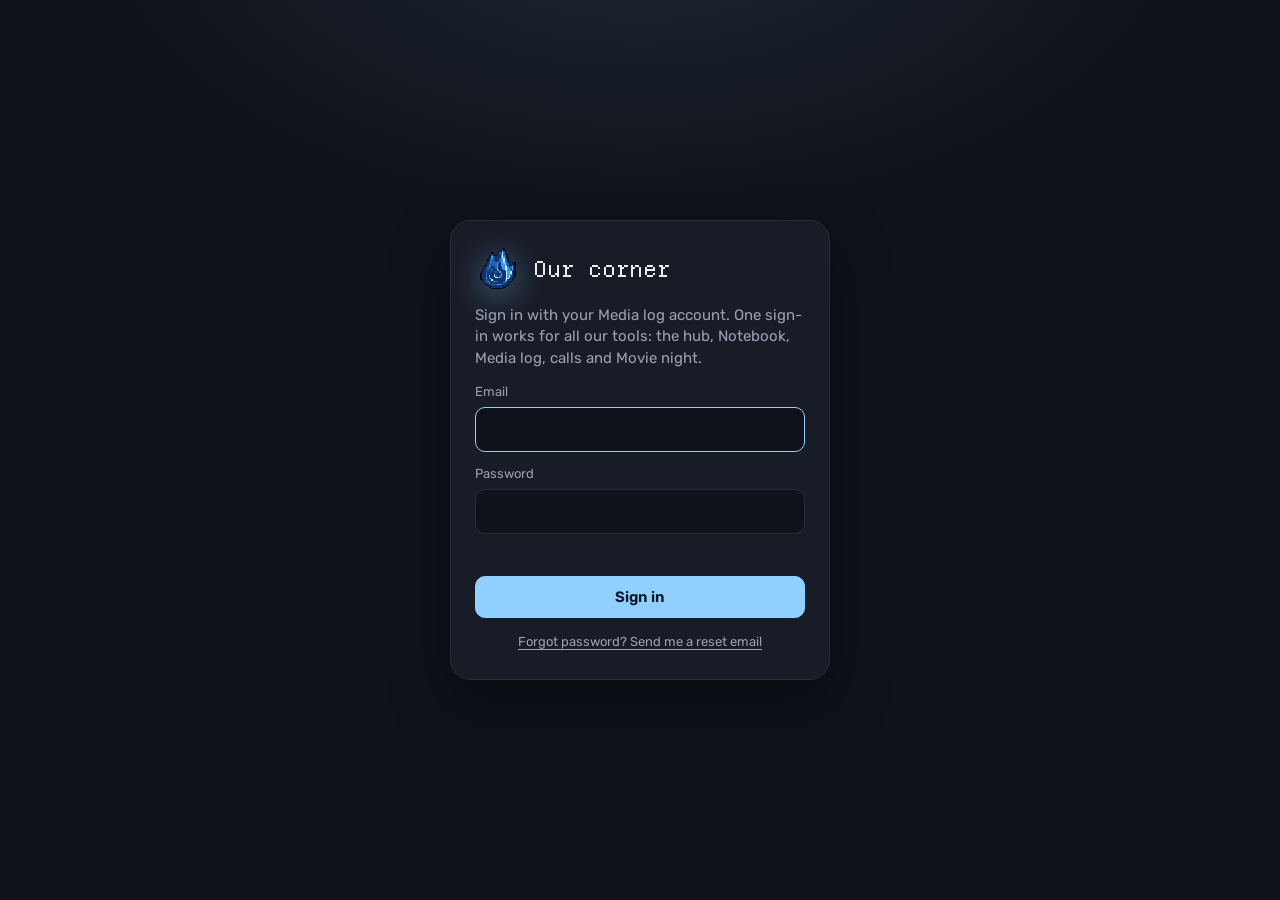
<file: index.html>
<!DOCTYPE html>
<html lang="en">
<head>
<meta charset="utf-8">
<meta name="robots" content="noindex">
<meta name="color-scheme" content="dark">
<title>Our corner</title>
<meta http-equiv="refresh" content="0; url=/hub/">
<script>location.replace("/hub/" + location.search + location.hash);</script>
<style>html { background: #0f121a; color: #9aa1b4; font: 16px system-ui, sans-serif; } a { color: #8fd0ff; }</style>
</head>
<body><p style="text-align:center;margin-top:30vh">Opening <a href="/hub/">Our corner</a>…</p></body>
</html>
</file>
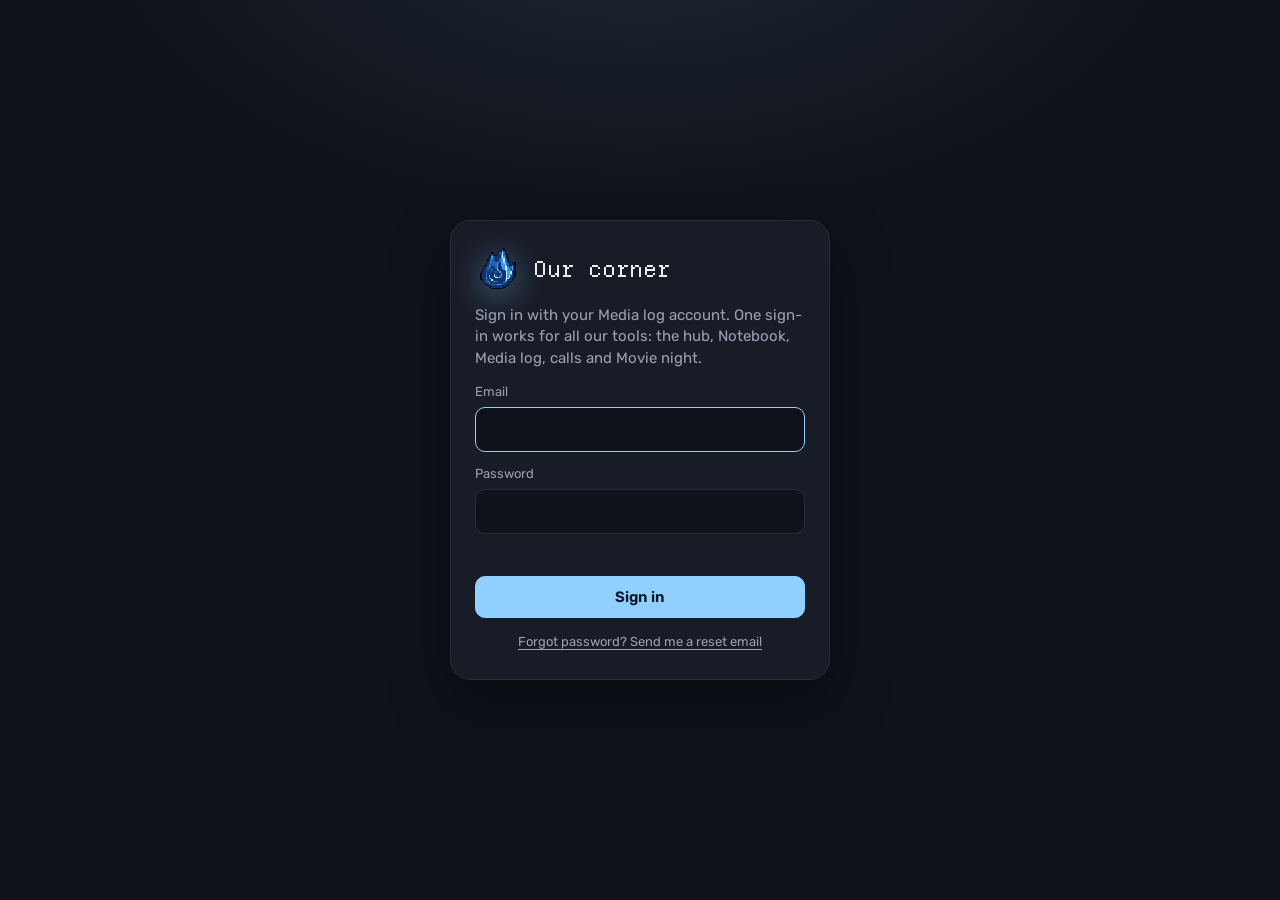
<file: hub/index.html>
<!DOCTYPE html>
<html lang="en">
<head>
<meta charset="utf-8">
<meta name="viewport" content="width=device-width, initial-scale=1, viewport-fit=cover">
<meta name="robots" content="noindex">
<meta name="color-scheme" content="dark">
<meta name="theme-color" content="#0f121a">
<title>Our corner</title>
<link rel="manifest" href="manifest.webmanifest" data-per-accent>
<link rel="apple-touch-icon" href="icons/apple-touch-icon.png" data-per-accent>
<meta name="apple-mobile-web-app-capable" content="yes">
<meta name="mobile-web-app-capable" content="yes">
<meta name="apple-mobile-web-app-title" content="Our corner">
<meta name="apple-mobile-web-app-status-bar-style" content="black-translucent">
<style>
@font-face { font-family: "Onest Variable"; font-display: swap; font-weight: 100 900; src: url(fonts/onest-latin-wght-normal.woff2) format("woff2-variations"); unicode-range: U+0000-00FF,U+2000-206F,U+2190-21FF; }
@font-face { font-family: "Onest Variable"; font-display: swap; font-weight: 100 900; src: url(fonts/onest-cyrillic-wght-normal.woff2) format("woff2-variations"); unicode-range: U+0400-045F,U+0490-0491; }
:root { --bg: #0f121a; --surface: #181c27; --surface-2: #1f2433; --ink: #eceef4; --muted: #9aa1b4; --faint: #6b7286; --line: #282d3b; --accent: #ff6b8d; --font: "Rubik Variable", "Onest Variable", "Segoe UI", system-ui, -apple-system, sans-serif; }
* { box-sizing: border-box; }
html, body { margin: 0; min-height: 100%; background: var(--bg); color: var(--ink); font: 15px/1.5 var(--font); -webkit-font-smoothing: antialiased; }
body { background: radial-gradient(1200px 600px at 10% -10%, color-mix(in srgb, var(--accent) 9%, transparent), transparent 60%), radial-gradient(900px 500px at 100% 0%, color-mix(in srgb, var(--accent) 12%, transparent), transparent 60%), var(--bg); background-attachment: fixed; }
button, input { font: inherit; color: inherit; }
button { cursor: pointer; }
[hidden] { display: none !important; }
a { color: inherit; }
.wrap { max-width: 980px; margin: 0 auto; padding: max(28px, env(safe-area-inset-top)) 24px max(40px, env(safe-area-inset-bottom)); }
.top { display: flex; align-items: center; gap: 12px; }
.logo { width: 42px; height: 42px; filter: drop-shadow(0 6px 16px color-mix(in srgb, var(--accent) 40%, transparent)); }
.grow { flex: 1; }
.brand { font-weight: 800; font-size: 18px; letter-spacing: -0.01em; }
h1 { font-size: clamp(30px, 5vw, 42px); font-weight: 800; letter-spacing: -0.03em; margin: 26px 0 14px; }
.clocks { display: flex; flex-wrap: wrap; gap: 10px; align-items: center; }
.clock { display: flex; gap: 10px; align-items: center; background: rgb(24 28 39 / .8); border: 1px solid var(--line); border-radius: 14px; padding: 8px 14px 8px 10px; }
.clock.dim b { color: var(--faint); }
.clock.editable { font: inherit; color: inherit; text-align: left; cursor: pointer; position: relative; transition: border-color .15s; }
.clock.editable:hover { border-color: color-mix(in srgb, var(--accent) 55%, var(--line)); }
.c-pin { font-size: 12px; opacity: 0; transition: opacity .15s; margin-left: 2px; }
.clock.editable:hover .c-pin, .clock.editable:focus-visible .c-pin { opacity: .8; }
@media (hover: none) { .c-pin { opacity: .6; } }
.fld { display: grid; gap: 5px; font-size: 13px; color: var(--muted); }
select.inp { appearance: none; background: var(--bg) url("data:image/svg+xml,%3Csvg xmlns='http://www.w3.org/2000/svg' width='12' height='8'%3E%3Cpath d='M1 1l5 5 5-5' fill='none' stroke='%239aa1b4' stroke-width='2'/%3E%3C/svg%3E") right 12px center no-repeat; padding-right: 32px; }
.muted.small { color: var(--muted); font-size: 13px; margin: 0; }
.c-mood { font-size: 22px; }
.clock b { display: block; font-size: 20px; font-variant-numeric: tabular-nums; letter-spacing: -0.01em; line-height: 1.2; }
.clock small { color: var(--muted); font-size: 12px; }
.c-diff { color: var(--faint); font-size: 13px; }
.strip { display: flex; flex-wrap: wrap; gap: 8px; margin: 14px 0 26px; }
.strip:empty { margin: 8px 0 18px; }
.chip { text-decoration: none; background: rgb(255 255 255 / .05); border: 1px solid var(--line); border-radius: 99px; padding: 6px 14px; font-size: 14px; color: var(--ink); }
.chip:hover { border-color: var(--muted); }
.tiles { display: grid; grid-template-columns: repeat(auto-fill, minmax(280px, 1fr)); gap: 14px; }
.tile { position: relative; display: grid; grid-template-columns: 56px 1fr; grid-template-rows: auto auto; column-gap: 14px; row-gap: 10px; align-items: center; text-decoration: none; background: var(--surface); border: 1px solid var(--line); border-radius: 20px; padding: 18px; min-height: 140px; color: var(--ink); text-align: left; transition: transform .15s, border-color .15s, box-shadow .15s; overflow: hidden; }
.tile::before { content: ""; position: absolute; inset: 0; background: radial-gradient(400px 160px at 0% 0%, color-mix(in srgb, var(--t, var(--accent)) 16%, transparent), transparent 70%); pointer-events: none; }
.tile:hover { transform: translateY(-2px); border-color: color-mix(in srgb, var(--t, var(--accent)) 55%, var(--line)); box-shadow: 0 14px 34px rgb(0 0 0 / .35); }
.t-icon { width: 56px; height: 56px; border-radius: 16px; display: grid; place-items: center; font-size: 28px; background: color-mix(in srgb, var(--t, var(--accent)) 20%, var(--surface-2)); position: relative; }
.t-icon.drawn { display: block; background: none; filter: drop-shadow(0 6px 14px color-mix(in srgb, var(--t, var(--accent)) 28%, transparent)); transition: transform .2s; }
.tile:hover .t-icon.drawn { transform: rotate(-6deg) scale(1.06); }
.t-badge { position: absolute; right: -6px; bottom: -6px; width: 26px; height: 26px; border-radius: 50%; background: var(--surface-2); border: 2px solid var(--surface); display: grid; place-items: center; font-size: 14px; line-height: 1; }
.t-text { display: grid; position: relative; min-width: 0; }
.t-text b { font-size: 19px; letter-spacing: -0.01em; }
.t-text small { color: var(--muted); font-size: 13.5px; }
.t-live { grid-column: 1 / -1; position: relative; font-size: 13.5px; font-weight: 600; color: color-mix(in srgb, var(--t, var(--accent)) 70%, #fff); background: rgb(0 0 0 / .22); border-radius: 10px; padding: 7px 10px; overflow: hidden; text-overflow: ellipsis; white-space: nowrap; }
.t-live.empty { visibility: hidden; }
.t-live.t-soon { color: var(--muted, #9aa1b4); background: rgb(255 255 255 / .05); font-weight: 500; }
.tile.soon .t-icon { filter: saturate(.75); opacity: .9; }
.tile.add { border-style: dashed; background: none; font: inherit; }
.tile.add .t-icon { background: var(--surface-2); color: var(--muted); }
.tile.ring { animation: ring 1.2s ease-in-out infinite; border-color: #3fcf8a; }
@keyframes ring { 0%, 100% { box-shadow: 0 0 0 0 rgb(63 207 138 / .45); } 50% { box-shadow: 0 0 0 10px rgb(63 207 138 / 0); } }
.t-edit { position: absolute; top: 10px; right: 10px; width: 30px; height: 30px; border-radius: 9px; border: 0; background: rgb(0 0 0 / .35); color: var(--muted); display: none; place-items: center; }
.tile:hover .t-edit { display: grid; }
@media (hover: none) { .t-edit { display: grid; } }
.signin { margin-top: 18px; color: var(--muted); font-size: 14px; }
.signin a { color: var(--accent); }
.foot { margin-top: 30px; color: var(--faint); font-size: 13px; text-align: center; }
.modal-back { position: fixed; inset: 0; background: rgb(5 7 12 / .62); display: grid; place-items: center; padding: 16px; z-index: 10;  padding-top: max(16px, calc(env(safe-area-inset-top) + 10px)); padding-bottom: max(16px, calc(env(safe-area-inset-bottom) + 8px)); padding-left: max(16px, env(safe-area-inset-left)); padding-right: max(16px, env(safe-area-inset-right)); }
.modal { width: min(420px, 100%); background: var(--surface); border: 1px solid var(--line); border-radius: 16px; padding: 20px; display: grid; gap: 12px; max-height: 100%; overflow: auto; }
.modal h2 { margin: 0; font-size: 19px; }
.row { display: flex; gap: 8px; }
.inp { border: 1px solid var(--line); background: var(--bg); border-radius: 10px; padding: 9px 11px; width: 100%; }
.inp:focus { outline: none; border-color: var(--accent); }
.emoji-inp { width: 58px; text-align: center; font-size: 18px; flex: none; }
.modal-acts { display: flex; gap: 8px; justify-content: flex-end; }
.btn { border: 1px solid var(--line); background: var(--surface-2); border-radius: 10px; padding: 8px 14px; font-weight: 600; }
.btn.primary { background: var(--accent); border-color: var(--accent); color: var(--accent-ink, #1a0a10); }
.btn.danger { color: #ff8f93; margin-right: auto; }
@media (max-width: 560px) { .wrap { padding-left: 16px; padding-right: 16px; } .tiles { grid-template-columns: 1fr; } .tile { min-height: 0; } }
.acct-slot { display: inline-flex; }
@font-face { font-family: "Departure Mono"; font-style: normal; font-display: swap; font-weight: 400; src: url(fonts/departure-mono-regular.woff2) format("woff2"); }

/* pixel titles */
h1, h2, h3, .brand, .tile b { font-family: "Departure Mono", "JetBrains Mono Variable", ui-monospace, monospace; font-weight: 400; letter-spacing: -0.02em; }
@font-face { font-family: "Rubik Variable"; font-style: normal; font-display: swap; font-weight: 300 900; src: url(fonts/rubik-latin-wght-normal.woff2) format("woff2-variations"); unicode-range: U+0000-00FF,U+0131,U+0152-0153,U+02BB-02BC,U+02C6,U+02DA,U+02DC,U+0304,U+0308,U+0329,U+2000-206F,U+20AC,U+2122,U+2191,U+2193,U+2212,U+2215,U+FEFF,U+FFFD; }
@font-face { font-family: "Rubik Variable"; font-style: normal; font-display: swap; font-weight: 300 900; src: url(fonts/rubik-latin-ext-wght-normal.woff2) format("woff2-variations"); unicode-range: U+0100-02BA,U+02BD-02C5,U+02C7-02CC,U+02CE-02D7,U+02DD-02FF,U+0304,U+0308,U+0329,U+1D00-1DBF,U+1E00-1E9F,U+1EF2-1EFF,U+2020,U+20A0-20AB,U+20AD-20C0,U+2113,U+2C60-2C7F,U+A720-A7FF; }
@font-face { font-family: "Rubik Variable"; font-style: normal; font-display: swap; font-weight: 300 900; src: url(fonts/rubik-cyrillic-wght-normal.woff2) format("woff2-variations"); unicode-range: U+0301,U+0400-045F,U+0490-0491,U+04B0-04B1,U+2116; }
@font-face { font-family: "Rubik Variable"; font-style: normal; font-display: swap; font-weight: 300 900; src: url(fonts/rubik-cyrillic-ext-wght-normal.woff2) format("woff2-variations"); unicode-range: U+0460-052F,U+1C80-1C8A,U+20B4,U+2DE0-2DFF,U+A640-A69F,U+FE2E-FE2F; }
@font-face { font-family: "JetBrains Mono Variable"; font-style: normal; font-display: swap; font-weight: 100 800; src: url(fonts/jetbrains-mono-latin-wght-normal.woff2) format("woff2-variations"); unicode-range: U+0000-00FF,U+0131,U+0152-0153,U+02BB-02BC,U+02C6,U+02DA,U+02DC,U+0304,U+0308,U+0329,U+2000-206F,U+20AC,U+2122,U+2191,U+2193,U+2212,U+2215,U+FEFF,U+FFFD; }
@font-face { font-family: "JetBrains Mono Variable"; font-style: normal; font-display: swap; font-weight: 100 800; src: url(fonts/jetbrains-mono-latin-ext-wght-normal.woff2) format("woff2-variations"); unicode-range: U+0100-02BA,U+02BD-02C5,U+02C7-02CC,U+02CE-02D7,U+02DD-02FF,U+0304,U+0308,U+0329,U+1D00-1DBF,U+1E00-1E9F,U+1EF2-1EFF,U+2020,U+20A0-20AB,U+20AD-20C0,U+2113,U+2C60-2C7F,U+A720-A7FF; }
@font-face { font-family: "JetBrains Mono Variable"; font-style: normal; font-display: swap; font-weight: 100 800; src: url(fonts/jetbrains-mono-cyrillic-wght-normal.woff2) format("woff2-variations"); unicode-range: U+0301,U+0400-045F,U+0490-0491,U+04B0-04B1,U+2116; }
@font-face { font-family: "JetBrains Mono Variable"; font-style: normal; font-display: swap; font-weight: 100 800; src: url(fonts/jetbrains-mono-cyrillic-ext-wght-normal.woff2) format("woff2-variations"); unicode-range: U+0460-052F,U+1C80-1C8A,U+20B4,U+2DE0-2DFF,U+A640-A69F,U+FE2E-FE2F; }

/* mono details: clocks, chips and the live status lines */
.clock b, .clock small, .chip, .t-live { font-family: "JetBrains Mono Variable", ui-monospace, Menlo, monospace; letter-spacing: -.02em; }
</style>
<!-- which apps are open (config.js), then the database settings shared with Notebook and Media log -->
<script src="config.js" onerror="void 0"></script>
<script src="/notebook/config.js" onerror="void 0"></script>
<script src="/media-log/config.js" onerror="void 0"></script>
<style>html.acc-out body > :not(.acc-gate):not(script):not(style) { visibility: hidden; }</style>
<script>// signed-in pages: keep the hub hidden from the very first paint until we know who's here
(function () {
  var ok = function (f) { return f && f.apiKey && !/^PASTE|^test$/i.test(f.apiKey) && f.projectId; };
  if (ok((window.NOTEBOOK_CONFIG || {}).firebase) || ok((window.HUB_CONFIG || {}).firebase) || ok((window.MEDIA_LOG_CONFIG || {}).firebase)) document.documentElement.classList.add("acc-out");
})();</script>
</head>
<body>
<div class="wrap" id="hubMain">
  <div class="top" id="top"><span class="logo" data-icon="hub"></span><span class="brand">Our corner</span></div>
  <h1 id="hello">Hello</h1>
  <div class="clocks" id="clocks"></div>
  <div class="strip" id="strip"></div>
  <div class="tiles" id="tiles"></div>
  <p class="signin" id="signin" hidden></p>
  <p class="foot">Tip: add this page to your home screen, so it opens like an app.</p>
</div>
<script type="module" src="hub.js?v=cc0cfb16"></script>
</body>
</html>
</file>
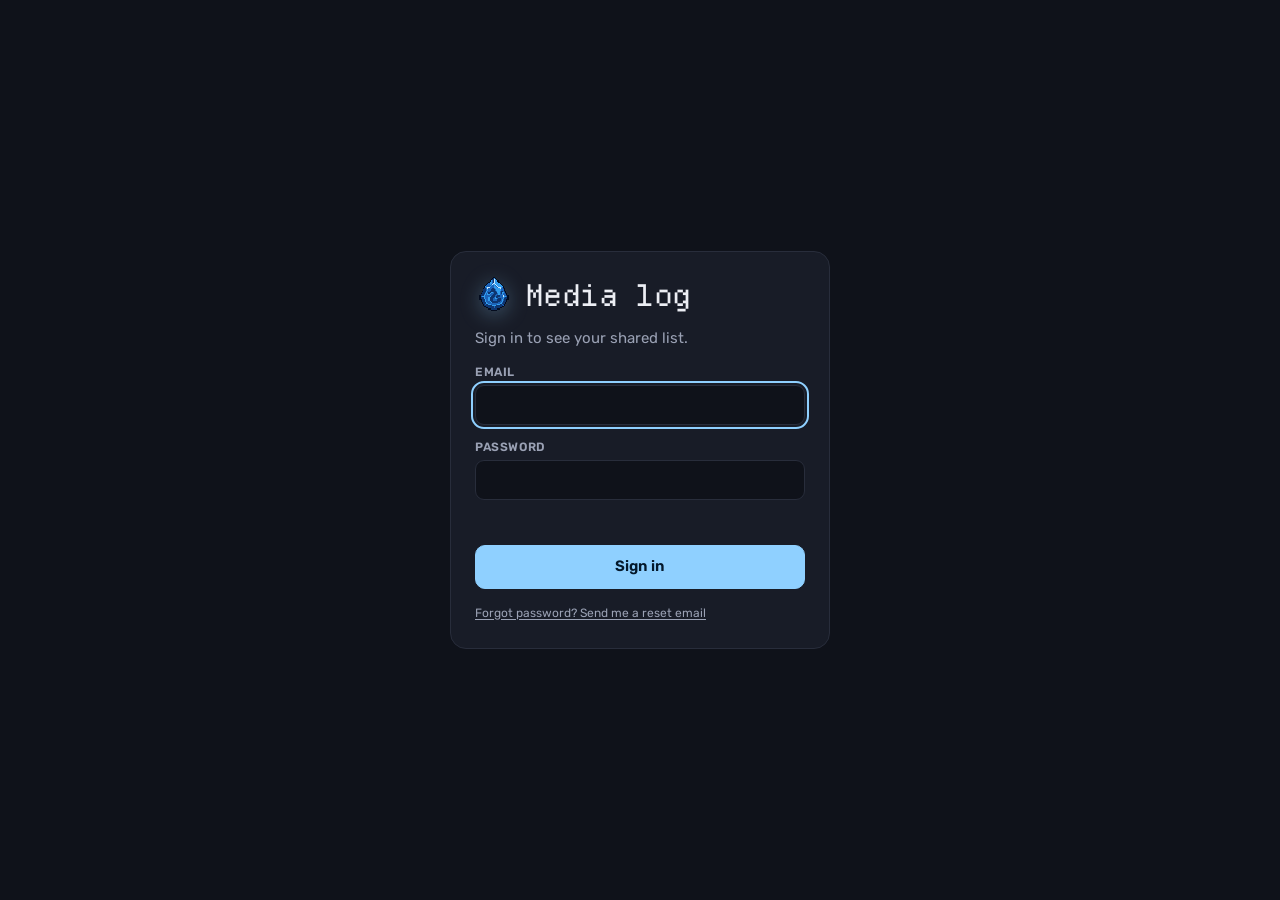
<file: media-log/index.html>
<!DOCTYPE html>
<html lang="en">
<head>
<meta charset="utf-8">
<meta name="viewport" content="width=device-width, initial-scale=1, viewport-fit=cover">
<meta name="robots" content="noindex">
<meta name="color-scheme" content="dark">
<meta name="theme-color" content="#0f121a">
<title>Media log</title>
<link rel="icon" href="data:image/svg+xml,%3Csvg xmlns='http://www.w3.org/2000/svg' viewBox='0 0 32 32'%3E%3Crect width='32' height='32' rx='8' fill='%23d93a63'/%3E%3Cpath d='M9 22V10h3l4 6 4-6h3v12h-3v-7l-4 6-4-6v7z' fill='white'/%3E%3C/svg%3E">
<link rel="manifest" id="manifestLink" href="manifest.webmanifest">
<link rel="apple-touch-icon" id="appleIcon" href="icons/apple-touch-icon.png">
<meta name="apple-mobile-web-app-capable" content="yes">
<meta name="mobile-web-app-capable" content="yes">
<meta name="apple-mobile-web-app-title" content="Media log">
<meta name="apple-mobile-web-app-status-bar-style" content="black-translucent">
<link rel="stylesheet" href="style.css">
</head>
<body>

<!-- Shown while starting up -->
<div class="gate" id="bootScreen"><div class="hint">Loading…</div></div>

<!-- Setup not finished (config.js still has placeholders) -->
<div class="gate" id="setupScreen" hidden>
  <div class="gate-card">
    <h1>Almost there</h1>
    <p>This site isn't connected to its database yet. Open <b>config.js</b> and paste in your Firebase settings, as described in the setup guide.</p>
  </div>
</div>

<!-- Sign in -->
<div class="gate" id="signinScreen" hidden>
  <form class="gate-card" id="signinForm" novalidate>
    <h1 class="brand"><span class="logo"></span>Media log</h1>
    <p>Sign in to see your shared list.</p>
    <div class="f"><label for="si-email">Email</label><input id="si-email" type="email" autocomplete="username" required></div>
    <div class="f"><label for="si-pass">Password</label><input id="si-pass" type="password" autocomplete="current-password" required></div>
    <div class="gate-msg" id="signinMsg" role="status"></div>
    <button class="btn primary" type="submit" id="signinBtn">Sign in</button>
    <button class="linkish" type="button" id="forgotBtn">Forgot password? Send me a reset email</button>
  </form>
</div>

<!-- Signed in but not on the allowed list -->
<div class="gate" id="deniedScreen" hidden>
  <div class="gate-card">
    <h1>No access</h1>
    <p id="deniedText">This account isn't allowed into this list.</p>
    <button class="btn" type="button" id="deniedSignout">Sign out</button>
  </div>
</div>

<!-- First sign-in: pick a name -->
<div class="gate" id="nameScreen" hidden>
  <form class="gate-card" id="nameForm" novalidate>
    <h1>Welcome</h1>
    <p>What should the list call you? The other person will see this name on items you add.</p>
    <div class="f"><label for="nm-name">Your name</label><input id="nm-name" autocomplete="given-name" maxlength="40" required></div>
    <div class="gate-msg" id="nameMsg" role="status"></div>
    <button class="btn primary" type="submit">Continue</button>
  </form>
</div>

<div class="wrap" id="app" hidden>
  <header>
    <div>
      <h1 class="brand"><a href="#library" class="home-link" id="homeLink" title="Home: everything in your library"><span class="logo"></span>Media log</a></h1>
      <div class="stats" id="stats">Loading…</div>
    </div>
    <div class="head-right">
      <nav class="views" id="views" aria-label="Views">
        <a href="#library" id="navLibrary">Library</a>
        <a href="#year" id="navYear">Year in review</a>
        <a href="#history" id="navHistory">History</a>
        <a href="#favourites" id="navFavs">Favourites</a>
        <a href="#recommendations" id="navRecs" hidden>Recommendations<span class="nav-count" id="inboxCount" hidden></span></a>
        <a href="#trophies" id="navTrophies">Trophy Room</a>
      </nav>
      <button class="btn primary" id="addBtn" type="button" aria-label="Add"><span class="add-plus" aria-hidden="true">+</span><span class="add-txt"> Add</span></button>
      <div class="acct">
        <a href="#notifications" class="bell" id="bellBtn" aria-label="Notifications"><svg viewBox="0 0 20 20" width="19" height="19" aria-hidden="true"><path d="M10 2.8a5 5 0 0 0-5 5v2.6c0 .9-.3 1.8-.9 2.5l-.8 1h13.4l-.8-1a4 4 0 0 1-.9-2.5V7.8a5 5 0 0 0-5-5z" fill="none" stroke="currentColor" stroke-width="1.6" stroke-linejoin="round"/><path d="M8 16.5a2 2 0 0 0 4 0" fill="none" stroke="currentColor" stroke-width="1.6" stroke-linecap="round"/></svg><span class="nav-count bell-count" id="bellCount" hidden></span></a>
        <button class="acct-btn" id="acctBtn" type="button" aria-haspopup="true" aria-expanded="false"><span id="acctAvWrap"><span class="av">?</span></span><span id="acctName">You</span></button>
        <div class="acct-menu" id="acctMenu" hidden>
          <div class="who-am-i" id="acctEmail"></div>
          <a href="/hub/" id="hubLink" class="menu-link">Return to hub</a>
          <button type="button" id="renameBtn">Edit my profile</button>
          <button type="button" id="iconSetBtn" class="set-item"><span class="set-mini" id="setMini"></span><span class="grow">Icon set</span><small id="setCur"></small><span class="chev" aria-hidden="true">›</span></button>
          <button type="button" id="backupBtn">Backup / restore</button>
          <button type="button" id="installBtn">Install as an app</button>
          <button type="button" id="signoutBtn">Sign out</button>
        </div>
      </div>
    </div>
  </header>

  <div class="banner" id="banner" hidden></div>
  <div class="row" id="who" role="group" aria-label="Filter by person" hidden></div>

  <section id="libraryView">
    <div id="nudges" class="nudges" hidden></div>
    <div id="upnext" class="panel upnext" hidden></div>
    <div class="controls">
      <div class="row" id="types" role="group" aria-label="Filter by type"></div>
      <div class="tabs" id="tabs" role="tablist" aria-label="Filter by status"></div>
      <div class="row lib-search">
        <input class="search" id="search" type="search" placeholder="Search titles, creators, genres, notes…" aria-label="Search">
        <button type="button" class="btn fbtn" id="filtersBtn" aria-haspopup="dialog" aria-controls="filterPanel"><svg width="16" height="16" viewBox="0 0 24 24" fill="none" stroke="currentColor" stroke-width="2.2" stroke-linecap="round" aria-hidden="true"><path d="M4 6h16M7 12h10M10 18h4"/></svg>Filters<span class="fbadge" id="filtersN" hidden></span></button>
        <select class="sort genre" id="genre" aria-label="Filter by genre or tag"><option value="">All genres &amp; tags</option></select>
        <select class="sort" id="sort" aria-label="Sort">
          <option value="started">Newest started</option>
          <option value="recent">Recently updated</option>
          <option value="title">Title A–Z</option>
          <option value="rating">Highest rated</option>
          <option value="added">Recently added</option>
        </select>
      </div>
    </div>
    <div class="lib-lay">
      <aside id="filterPanel" class="fpanel" aria-label="Filters"></aside>
      <div class="lib-main">
        <div id="activeChips" class="fchips" hidden></div>
        <p id="libSummary" class="lib-summary"></p>
        <div id="list"></div>
      </div>
    </div>
    <div id="fShade" class="fshade" hidden></div>
  </section>

  <section id="yearView" hidden></section>
  <section id="historyView" hidden></section>
  <section id="favView" hidden></section>
  <section id="trophyView" hidden></section>
  <section id="faqView" hidden>
    <div class="faq">
      <div class="faq-head"><h2>Help &amp; FAQ</h2><a href="#library" class="back-btn"><svg viewBox="0 0 20 20" width="18" height="18" aria-hidden="true"><path d="M12.5 4.5 7 10l5.5 5.5" fill="none" stroke="currentColor" stroke-width="2.2" stroke-linecap="round" stroke-linejoin="round"/></svg>Back to the library</a></div>

      <h3>Tracking</h3>
      <details><summary>How do I add something?</summary><div>
        <p>Press <b>+ Add</b>. Type a title and press <b>Search online</b> to fill in the cover, year, episode count and genres automatically. You can also paste a link from AniList, MyAnimeList, Kitsu, TVmaze, IMDb, RAWG, Open Library or Apple Podcasts into the title box.</p>
        <p>For a cover, drop or paste an image onto the cover box. On a phone, copy an image from anywhere and tap <b>Paste copied image</b>.</p></div></details>
      <details><summary>Where does Search online get its information?</summary><div>
        <p>Each type has a main source and a backup: anime and manga from AniList, then Kitsu; TV from TVmaze, then OMDb; movies from OMDb, then Apple; books from Open Library, then Google Books; podcasts from Apple, then gpodder.net; games from <a href="https://rawg.io" target="_blank" rel="noopener">RAWG</a>, then OMDb.</p>
        <p>If one is blocked or slow where you are, the app quietly tries the next and remembers which one worked on your device. The hint under the title says where the results came from. Games, and the OMDb backups, need free keys in <code>config.js</code>; the setup guide explains how to get them.</p></div></details>
      <details><summary>How do I log progress?</summary><div>
        <p>Use the <b>−</b> and <b>+</b> buttons on a card, or type a number into the box between them. The bar shows how far through you are. When you reach the end, the app asks whether to mark it finished.</p>
        <p>Each type counts in its own unit (episodes, chapters, pages, volumes, hours…). You can change the unit in the edit form.</p></div></details>
      <details><summary>What do the tabs mean?</summary><div>
        <p><b>In progress</b>: you're on it now. <b>Planned</b>: you want to get to it. <b>Paused</b>: on hold. <b>Caught up</b>: you've seen everything that's out and are waiting for more. <b>Finished</b> and <b>Dropped</b> mean what they say. Swipe left or right on a phone to switch tabs.</p></div></details>
      <details><summary>Games that never end?</summary><div>
        <p>For sandbox or online games, tick <b>No ending</b> in the edit form. The card then shows hours played and when you last played, instead of a finish button.</p></div></details>
      <details><summary>How do rewatches and rereads work?</summary><div>
        <p>Open something you've finished and press <b>Start again</b> in the edit form. Your progress resets and the card shows which time through this is. Finishing it again adds to the count (×2, ×3…).</p></div></details>
      <details><summary>Why is the app asking "Still on these?"</summary><div>
        <p>Anything in progress that hasn't been touched for 2 months shows up there. You can keep it, pause it or drop it in one tap, or hide the reminder for 2 weeks.</p></div></details>

      <h3>Together</h3>
      <details><summary>What's the difference between "Same progress" and "Each at our own pace"?</summary><div>
        <p>When you both are in something, it's <b>Together</b>. With <b>Same progress</b> there's one shared progress bar, for things you watch side by side. With <b>Each at our own pace</b> you each have your own progress, status, dates and rating.</p>
        <p>Where they show up: the <b>Together</b> tab has the Same progress ones. Each-at-our-own-pace ones live in each person's own tab, with that person's status (Planned for one of you, Finished for the other). Your own tab also has your solo things. In <b>Everyone</b>, an each-at-our-own-pace entry counts under both of your statuses.</p></div></details>
      <details><summary>Recommendations</summary><div>
        <p>In the edit form, tick <b>Recommend to…</b> and add a note if you like. It appears in the other person's <b>Recommendations</b> page, where they can tap <b>Add to my Planned</b> or <b>No thanks</b>. Tick <b>Just recommending</b> if it shouldn't go on your own list.</p></div></details>
      <details><summary>Up next together</summary><div>
        <p>Tick <b>Up next together</b> in the edit form of a Together item to put it in your shared queue at the top of the library. It leaves the queue when you finish it.</p></div></details>
      <details><summary>Are episode notes spoiler-safe?</summary><div>
        <p>Yes. A note is attached to the episode or chapter you were on. The other person only sees it once their own progress has reached that point. Until then it stays hidden.</p></div></details>

      <h3>Genres and tags</h3>
      <details><summary>What's in Notifications (the bell)?</summary><div>
        <p>Everything the other person did that involves you, newest first: comments on episodes, ratings, reviews, recommendations, things they finished, and achievements and levels for both of you. The red number counts what's new since you last opened it, on any device. Tap an entry to open that item. Episode notes from further ahead stay hidden until you get there.</p></div></details>
      <details><summary>Can I zoom or move a picture?</summary><div>
        <p>Yes. When you pick a cover or a profile photo, a frame opens: drag to move the picture, pinch (or use the slider) to zoom, then press <b>Use this</b>. To change a cover later, open the item and tap <b>Adjust (zoom / move)</b> under it.</p></div></details>
      <details><summary>Why can't I add my own genre?</summary><div>
        <p>Genres come from a fixed list of 20, because they count towards your genre badges in the Trophy Room. Tap the ones that fit. For anything else, like "cosmic horror" or "comfort watch", use <b>Tags</b>: you can type whatever you like there. Online search sorts this out for you: "detective" becomes Mystery, and genres that aren't on the list are added as tags.</p>
        <p>Anything else goes in <b>Tags</b>. Tags are your own words, like "comfort watch" or "scary at night", and you can filter by them too.</p></div></details>
      <details><summary>Which genres are there?</summary><div>
        <p>Horror, Mystery, Thriller, Psychological, Sci-fi, Fantasy, Action, Adventure, Comedy, Drama, Romance, Slice of life, Crime, Supernatural, Historical, Survival, Mecha, Sports, Music, Non-fiction.</p></div></details>

      <h3>Trophy Room</h3>
      <details><summary>How do I earn XP?</summary><div>
        <p>You earn XP for everything you log, counted straight from your list. The full table is under <b>How XP works</b> in the Trophy Room. In short: time spent (about 10 XP an hour), finishing things, ratings, reviews, episode notes, achievements and genre badges.</p></div></details>
      <details><summary>What's Our Swamp?</summary><div>
        <p>Your shared level, with 15 stages. It grows from things you share: time spent on Together items, finishing them, recommendations one of you took, episode notes, and Together achievements either of you unlocked.</p></div></details>
      <details><summary>How do genre badges work?</summary><div>
        <p>Every genre has a bronze, silver and gold badge, for 5, 15 and 30 finished. Something with two genres counts towards both.</p></div></details>
      <details><summary>How do achievements work?</summary><div>
        <p>Each badge says what it takes, and locked ones show how close you are ("64 / 100"). When you unlock one, a message pops up; tap <b>Trophy Room</b> to jump straight to it.</p>
        <p>Badges, XP and levels follow your list. If you delete something, or undo a finish, anything that depended on it goes away again, and comes back (with its message) if you earn it again. A few are about moments, like logging progress at 3 am or finishing something you'd dropped. Those can't be worked out from the list afterwards, so they stay once earned.</p></div></details>

      <h3>Year in review</h3>
      <details><summary>How are hours estimated?</summary><div>
        <p>Roughly: an anime episode is 23 minutes, a TV episode 45, a podcast episode 40, a manga chapter 5, a book page 1.5 minutes, and a movie about 2 hours. Games use the hours you log.</p></div></details>
      <details><summary>What do the activity calendar and streaks count?</summary><div>
        <p>A day counts if you logged progress or finished something that day. Your streak is how many days in a row you did that.</p></div></details>
      <details><summary>Wrapped</summary><div>
        <p>Press <b>✨ wrapped</b> in Year in review for a summary of your year: what you finished, your top genres, your hours and your favourites. You can share it as text.</p>
        <p><b>💞 Our year</b>, next to it, makes a picture of your year together: what you finished together, your taste match and genre, your best match and biggest disagreement, each of your totals and your Swamp level. Save it or send it straight from there. A reminder shows up in Notifications on 20 December.</p></div></details>

      <h3>Your data</h3>
      <details><summary>Who can see our list?</summary><div>
        <p>Only the two of you. The database only lets in the two email addresses set up for this site.</p></div></details>
      <details><summary>How do backups work?</summary><div>
        <p>Use <b>Backup / restore</b> in your account menu to download a backup file (or send it somewhere on a phone). The app reminds you about once a week. To restore, open the same menu and press <b>Restore from file…</b>.</p></div></details>
      <details><summary>Can I use it like an app on my phone?</summary><div>
        <p>Yes. Choose <b>Install as an app</b> in the account menu for step-by-step instructions. The home-screen icon matches your accent colour.</p></div></details>
      <details><summary>Does it work offline?</summary><div>
        <p>Mostly. Your list is saved on the device, so you can look at it and log progress without internet. Changes sync when you're back online. Searching online needs internet.</p></div></details>
    </div>
  </section>

  <section id="activityView" hidden><div class="panel recs-panel act-panel"><div class="faq-head act-head"><h2>Notifications</h2><button type="button" class="linkish act-all" id="actMarkAll" hidden>Mark all as read</button><a href="#library" class="back-btn"><svg viewBox="0 0 20 20" width="18" height="18" aria-hidden="true"><path d="M12.5 4.5 7 10l5.5 5.5" fill="none" stroke="currentColor" stroke-width="2.2" stroke-linecap="round" stroke-linejoin="round"/></svg>Back to the library</a></div><div class="act-body" id="activityBody"></div></div></section>
  <section id="recsView" hidden><div class="panel recs-panel"><div class="inbox-body" id="inboxBody"></div></div></section>

  <footer>
    <span id="saveState">&nbsp;</span>
    <span>Media log · <a href="#faq" id="faqLink">Help &amp; FAQ</a></span>
  </footer>
</div>

<!-- Edit dialog -->
<div class="overlay" id="editOverlay" hidden>
  <form class="modal" id="editForm" role="dialog" aria-modal="true" aria-labelledby="editTitle" novalidate>
    <div class="modal-head"><h2 id="editTitle">Add</h2><button type="button" class="x-btn" data-close="edit" aria-label="Close"><svg viewBox="0 0 20 20" width="18" height="18" aria-hidden="true"><path d="M5 5l10 10M15 5L5 15" stroke="currentColor" stroke-width="2" stroke-linecap="round"/></svg></button></div>
    <div class="edit-grid">
      <div class="cover-edit">
        <label class="drop" id="drop" for="coverFile" tabindex="0" role="button" aria-label="Add a cover image">Drop, paste or click to add a cover</label>
        <div class="links">
          <a class="linkish" id="findCover" href="#" target="_blank" rel="noopener">Find a cover online ↗</a>
          <button class="paste-btn" type="button" id="pasteCover"><svg viewBox="0 0 20 20" width="15" height="15" aria-hidden="true"><path d="M7 3.5h6M7.5 2.5h5a1 1 0 0 1 1 1v1a1 1 0 0 1-1 1h-5a1 1 0 0 1-1-1v-1a1 1 0 0 1 1-1zM6.5 4H5a1.5 1.5 0 0 0-1.5 1.5v11A1.5 1.5 0 0 0 5 18h10a1.5 1.5 0 0 0 1.5-1.5v-11A1.5 1.5 0 0 0 15 4h-1.5" fill="none" stroke="currentColor" stroke-width="1.6" stroke-linejoin="round"/></svg>Paste copied image</button>
          <div class="paste-box" id="pasteBox" contenteditable="true" role="textbox" aria-label="Press and hold, then tap Paste" hidden></div>
          <button class="linkish" type="button" id="adjustCover" hidden>Adjust (zoom / move)</button>
          <button class="linkish" type="button" id="removeCover" hidden>Remove cover</button>
        </div>
        <div class="hint cover-hint" id="coverHint" role="status" hidden></div>
        <div class="op" id="opPanel">
          <div class="op-acts">
            <button type="button" class="op-act op-fav" id="opFav" aria-pressed="false"><svg viewBox="0 0 24 24" aria-hidden="true"><path d="M12 20.5s-7.5-4.6-7.5-10.2A4.3 4.3 0 0 1 12 7.6a4.3 4.3 0 0 1 7.5 2.7c0 5.6-7.5 10.2-7.5 10.2z" stroke="currentColor" stroke-width="1.8" stroke-linejoin="round"/></svg><span id="opFavL">Favourite</span></button>
            <button type="button" class="op-act op-rev" id="opRev" aria-pressed="false"><svg viewBox="0 0 24 24" aria-hidden="true"><path class="fillable" d="M4.5 6.5a2 2 0 0 1 2-2h11a2 2 0 0 1 2 2v8a2 2 0 0 1-2 2H11l-4.2 3.3V16.5H6.5a2 2 0 0 1-2-2z" stroke="currentColor" stroke-width="1.8" stroke-linejoin="round"/><path class="lines" d="M8.5 9.5h7M8.5 12.5h4.5" stroke-width="1.6" stroke-linecap="round"/></svg><span>Review</span></button>
            <button type="button" class="op-act op-ep" id="opEp" aria-pressed="false" hidden><svg viewBox="0 0 24 24" aria-hidden="true"><path d="M5 5.5h14M5 10h14M5 14.5h8" stroke="currentColor" stroke-width="1.8" stroke-linecap="round"/><path d="M15.5 19.5l1.2-3.2 4.3-4.3 2 2-4.3 4.3z" stroke="currentColor" stroke-width="1.6" stroke-linejoin="round"/></svg><span id="opEpL">Ep notes</span><b class="op-badge" id="opEpN" hidden></b></button>
            <button type="button" class="op-act op-ppl" id="opPpl" aria-pressed="false" hidden><svg viewBox="0 0 24 24" aria-hidden="true"><circle cx="9" cy="8.5" r="3.3" stroke="currentColor" stroke-width="1.8"/><path d="M3 19.5c.6-3.4 3-5.3 6-5.3s5.4 1.9 6 5.3" stroke="currentColor" stroke-width="1.8" stroke-linecap="round"/><circle class="p2" cx="16.5" cy="9" r="2.8" stroke="currentColor" stroke-width="1.7"/><path class="p2" d="M16.8 14.2c2.4.2 3.9 1.9 4.3 4.6" stroke="currentColor" stroke-width="1.7" stroke-linecap="round"/></svg><span id="opPplL">Who's in</span></button>
            <button type="button" class="op-act op-q" id="opQ" aria-pressed="false" hidden><svg viewBox="0 0 24 24" aria-hidden="true"><circle cx="11" cy="12" r="7.5" fill="none" stroke="currentColor" stroke-width="1.8"/><path d="M11 8v4.2l2.6 1.6" fill="none" stroke="currentColor" stroke-width="1.8" stroke-linecap="round"/><circle class="plus-bg" cx="18.5" cy="17.5" r="4" stroke="currentColor" stroke-width="1.6"/><path d="M18.5 15.6v3.8M16.6 17.5h3.8" stroke="currentColor" stroke-width="1.6" stroke-linecap="round"/></svg><span>Up next</span></button>
          </div>
          <div class="op-rate"><small id="opRateL">Not rated yet</small><div class="op-stars" id="opStars" role="group" aria-label="Rating, tap a star"></div><button type="button" class="op-clear" id="opClear" hidden>Clear rating</button></div>
          <div class="op-review" id="opReview"></div>
          <div class="op-people" id="opPeople"></div>
        </div>
        <input type="file" id="coverFile" accept="image/*" hidden>
      </div>
      <div class="fields">
        <div class="f sec first">Details</div>
        <div class="f">
          <label for="f-title">Title</label>
          <div class="title-row">
            <input id="f-title" maxlength="300" required autocomplete="off" placeholder="e.g. Frieren, or paste a link">
            <button class="btn" type="button" id="lookupBtn">Search online</button>
          </div>
          <div class="hint" id="lookupHint"></div>
          <div class="results" id="results" hidden></div>
          <div class="seasons" id="seasons" hidden></div>
        </div>
        <div class="f s2"><label for="f-type">Type</label><select id="f-type"></select></div>
        <div class="f s2"><label for="f-status" id="lbl-status">Status</label><select id="f-status"></select></div>
        <div class="f s2"><label for="f-season">Season / part</label><input id="f-season" maxlength="100" placeholder="optional"></div>
        <div class="f s3"><label for="f-creator">Creator</label><input id="f-creator" maxlength="200" placeholder="studio, author, developer…"></div>
        <div class="f s3"><label for="f-year">Year</label><input id="f-year" maxlength="4" inputmode="numeric" placeholder="optional"></div>
        <div class="f sec">Progress</div>
        <div class="f s2"><label for="f-progress" id="lbl-progress">Progress</label><input id="f-progress" type="number" min="0" step="any" inputmode="decimal"></div>
        <div class="f s2"><label for="f-total">Total</label><input id="f-total" type="number" min="0" step="any" inputmode="decimal" placeholder="unknown"></div>
        <div class="f s2"><label for="f-unit">Counted in</label><select id="f-unit"></select><div class="seg seg-sm" id="f-unit-seg" role="group" aria-label="Counted in" hidden></div></div>
        <div class="f endless-f" id="f-endless-wrap" hidden><label class="check-row" for="f-endless"><input type="checkbox" id="f-endless"><span><b>No ending</b><small>Sandbox or always-online game, like Valheim or Minecraft. Shows hours played, no finish button.</small></span></label></div>
        <div class="f s3"><label for="f-started" id="lbl-started">Started</label><input id="f-started" class="date-in" autocomplete="off"></div>
        <div class="f s3"><label for="f-finished" id="lbl-finished">Finished</label><input id="f-finished" class="date-in" autocomplete="off"></div>
        <div class="f"><label for="f-platform">Where</label><input id="f-platform" maxlength="100" placeholder="Crunchyroll, Switch, Kindle…"></div>
        <div class="f s3" id="f-times-wrap" hidden><label for="f-times">Times finished</label><input id="f-times" type="number" min="1" max="999" step="1" inputmode="numeric"></div>
        <div class="f seen-f" id="f-seen-wrap" hidden><label class="seen-check"><input type="checkbox" id="f-seen"><span>I've finished this before</span></label><span class="seen-n" id="f-seen-n-wrap" hidden><input id="f-seen-n" type="number" min="1" max="999" step="1" inputmode="numeric" value="1" aria-label="How many times before"><span>time(s) before this one</span></span></div>
        <div class="f again-f" id="againWrap" hidden><button type="button" class="btn sm" id="againBtn"><svg viewBox="0 0 24 24" width="15" height="15" fill="none" stroke="currentColor" stroke-width="2.4" stroke-linecap="round" stroke-linejoin="round" aria-hidden="true" class="again-ic"><path d="m17 2 4 4-4 4"/><path d="M3 11v-1a4 4 0 0 1 4-4h14"/><path d="m7 22-4-4 4-4"/><path d="M21 13v1a4 4 0 0 1-4 4H3"/></svg>Start again (rewatch / reread)</button><span class="hint">Resets progress to 0 and counts it when you finish again.</span></div>
        <div class="f sec">More details</div>
        <div class="f genre-f"><div class="g-head"><label id="genreL">Genres</label><span class="g-count" id="genreCount"></span></div>
          <input type="hidden" id="f-genres">
          <div class="g-picks" id="genreChips" role="group" aria-labelledby="genreL"></div>
          <div class="hint">Tap to pick. Anything else goes in Tags.</div>
        </div>
        <div class="f genre-f"><label for="tagEntry">Tags</label>
          <input type="hidden" id="f-tags">
          <div class="chips-input" id="tagBox">
            <span id="tagChips" class="g-chips"></span>
            <input id="tagEntry" autocomplete="off" maxlength="40" placeholder="comfort watch, scary at night…" role="combobox" aria-autocomplete="list" aria-expanded="false" aria-controls="tagSuggest" enterkeyhint="enter">
          </div>
          <div class="g-suggest" id="tagSuggest" role="listbox" hidden></div>
        </div>
        <div class="f" id="f-format-wrap" hidden><label id="f-format-l">Format</label><div class="seg seg3" id="f-format" role="group" aria-labelledby="f-format-l"></div><div class="hint" id="formatHint" hidden></div></div>
        <div class="f"><label for="f-notes">Notes</label><textarea id="f-notes" maxlength="4000" placeholder="Where you left off, who recommended it…"></textarea></div>
        <div class="op-store" hidden><label for="f-rating" id="lbl-rating">Rating</label><select id="f-rating" tabindex="-1"></select></div>
        <div class="op-store" hidden><label class="sub-label" for="f-fav">&nbsp;</label><label class="fav-toggle" for="f-fav"><input type="checkbox" id="f-fav"><span><svg viewBox="0 0 20 20" width="16" height="16" aria-hidden="true"><path d="M10 17s-6.5-3.9-6.5-8.6A3.6 3.6 0 0 1 10 6.3a3.6 3.6 0 0 1 6.5 2.1C16.5 13.1 10 17 10 17z" fill="currentColor"/></svg><span id="f-fav-l">Favourite</span></span></label></div>
        <div class="rev-sheet" id="epSheet" hidden>
          <div class="rev-card ep-card" role="dialog" aria-modal="true" aria-labelledby="epTitle">
            <b class="rev-title" id="epTitle">Episode notes</b>
        <div class="f ep-f" id="epNotesWrap" hidden>
                    <div class="ep-notes" id="epNotes"></div>
          <div class="ep-add" id="epAdd"><span class="ep-at-in"><span id="epAtL">Ep</span><input id="epAt" type="number" min="0" step="any" inputmode="decimal" aria-label="At which point"></span><input id="epText" maxlength="1000" placeholder="that ending??" aria-label="Note"><button type="button" class="btn sm" id="epAddBtn">Add</button></div>
        </div>
            <div class="row"><button class="btn primary" type="button" id="epDone">Done</button></div>
          </div>
        </div>
        <div class="rev-sheet" id="pplSheet" hidden>
          <div class="rev-card ppl-card" role="dialog" aria-modal="true" aria-labelledby="f-people-l">
            <b class="rev-title" id="f-people-l">Who's in</b>
        <div class="f ppl-body" id="f-people-wrap" hidden><div class="people-pick" id="f-people" role="group" aria-labelledby="f-people-l"></div><div class="pace-block" id="f-pace-wrap" hidden><span class="sub-label" id="f-pace-l">Tracking</span><div class="seg" id="f-pace" role="group" aria-labelledby="f-pace-l"></div><div class="hint" id="peopleHint"></div><div class="hint pace-partner" id="paceHint"></div>
          <label class="check-row" id="f-queue-wrap" for="f-queue"><input type="checkbox" id="f-queue"><span><b>Up next together</b><small>Put it in the shared queue of what you watch or read next.</small></span></label></div>
          <div class="suggest-block" id="f-suggest-wrap" hidden>
            <label class="check-row" for="f-suggest"><input type="checkbox" id="f-suggest"><span><b id="f-suggest-l">Recommend to partner</b><small id="f-suggest-s">Shows up in their recommendations. They can add it to their list or pass.</small></span></label>
            <div class="suggest-more" id="f-suggest-more" hidden>
              <input id="f-suggest-note" maxlength="500" placeholder="Why you think they'd like it (optional)">
              <label class="check-row small" for="f-suggest-only"><input type="checkbox" id="f-suggest-only"><span><b>Just recommending</b><small>Don't put it on my own list.</small></span></label>
            </div>
          </div></div>
            <div class="row"><button class="btn primary" type="button" id="pplDone">Done</button></div>
          </div>
        </div>
        <div class="rev-sheet" id="revSheet" hidden>
          <div class="rev-card" role="dialog" aria-modal="true" aria-labelledby="lbl-review">
            <label for="f-review" id="lbl-review" class="rev-title">My review</label>
            <textarea id="f-review" maxlength="1000" rows="3" placeholder="What did you think?"></textarea>
            <div class="rev-cnt"><span>Grows as you type</span><span id="revCount">0 / 1000</span></div>
            <div class="other-reviews" id="otherReviews"></div>
            <div class="row"><button class="btn" type="button" id="revCancel">Cancel</button><button class="btn primary" type="button" id="revDone">Done</button></div>
          </div>
        </div>
      </div>
    </div>
    <div class="unsaved-pop" id="unsavedPop" hidden>
      <div class="unsaved-card" role="alertdialog" aria-labelledby="unsavedT" aria-describedby="unsavedD">
        <b id="unsavedT">You haven't saved yet</b>
        <p id="unsavedD">Save your changes before closing?</p>
        <div class="row"><button class="btn" type="button" id="unsavedDiscard">Don't save</button><button class="btn primary" type="button" id="unsavedSave">Save</button></div>
      </div>
    </div>
    <div class="form-msg" id="formMsg" role="alert" hidden></div>
    <div class="modal-actions">
      <div class="row left-acts"><button class="btn danger" type="button" id="deleteBtn">Delete</button><button class="btn" type="button" id="copyLinkBtn" title="A link that opens this entry" hidden><svg viewBox="0 0 24 24" width="16" height="16" fill="none" stroke="currentColor" stroke-width="2" stroke-linecap="round" stroke-linejoin="round" aria-hidden="true"><path d="M10 13a5 5 0 0 0 7.07 0l3-3a5 5 0 0 0-7.07-7.07l-1.5 1.5"/><path d="M14 11a5 5 0 0 0-7.07 0l-3 3a5 5 0 0 0 7.07 7.07l1.5-1.5"/></svg>Copy link</button></div>
      <div class="row">
        <button class="btn" type="button" id="cancelBtn">Cancel</button>
        <button class="btn primary" type="submit" id="saveBtn">Save</button>
      </div>
    </div>
  </form>
</div>

<!-- Backup dialog -->
<div class="overlay" id="backupOverlay" hidden>
  <div class="modal" role="dialog" aria-modal="true" aria-labelledby="backupTitle">
    <div class="modal-head"><h2 id="backupTitle">Backup / restore</h2><button type="button" class="x-btn" data-close="backup" aria-label="Close"><svg viewBox="0 0 20 20" width="18" height="18" aria-hidden="true"><path d="M5 5l10 10M15 5L5 15" stroke="currentColor" stroke-width="2" stroke-linecap="round"/></svg></button></div>
    <div class="row backup-quick"><button class="btn primary" type="button" id="dlBackup">Download backup file</button><button class="btn" type="button" id="shareBackup" hidden>Send to…</button><button class="btn" type="button" id="openBackup">Restore from file…</button><input type="file" id="backupFile" accept=".json,application/json,text/plain" hidden></div>
    <p class="hint" style="margin:0">Or copy this text somewhere safe to keep a backup, covers included. To restore, or to bring in a list exported from the Claude version, paste it here and press Restore. Restoring adds or updates items; it never deletes.</p>
    <textarea class="backup" id="backupText" aria-label="Backup data" spellcheck="false"></textarea>
    <div class="hint" id="backupHint"></div>
    <div class="modal-actions">
      <button class="btn" type="button" id="restoreBtn">Restore from pasted text</button>
      <div class="row">
        <button class="btn" type="button" id="copyBtn">Copy</button>
        <button class="btn primary" type="button" id="backupClose">Done</button>
      </div>
    </div>
  </div>
</div>

<!-- Year wrapped -->
<div class="overlay" id="wrapOverlay" hidden>
  <div class="modal wrap-modal" role="dialog" aria-modal="true" aria-labelledby="wrapTitle">
    <div class="modal-head"><h2 id="wrapTitle">Wrapped</h2><button type="button" class="x-btn" data-close="wrap" aria-label="Close"><svg viewBox="0 0 20 20" width="18" height="18" aria-hidden="true"><path d="M5 5l10 10M15 5L5 15" stroke="currentColor" stroke-width="2" stroke-linecap="round"/></svg></button></div>
    <div id="wrapBody"></div>
    <div class="modal-actions"><span class="hint" id="wrapHint">Tip: take a screenshot to share it.</span><div class="row"><button class="btn" type="button" id="wrapSave" hidden>Save image</button><button class="btn" type="button" id="wrapShare">Share as text</button></div></div>
  </div>
</div>

<!-- Install help -->
<div class="overlay" id="installOverlay" hidden>
  <div class="modal" role="dialog" aria-modal="true" aria-labelledby="installTitle" style="width:min(460px,100%)">
    <div class="modal-head"><h2 id="installTitle">Install as an app</h2><button type="button" class="x-btn" data-close="install" aria-label="Close"><svg viewBox="0 0 20 20" width="18" height="18" aria-hidden="true"><path d="M5 5l10 10M15 5L5 15" stroke="currentColor" stroke-width="2" stroke-linecap="round"/></svg></button></div>
    <div id="installBody" class="install-body"></div>
  </div>
</div>

<!-- Profile dialog -->
<div class="overlay" id="renameOverlay" hidden>
  <form class="modal profile-modal" id="renameForm" role="dialog" aria-modal="true" aria-labelledby="renameTitle" novalidate>
    <div class="modal-head"><h2 id="renameTitle">My profile</h2><button type="button" class="x-btn" data-close="rename" aria-label="Close"><svg viewBox="0 0 20 20" width="18" height="18" aria-hidden="true"><path d="M5 5l10 10M15 5L5 15" stroke="currentColor" stroke-width="2" stroke-linecap="round"/></svg></button></div>
    <div class="pf-top">
      <label id="pfPreview" class="pf-pick" for="pfFile" title="Choose a photo"></label>
      <div class="pf-actions">
        <label class="btn sm" for="pfFile" id="pfUpload" role="button" tabindex="0">Upload photo</label>
        <button class="linkish" type="button" id="pfRemove" hidden>Remove photo</button>
        <span class="hint">or paste an image here (Ctrl+V)</span>
      </div>
      <input type="file" id="pfFile" accept="image/*" hidden>
    </div>
    <div class="f pf-field"><label for="rn-name">Name</label><input id="rn-name" maxlength="40" autocomplete="given-name"></div>
    <div class="f pf-field" id="pfColorsWrap"><label>Circle colour (when there's no photo)</label><div class="swatches" id="pfColors"></div></div>
    <div class="f pf-field pf-page-colour"><label>Page colour</label><div class="swatches" id="accentPick" role="group" aria-label="Page colour"></div><span class="hint">Buttons and highlights in every tool. Changes right away; ✦ matches your icon set.</span></div>
    <div class="hint" id="pfMsg" role="status"></div>
    <div class="modal-actions"><span></span><div class="row"><button class="btn" type="button" id="renameCancel">Cancel</button><button class="btn primary" type="submit">Save</button></div></div>
  </form>
</div>

<div class="overlay" id="iconSetOverlay" hidden>
  <div class="modal set-modal" role="dialog" aria-modal="true" aria-labelledby="iconSetTitle">
    <div class="modal-head"><h2 id="iconSetTitle">Icon set</h2><button type="button" class="x-btn" data-close="iconSet" aria-label="Close"><svg viewBox="0 0 20 20" width="18" height="18" aria-hidden="true"><path d="M5 5l10 10M15 5L5 15" stroke="currentColor" stroke-width="2" stroke-linecap="round"/></svg></button></div>
    <div class="ml-sets" id="setPick" role="group" aria-label="Icon set"></div>
    <p class="hint">Changes the icons in every tool and on your home screen. Each set brings its own colours; you can pick a different page colour in Edit my profile.</p>
    <div class="modal-actions"><span></span><div class="row"><button class="btn primary" type="button" id="iconSetDone">Done</button></div></div>
  </div>
</div>

<div class="rev-pop" id="revPop" role="dialog" aria-label="Reviews" hidden></div>
<div class="offline" id="offline" hidden>Offline. Changes will sync when you're back online.</div>
<div class="overlay crop-ov" id="cropOverlay" hidden>
  <div class="modal crop-modal" role="dialog" aria-modal="true" aria-labelledby="cropTitle">
    <div class="modal-head"><h2 id="cropTitle">Adjust picture</h2></div>
    <div class="crop-stage" id="cropStage"><img id="cropImg" alt="" draggable="false"></div>
    <div class="crop-zoom"><button type="button" class="crop-step" data-zstep="-1" aria-label="Zoom out">−</button><input type="range" id="cropZoom" min="1" max="4" step="0.01" value="1" aria-label="Zoom"><button type="button" class="crop-step" data-zstep="1" aria-label="Zoom in">+</button></div>
    <div class="hint crop-hint">Drag to move. Pinch, scroll or use the slider to zoom.</div>
    <div class="modal-actions"><button class="btn" type="button" id="cropReset">Reset</button><div class="row"><button class="btn" type="button" id="cropCancel">Cancel</button><button class="btn primary" type="button" id="cropOk">Use this</button></div></div>
  </div>
</div>
<!-- Phones: the pages live in a bar at the bottom (Library, History, Trophy Room, Year; the rest under More) -->
<nav class="bnav" id="bnav" aria-label="Pages">
  <a href="#library" id="bnLibrary"><svg viewBox="0 0 24 24" width="22" height="22" aria-hidden="true"><path d="M5 4.5h3.5v15H5zM10.5 4.5H14v15h-3.5zM16 5.6l3.2-.9 3 14.2-3.2.9z" fill="none" stroke="currentColor" stroke-width="1.7" stroke-linejoin="round"/></svg><span>Library</span></a>
  <a href="#history" id="bnHistory"><svg viewBox="0 0 24 24" width="22" height="22" aria-hidden="true"><path d="M5 18V12M10 18V7M15 18v-8M20 18V5" stroke="currentColor" stroke-width="2.2" stroke-linecap="round"/></svg><span>History</span></a>
  <a href="#trophies" id="bnTrophies"><svg viewBox="0 0 24 24" width="22" height="22" aria-hidden="true"><path d="M7.5 4.5h9v4a4.5 4.5 0 0 1-9 0zM12 13v3.5M8.5 19.5h7M7.5 6.5H4.5a3 3 0 0 0 3 3.5M16.5 6.5h3a3 3 0 0 1-3 3.5" fill="none" stroke="currentColor" stroke-width="1.7" stroke-linecap="round" stroke-linejoin="round"/></svg><span>Trophies</span></a>
  <a href="#year" id="bnYear"><svg viewBox="0 0 24 24" width="22" height="22" aria-hidden="true"><rect x="4" y="5.5" width="16" height="14.5" rx="2.5" fill="none" stroke="currentColor" stroke-width="1.7"/><path d="M4 10h16M8.5 3.5v4M15.5 3.5v4" stroke="currentColor" stroke-width="1.7" stroke-linecap="round"/></svg><span>Year</span></a>
  <button type="button" id="bnMore" aria-expanded="false" aria-controls="bmore"><svg viewBox="0 0 24 24" width="22" height="22" aria-hidden="true"><circle cx="6" cy="12" r="1.7" fill="currentColor"/><circle cx="12" cy="12" r="1.7" fill="currentColor"/><circle cx="18" cy="12" r="1.7" fill="currentColor"/></svg><span>More</span><span class="bn-count" id="bnMoreCount" hidden></span></button>
</nav>
<div class="bmore" id="bmore" hidden>
  <div class="bm-sheet" role="dialog" aria-label="More pages">
    <div class="bm-grab" aria-hidden="true"></div>
    <a href="#favourites" id="bmFavs"><svg viewBox="0 0 24 24" width="22" height="22" aria-hidden="true"><path d="M12 20s-7.5-4.6-7.5-10.2A4.3 4.3 0 0 1 12 7.1a4.3 4.3 0 0 1 7.5 2.7C19.5 15.4 12 20 12 20z" fill="none" stroke="currentColor" stroke-width="1.7" stroke-linejoin="round"/></svg>Favourites</a>
    <a href="#recommendations" id="bmRecs"><svg viewBox="0 0 24 24" width="22" height="22" aria-hidden="true"><path d="M4 12.5 20 5l-4.5 15-3.8-6.2z" fill="none" stroke="currentColor" stroke-width="1.7" stroke-linejoin="round"/><path d="m11.7 13.8 3.8-4.3" stroke="currentColor" stroke-width="1.7" stroke-linecap="round"/></svg>Recommendations<span class="nav-count" id="bmRecsCount" hidden></span></a>
    <a href="#faq" id="bmFaq"><svg viewBox="0 0 24 24" width="22" height="22" aria-hidden="true"><circle cx="12" cy="12" r="8.5" fill="none" stroke="currentColor" stroke-width="1.7"/><path d="M9.6 9.5a2.5 2.5 0 1 1 3.4 2.3c-.6.3-1 .8-1 1.5v.4" fill="none" stroke="currentColor" stroke-width="1.7" stroke-linecap="round"/><circle cx="12" cy="16.8" r="1" fill="currentColor"/></svg>Help &amp; FAQ</a>
  </div>
</div>
<button type="button" class="to-top" id="toTop" aria-label="Back to the top" title="Back to the top" hidden><svg viewBox="0 0 20 20" width="18" height="18" aria-hidden="true"><path d="M10 15.5V4.5M5 9.5l5-5 5 5" fill="none" stroke="currentColor" stroke-width="2.2" stroke-linecap="round" stroke-linejoin="round"/></svg><span>Top</span></button>
<div class="toast" id="toast" hidden role="status"><span id="toastMsg"></span><button type="button" id="toastUndo" class="toast-undo" hidden>Undo</button><button type="button" id="toastAct" hidden></button><button type="button" class="toast-x" id="toastX" aria-label="Dismiss"><svg viewBox="0 0 20 20" width="14" height="14" aria-hidden="true"><path d="M5 5l10 10M15 5L5 15" stroke="currentColor" stroke-width="2.2" stroke-linecap="round"/></svg></button></div>

<script src="config.js"></script>
<script type="module" src="app.js"></script>
</body>
</html>
</file>
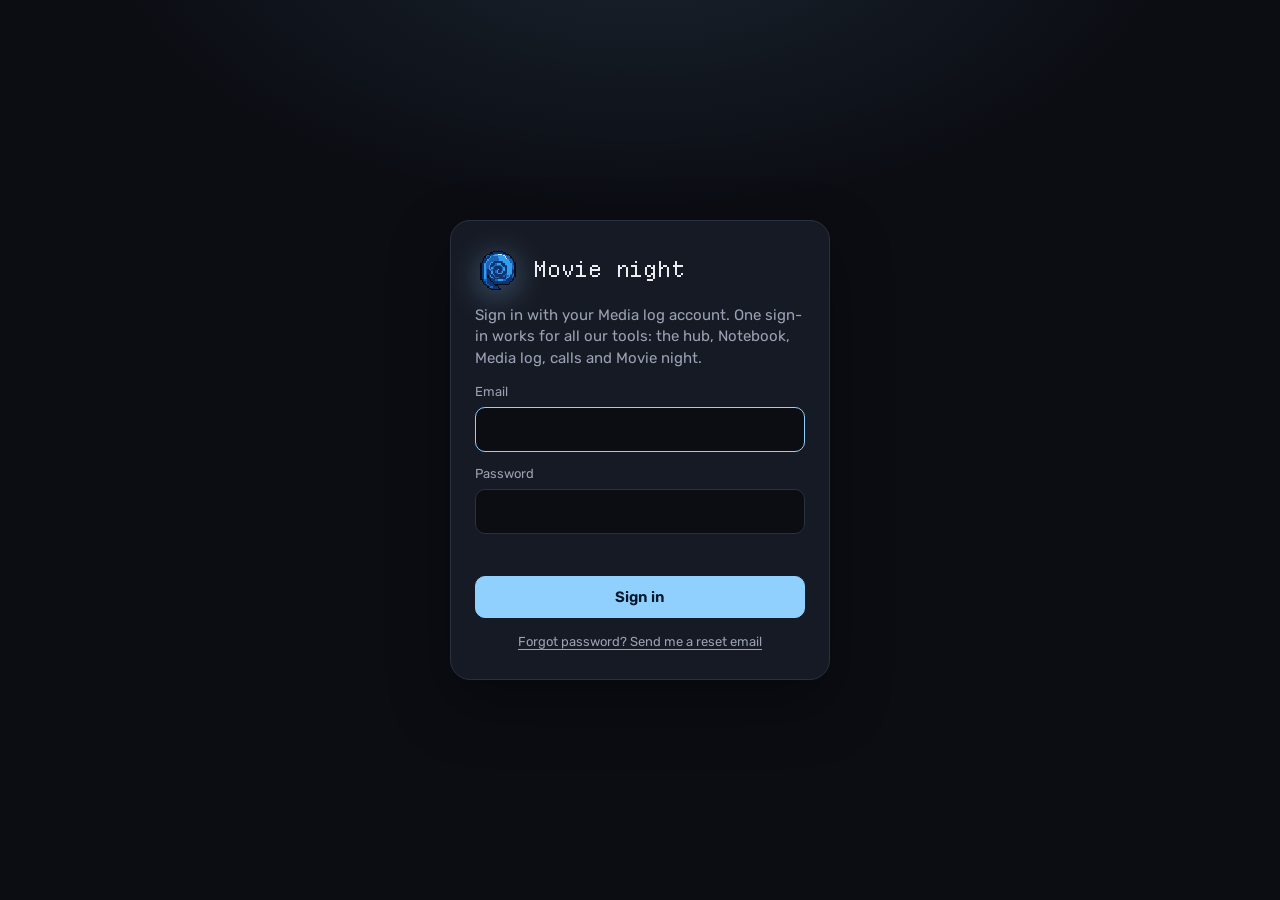
<file: movie-night/index.html>
<!DOCTYPE html>
<html lang="en">
<head>
<meta charset="utf-8">
<meta name="viewport" content="width=device-width, initial-scale=1">
<meta name="robots" content="noindex">
<meta name="color-scheme" content="dark">
<title>Movie night</title>
<style>
@font-face { font-family: "Onest Variable"; font-style: normal; font-display: swap; font-weight: 100 900; src: url(fonts/onest-latin-wght-normal.woff2) format("woff2-variations"); unicode-range: U+0000-00FF,U+0131,U+0152-0153,U+02BB-02BC,U+02C6,U+02DA,U+02DC,U+2000-206F,U+20AC,U+2122,U+2191,U+2193,U+2212,U+2215,U+FEFF,U+FFFD; }
@font-face { font-family: "Onest Variable"; font-style: normal; font-display: swap; font-weight: 100 900; src: url(fonts/onest-cyrillic-wght-normal.woff2) format("woff2-variations"); unicode-range: U+0301,U+0400-045F,U+0490-0491,U+04B0-04B1,U+2116; }
@font-face { font-family: "Onest Variable"; font-style: normal; font-display: swap; font-weight: 100 900; src: url(fonts/onest-cyrillic-ext-wght-normal.woff2) format("woff2-variations"); unicode-range: U+0460-052F,U+1C80-1C8A,U+20B4,U+2DE0-2DFF,U+A640-A69F,U+FE2E-FE2F; }
:root { --bg: #0b0d13; --surface: #161a24; --surface-2: #1f2433; --ink: #eceef4; --muted: #9aa1b4; --faint: #6b7286; --line: #2a3040; --accent: #ff6b8d; --accent-ink: #1a0a10; --font: "Rubik Variable", "Onest Variable", "Segoe UI", system-ui, -apple-system, sans-serif; }
* { box-sizing: border-box; }
html, body { margin: 0; height: 100%; background: var(--bg); color: var(--ink); font: 15px/1.5 var(--font); -webkit-font-smoothing: antialiased; }
button, input, select { font: inherit; color: inherit; }
button { cursor: pointer; }
[hidden] { display: none !important; }
:focus-visible { outline: 2px solid var(--accent); outline-offset: 2px; }

/* ---------- start screen ---------- */
.start { min-height: 100%; display: grid; place-items: center; padding: 24px; }
.start-card { width: min(640px, 100%); display: grid; gap: 18px; }
.hub-link { margin-left: auto; font-size: 14px; font-weight: 600; color: var(--muted); text-decoration: none; }
.hub-link:hover { color: var(--ink); }
.brand { display: flex; align-items: center; gap: 12px; font-weight: 800; font-size: 26px; letter-spacing: -0.02em; }
.logo { width: 42px; height: 42px; filter: drop-shadow(0 6px 16px color-mix(in srgb, var(--accent) 40%, transparent)); }
#accSlot { display: flex; align-items: center; gap: 8px; margin-left: auto; } .hub-link:not([hidden]) + #accSlot { margin-left: 8px; } /* account button sits in the right corner */
.drop { border: 2px dashed var(--line); border-radius: 20px; padding: 44px 20px; text-align: center; background: var(--surface); transition: .15s; display: grid; gap: 8px; justify-items: center; }
.drop.over { border-color: var(--accent); background: color-mix(in srgb, var(--accent) 10%, var(--surface)); transform: scale(1.01); }
.drop .big { font-size: 46px; }
.drop b { font-size: 18px; }
.drop p { margin: 0; color: var(--muted); }
.btn { border: 1px solid var(--line); background: var(--surface-2); border-radius: 11px; padding: 9px 16px; font-weight: 600; display: inline-flex; gap: 8px; align-items: center; }
.btn:hover { border-color: var(--muted); }
.btn.primary { background: var(--accent); color: var(--accent-ink); border-color: var(--accent); }
.row { display: flex; gap: 10px; flex-wrap: wrap; align-items: center; }
.tips { background: var(--surface); border: 1px solid var(--line); border-radius: 16px; padding: 14px 18px; color: var(--muted); font-size: 14px; }
.tips h3 { margin: 0 0 6px; color: var(--ink); font-size: 15px; }
.tips ol, .tips ul { margin: 0; padding-left: 20px; }
.tips li + li { margin-top: 4px; }
.tips b { color: var(--ink); }
.subs-picked { display: flex; gap: 6px; flex-wrap: wrap; }
.pill { display: inline-flex; align-items: center; gap: 6px; background: var(--surface-2); border: 1px solid var(--line); border-radius: 99px; padding: 3px 4px 3px 10px; font-size: 13px; }
.pill small { color: var(--muted); font-size: 12px; max-width: 180px; overflow: hidden; text-overflow: ellipsis; white-space: nowrap; }
.pill button { width: 22px; height: 22px; border-radius: 50%; border: 0; background: transparent; color: var(--muted); font: inherit; font-size: 15px; line-height: 1; cursor: pointer; display: grid; place-items: center; }
.pill button:hover { background: var(--line); color: var(--ink); }

/* ---------- player ---------- */
.stage { position: fixed; inset: 0; background: #000; overflow: hidden; container-type: size; }
/* smaller player on the main screen */
body.docked .start-card { width: min(920px, 100%); }
.stage.docked { position: relative; inset: auto; width: 100%; aspect-ratio: 16 / 9; border-radius: 16px; border: 1px solid var(--line); }
.stage:fullscreen { border-radius: 0; border: 0; }
.stage.docked .top { padding: 10px 12px 30px; }
.stage.docked .bar { padding: 30px 12px 8px; gap: 4px; }
.stage.docked #shareBtn, .stage.docked #countBtn, .stage.docked #keysBtn { display: none; }
.stage.docked .vol { width: 72px; }
.stage.docked .ib { width: 36px; height: 36px; font-size: 18px; }
.stage.docked .bigplay { width: 72px; height: 72px; }
.stage.docked .bigplay::after { border-left-width: 22px; border-top-width: 14px; border-bottom-width: 14px; margin-left: 6px; }
.stage.docked .resume { bottom: 70px; }
.stage.docked .toast { font-size: 14px; }
#dock:empty { display: none; }
#closeBtn { display: none; } .stage.docked #closeBtn { display: grid; }
.stage video { position: absolute; inset: 0; width: 100%; height: 100%; object-fit: contain; background: #000; }
.stage.hide-ui { cursor: none; }
.subs { display: grid; justify-items: center; align-content: end; gap: .25em; padding: 0 6%; pointer-events: none; text-align: center; }
.sub-stack { position: absolute; left: 0; right: 0; bottom: var(--sub-bottom, 8%); display: grid; gap: .35em; pointer-events: none; transition: bottom .2s; }
.stage:not(.hide-ui):not(.sharing) .sub-stack { bottom: max(var(--sub-bottom, 8%), 96px); }
.stage.docked:not(.hide-ui):not(.sharing) .sub-stack { bottom: max(var(--sub-bottom, 8%), 78px); }
/* with a second language above, keep one line of room for the main one so the upper line doesn't jump in the gaps */
.sub-stack.two .subs.primary { min-height: calc(var(--sub-size, 3.4cqh) * 1.45); }
.subs.secondary.at-top { position: absolute; left: 0; right: 0; top: var(--sub-top, 6%); }
.cue { font-size: var(--sub-size, 3.4cqh); font-weight: 600; line-height: 1.25; color: var(--sub-color, #fff); white-space: pre-line; max-width: 90%;
  text-shadow: 0 0 .08em #000, 0 0 .18em #000, .05em .05em .12em #000; }
.subs.boxed .cue { background: rgb(0 0 0 / var(--sub-bg, .55)); padding: .08em .45em .12em; border-radius: .25em; text-shadow: none; box-decoration-break: clone; -webkit-box-decoration-break: clone; }
.subs.secondary .cue { font-size: calc(var(--sub-size, 3.4cqh) * .82); color: var(--sub-color2, #ffe39a); }

.top { position: absolute; left: 0; right: 0; top: 0; padding: 14px 18px 40px; display: flex; gap: 12px; align-items: center; background: linear-gradient(rgb(0 0 0 / .75), transparent); transition: opacity .25s; }
.title { flex: 1; min-width: 0; font-weight: 700; white-space: nowrap; overflow: hidden; text-overflow: ellipsis; }
.bar { position: absolute; left: 0; right: 0; bottom: 0; padding: 40px 18px 14px; background: linear-gradient(transparent, rgb(0 0 0 / .85)); transition: opacity .25s; display: grid; gap: 8px; }
.stage.hide-ui .top, .stage.hide-ui .bar { opacity: 0; pointer-events: none; }
/* the faded strips above the controls and below the title let clicks through to the film */
.top, .bar { pointer-events: none; } .top > *, .bar > * { pointer-events: auto; } .stage.hide-ui .top > *, .stage.hide-ui .bar > * { pointer-events: none; }
.seek { position: relative; height: 18px; display: flex; align-items: center; cursor: pointer; touch-action: none; }
.seek .track { position: absolute; left: 0; right: 0; height: 5px; border-radius: 3px; background: rgb(255 255 255 / .22); overflow: hidden; transition: height .1s; }
.seek:hover .track { height: 8px; }
.seek .buf { position: absolute; left: 0; top: 0; bottom: 0; background: rgb(255 255 255 / .25); }
.seek .fill { position: absolute; left: 0; top: 0; bottom: 0; background: var(--accent); }
.seek .knob { position: absolute; width: 14px; height: 14px; border-radius: 50%; background: #fff; transform: translateX(-50%); box-shadow: 0 1px 4px rgb(0 0 0 / .5); }
.seek .tip { position: absolute; bottom: 22px; transform: translateX(-50%); background: rgb(0 0 0 / .85); padding: 2px 8px; border-radius: 6px; font-size: 12px; font-variant-numeric: tabular-nums; pointer-events: none; display: none; }
.seek:hover .tip { display: block; }
.ctrls { display: flex; align-items: center; gap: 6px; }
.ib { width: 40px; height: 40px; border: 0; background: none; border-radius: 10px; display: grid; place-items: center; color: #fff; font-size: 20px; flex: none; }
.ib:hover { background: rgb(255 255 255 / .14); }
.ib.on { color: var(--accent); }
.ib svg { width: 22px; height: 22px; fill: currentColor; }
.time { font-variant-numeric: tabular-nums; font-size: 14px; color: #ddd; margin: 0 6px; white-space: nowrap; }
/* volume slider: drawn by hand so it looks the same in every browser; the filled part follows --v */
.vol { -webkit-appearance: none; appearance: none; width: 90px; height: 18px; margin: 0 4px 0 0; background: none; cursor: pointer; flex: none; --v: 100%; }
.vol::-webkit-slider-runnable-track { height: 4px; border-radius: 2px; background: linear-gradient(to right, var(--accent) var(--v), rgb(255 255 255 / .28) var(--v)); }
.vol::-moz-range-track { height: 4px; border-radius: 2px; background: linear-gradient(to right, var(--accent) var(--v), rgb(255 255 255 / .28) var(--v)); }
.vol::-webkit-slider-thumb { -webkit-appearance: none; width: 12px; height: 12px; margin-top: -4px; border-radius: 50%; background: #fff; border: 0; box-shadow: 0 1px 3px rgb(0 0 0 / .5); }
.vol::-moz-range-thumb { width: 12px; height: 12px; border-radius: 50%; background: #fff; border: 0; box-shadow: 0 1px 3px rgb(0 0 0 / .5); }
.spacer { flex: 1; }
.chipbtn { border: 1px solid rgb(255 255 255 / .2); background: rgb(255 255 255 / .06); color: #fff; border-radius: 9px; padding: 5px 10px; font-size: 13px; font-weight: 600; white-space: nowrap; }
.chipbtn:hover { background: rgb(255 255 255 / .14); }

.panel { position: absolute; right: 16px; bottom: 96px; width: min(360px, calc(100vw - 32px)); max-height: calc(100cqh - 120px); overflow-y: auto; background: rgb(22 26 36 / .97); border: 1px solid var(--line); border-radius: 16px; padding: 14px; display: grid; gap: 12px; box-shadow: 0 20px 50px rgb(0 0 0 / .6); backdrop-filter: blur(8px); }
.panel { grid-template-columns: minmax(0, 1fr); overflow-x: hidden; }
.stage.docked .panel { bottom: 78px; right: 10px; width: min(340px, calc(100% - 20px)); max-height: calc(100cqh - 100px); }
.panel h4 { margin: 0; font-size: 12px; text-transform: uppercase; letter-spacing: .06em; color: var(--faint); }
.panel label { display: flex; align-items: center; justify-content: space-between; gap: 10px; font-size: 14px; }
.panel input[type="range"] { flex: 1; max-width: 170px; accent-color: var(--accent); }
.panel select { -webkit-appearance: none; appearance: none; background: var(--bg) url("data:image/svg+xml,%3Csvg xmlns='http://www.w3.org/2000/svg' width='12' height='8' viewBox='0 0 12 8'%3E%3Cpath d='M1 1.5l5 5 5-5' fill='none' stroke='%239aa1b4' stroke-width='1.8' stroke-linecap='round' stroke-linejoin='round'/%3E%3C/svg%3E") no-repeat right 10px center / 12px 8px; border: 1px solid var(--line); border-radius: 8px; padding: 5px 32px 5px 12px; line-height: 1.3; max-width: 200px; min-width: 0; flex: 0 1 auto; text-overflow: ellipsis; cursor: pointer; }
.panel select:hover { border-color: var(--faint); }
.panel label > :first-child:not(input):not(select) { min-width: 0; }
.trk { display: flex; gap: 8px; align-items: center; padding: 6px 8px; border-radius: 10px; background: var(--bg); border: 1px solid var(--line); font-size: 13px; }
.trk .nm { flex: 1; min-width: 0; overflow: hidden; text-overflow: ellipsis; white-space: nowrap; }
.trk .nm small { color: var(--faint); display: block; overflow: hidden; text-overflow: ellipsis; white-space: nowrap; }
.seg { display: inline-flex; border: 1px solid var(--line); border-radius: 9px; overflow: hidden; }
.seg button { border: 0; background: none; padding: 3px 9px; font-size: 12px; font-weight: 600; color: var(--muted); }
.seg button.on { background: var(--accent); color: var(--accent-ink); }
.offset { display: flex; align-items: center; gap: 4px; }
.offset button { border: 1px solid var(--line); background: var(--surface-2); border-radius: 7px; padding: 2px 8px; font-size: 13px; }
.offset span { min-width: 64px; text-align: center; font-variant-numeric: tabular-nums; font-weight: 700; }
.small { font-size: 12.5px; color: var(--muted); margin: 0; }

.toast { position: absolute; left: 50%; top: 18%; transform: translateX(-50%); background: rgb(0 0 0 / .78); color: #fff; padding: 8px 16px; border-radius: 12px; font-weight: 700; font-size: 16px; pointer-events: none; transition: opacity .3s; }
.warn { position: absolute; left: 50%; top: 70px; transform: translateX(-50%); width: min(560px, calc(100vw - 32px)); background: #3a1c22; border: 1px solid #7a2f3c; color: #ffd6dd; padding: 12px 14px; border-radius: 14px; font-size: 14px; display: flex; gap: 10px; align-items: flex-start; z-index: 5; }
.warn b { color: #fff; }
.warn button { margin-left: auto; border: 0; background: none; color: #ffd6dd; font-size: 18px; line-height: 1; }
.count { position: absolute; inset: 0; display: grid; place-items: center; font-size: 22cqh; font-weight: 800; color: #fff; text-shadow: 0 0 40px color-mix(in srgb, var(--accent) 70%, transparent); background: rgb(0 0 0 / .45); pointer-events: none; }
.bigplay { position: absolute; left: 50%; top: 50%; transform: translate(-50%, -50%); width: 96px; height: 96px; border-radius: 50%; border: 0; background: color-mix(in srgb, var(--accent) 92%, transparent); display: grid; place-items: center; box-shadow: 0 10px 40px rgb(0 0 0 / .5); }
.bigplay::after { content: ""; border-left: 30px solid var(--accent-ink); border-top: 19px solid transparent; border-bottom: 19px solid transparent; margin-left: 8px; }
.resume { position: absolute; left: 50%; bottom: 120px; transform: translateX(-50%); background: rgb(22 26 36 / .96); border: 1px solid var(--line); border-radius: 14px; padding: 10px 12px; display: flex; gap: 10px; align-items: center; font-size: 14px; }
.keys { position: absolute; inset: 0; background: rgb(0 0 0 / .7); display: grid; place-items: center; z-index: 8; }
.keys-box { background: var(--surface); border: 1px solid var(--line); border-radius: 18px; padding: 18px 22px; width: min(520px, calc(100vw - 32px)); }
.keys-box h3 { margin: 0 0 10px; }
.keys-box table { width: 100%; border-collapse: collapse; font-size: 14px; }
.keys-box td { padding: 4px 0; } .keys-box td:first-child { width: 42%; }
kbd { font: 600 12px var(--font); border: 1px solid var(--line); border-bottom-width: 2px; border-radius: 6px; padding: 1px 6px; background: var(--bg); }
@media (max-width: 700px) { .vol { width: 60px; } .time .dur { display: none; } .panel { bottom: 90px; } }
@font-face { font-family: "Departure Mono"; font-style: normal; font-display: swap; font-weight: 400; src: url(fonts/departure-mono-regular.woff2) format("woff2"); }

/* pixel titles */
h1, h2, h3, h4, .brand, .title, .drop > b { font-family: "Departure Mono", "JetBrains Mono Variable", ui-monospace, monospace; font-weight: 400; letter-spacing: -0.02em; }
.brand .acct-pill, .brand .acct-pill *, .brand .hub-link { font-family: var(--font); letter-spacing: normal; }
@font-face { font-family: "Rubik Variable"; font-style: normal; font-display: swap; font-weight: 300 900; src: url(fonts/rubik-latin-wght-normal.woff2) format("woff2-variations"); unicode-range: U+0000-00FF,U+0131,U+0152-0153,U+02BB-02BC,U+02C6,U+02DA,U+02DC,U+0304,U+0308,U+0329,U+2000-206F,U+20AC,U+2122,U+2191,U+2193,U+2212,U+2215,U+FEFF,U+FFFD; }
@font-face { font-family: "Rubik Variable"; font-style: normal; font-display: swap; font-weight: 300 900; src: url(fonts/rubik-latin-ext-wght-normal.woff2) format("woff2-variations"); unicode-range: U+0100-02BA,U+02BD-02C5,U+02C7-02CC,U+02CE-02D7,U+02DD-02FF,U+0304,U+0308,U+0329,U+1D00-1DBF,U+1E00-1E9F,U+1EF2-1EFF,U+2020,U+20A0-20AB,U+20AD-20C0,U+2113,U+2C60-2C7F,U+A720-A7FF; }
@font-face { font-family: "Rubik Variable"; font-style: normal; font-display: swap; font-weight: 300 900; src: url(fonts/rubik-cyrillic-wght-normal.woff2) format("woff2-variations"); unicode-range: U+0301,U+0400-045F,U+0490-0491,U+04B0-04B1,U+2116; }
@font-face { font-family: "Rubik Variable"; font-style: normal; font-display: swap; font-weight: 300 900; src: url(fonts/rubik-cyrillic-ext-wght-normal.woff2) format("woff2-variations"); unicode-range: U+0460-052F,U+1C80-1C8A,U+20B4,U+2DE0-2DFF,U+A640-A69F,U+FE2E-FE2F; }
@font-face { font-family: "JetBrains Mono Variable"; font-style: normal; font-display: swap; font-weight: 100 800; src: url(fonts/jetbrains-mono-latin-wght-normal.woff2) format("woff2-variations"); unicode-range: U+0000-00FF,U+0131,U+0152-0153,U+02BB-02BC,U+02C6,U+02DA,U+02DC,U+0304,U+0308,U+0329,U+2000-206F,U+20AC,U+2122,U+2191,U+2193,U+2212,U+2215,U+FEFF,U+FFFD; }
@font-face { font-family: "JetBrains Mono Variable"; font-style: normal; font-display: swap; font-weight: 100 800; src: url(fonts/jetbrains-mono-latin-ext-wght-normal.woff2) format("woff2-variations"); unicode-range: U+0100-02BA,U+02BD-02C5,U+02C7-02CC,U+02CE-02D7,U+02DD-02FF,U+0304,U+0308,U+0329,U+1D00-1DBF,U+1E00-1E9F,U+1EF2-1EFF,U+2020,U+20A0-20AB,U+20AD-20C0,U+2113,U+2C60-2C7F,U+A720-A7FF; }
@font-face { font-family: "JetBrains Mono Variable"; font-style: normal; font-display: swap; font-weight: 100 800; src: url(fonts/jetbrains-mono-cyrillic-wght-normal.woff2) format("woff2-variations"); unicode-range: U+0301,U+0400-045F,U+0490-0491,U+04B0-04B1,U+2116; }
@font-face { font-family: "JetBrains Mono Variable"; font-style: normal; font-display: swap; font-weight: 100 800; src: url(fonts/jetbrains-mono-cyrillic-ext-wght-normal.woff2) format("woff2-variations"); unicode-range: U+0460-052F,U+1C80-1C8A,U+20B4,U+2DE0-2DFF,U+A640-A69F,U+FE2E-FE2F; }
</style>
<script src="config.js"></script>
<script src="../media-log/config.js" onerror="void 0"></script>
<style>html.acc-out body > :not(.acc-gate):not(script):not(style) { visibility: hidden; }</style>
<script>// with sign-in on, keep the page hidden from the very first paint until we know who's here
(function () {
  var ok = function (f) { return f && f.apiKey && !/^PASTE|^test$/i.test(f.apiKey) && f.projectId; };
  var c = window.NOTEBOOK_CONFIG || {};
  if (c.requireSignIn && (ok(c.firebase) || ok((window.MEDIA_LOG_CONFIG || {}).firebase))) document.documentElement.classList.add("acc-out");
})();</script>
</head>
<body>

<!-- start: pick a film -->
<div class="start" id="start">
  <div class="start-card">
    <div class="brand"><span class="logo" data-icon="movie"></span>Movie night<span id="accSlot"></span></div>
    <div id="dock"></div>
    <label class="drop" id="drop">
      <span class="big">🎬</span>
      <b>Drop a video here</b>
      <p>MP4, MOV, WebM (MKV works if the browser can play it). Subtitles too: .srt, .vtt or .ass</p>
      <span class="row" style="justify-content:center;margin-top:8px">
        <span class="btn primary">Choose a video…</span>
      </span>
      <input type="file" id="pickVideo" accept="video/*,.mkv,.mov,.m4v,.avi" hidden>
    </label>
    <div class="row">
      <button class="btn" id="pickSubsBtn" type="button">＋ Add subtitles</button>
      <div class="subs-picked" id="subsPicked"></div>
      <input type="file" id="pickSubs" accept=".srt,.vtt,.ass,.ssa,text/vtt" multiple hidden>
    </div>
    <div class="tips">
      <h3>How to share the film</h3>
      <ol>
        <li>Whoever has the film opens this page in <b>Chrome or Edge</b> on a computer (Mac, Windows or Linux) and loads it.</li>
        <li>In the call, share your screen and pick <b>this tab</b> (in Chrome: “Chrome Tab”).</li>
        <li>Turn on <b>“Also share tab audio”</b>, otherwise the other person gets picture without sound.</li>
        <li>Press <b>Share mode</b> (or <kbd>T</kbd>): everything except the film and subtitles disappears, so that's all they see.</li>
      </ol>
    </div>
  </div>
</div>

<!-- player -->
<div class="stage" id="stage" hidden>
  <video id="video" playsinline preload="auto"></video>
  <div class="subs secondary at-top" id="subs2"></div>
  <div class="sub-stack" id="subStack"><div class="subs primary boxed" id="subs1"></div></div>
  <button class="bigplay" id="bigplay" type="button" aria-label="Play"></button>
  <div class="count" id="count" hidden></div>
  <div class="toast" id="toast" style="opacity:0"></div>
  <div class="warn" id="warn" hidden></div>
  <div class="resume" id="resume" hidden></div>

  <div class="top">
    <button class="ib" id="backBtn" type="button" title="Smaller player (main screen)" aria-label="Smaller player">←</button>
    <div class="title" id="title"></div>
    <button class="ib" id="closeBtn" type="button" title="Close film" aria-label="Close film">✕</button>
    <button class="chipbtn" id="shareBtn" type="button" title="Hide everything except the film (T)">⛶ Share mode</button>
  </div>

  <div class="bar">
    <div class="seek" id="seek" aria-label="Seek" role="slider" tabindex="0">
      <div class="track"><div class="buf" id="buf"></div><div class="fill" id="fill"></div></div>
      <div class="knob" id="knob"></div>
      <div class="tip" id="tip">0:00</div>
    </div>
    <div class="ctrls">
      <button class="ib" id="playBtn" type="button" aria-label="Play/pause (Space)"></button>
      <button class="ib" id="back10" type="button" title="Back 10 s (←)" aria-label="Back 10 seconds">↺</button>
      <button class="ib" id="fwd10" type="button" title="Forward 10 s (→)" aria-label="Forward 10 seconds">↻</button>
      <button class="ib" id="muteBtn" type="button" aria-label="Mute (M)">🔊</button>
      <input class="vol" id="vol" type="range" min="0" max="1" step="0.02" value="1" aria-label="Volume">
      <span class="time"><span id="cur">0:00</span><span class="dur"> / <span id="dur">0:00</span></span></span>
      <span class="spacer"></span>
      <button class="chipbtn" id="countBtn" type="button" title="Count down 3-2-1, then play">3-2-1 ▶</button>
      <button class="ib" id="ccBtn" type="button" title="Subtitles (S toggles, C opens settings)" aria-label="Subtitles">CC</button>
      <button class="ib" id="setBtn" type="button" title="Speed and more" aria-label="Settings">⚙</button>
      <button class="ib" id="keysBtn" type="button" title="Keyboard shortcuts (?)" aria-label="Keyboard shortcuts">⌨</button>
      <button class="ib" id="fsBtn" type="button" title="Full screen (F)" aria-label="Full screen">⤢</button>
    </div>
  </div>

  <div class="panel" id="ccPanel" hidden></div>
  <div class="panel" id="setPanel" hidden></div>
  <div class="keys" id="keys" hidden>
    <div class="keys-box">
      <h3>Keyboard shortcuts</h3>
      <table>
        <tr><td><kbd>Space</kbd> / <kbd>K</kbd></td><td>Play / pause</td></tr>
        <tr><td><kbd>←</kbd> <kbd>→</kbd></td><td>Back / forward 10 s (hold Shift: 2 s)</td></tr>
        <tr><td><kbd>↑</kbd> <kbd>↓</kbd></td><td>Volume</td></tr>
        <tr><td><kbd>M</kbd></td><td>Mute</td></tr>
        <tr><td><kbd>F</kbd></td><td>Full screen</td></tr>
        <tr><td><kbd>T</kbd></td><td>Share mode on/off</td></tr>
        <tr><td><kbd>S</kbd> / <kbd>C</kbd></td><td>Subtitles on/off / subtitle settings</td></tr>
        <tr><td><kbd>G</kbd> <kbd>H</kbd></td><td>Subtitles earlier / later by 0.1 s (Shift: 1 s)</td></tr>
        <tr><td><kbd>-</kbd> <kbd>=</kbd></td><td>Smaller / bigger subtitles</td></tr>
        <tr><td><kbd>&lt;</kbd> <kbd>&gt;</kbd></td><td>Slower / faster</td></tr>
        <tr><td><kbd>?</kbd></td><td>This list</td></tr>
      </table>
    </div>
  </div>
</div>

<script>// Built-in subtitles for Movie night.
// Reads the text subtitle tracks stored inside a video file (MKV/WebM and MP4/MOV/M4V), straight from
// the computer's disk: nothing is uploaded. Picture-based subtitles (Blu-ray PGS, DVD VobSub) can't be
// read as text; they are reported so the player can say so.
//
//   const res = await MNEmbedded.read(file, { onProgress(fraction) {}, cancelled() { return false } });
//   res.tracks      → [{ lang, title, codec, forced, def, kind: "text" | "ass", cues: [{ s, e, text }] }]
//   res.unsupported → [{ lang, title, codec }]
window.MNEmbedded = (() => {
  "use strict";

  /* ---------- reading the file in pieces ---------- */
  class Reader {
    constructor(file, chunk) { this.file = file; this.size = file.size; this.chunk = chunk; this.start = 0; this.buf = new Uint8Array(0); }
    // bytes [pos, pos+n) (fewer at the end of the file), as [buffer, offset]
    async at(pos, n) {
      if (pos < this.start || pos + n > this.start + this.buf.length) {
        const len = Math.max(0, Math.min(this.size - pos, Math.max(n, this.chunk)));
        this.buf = new Uint8Array(await this.file.slice(pos, pos + len).arrayBuffer());
        this.start = pos;
      }
      return [this.buf, pos - this.start];
    }
    async bytes(pos, n) { const [b, o] = await this.at(pos, n); return b.subarray(o, o + n); }
  }
  const utf8 = new TextDecoder("utf-8");
  const Cancelled = new Error("cancelled");

  /* ---------- language names ---------- */
  const ISO3 = { eng: "en", rus: "ru", ukr: "uk", jpn: "ja", ger: "de", deu: "de", fre: "fr", fra: "fr", spa: "es", ita: "it", kor: "ko", chi: "zh", zho: "zh", por: "pt", pol: "pl", dut: "nl", nld: "nl", swe: "sv", fin: "fi", nor: "no", nob: "nb", dan: "da", cze: "cs", ces: "cs", tur: "tr", ara: "ar", heb: "he", hin: "hi", tha: "th", vie: "vi", ind: "id", hun: "hu", gre: "el", ell: "el", rum: "ro", ron: "ro", bul: "bg", srp: "sr", hrv: "hr", bel: "be", kaz: "kk", geo: "ka", kat: "ka", arm: "hy", hye: "hy", may: "ms", msa: "ms", fil: "fil", tgl: "tl", per: "fa", fas: "fa", slo: "sk", slk: "sk", slv: "sl", lit: "lt", lav: "lv", est: "et", cat: "ca", baq: "eu", eus: "eu", glg: "gl", ice: "is", isl: "is", lat: "la", tam: "ta", tel: "te", ben: "bn", urd: "ur", aze: "az", uzb: "uz", mon: "mn" };
  let names = null;
  try { names = new Intl.DisplayNames(["en"], { type: "language" }); } catch {}
  function langName(code) {
    if (!code) return "";
    let c = String(code).trim().replace(/_/g, "-");
    const low = c.toLowerCase();
    if (!low || low === "und" || low === "mul" || low === "zxx" || low === "mis") return "";
    if (ISO3[low]) c = ISO3[low];
    try { const n = names && names.of(c); if (n && n.toLowerCase() !== c.toLowerCase()) return n; } catch {}
    return c;
  }

  /* ---------- Matroska (MKV, WebM) ---------- */
  const M = {
    EBML: 0x1a45dfa3, Segment: 0x18538067, SeekHead: 0x114d9b74, Seek: 0x4dbb, SeekID: 0x53ab, SeekPosition: 0x53ac,
    Info: 0x1549a966, TimestampScale: 0x2ad7b1, Tracks: 0x1654ae6b, TrackEntry: 0xae, TrackNumber: 0xd7, TrackType: 0x83,
    CodecID: 0x86, CodecPrivate: 0x63a2, Language: 0x22b59c, LanguageBCP47: 0x22b59d, Name: 0x536e, FlagDefault: 0x88, FlagForced: 0x55aa,
    ContentEncodings: 0x6d80, ContentEncoding: 0x6240, ContentCompression: 0x5034, ContentCompAlgo: 0x4254, ContentCompSettings: 0x4255, ContentEncryption: 0x5035,
    Cluster: 0x1f43b675, Timestamp: 0xe7, SimpleBlock: 0xa3, BlockGroup: 0xa0, Block: 0xa1, BlockDuration: 0x9b,
    Cues: 0x1c53bb6b, CuePoint: 0xbb, CueTime: 0xb3, CueTrackPositions: 0xb7, CueTrack: 0xf7, CueClusterPosition: 0xf1, CueRelativePosition: 0xf0, CueDuration: 0xb2,
    Chapters: 0x1043a770, Tags: 0x1254c367, Attachments: 0x1941a469,
  };
  const LEVEL1 = new Set([M.SeekHead, M.Info, M.Tracks, M.Cluster, M.Cues, M.Chapters, M.Tags, M.Attachments]);

  // EBML variable-length number; ids keep their marker bit, sizes don't. null if it runs past the bytes we have.
  function vint(b, o, isId) {
    const first = b[o];
    if (first === undefined || first === 0) return null;
    let len = 1, mask = 0x80;
    while (!(first & mask)) { len++; mask >>= 1; }
    if (len > (isId ? 4 : 8) || o + len > b.length) return null;
    let v = isId ? first : first & (mask - 1), ones = (first & (mask - 1)) === mask - 1;
    for (let i = 1; i < len; i++) { v = v * 256 + b[o + i]; if (b[o + i] !== 0xff) ones = false; }
    return { v, len, unknown: !isId && ones };
  }
  const uint = (b) => { let v = 0; for (const x of b) v = v * 256 + x; return v; };
  const sint16 = (b, o) => { const v = (b[o] << 8) | b[o + 1]; return v & 0x8000 ? v - 0x10000 : v; };
  const str = (b) => utf8.decode(b).replace(/\0+$/, "");

  // element header at a position in the file
  async function head(r, pos) {
    const [b, o] = await r.at(pos, 12);
    const id = vint(b, o, true); if (!id) return null;
    const sz = vint(b, o + id.len, false); if (!sz) return null;
    return { id: id.v, size: sz.unknown ? -1 : sz.v, data: pos + id.len + sz.len };
  }
  // children of an element already in memory
  function* kids(b, start, end) {
    let p = start;
    while (p < end) {
      const id = vint(b, p, true); if (!id) return;
      const sz = vint(b, p + id.len, false); if (!sz) return;
      const data = p + id.len + sz.len, size = sz.unknown ? end - data : sz.v;
      yield { id: id.v, data, size, b: b.subarray(data, Math.min(end, data + size)) };
      p = data + size;
    }
  }

  async function readMatroska(file, { onProgress, cancelled }) {
    const r = new Reader(file, 1 << 18);
    const top = await head(r, 0);
    if (!top || top.id !== M.EBML) return null;
    const seg = await head(r, top.data + top.size);
    if (!seg || seg.id !== M.Segment) return null;
    const segStart = seg.data, segEnd = seg.size < 0 ? file.size : Math.min(file.size, seg.data + seg.size);

    let scale = 1e6, tracksBytes = null, cuesBytes = null, firstCluster = -1;
    const seekTo = {};
    const parseSeekHead = (b) => {
      for (const s of kids(b, 0, b.length)) if (s.id === M.Seek) {
        let id = 0, at = -1;
        for (const k of kids(s.b, 0, s.b.length)) { if (k.id === M.SeekID) id = uint(k.b); if (k.id === M.SeekPosition) at = uint(k.b); }
        if (id && at >= 0 && !(id in seekTo)) seekTo[id] = segStart + at;
      }
    };
    const readWhole = async (h, cap) => (h.size < 0 || h.size > cap ? null : await r.bytes(h.data, h.size));

    // walk the level-1 elements up to the first cluster
    for (let pos = segStart; pos < segEnd;) {
      const h = await head(r, pos);
      if (!h) break;
      if (h.id === M.Cluster) { firstCluster = pos; break; }
      if (h.id === M.SeekHead) { const b = await readWhole(h, 1 << 20); if (b) parseSeekHead(b); }
      else if (h.id === M.Info) { const b = await readWhole(h, 1 << 20); if (b) for (const k of kids(b, 0, b.length)) if (k.id === M.TimestampScale) scale = uint(k.b) || 1e6; }
      else if (h.id === M.Tracks) tracksBytes = await readWhole(h, 8 << 20);
      else if (h.id === M.Cues) cuesBytes = await readWhole(h, 64 << 20);
      if (h.size < 0) break;
      pos = h.data + h.size;
    }
    // a second SeekHead (often at the end) and anything only reachable through it
    if (seekTo[M.SeekHead]) { const h = await head(r, seekTo[M.SeekHead]); if (h && h.id === M.SeekHead) { const b = await readWhole(h, 1 << 20); if (b) parseSeekHead(b); } }
    if (!tracksBytes && seekTo[M.Tracks]) { const h = await head(r, seekTo[M.Tracks]); if (h && h.id === M.Tracks) tracksBytes = await readWhole(h, 8 << 20); }
    if (!cuesBytes && seekTo[M.Cues]) { const h = await head(r, seekTo[M.Cues]); if (h && h.id === M.Cues) cuesBytes = await readWhole(h, 64 << 20); }
    if (firstCluster < 0 && seekTo[M.Cluster]) firstCluster = seekTo[M.Cluster];
    if (!tracksBytes) return { tracks: [], unsupported: [] };

    // which tracks are subtitles
    const subs = new Map(), unsupported = [];
    for (const t of kids(tracksBytes, 0, tracksBytes.length)) {
      if (t.id !== M.TrackEntry) continue;
      const tr = { num: 0, type: 0, codec: "", priv: null, lang: "eng", bcp: "", title: "", def: true, forced: false, comp: null, encrypted: false };
      for (const k of kids(t.b, 0, t.b.length)) {
        if (k.id === M.TrackNumber) tr.num = uint(k.b);
        else if (k.id === M.TrackType) tr.type = uint(k.b);
        else if (k.id === M.CodecID) tr.codec = str(k.b);
        else if (k.id === M.CodecPrivate) tr.priv = k.b;
        else if (k.id === M.Language) tr.lang = str(k.b);
        else if (k.id === M.LanguageBCP47) tr.bcp = str(k.b);
        else if (k.id === M.Name) tr.title = str(k.b);
        else if (k.id === M.FlagDefault) tr.def = !!uint(k.b);
        else if (k.id === M.FlagForced) tr.forced = !!uint(k.b);
        else if (k.id === M.ContentEncodings) {
          for (const e of kids(k.b, 0, k.b.length)) if (e.id === M.ContentEncoding) for (const c of kids(e.b, 0, e.b.length)) {
            if (c.id === M.ContentEncryption) tr.encrypted = true;
            if (c.id === M.ContentCompression) {
              const comp = { algo: 0, settings: new Uint8Array(0) };
              for (const x of kids(c.b, 0, c.b.length)) { if (x.id === M.ContentCompAlgo) comp.algo = uint(x.b); if (x.id === M.ContentCompSettings) comp.settings = x.b.slice(); }
              tr.comp = comp;
            }
          }
        }
      }
      if (tr.type !== 0x11) continue;
      const kind = /^S_TEXT\/(UTF8|ASCII|WEBVTT)$|^D_WEBVTT\//.test(tr.codec) ? "text" : /^S_(TEXT\/)?(ASS|SSA)$/.test(tr.codec) ? "ass" : null;
      const info = { lang: langName(tr.bcp || tr.lang), title: tr.title, codec: tr.codec };
      if (!kind || tr.encrypted || (tr.comp && tr.comp.algo !== 0 && tr.comp.algo !== 3)) { unsupported.push(info); continue; }
      subs.set(tr.num, { ...info, num: tr.num, kind, forced: tr.forced, def: tr.def, comp: tr.comp, raw: [] });
    }
    if (!subs.size) return { tracks: [], unsupported };

    // a block's bytes → one subtitle line
    const takeBlock = (data, clusterTs, dur) => {
      const tn = vint(data, 0, false); if (!tn) return;
      const t = subs.get(tn.v); if (!t) return;
      const rel = sint16(data, tn.len), flags = data[tn.len + 2];
      if (flags & 0x06) return; // laced blocks don't happen with subtitles; skip rather than misread
      t.raw.push({ ts: clusterTs + rel, dur, payload: data.slice(tn.len + 3) });
    };

    // fast way: the index (Cues) points at every subtitle block, when the file has one
    const cueList = [];
    if (cuesBytes) {
      for (const cp of kids(cuesBytes, 0, cuesBytes.length)) {
        if (cp.id !== M.CuePoint) continue;
        for (const ctp of kids(cp.b, 0, cp.b.length)) {
          if (ctp.id !== M.CueTrackPositions) continue;
          let track = 0, cluster = -1, relPos = -1;
          for (const k of kids(ctp.b, 0, ctp.b.length)) { if (k.id === M.CueTrack) track = uint(k.b); if (k.id === M.CueClusterPosition) cluster = uint(k.b); if (k.id === M.CueRelativePosition) relPos = uint(k.b); }
          if (subs.has(track) && cluster >= 0 && relPos >= 0) cueList.push({ track, cluster: segStart + cluster, relPos });
        }
      }
    }
    const indexed = new Set(cueList.map((c) => c.track));
    if (indexed.size === subs.size && cueList.length) {
      r.chunk = 1 << 16;
      const clusterTs = new Map();
      cueList.sort((a, b) => a.cluster + a.relPos - (b.cluster + b.relPos));
      let n = 0;
      for (const c of cueList) {
        if (cancelled()) throw Cancelled;
        if (++n % 25 === 0) onProgress(n / cueList.length);
        const ch = await head(r, c.cluster);
        if (!ch || ch.id !== M.Cluster) continue;
        if (!clusterTs.has(c.cluster)) {
          let ts = 0;
          const [b, o] = await r.at(ch.data, 32);
          for (const k of kids(b.subarray(o, o + 32), 0, Math.min(32, b.length - o))) { if (k.id === M.Timestamp) { ts = uint(k.b); break; } }
          clusterTs.set(c.cluster, ts);
        }
        const bh = await head(r, ch.data + c.relPos);
        if (!bh || bh.size < 0 || bh.size > 1 << 20) continue;
        const data = await r.bytes(bh.data, bh.size);
        if (bh.id === M.SimpleBlock) takeBlock(data, clusterTs.get(c.cluster), null);
        else if (bh.id === M.BlockGroup) {
          let blk = null, dur = null;
          for (const k of kids(data, 0, data.length)) { if (k.id === M.Block) blk = k.b; if (k.id === M.BlockDuration) dur = uint(k.b); }
          if (blk) takeBlock(blk, clusterTs.get(c.cluster), dur);
        }
      }
    } else if (firstCluster >= 0) {
      // slow way: walk every cluster, skipping over video and audio without reading it into memory
      r.chunk = 8 << 20;
      let lastTick = 0;
      for (let pos = firstCluster; pos < segEnd;) {
        if (cancelled()) throw Cancelled;
        if (pos - lastTick > 32 << 20) { lastTick = pos; onProgress(pos / file.size); }
        const h = await head(r, pos);
        if (!h) break;
        if (h.id !== M.Cluster) { if (h.size < 0) break; pos = h.data + h.size; continue; }
        const end = h.size < 0 ? segEnd : h.data + h.size;
        let ts = 0, p = h.data;
        while (p < end) {
          const k = await head(r, p);
          if (!k) { p = end; break; }
          if (h.size < 0 && LEVEL1.has(k.id)) break; // a cluster of unknown size ends where the next level-1 element starts
          if (k.size < 0) { p = end; break; }
          if (k.id === M.Timestamp) ts = uint(await r.bytes(k.data, k.size));
          else if (k.id === M.SimpleBlock) {
            const [b, o] = await r.at(k.data, 4);
            const tn = vint(b, o, false);
            if (tn && subs.has(tn.v)) takeBlock(await r.bytes(k.data, k.size), ts, null);
          } else if (k.id === M.BlockGroup) {
            // the Block usually comes first; peek at its track number before reading anything else
            const inner = await head(r, k.data);
            let isSub = false;
            if (inner && inner.id === M.Block) { const [b, o] = await r.at(inner.data, 4); const tn = vint(b, o, false); isSub = !!(tn && subs.has(tn.v)); }
            else isSub = k.size < 1 << 16; // unusual order: small groups are worth a look
            if (isSub && k.size < 1 << 20) {
              const data = await r.bytes(k.data, k.size);
              let blk = null, dur = null;
              for (const x of kids(data, 0, data.length)) { if (x.id === M.Block) blk = x.b; if (x.id === M.BlockDuration) dur = uint(x.b); }
              if (blk) takeBlock(blk, ts, dur);
            }
          }
          p = k.data + k.size;
        }
        pos = p > h.data ? (h.size < 0 ? p : end) : end;
      }
    }

    // payloads → lines of text
    const tracks = [];
    for (const t of subs.values()) {
      const cues = [];
      for (const x of t.raw) {
        let bytes = x.payload;
        if (t.comp && t.comp.algo === 3) { const j = new Uint8Array(t.comp.settings.length + bytes.length); j.set(t.comp.settings); j.set(bytes, t.comp.settings.length); bytes = j; }
        else if (t.comp && t.comp.algo === 0) { try { bytes = await inflate(bytes); } catch { continue; } }
        let text = utf8.decode(bytes).replace(/\0+$/, "").replace(/\r\n?/g, "\n");
        if (t.kind === "ass") text = text.split(",").slice(8).join(","); // ReadOrder, Layer, Style, Name, MarginL, MarginR, MarginV, Effect, Text
        const s = (x.ts * scale) / 1e9, e = x.dur != null ? ((x.ts + x.dur) * scale) / 1e9 : null;
        if (text.trim()) cues.push({ s, e, text });
      }
      finish(cues);
      if (cues.length) tracks.push({ lang: t.lang, title: t.title, codec: t.codec, forced: t.forced, def: t.def, kind: t.kind, cues });
    }
    return { tracks, unsupported };
  }

  async function inflate(bytes) {
    const ds = new DecompressionStream("deflate");
    const out = new Response(new Blob([bytes]).stream().pipeThrough(ds));
    return new Uint8Array(await out.arrayBuffer());
  }
  // sort; lines with no end time last until the next line (at most 6 s)
  function finish(cues) {
    cues.sort((a, b) => a.s - b.s);
    for (let i = 0; i < cues.length; i++) if (cues[i].e == null || !(cues[i].e > cues[i].s)) {
      const next = cues.slice(i + 1).find((c) => c.s > cues[i].s);
      cues[i].e = Math.min(cues[i].s + 6, next ? next.s : Infinity);
    }
  }

  /* ---------- MP4 / MOV ---------- */
  const MAC_LANG = ["en", "fr", "de", "it", "nl", "sv", "es", "da", "pt", "no", "he", "ja", "ar", "fi", "el", "is", "mt", "tr", "hr", "zh-Hant", "ur", "hi", "th", "ko", "lt", "pl", "hu", "et", "lv", "se", "fo", "fa", "ru", "zh-Hans", "nl", "ga", "sq", "ro", "cs", "sk", "sl", "yi", "sr", "mk", "bg", "uk", "be", "uz", "kk", "az", "az", "hy", "ka", "mo", "ky", "tg", "tk", "mn", "mn", "ps", "ku", "ks", "sd", "bo", "ne", "sa", "mr", "bn", "as", "gu", "pa", "or", "ml", "kn", "ta", "te", "si", "my", "km", "lo", "vi", "id", "tl", "ms", "ms", "am", "ti", "om", "so", "sw", "rw", "rn", "ny", "mg", "eo"];
  async function readMp4(file, { onProgress, cancelled }) {
    const r = new Reader(file, 1 << 16);
    // find the moov box among the top-level boxes (it can be at the start or the end)
    let moov = null, pos = 0, sawFtyp = false;
    while (pos + 8 <= file.size) {
      const h = await r.bytes(pos, 16);
      let size = ((h[0] << 24) >>> 0) + (h[1] << 16) + (h[2] << 8) + h[3], hl = 8;
      const type = String.fromCharCode(h[4], h[5], h[6], h[7]);
      if (size === 1) { size = uint(h.subarray(8, 16)); hl = 16; } else if (size === 0) size = file.size - pos;
      if (!/^[\x20-\x7e]{4}$/.test(type) || size < hl) break;
      if (pos === 0 && type !== "ftyp" && type !== "moov" && type !== "wide" && type !== "free" && type !== "mdat" && type !== "skip") return null;
      if (type === "ftyp") sawFtyp = true;
      if (type === "moov") { if (size > 128 << 20) return null; moov = await r.bytes(pos + hl, size - hl); break; }
      pos += size;
    }
    if (!moov) return sawFtyp ? { tracks: [], unsupported: [] } : null;

    const boxes = function* (b, start = 0, end = b.length) {
      let p = start;
      while (p + 8 <= end) {
        let size = ((b[p] << 24) >>> 0) + (b[p + 1] << 16) + (b[p + 2] << 8) + b[p + 3], hl = 8;
        const type = String.fromCharCode(b[p + 4], b[p + 5], b[p + 6], b[p + 7]);
        if (size === 1) { size = uint(b.subarray(p + 8, p + 16)); hl = 16; } else if (size === 0) size = end - p;
        if (size < hl || p + size > end) return;
        yield { type, b: b.subarray(p + hl, p + size) };
        p += size;
      }
    };
    const find = (b, ...path) => { let cur = b; for (const t of path) { let hit = null; for (const x of boxes(cur)) if (x.type === t) { hit = x.b; break; } if (!hit) return null; cur = hit; } return cur; };
    const u32 = (b, o) => ((b[o] << 24) >>> 0) + (b[o + 1] << 16) + (b[o + 2] << 8) + b[o + 3];

    const mvhd = find(moov, "mvhd");
    const movieScale = (mvhd && u32(mvhd, mvhd[0] === 1 ? 20 : 12)) || 1000;
    const found = [], unsupported = [];
    for (const trak of boxes(moov)) {
      if (trak.type !== "trak") continue;
      const mdia = find(trak.b, "mdia"); if (!mdia) continue;
      const hdlr = find(mdia, "hdlr"); if (!hdlr) continue;
      const handler = String.fromCharCode(...hdlr.subarray(8, 12));
      if (!["sbtl", "text", "subt"].includes(handler)) continue;
      const mdhd = find(mdia, "mdhd"); if (!mdhd) continue;
      const v1 = mdhd[0] === 1;
      const timescale = u32(mdhd, v1 ? 20 : 12) || 1000;
      const lp = (mdhd[v1 ? 32 : 20] << 8) | mdhd[v1 ? 33 : 21];
      // below 0x400 it's an old QuickTime (Macintosh) language number, otherwise three packed letters
      let lang = lp < 0x400 ? MAC_LANG[lp] || "" : lp === 0x7fff ? "" : String.fromCharCode(((lp >> 10) & 31) + 0x60, ((lp >> 5) & 31) + 0x60, (lp & 31) + 0x60);
      const elng = find(mdia, "elng"); if (elng) lang = str(elng.subarray(4));
      let title = "";
      const nameBox = find(trak.b, "udta", "name"); if (nameBox) title = str(nameBox);
      const stbl = find(mdia, "minf", "stbl"); if (!stbl) continue;
      const stsd = find(stbl, "stsd"); if (!stsd) continue;
      const entry = String.fromCharCode(...stsd.subarray(12, 16));
      const info = { lang: langName(lang), title, codec: entry };
      if (!["tx3g", "text", "wvtt"].includes(entry)) { unsupported.push(info); continue; }
      // sample table → where each line sits in the file and when it shows
      const stts = find(stbl, "stts"), stsc = find(stbl, "stsc"), stsz = find(stbl, "stsz"), stco = find(stbl, "stco"), co64 = find(stbl, "co64");
      if (!stts || !stsc || !stsz || !(stco || co64)) continue;
      const times = [];
      for (let i = 0, n = u32(stts, 4), t = 0; i < n; i++) { const cnt = u32(stts, 8 + i * 8), d = u32(stts, 12 + i * 8); for (let j = 0; j < cnt; j++) { times.push([t, d]); t += d; } }
      const fixed = u32(stsz, 4), count = u32(stsz, 8);
      const sizes = []; for (let i = 0; i < count; i++) sizes.push(fixed || u32(stsz, 12 + i * 4));
      const chunks = []; if (co64) for (let i = 0, n = u32(co64, 4); i < n; i++) chunks.push(uint(co64.subarray(8 + i * 8, 16 + i * 8))); else for (let i = 0, n = u32(stco, 4); i < n; i++) chunks.push(u32(stco, 8 + i * 4));
      const runs = []; for (let i = 0, n = u32(stsc, 4); i < n; i++) runs.push([u32(stsc, 8 + i * 12), u32(stsc, 12 + i * 12)]);
      const samples = [];
      for (let ci = 0, si = 0, ri = 0; ci < chunks.length && si < count; ci++) {
        while (ri + 1 < runs.length && runs[ri + 1][0] <= ci + 1) ri++;
        let off = chunks[ci];
        for (let k = 0; k < (runs[ri] ? runs[ri][1] : 1) && si < count; k++, si++) { samples.push({ off, size: sizes[si], t: times[si] }); off += sizes[si]; }
      }
      let shift = 0;
      const elst = find(trak.b, "edts", "elst");
      if (elst) {
        const ev1 = elst[0] === 1, n = u32(elst, 4), w = ev1 ? 20 : 12;
        for (let i = 0; i < n; i++) {
          const o = 8 + i * w;
          const dur = ev1 ? uint(elst.subarray(o, o + 8)) : u32(elst, o);
          const mt = ev1 ? uint(elst.subarray(o + 8, o + 16)) : u32(elst, o + 4);
          const empty = ev1 ? mt === 2 ** 64 - 1 || mt >= 2 ** 63 : mt === 0xffffffff;
          if (empty) { shift += dur / movieScale; continue; }
          shift -= mt / timescale; break;
        }
      }
      found.push({ ...info, entry, timescale, samples, shift });
    }

    const total = found.reduce((n, t) => n + t.samples.length, 0) || 1;
    let done = 0;
    const tracks = [];
    for (const t of found) {
      const cues = [];
      for (const smp of t.samples) {
        if (cancelled()) throw Cancelled;
        if (++done % 50 === 0) onProgress(done / total);
        if (!smp.t || smp.size < 2 || smp.size > 1 << 16) continue;
        const b = await r.bytes(smp.off, smp.size);
        let text = "";
        if (t.entry === "wvtt") {
          for (const x of boxes(b)) if (x.type === "vttc") { const p = find(x.b, "payl"); if (p) text += (text ? "\n" : "") + utf8.decode(p); }
        } else {
          const len = (b[0] << 8) | b[1];
          const body = b.subarray(2, 2 + len);
          const wide = body[0] === 0xfe && body[1] === 0xff;
          text = wide ? new TextDecoder("utf-16be").decode(body.subarray(2)) : utf8.decode(body);
          if (!wide && b.length > 2 + len) text = tx3gStyles(text, body, b.subarray(2 + len), boxes);
        }
        text = text.replace(/\r\n?/g, "\n");
        if (text.trim()) cues.push({ s: smp.t[0] / t.timescale + t.shift, e: (smp.t[0] + smp.t[1]) / t.timescale + t.shift, text });
      }
      finish(cues);
      if (cues.length) tracks.push({ lang: t.lang, title: t.title, codec: t.entry, forced: false, def: false, kind: "text", cues });
    }
    return { tracks, unsupported };
  }

  // 3GPP timed text keeps styling in a 'styl' box after the text: ranges with bold (1), italic (2), underline (4)
  function tx3gStyles(text, body, rest, boxes) {
    let styl = null;
    for (const x of boxes(rest)) if (x.type === "styl") styl = x.b;
    if (!styl) return text;
    // ranges count characters; map them to positions in the decoded string
    const chars = Array.from(text), n = (styl[0] << 8) | styl[1], marks = [];
    for (let i = 0; i < n; i++) {
      const o = 2 + i * 12; if (o + 12 > styl.length) break;
      const a = (styl[o] << 8) | styl[o + 1], z = (styl[o + 2] << 8) | styl[o + 3], face = styl[o + 6];
      const tags = [face & 1 && "b", face & 2 && "i", face & 4 && "u"].filter(Boolean);
      if (tags.length && z > a) marks.push({ a: Math.min(a, chars.length), z: Math.min(z, chars.length), tags });
    }
    if (!marks.length) return text;
    const esc = (c) => (c === "<" ? "‹" : c === ">" ? "›" : c); // the player keeps only <b>, <i>, <u>
    let out = "";
    for (let i = 0; i <= chars.length; i++) {
      for (const m of marks) if (m.z === i) out += m.tags.slice().reverse().map((t) => `</${t}>`).join("");
      for (const m of marks) if (m.a === i) out += m.tags.map((t) => `<${t}>`).join("");
      if (i < chars.length) out += esc(chars[i]);
    }
    return out;
  }

  async function read(file, opts = {}) {
    const o = { onProgress: opts.onProgress || (() => {}), cancelled: opts.cancelled || (() => false) };
    try {
      return (await readMatroska(file, o)) || (await readMp4(file, o)) || { tracks: [], unsupported: [] };
    } catch (e) {
      if (e === Cancelled) return null;
      console.warn("Built-in subtitles:", e);
      return { tracks: [], unsupported: [], error: String(e && e.message || e) };
    }
  }
  return { read, langName };
})();
</script>
<script>
(() => {
"use strict";
const $ = (s) => document.querySelector(s);
const store = {
  get(k, d) { try { const v = localStorage.getItem("mn-" + k); return v == null ? d : JSON.parse(v); } catch { return d; } },
  set(k, v) { try { localStorage.setItem("mn-" + k, JSON.stringify(v)); } catch {} },
};
const fmt = (t) => {
  if (!isFinite(t)) t = 0;
  t = Math.max(0, Math.floor(t));
  const h = Math.floor(t / 3600), m = Math.floor(t / 60) % 60, s = t % 60;
  return (h ? h + ":" + String(m).padStart(2, "0") : m) + ":" + String(s).padStart(2, "0");
};
const esc = (s) => s.replace(/[&<>"]/g, (c) => ({ "&": "&amp;", "<": "&lt;", ">": "&gt;", '"': "&quot;" }[c]));
const ICON = {
  play: '<svg viewBox="0 0 24 24"><path d="M8 5v14l11-7z"/></svg>',
  pause: '<svg viewBox="0 0 24 24"><path d="M6 5h4v14H6zM14 5h4v14h-4z"/></svg>',
};

/* ---------------- state ---------------- */
const video = $("#video");
let file = null, fileKey = "", url = null;
let tracks = []; // { id, name, lang, cues: [{s,e,html}] }
const prefs = Object.assign({ size: 3.4, bottom: 8, boxed: true, bg: 0.55, color: "#ffffff", color2: "#ffe39a", secondPos: "top", speed: 1 }, store.get("prefs", {}));
let active1 = null, active2 = null, offset = 0, subsOn = true;
let builtin = { state: "idle", pct: 0, unsupported: [] }, scanToken = null; // subtitles stored inside the film file

/* ---------------- subtitles: decoding & parsing ---------------- */
async function readText(f) {
  const buf = await f.arrayBuffer();
  const bytes = new Uint8Array(buf);
  // UTF-16 files with a byte-order mark
  if (bytes[0] === 0xff && bytes[1] === 0xfe) return new TextDecoder("utf-16le").decode(buf);
  if (bytes[0] === 0xfe && bytes[1] === 0xff) return new TextDecoder("utf-16be").decode(buf);
  try { return new TextDecoder("utf-8", { fatal: true }).decode(buf); }
  catch { return new TextDecoder("windows-1251").decode(buf); } // old Russian/Ukrainian .srt files
}
const tsec = (str) => {
  const m = str.trim().replace(",", ".").match(/(?:(\d+):)?(\d{1,2}):(\d{1,2}(?:\.\d+)?)/);
  if (!m) return NaN;
  return (+m[1] || 0) * 3600 + (+m[2]) * 60 + parseFloat(m[3]);
};
// keep <i>, <b>, <u> and line breaks; drop everything else
const cleanHtml = (t) => esc(t).replace(/&lt;(\/?)(i|b|u)&gt;/gi, "<$1$2>").replace(/&lt;\/?[a-z][^&]*?&gt;/gi, "").replace(/\{\\an?\d\}/g, "");
function parseSrtVtt(text) {
  const cues = [];
  const blocks = text.replace(/\r/g, "").replace(/^﻿/, "").split(/\n{2,}/);
  for (const b of blocks) {
    const lines = b.split("\n").filter((l, i) => !(i === 0 && /^\d+$/.test(l.trim())));
    const ti = lines.findIndex((l) => l.includes("-->"));
    if (ti < 0) continue;
    const [a, z] = lines[ti].split("-->");
    const s = tsec(a), e = tsec(z.split(/\s+/).filter(Boolean)[0] || "");
    const body = lines.slice(ti + 1).join("\n").trim();
    if (isFinite(s) && isFinite(e) && body) cues.push({ s, e, html: cleanHtml(body) });
  }
  return cues;
}
function parseAss(text) {
  const cues = [];
  let fmtCols = null;
  for (const raw of text.replace(/\r/g, "").split("\n")) {
    const line = raw.trim();
    if (/^Format:/i.test(line) && !fmtCols) { const cols = line.slice(7).split(",").map((x) => x.trim().toLowerCase()); if (cols.includes("text")) fmtCols = cols; continue; }
    if (!/^Dialogue:/i.test(line)) continue;
    const cols = fmtCols || ["layer", "start", "end", "style", "name", "marginl", "marginr", "marginv", "effect", "text"];
    const parts = line.slice(9).split(",");
    const rec = {};
    cols.forEach((c, i) => { rec[c] = i === cols.length - 1 ? parts.slice(i).join(",") : (parts[i] || "").trim(); });
    let t = (rec.text || "").replace(/\{[^}]*\}/g, "").replace(/\\N/gi, "\n").replace(/\\h/g, " ").trim();
    const s = tsec(rec.start || ""), e = tsec(rec.end || "");
    if (t && isFinite(s) && isFinite(e)) cues.push({ s, e, html: esc(t) });
  }
  return cues;
}
function guessLang(name, cues) {
  const n = name.toLowerCase();
  const tag = n.match(/[._\-\[ ](en|eng|english|ru|rus|russian|uk|ukr|ua|ukrainian|ja|jpn|de|fr|es|it|ko|zh)[._\-\] ]/);
  const map = { en: "English", eng: "English", english: "English", ru: "Russian", rus: "Russian", russian: "Russian", uk: "Ukrainian", ukr: "Ukrainian", ua: "Ukrainian", ukrainian: "Ukrainian", ja: "Japanese", jpn: "Japanese", de: "German", fr: "French", es: "Spanish", it: "Italian", ko: "Korean", zh: "Chinese" };
  if (tag) return map[tag[1]];
  const sample = cues.slice(0, 80).map((c) => c.html).join(" ");
  if (/[іїєґ]/i.test(sample)) return "Ukrainian";
  if (/[ыэъё]/i.test(sample)) return "Russian";
  if (/[а-я]/i.test(sample)) return "Cyrillic";
  if (/[぀-ヿ]/.test(sample)) return "Japanese";
  return "";
}
async function addSubtitleFiles(files) {
  for (const f of files) {
    if (!/\.(srt|vtt|ass|ssa)$/i.test(f.name)) continue;
    if (tracks.some((t) => t.key === f.name + "|" + f.size)) { toast(`Already added: ${f.name}`); continue; }
    try {
      const text = await readText(f);
      const cues = (/\.(ass|ssa)$/i.test(f.name) || /\[Events\]/i.test(text) ? parseAss(text) : parseSrtVtt(text)).sort((a, b) => a.s - b.s);
      if (!cues.length) { toast(`No subtitles found in ${f.name}`); continue; }
      const sig = cues.length + "|" + cues.slice(0, 5).map((c) => c.s + c.html).join("|") + "|" + cues.at(-1).s;
      const same = tracks.find((t) => t.sig === sig);
      if (same) { toast(`Already added: ${same.lang || same.name}`); continue; }
      const t = { id: Math.random().toString(36).slice(2), key: f.name + "|" + f.size, sig, name: f.name, lang: guessLang(f.name, cues), cues };
      tracks.push(t);
      if (!active1) active1 = t.id; else if (!active2 && file) { /* keep second off until chosen */ }
      toast(`Subtitles added: ${t.lang || f.name} (${cues.length} lines)`);
    } catch (e) { toast("Couldn't read " + f.name); }
  }
  paintPicked();
  paintCC();
  renderSubs();
}
// subtitles built into the film (MKV/WebM/MP4/MOV text tracks): read from the disk in the background
const assText = (t) => t.replace(/\{[^}]*\}/g, "").replace(/\\N/gi, "\n").replace(/\\h/g, " ").trim();
async function scanBuiltin(f) {
  // the previous film's built-in tracks go away; subtitle files you added stay
  const gone = new Set(tracks.filter((t) => t.builtin).map((t) => t.id));
  tracks = tracks.filter((t) => !t.builtin);
  if (gone.has(active1)) active1 = null;
  if (gone.has(active2)) active2 = null;
  const token = (scanToken = {});
  builtin = { state: "idle", pct: 0, unsupported: [] };
  if (!window.MNEmbedded || !/\.(mkv|webm|mk3d|mp4|m4v|mov)$/i.test(f.name)) { paintCC(); return; }
  builtin.state = "reading"; paintCC();
  let lastPaint = 0;
  const res = await window.MNEmbedded.read(f, {
    cancelled: () => scanToken !== token,
    onProgress: (p) => { builtin.pct = p; if (Date.now() - lastPaint > 400) { lastPaint = Date.now(); const el = $("#builtinPct"); if (el) el.textContent = Math.round(p * 100) + "%"; } },
  });
  if (!res || scanToken !== token) return;
  const added = [];
  res.tracks.forEach((bt, i) => {
    const cues = bt.cues.map((c) => ({ s: c.s, e: c.e, html: bt.kind === "ass" ? esc(assText(c.text)) : cleanHtml(c.text.trim()) })).filter((c) => c.html);
    if (!cues.length) return;
    const lang = bt.lang || guessLang("", cues);
    const extra = [bt.title, bt.forced && !/forced/i.test(bt.title || "") ? "forced" : ""].filter(Boolean).join(" · ");
    const t = { id: "b" + i + "-" + Math.random().toString(36).slice(2, 7), builtin: true, name: "Built into the film" + (extra ? " · " + extra : ""), lang: (lang || "Subtitles") + (extra ? " (" + extra + ")" : ""), cues };
    tracks.push(t); added.push(t);
  });
  builtin = { state: "done", pct: 1, unsupported: res.unsupported || [], count: added.length };
  paintCC(); renderSubs();
  if (added.length) toast(`Built-in subtitles: ${added.map((t) => t.lang).join(", ")}. Press C to choose.`);
  else if (builtin.unsupported.length) toast("This film's built-in subtitles are pictures, which the player can't show. Add an .srt file instead.");
}
function removeTrack(t) {
  tracks = tracks.filter((x) => x !== t);
  if (active1 === t.id) active1 = tracks[0]?.id || null;
  if (active2 === t.id || active2 === active1) active2 = null;
  paintCC(); paintPicked(); lastKey1 = lastKey2 = ""; renderSubs();
}
function paintPicked() {
  const box = $("#subsPicked");
  const label = (t) => t.lang || t.name;
  box.replaceChildren(...tracks.map((t) => {
    const pill = Object.assign(document.createElement("span"), { className: "pill", title: t.name });
    pill.append("💬 " + label(t));
    // two with the same language: show the file names so you can tell them apart
    if (t.lang && tracks.filter((x) => label(x) === label(t)).length > 1) pill.append(Object.assign(document.createElement("small"), { textContent: t.name }));
    const x = btnEl("×", "", (e) => { e.preventDefault(); removeTrack(t); toast(`Removed: ${label(t)}`); });
    x.setAttribute("aria-label", "Remove " + label(t)); x.title = "Remove";
    pill.append(x);
    return pill;
  }));
}

/* ---------------- loading a film ---------------- */
function loadVideo(f) {
  if (file !== f) scanBuiltin(f);
  if (docked) undock();
  file = f;
  fileKey = f.name + "|" + f.size;
  audioChecked = false;
  if (url) URL.revokeObjectURL(url);
  url = URL.createObjectURL(f);
  video.src = url;
  video.playbackRate = prefs.speed;
  $("#title").textContent = f.name.replace(/\.[^.]+$/, "").replace(/[._]+/g, " ");
  document.title = "Movie night";
  $("#start").hidden = true;
  $("#stage").hidden = false;
  $("#warn").hidden = true;
  offset = store.get("offset-" + fileKey, 0);
  paintCC();
  showUi();
}
video.addEventListener("loadedmetadata", () => {
  $("#dur").textContent = fmt(video.duration);
  if (!video.videoWidth) warn("<b>No picture.</b> This browser can't decode this video's format (often HEVC/H.265 or old AVI). Try Safari, or convert it to MP4 (H.264) with the free app <b>HandBrake</b>, preset “Fast 1080p30”.");
  const saved = store.get("pos-" + fileKey, 0);
  if (saved > 30 && saved < video.duration - 60) {
    const r = $("#resume");
    r.innerHTML = `Continue from <b>${fmt(saved)}</b>?`;
    const yes = btnEl("Continue", "btn primary", () => { video.currentTime = saved; r.hidden = true; });
    const no = btnEl("Start over", "btn", () => { r.hidden = true; });
    r.append(yes, no); r.hidden = false;
    setTimeout(() => (r.hidden = true), 15000);
  }
});
video.addEventListener("error", () => {
  if (!file) return; // closing the film empties the player; that isn't an error
  warn("<b>This file won't play here.</b> The browser doesn't support its format. MKV files with H.264 video usually work in Chrome; others need converting to MP4 with the free app <b>HandBrake</b> (preset “Fast 1080p30”, it keeps the subtitles too if you add them under Subtitles → Burn in).");
});
// no sound? (common with MKV files whose audio is AC3/DTS)
let audioChecked = false;
video.addEventListener("timeupdate", () => {
  if (audioChecked || video.currentTime < 4 || video.muted) return;
  audioChecked = true;
  const noAudio = ("webkitAudioDecodedByteCount" in video && video.webkitAudioDecodedByteCount === 0) || (video.audioTracks && video.audioTracks.length === 0) || ("mozHasAudio" in video && !video.mozHasAudio);
  if (noAudio) warn("<b>No sound?</b> The audio in this file is probably AC3 or DTS, which browsers can't play. Convert it with <b>HandBrake</b> (Audio tab → AAC), or with ffmpeg: <code>ffmpeg -i film.mkv -c:v copy -c:a aac film.mp4</code>");
});
const btnEl = (label, cls, fn) => { const b = document.createElement("button"); b.type = "button"; b.className = cls; b.textContent = label; b.addEventListener("click", fn); return b; };
function warn(html) {
  const w = $("#warn");
  w.innerHTML = `<span>⚠️</span><span>${html}</span>`;
  w.append(btnEl("×", "", () => (w.hidden = true)));
  w.hidden = false;
}

/* ---------------- subtitles on screen ---------------- */
const trackById = (id) => tracks.find((t) => t.id === id);
function cuesAt(t, time) {
  // binary search to the first cue that could be showing, then collect overlaps
  const c = t.cues; let lo = 0, hi = c.length;
  while (lo < hi) { const mid = (lo + hi) >> 1; if (c[mid].e < time) lo = mid + 1; else hi = mid; }
  const out = [];
  for (let i = Math.max(0, lo - 3); i < c.length && c[i].s <= time; i++) if (c[i].e >= time && c[i].s <= time) out.push(c[i]);
  return out;
}
let lastKey1 = "", lastKey2 = "";
function renderSubs() {
  const t = video.currentTime - offset;
  const box1 = $("#subs1"), box2 = $("#subs2");
  const t1 = subsOn && trackById(active1), t2 = subsOn && trackById(active2);
  const c1 = t1 ? cuesAt(t1, t) : [], c2 = t2 ? cuesAt(t2, t) : [];
  const k1 = c1.map((c) => c.s).join(), k2 = c2.map((c) => c.s).join();
  if (k1 !== lastKey1) { lastKey1 = k1; box1.innerHTML = c1.map((c) => `<span class="cue">${c.html}</span>`).join(""); }
  if (k2 !== lastKey2) { lastKey2 = k2; box2.innerHTML = c2.map((c) => `<span class="cue">${c.html}</span>`).join(""); }
  $("#subStack").classList.toggle("two", prefs.secondPos === "below" && !!t2);
}
function applyPrefs() {
  const r = document.documentElement.style;
  r.setProperty("--sub-size", prefs.size + "cqh");
  r.setProperty("--sub-bottom", prefs.bottom + "%");
  r.setProperty("--sub-bg", prefs.bg);
  r.setProperty("--sub-color", prefs.color);
  r.setProperty("--sub-color2", prefs.color2);
  $("#subs1").classList.toggle("boxed", prefs.boxed);
  $("#subs2").classList.toggle("boxed", prefs.boxed);
  // second language: inside the bottom block (above the main line) or on its own at the top
  const s2 = $("#subs2"), stack = $("#subStack");
  if (prefs.secondPos === "below") { if (s2.parentNode !== stack) stack.prepend(s2); s2.classList.remove("at-top"); }
  else { if (s2.parentNode === stack) stack.after(s2); s2.classList.add("at-top"); }
  store.set("prefs", prefs);
  lastKey1 = lastKey2 = "";
  renderSubs();
}
function setOffset(v) {
  offset = Math.round(v * 10) / 10;
  store.set("offset-" + fileKey, offset);
  toast(`Subtitles ${offset === 0 ? "in sync" : (offset > 0 ? "later" : "earlier") + " by " + Math.abs(offset).toFixed(1) + " s"}`);
  const o = $("#offVal"); if (o) o.textContent = (offset > 0 ? "+" : "") + offset.toFixed(1) + " s";
  lastKey1 = lastKey2 = ""; renderSubs();
}

/* ---------------- panels ---------------- */
function paintCC() {
  const p = $("#ccPanel");
  const sel = (id, current, none) => {
    const s = document.createElement("select");
    s.innerHTML = `<option value="">${none}</option>` + tracks.map((t) => `<option value="${t.id}" ${t.id === current ? "selected" : ""}>${esc(t.lang || t.name)}</option>`).join("");
    return s;
  };
  p.innerHTML = "";
  const h4 = (t) => Object.assign(document.createElement("h4"), { textContent: t });
  p.append(h4("Subtitles"));
  if (builtin.state === "reading") { const r = document.createElement("p"); r.className = "small"; r.innerHTML = `Looking for subtitles built into the film… <span id="builtinPct">${Math.round(builtin.pct * 100)}%</span>`; p.append(r); }
  if (builtin.state === "done" && builtin.unsupported.length) p.append(Object.assign(document.createElement("p"), { className: "small", textContent: `${builtin.unsupported.length === 1 ? "One built-in track is" : builtin.unsupported.length + " built-in tracks are"} pictures (${[...new Set(builtin.unsupported.map((u) => u.lang || "unknown language"))].join(", ")}), which can't be shown here.` }));
  if (!tracks.length && builtin.state !== "reading") p.append(Object.assign(document.createElement("p"), { className: "small", textContent: "No subtitles yet. Add an .srt, .vtt or .ass file (or drop it onto the film)." }));
  for (const t of tracks) {
    const row = document.createElement("div"); row.className = "trk"; row.title = t.name;
    row.innerHTML = `<span class="nm">${esc(t.lang || "Subtitles")}<small>${esc(t.name)} · ${t.cues.length} lines</small></span>`;
    row.append(btnEl("×", "chipbtn", () => removeTrack(t)));
    p.append(row);
  }
  p.append(btnEl("＋ Add subtitle file…", "btn", () => $("#pickSubs").click()));
  if (tracks.length) {
    const l1 = document.createElement("label"); l1.textContent = "Main (bottom)";
    const s1 = sel("s1", active1, "Off"); s1.addEventListener("change", () => { active1 = s1.value || null; lastKey1 = ""; renderSubs(); }); l1.append(s1);
    const l2 = document.createElement("label"); l2.textContent = "Second language";
    const s2 = sel("s2", active2, "None"); s2.addEventListener("change", () => { active2 = s2.value || null; lastKey2 = ""; renderSubs(); }); l2.append(s2);
    p.append(l1, l2);
    const pos = document.createElement("label"); pos.textContent = "Second one goes";
    const seg = document.createElement("span"); seg.className = "seg";
    for (const [k, lab] of [["top", "On top"], ["below", "Above main"]]) seg.append(Object.assign(btnEl(lab, prefs.secondPos === k ? "on" : "", () => { prefs.secondPos = k; applyPrefs(); paintCC(); })));
    pos.append(seg); p.append(pos);
  }
  p.append(h4("Timing"));
  const off = document.createElement("label"); off.textContent = "Shift";
  const o = document.createElement("span"); o.className = "offset";
  o.append(btnEl("−1", "", () => setOffset(offset - 1)), btnEl("−.1", "", () => setOffset(offset - 0.1)), Object.assign(document.createElement("span"), { id: "offVal", textContent: (offset > 0 ? "+" : "") + offset.toFixed(1) + " s" }), btnEl("+.1", "", () => setOffset(offset + 0.1)), btnEl("+1", "", () => setOffset(offset + 1)));
  off.append(o); p.append(off);
  p.append(Object.assign(document.createElement("p"), { className: "small", textContent: "Subtitles too early? Press + (or H). Too late? Press − (or G). Remembered for this film." }));
  p.append(h4("Look"));
  const range = (label, key, min, max, step, fmtv) => {
    const l = document.createElement("label"); l.textContent = label;
    const r = document.createElement("input"); r.type = "range"; r.min = min; r.max = max; r.step = step; r.value = prefs[key];
    r.addEventListener("input", () => { prefs[key] = +r.value; applyPrefs(); });
    l.append(r); return l;
  };
  p.append(range("Size", "size", 2, 7, 0.1), range("Height from bottom", "bottom", 2, 30, 1));
  const box = document.createElement("label"); box.textContent = "Dark box behind text";
  const cb = document.createElement("input"); cb.type = "checkbox"; cb.checked = prefs.boxed; cb.addEventListener("change", () => { prefs.boxed = cb.checked; applyPrefs(); });
  box.append(cb); p.append(box);
  if (prefs.boxed) p.append(range("Box darkness", "bg", 0.15, 0.95, 0.05));
  const col = document.createElement("label"); col.textContent = "Colours (main / second)";
  const cs = document.createElement("span"); cs.className = "row";
  for (const k of ["color", "color2"]) { const c = document.createElement("input"); c.type = "color"; c.value = prefs[k]; c.addEventListener("input", () => { prefs[k] = c.value; applyPrefs(); }); cs.append(c); }
  col.append(cs); p.append(col);
}
function paintSet() {
  const p = $("#setPanel");
  p.innerHTML = "<h4>Speed</h4>";
  const seg = document.createElement("span"); seg.className = "seg";
  for (const sp of [0.75, 1, 1.25, 1.5, 2]) seg.append(btnEl(sp + "×", video.playbackRate === sp ? "on" : "", () => { video.playbackRate = sp; prefs.speed = sp; store.set("prefs", prefs); paintSet(); }));
  p.append(seg);
  p.append(Object.assign(document.createElement("h4"), { textContent: "This film" }));
  const info = document.createElement("p"); info.className = "small";
  info.textContent = file ? `${file.name} · ${(file.size / 1e9).toFixed(2)} GB · ${video.videoWidth}×${video.videoHeight}` : "";
  p.append(info);
  p.append(btnEl("Choose another film…", "btn", () => { $("#pickVideo").click(); }));
}
// a click anywhere outside an open panel (on the film or elsewhere on the page) closes it
document.addEventListener("click", (e) => {
  const open = ["#ccPanel", "#setPanel"].filter((x) => !$(x).hidden);
  if (!open.length || !e.target.isConnected) return; // panel content that just re-rendered
  if (e.target.closest(".panel, #ccBtn, #setBtn")) return;
  for (const x of open) $(x).hidden = true;
});
function togglePanel(id) {
  for (const x of ["#ccPanel", "#setPanel"]) if (x !== id) $(x).hidden = true;
  const el = $(id); el.hidden = !el.hidden;
  if (!el.hidden) (id === "#ccPanel" ? paintCC : paintSet)();
}

/* ---------------- controls ---------------- */
const playBtn = $("#playBtn");
const paintPlay = () => { playBtn.innerHTML = video.paused ? ICON.play : ICON.pause; $("#bigplay").hidden = !video.paused || !!countTimer; };
function togglePlay() { if (video.paused) video.play().catch(() => {}); else video.pause(); }
video.addEventListener("play", () => {
  paintPlay();
  // pressing play closes the subtitle and speed menus, so they don't sit over the film
  if (!$("#ccPanel").hidden || !$("#setPanel").hidden) { $("#ccPanel").hidden = $("#setPanel").hidden = true; showUi(); }
});
video.addEventListener("pause", () => { paintPlay(); showUi(); if (fileKey) store.set("pos-" + fileKey, video.currentTime); });
video.addEventListener("ended", () => store.set("pos-" + fileKey, 0));
playBtn.addEventListener("click", togglePlay);
$("#bigplay").addEventListener("click", togglePlay);
video.addEventListener("click", () => { if (!$("#ccPanel").hidden || !$("#setPanel").hidden) { $("#ccPanel").hidden = $("#setPanel").hidden = true; return; } togglePlay(); });
video.addEventListener("dblclick", toggleFs);
const skip = (s) => { video.currentTime = Math.max(0, Math.min(video.duration || 0, video.currentTime + s)); toast((s > 0 ? "+" : "−") + Math.abs(s) + " s"); };
$("#back10").addEventListener("click", () => skip(-10));
$("#fwd10").addEventListener("click", () => skip(10));
const vol = $("#vol");
vol.value = store.get("vol", 1); video.volume = +vol.value;
const paintVol = () => { vol.style.setProperty("--v", (video.muted ? 0 : video.volume) * 100 + "%"); $("#muteBtn").textContent = video.muted || video.volume === 0 ? "🔇" : video.volume < 0.5 ? "🔉" : "🔊"; };
vol.addEventListener("input", () => { video.volume = +vol.value; video.muted = false; store.set("vol", video.volume); paintVol(); });
$("#muteBtn").addEventListener("click", () => { video.muted = !video.muted; paintVol(); });
video.addEventListener("volumechange", () => { vol.value = video.muted ? 0 : video.volume; paintVol(); });
$("#ccBtn").addEventListener("click", () => togglePanel("#ccPanel"));
$("#setBtn").addEventListener("click", () => togglePanel("#setPanel"));
$("#keysBtn").addEventListener("click", () => ($("#keys").hidden = false));
$("#keys").addEventListener("click", () => ($("#keys").hidden = true));
$("#fsBtn").addEventListener("click", toggleFs);
// big player (fills the window) ⇄ small player on the main screen; the film keeps playing either way
const stageEl = $("#stage"), stageHome = { parent: stageEl.parentNode, next: stageEl.nextSibling };
const EXPAND = '<svg viewBox="0 0 24 24"><path d="M3 5a2 2 0 0 1 2-2h7v2H5v14h14v-7h2v7a2 2 0 0 1-2 2H5a2 2 0 0 1-2-2z"/><path d="M14 3h7v7h-2V6.4l-6.3 6.3-1.4-1.4L17.6 5H14z"/></svg>'; // "open bigger"
let docked = false;
function dock() {
  if (!file || docked) return;
  if (document.fullscreenElement || document.webkitFullscreenElement) (document.exitFullscreen || document.webkitExitFullscreen).call(document);
  if (shareMode) toggleShare();
  docked = true;
  $("#dock").append(stageEl); // moved within one task, so playback doesn't stop
  stageEl.classList.add("docked"); document.body.classList.add("docked");
  $("#start").hidden = false; stageEl.hidden = false;
  $("#backBtn").innerHTML = EXPAND; $("#backBtn").title = "Bigger player"; $("#backBtn").setAttribute("aria-label", "Bigger player");
  scrollTo({ top: 0 });
  showUi();
}
function undock() {
  if (docked) {
    docked = false;
    stageHome.parent.insertBefore(stageEl, stageHome.next);
    stageEl.classList.remove("docked"); document.body.classList.remove("docked");
    $("#backBtn").textContent = "←"; $("#backBtn").title = "Smaller player (main screen)"; $("#backBtn").setAttribute("aria-label", "Smaller player");
  }
  $("#start").hidden = true; stageEl.hidden = false;
  showUi();
}
function closeFilm() {
  if (file) store.set("pos-" + fileKey, video.currentTime);
  undock();
  video.pause(); video.removeAttribute("src"); video.load();
  if (url) URL.revokeObjectURL(url);
  url = null; file = null; fileKey = "";
  scanToken = null;
  tracks = []; active1 = active2 = null; // subtitles go with the film
  lastKey1 = lastKey2 = ""; $("#subs1").innerHTML = $("#subs2").innerHTML = ""; $("#subStack").classList.remove("two");
  builtin = { state: "idle", pct: 0, unsupported: [] };
  $("#warn").hidden = true; $("#resume").hidden = true; $("#ccPanel").hidden = $("#setPanel").hidden = true;
  stageEl.hidden = true; $("#start").hidden = false;
  document.title = "Movie night";
  paintPicked();
}
$("#backBtn").addEventListener("click", () => (docked ? undock() : dock()));
$("#closeBtn").addEventListener("click", closeFilm);
function toggleFs() {
  const st = $("#stage");
  if (document.fullscreenElement || document.webkitFullscreenElement) (document.exitFullscreen || document.webkitExitFullscreen).call(document);
  else (st.requestFullscreen || st.webkitRequestFullscreen || (() => {})).call(st)?.catch?.(() => {});
}
// share mode: hide every control instantly and keep them hidden until the mouse moves a lot
let shareMode = false;
function toggleShare() {
  if (!shareMode && docked) undock();
  shareMode = !shareMode;
  $("#shareBtn").classList.toggle("on", shareMode);
  $("#stage").classList.toggle("sharing", shareMode);
  toast(shareMode ? "Share mode: controls hide right away. Move the mouse to bring them back." : "Share mode off");
  if (shareMode) { $("#ccPanel").hidden = $("#setPanel").hidden = true; setTimeout(hideUi, 900); } else showUi();
}
$("#shareBtn").addEventListener("click", toggleShare);

// seek bar
const seek = $("#seek");
const frac = (e) => { const r = seek.getBoundingClientRect(); return Math.max(0, Math.min(1, (e.clientX - r.left) / r.width)); };
let seeking = false;
seek.addEventListener("pointerdown", (e) => { seeking = true; seek.setPointerCapture(e.pointerId); video.currentTime = frac(e) * (video.duration || 0); paintTime(); });
seek.addEventListener("pointermove", (e) => {
  const f = frac(e); const tip = $("#tip"); tip.style.left = f * 100 + "%"; tip.textContent = fmt(f * (video.duration || 0));
  if (seeking) { video.currentTime = f * (video.duration || 0); paintTime(); }
});
seek.addEventListener("pointerup", () => (seeking = false));
seek.addEventListener("keydown", (e) => { if (e.key === "ArrowRight") { skip(5); e.preventDefault(); } if (e.key === "ArrowLeft") { skip(-5); e.preventDefault(); } });
function paintTime() {
  const d = video.duration || 0, f = d ? video.currentTime / d : 0;
  $("#fill").style.width = f * 100 + "%";
  $("#knob").style.left = f * 100 + "%";
  $("#cur").textContent = fmt(video.currentTime);
  if (video.buffered.length && d) $("#buf").style.width = (video.buffered.end(video.buffered.length - 1) / d) * 100 + "%";
}
let lastSave = 0;
video.addEventListener("timeupdate", () => { paintTime(); if (Date.now() - lastSave > 5000) { lastSave = Date.now(); store.set("pos-" + fileKey, video.currentTime); } });
(function loop() { if (!$("#stage").hidden) renderSubs(); requestAnimationFrame(loop); })();

// 3-2-1 countdown so you both press play together
let countTimer = null;
$("#countBtn").addEventListener("click", () => {
  if (countTimer) return;
  video.pause();
  const c = $("#count"); let n = 3;
  c.hidden = false; c.textContent = n; paintPlay();
  countTimer = setInterval(() => {
    n--;
    if (n > 0) { c.textContent = n; return; }
    clearInterval(countTimer); countTimer = null; c.hidden = true;
    video.play().catch(() => {});
  }, 1000);
});

// auto-hide controls
let hideT = null;
function hideUi() {
  if (!$("#ccPanel").hidden || !$("#setPanel").hidden) return; // keep up while a settings panel is open
  if (!video.paused || shareMode) $("#stage").classList.add("hide-ui");
}
function showUi() {
  $("#stage").classList.remove("hide-ui");
  clearTimeout(hideT);
  hideT = setTimeout(hideUi, shareMode ? 1200 : 2600);
}
let lastMove = { x: 0, y: 0 };
$("#stage").addEventListener("pointermove", (e) => {
  // in share mode ignore tiny jitters so the controls don't flash on her screen
  if (shareMode && Math.hypot(e.clientX - lastMove.x, e.clientY - lastMove.y) < 25) return;
  lastMove = { x: e.clientX, y: e.clientY };
  showUi();
});
for (const sel of [".bar", ".top", "#ccPanel", "#setPanel"]) {
  // normally hovering the controls keeps them up; in share mode they still fade so she never sees them linger
  $(sel).addEventListener("pointerenter", () => { if (shareMode && $("#ccPanel").hidden && $("#setPanel").hidden) return; clearTimeout(hideT); $("#stage").classList.remove("hide-ui"); });
  // (fading out makes the pointer "leave" the controls; that must not bring them straight back)
  $(sel).addEventListener("pointerleave", () => { if (!shareMode && !$("#stage").classList.contains("hide-ui")) showUi(); });
}

let toastT;
function toast(text) { const t = $("#toast"); t.textContent = text; t.style.opacity = 1; clearTimeout(toastT); toastT = setTimeout(() => (t.style.opacity = 0), 1600); }

// keyboard
document.addEventListener("keydown", (e) => {
  if ($("#stage").hidden || e.metaKey || e.ctrlKey || e.altKey) return;
  if (/INPUT|SELECT|TEXTAREA/.test(document.activeElement?.tagName) && document.activeElement.type !== "range" && document.activeElement.type !== "checkbox") return;
  // a focused button would also "click" on Space/Enter; shortcuts should only do their own thing
  if (document.activeElement && document.activeElement.tagName === "BUTTON" && (e.key === " " || /^[a-z?<>=+\-]$/i.test(e.key))) document.activeElement.blur();
  const k = e.key;
  const map = {
    " ": togglePlay, k: togglePlay, K: togglePlay,
    ArrowLeft: () => skip(e.shiftKey ? -2 : -10), ArrowRight: () => skip(e.shiftKey ? 2 : 10),
    ArrowUp: () => { video.volume = Math.min(1, video.volume + 0.1); video.muted = false; toast("Volume " + Math.round(video.volume * 100) + "%"); },
    ArrowDown: () => { video.volume = Math.max(0, video.volume - 0.1); toast("Volume " + Math.round(video.volume * 100) + "%"); },
    m: () => { video.muted = !video.muted; toast(video.muted ? "Muted" : "Sound on"); },
    f: toggleFs, t: toggleShare,
    s: () => { subsOn = !subsOn; lastKey1 = lastKey2 = ""; renderSubs(); toast(subsOn ? "Subtitles on" : "Subtitles off"); },
    c: () => togglePanel("#ccPanel"),
    g: () => setOffset(offset - (e.shiftKey ? 1 : 0.1)), G: () => setOffset(offset - 1),
    h: () => setOffset(offset + (e.shiftKey ? 1 : 0.1)), H: () => setOffset(offset + 1),
    "-": () => { prefs.size = Math.max(2, prefs.size - 0.2); applyPrefs(); toast("Subtitle size " + prefs.size.toFixed(1)); },
    "=": () => { prefs.size = Math.min(7, prefs.size + 0.2); applyPrefs(); toast("Subtitle size " + prefs.size.toFixed(1)); },
    "+": () => { prefs.size = Math.min(7, prefs.size + 0.2); applyPrefs(); toast("Subtitle size " + prefs.size.toFixed(1)); },
    "<": () => { video.playbackRate = Math.max(0.5, video.playbackRate - 0.25); toast(video.playbackRate + "×"); },
    ">": () => { video.playbackRate = Math.min(2, video.playbackRate + 0.25); toast(video.playbackRate + "×"); },
    "?": () => ($("#keys").hidden = !$("#keys").hidden),
    Escape: () => { $("#keys").hidden = true; $("#ccPanel").hidden = $("#setPanel").hidden = true; },
  };
  const fn = map[k] || map[k.toLowerCase()];
  if (fn) { e.preventDefault(); fn(); if (!shareMode) showUi(); }
});

/* ---------------- picking & dropping files ---------------- */
function takeFiles(list) {
  const files = [...list];
  const vid = files.find((f) => f.type.startsWith("video/") || /\.(mkv|mp4|m4v|mov|webm|avi|ogv)$/i.test(f.name));
  const subs = files.filter((f) => /\.(srt|vtt|ass|ssa)$/i.test(f.name));
  if (subs.length) addSubtitleFiles(subs);
  if (vid) loadVideo(vid);
  if (!vid && !subs.length) toast("That's not a video or subtitle file");
}
$("#pickVideo").addEventListener("change", (e) => { takeFiles(e.target.files); e.target.value = ""; });
$("#pickSubs").addEventListener("change", (e) => { addSubtitleFiles([...e.target.files]); e.target.value = ""; });
$("#pickSubsBtn").addEventListener("click", () => $("#pickSubs").click());
const drop = $("#drop");
for (const target of [document]) {
  target.addEventListener("dragover", (e) => { e.preventDefault(); drop.classList.add("over"); });
  target.addEventListener("dragleave", (e) => { if (!e.relatedTarget) drop.classList.remove("over"); });
  target.addEventListener("drop", (e) => { e.preventDefault(); drop.classList.remove("over"); if (e.dataTransfer.files.length) takeFiles(e.dataTransfer.files); });
}

paintPlay(); paintVol(); applyPrefs();
{ const hub = (window.NOTEBOOK_CONFIG || {}).hubUrl; // "" = no hub yet, hide the link
  /* the way back to the hub now lives in the profile menu */ }
// for the automated checks
window.__mn = { builtin: () => builtin, addSubtitleFiles, tracks: () => tracks, parseSrtVtt, parseAss, readText };
})();
</script>
<script type="module" src="player.js?v=1390c40f"></script>
</body>
</html>
</file>
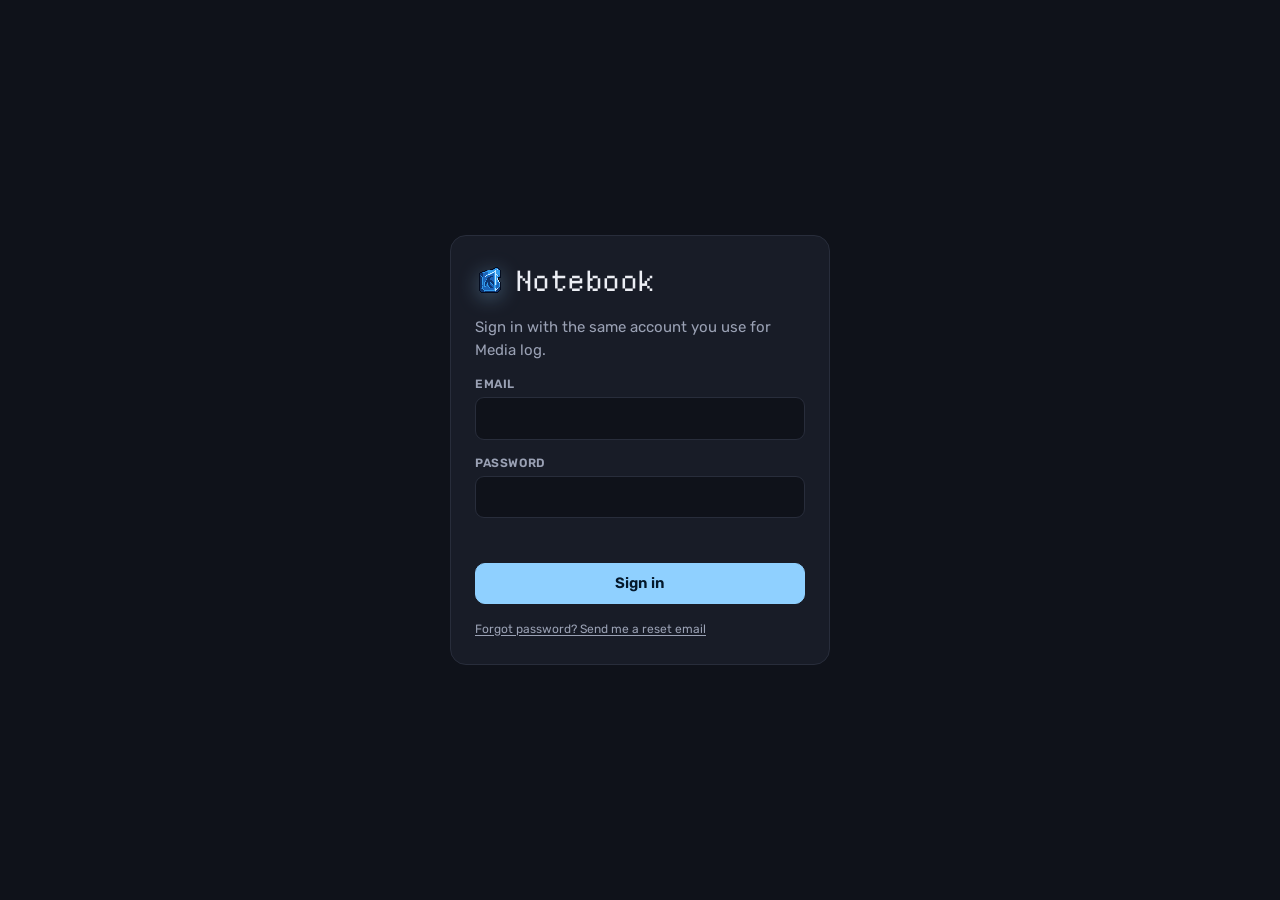
<file: notebook/index.html>
<!DOCTYPE html>
<html lang="en">
<head>
<meta charset="utf-8">
<meta name="viewport" content="width=device-width, initial-scale=1, viewport-fit=cover">
<meta name="robots" content="noindex">
<meta name="color-scheme" content="dark">
<meta name="theme-color" content="#0f121a">
<title>Notebook</title>
<link rel="manifest" href="manifest.webmanifest" data-per-accent>
<link rel="apple-touch-icon" href="icons/apple-touch-icon.png" data-per-accent>
<meta name="apple-mobile-web-app-capable" content="yes">
<meta name="mobile-web-app-capable" content="yes">
<meta name="apple-mobile-web-app-title" content="Notebook">
<meta name="apple-mobile-web-app-status-bar-style" content="black-translucent">
<link rel="stylesheet" href="style.css?v=959e5c99">
</head>
<body>

<div class="gate" id="bootScreen"><div class="hint">Loading…</div></div>

<div class="gate" id="setupScreen" hidden>
  <div class="gate-card">
    <h1>Almost there</h1>
    <p>This site can't find its database settings. Either put Notebook next to Media log on GitHub (it borrows Media log's settings), or paste your Firebase settings into <b>config.js</b>.</p>
  </div>
</div>

<div class="gate" id="signinScreen" hidden>
  <form class="gate-card" id="signinForm" novalidate>
    <h1 class="brand"><span class="logo" data-icon="notebook"></span>Notebook</h1>
    <p>Sign in with the same account you use for Media log.</p>
    <div class="f"><label for="si-email">Email</label><input id="si-email" type="email" autocomplete="username" required></div>
    <div class="f"><label for="si-pass">Password</label><input id="si-pass" type="password" autocomplete="current-password" required></div>
    <div class="gate-msg" id="signinMsg" role="status"></div>
    <button class="btn primary" type="submit">Sign in</button>
    <button class="linkish" type="button" id="forgotBtn">Forgot password? Send me a reset email</button>
  </form>
</div>

<div class="gate" id="deniedScreen" hidden>
  <div class="gate-card">
    <h1>No access</h1>
    <p id="deniedText">This account isn't allowed in.</p>
    <button class="btn" type="button" id="deniedSignout">Sign out</button>
  </div>
</div>

<div class="gate" id="nameScreen" hidden>
  <form class="gate-card" id="nameForm" novalidate>
    <h1>Welcome</h1>
    <p>What should we call you? Your partner sees this name on pages you edit and notes you send.</p>
    <div class="f"><label for="nm-name">Your name</label><input id="nm-name" autocomplete="given-name" maxlength="40" required></div>
    <div class="gate-msg" id="nameMsg" role="status"></div>
    <button class="btn primary" type="submit">Continue</button>
  </form>
</div>

<div class="shell" id="app" hidden>
  <aside class="side" id="side" aria-label="Sidebar"></aside>
  <div class="scrim" id="scrim"></div>
  <main class="main" id="main">
    <div class="topbar">
      <button class="icon-btn menu-btn" id="menuBtn" type="button" aria-label="Open menu">☰<span class="dot" id="menuBadge" hidden></span></button>
      <nav class="crumbs" id="crumbs" aria-label="Breadcrumbs"></nav>
      <div class="presence" id="presence"></div>
      <div class="top-actions" id="topActions"></div>
    </div>
    <div class="net" id="net" hidden></div>
    <div id="view"></div>
  </main>
</div>
<div class="toasts" id="toasts" aria-live="polite"></div>

<script src="config.js?v=959e5c99"></script>
<!-- borrows Media Log's Firebase settings when both sites sit side by side on GitHub -->
<script src="../media-log/config.js" onerror="void 0"></script>
<script type="module" src="app.js?v=959e5c99"></script>
</body>
</html>
</file>
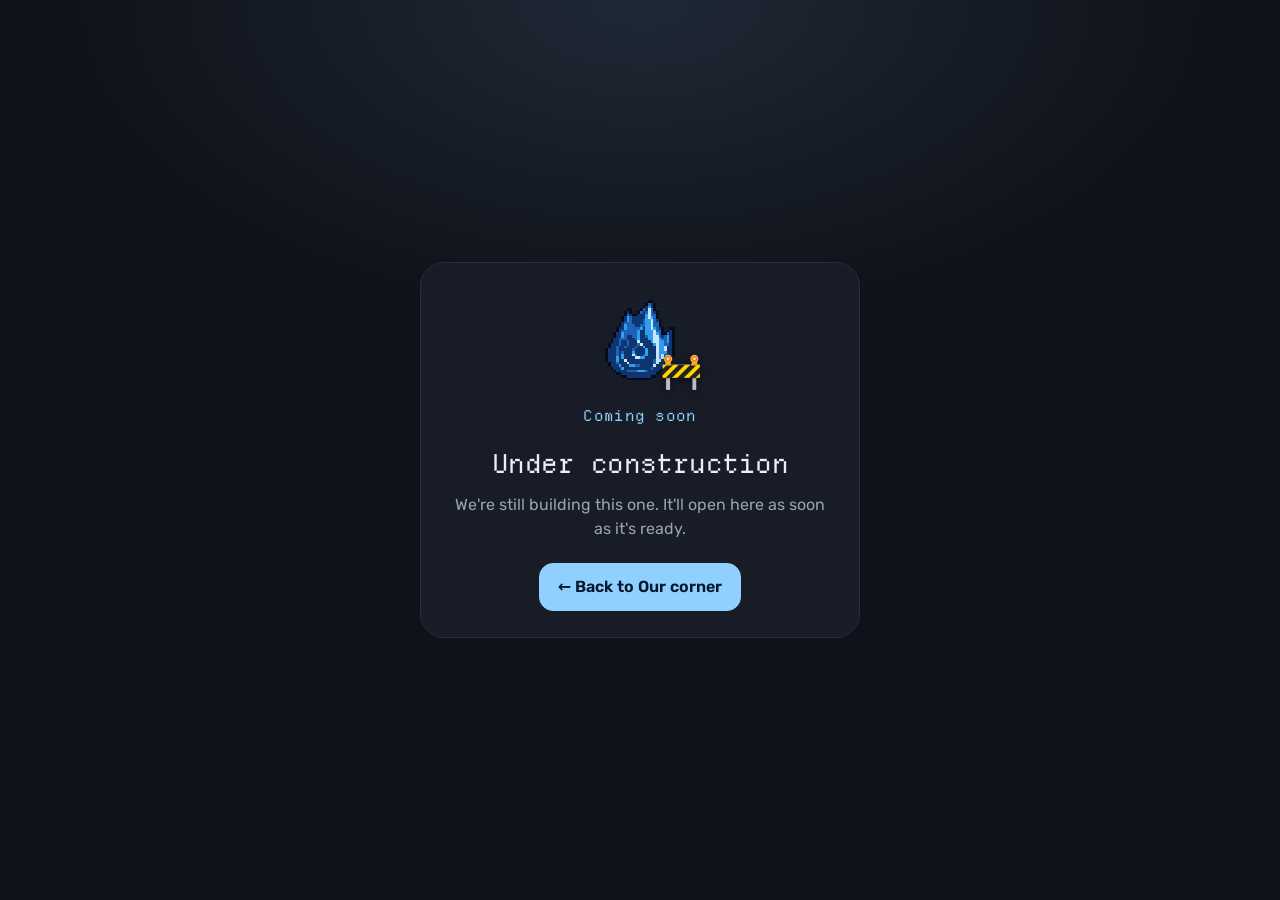
<file: soon/index.html>
<!DOCTYPE html>
<html lang="en">
<head>
<meta charset="utf-8">
<meta name="viewport" content="width=device-width, initial-scale=1, viewport-fit=cover">
<meta name="robots" content="noindex">
<meta name="color-scheme" content="dark">
<meta name="theme-color" content="#0f121a">
<title>Under construction · Our corner</title>
<style>
@font-face { font-family: "Onest Variable"; font-display: swap; font-weight: 100 900; src: url(fonts/onest-latin-wght-normal.woff2) format("woff2-variations"); unicode-range: U+0000-00FF,U+2000-206F,U+2190-21FF; }
@font-face { font-family: "Onest Variable"; font-display: swap; font-weight: 100 900; src: url(fonts/onest-cyrillic-wght-normal.woff2) format("woff2-variations"); unicode-range: U+0400-045F,U+0490-0491; }
@font-face { font-family: "Departure Mono"; font-style: normal; font-display: swap; font-weight: 400; src: url(fonts/departure-mono-regular.woff2) format("woff2"); }
@font-face { font-family: "Rubik Variable"; font-style: normal; font-display: swap; font-weight: 300 900; src: url(fonts/rubik-latin-wght-normal.woff2) format("woff2-variations"); unicode-range: U+0000-00FF,U+0131,U+0152-0153,U+02BB-02BC,U+02C6,U+02DA,U+02DC,U+0304,U+0308,U+0329,U+2000-206F,U+20AC,U+2122,U+2191,U+2193,U+2212,U+2215,U+FEFF,U+FFFD; }
@font-face { font-family: "Rubik Variable"; font-style: normal; font-display: swap; font-weight: 300 900; src: url(fonts/rubik-latin-ext-wght-normal.woff2) format("woff2-variations"); unicode-range: U+0100-02BA,U+02BD-02C5,U+02C7-02CC,U+02CE-02D7,U+02DD-02FF,U+0304,U+0308,U+0329,U+1D00-1DBF,U+1E00-1E9F,U+1EF2-1EFF,U+2020,U+20A0-20AB,U+20AD-20C0,U+2113,U+2C60-2C7F,U+A720-A7FF; }
@font-face { font-family: "Rubik Variable"; font-style: normal; font-display: swap; font-weight: 300 900; src: url(fonts/rubik-cyrillic-wght-normal.woff2) format("woff2-variations"); unicode-range: U+0301,U+0400-045F,U+0490-0491,U+04B0-04B1,U+2116; }
@font-face { font-family: "Rubik Variable"; font-style: normal; font-display: swap; font-weight: 300 900; src: url(fonts/rubik-cyrillic-ext-wght-normal.woff2) format("woff2-variations"); unicode-range: U+0460-052F,U+1C80-1C8A,U+20B4,U+2DE0-2DFF,U+A640-A69F,U+FE2E-FE2F; }
@font-face { font-family: "JetBrains Mono Variable"; font-style: normal; font-display: swap; font-weight: 100 800; src: url(fonts/jetbrains-mono-latin-wght-normal.woff2) format("woff2-variations"); unicode-range: U+0000-00FF,U+0131,U+0152-0153,U+02BB-02BC,U+02C6,U+02DA,U+02DC,U+0304,U+0308,U+0329,U+2000-206F,U+20AC,U+2122,U+2191,U+2193,U+2212,U+2215,U+FEFF,U+FFFD; }
@font-face { font-family: "JetBrains Mono Variable"; font-style: normal; font-display: swap; font-weight: 100 800; src: url(fonts/jetbrains-mono-latin-ext-wght-normal.woff2) format("woff2-variations"); unicode-range: U+0100-02BA,U+02BD-02C5,U+02C7-02CC,U+02CE-02D7,U+02DD-02FF,U+0304,U+0308,U+0329,U+1D00-1DBF,U+1E00-1E9F,U+1EF2-1EFF,U+2020,U+20A0-20AB,U+20AD-20C0,U+2113,U+2C60-2C7F,U+A720-A7FF; }
@font-face { font-family: "JetBrains Mono Variable"; font-style: normal; font-display: swap; font-weight: 100 800; src: url(fonts/jetbrains-mono-cyrillic-wght-normal.woff2) format("woff2-variations"); unicode-range: U+0301,U+0400-045F,U+0490-0491,U+04B0-04B1,U+2116; }
@font-face { font-family: "JetBrains Mono Variable"; font-style: normal; font-display: swap; font-weight: 100 800; src: url(fonts/jetbrains-mono-cyrillic-ext-wght-normal.woff2) format("woff2-variations"); unicode-range: U+0460-052F,U+1C80-1C8A,U+20B4,U+2DE0-2DFF,U+A640-A69F,U+FE2E-FE2F; }
:root { --bg: #0f121a; --surface: #181c27; --surface-2: #1f2433; --ink: #eceef4; --muted: #9aa1b4; --line: #282d3b; --accent: #8fd0ff; --accent-ink: #0b1520; --font: "Rubik Variable", "Onest Variable", "Segoe UI", system-ui, -apple-system, sans-serif; }
* { box-sizing: border-box; }
html, body { margin: 0; min-height: 100%; background: var(--bg); color: var(--ink); font: 16px/1.5 var(--font); -webkit-font-smoothing: antialiased; }
body { min-height: 100vh; min-height: 100dvh; display: grid; place-items: center; padding: 24px; background: radial-gradient(900px 500px at 50% 0%, color-mix(in srgb, var(--accent) 12%, transparent), transparent 65%), var(--bg); }
.card { width: min(440px, 100%); background: var(--surface); border: 1px solid var(--line); border-radius: 24px; padding: 32px 28px 26px; text-align: center; display: grid; gap: 14px; justify-items: center; }
.icon { width: 96px; height: 96px; position: relative; }
.icon .cone { position: absolute; right: -14px; bottom: -6px; font-size: 34px; filter: drop-shadow(0 2px 4px rgb(0 0 0 / .5)); }
h1 { font-family: "Departure Mono", ui-monospace, monospace; font-weight: 400; letter-spacing: -0.02em; font-size: 26px; line-height: 1.2; margin: 6px 0 0; }
.app { font-family: "Departure Mono", ui-monospace, monospace; color: var(--accent); font-size: 15px; letter-spacing: .02em; }
p { margin: 0; color: var(--muted); }
.row { display: flex; gap: 10px; flex-wrap: wrap; justify-content: center; margin-top: 8px; }
a.btn { text-decoration: none; border-radius: 14px; padding: 11px 18px; font-weight: 600; border: 1px solid var(--line); background: var(--surface-2); color: var(--ink); }
a.btn.primary { background: var(--accent); border-color: var(--accent); color: var(--accent-ink); }
a.btn:hover { filter: brightness(1.08); }
</style>
</head>
<body>
<main class="card">
  <div class="icon"><span class="drawn" id="icon" style="display:block;width:100%;height:100%"></span><span class="cone" aria-hidden="true">🚧</span></div>
  <div class="app" id="app">Coming soon</div>
  <h1>Under construction</h1>
  <p id="msg">We're still building this one. It'll open here as soon as it's ready.</p>
  <div class="row">
    <a class="btn primary" href="/hub/">← Back to Our corner</a>
  </div>
</main>
<script type="module">var ba={label:"Dark academia",art:{use:{hub:"hub",notebook:"notebook",medialog:"medialog",call:"call",movie:"movie",link:"link"},art:{hub:{pal:["#463b31","#503827","#a68c73","#726353","#b9ab94","#332518","#a39a8c","#f6e6d1","#f7e6ca","#ae9e8b","#b59d85","#eed5b7","#f0d5b7","#93735c","#b7977b","#d5b799","#e6c8a8","#e7c9a9","#6d4631","#78392a","#864635","#904a3a","#c09e7c","#0d0a07","#8a755c"],rows:["...yyyyyyyyyyyyyyyyyyyyy..","..yaaabbaabbaabaabaaabacy.",".ydbeeeeeeeeeeeeeeeeeebfdy","ygfbhiiiiiiiiiiiiiiiihbbfy","yjfkbclmllllllllllllmbknfy","yjfmoddlmmmmmmmmmmmpbclgfy","ygflponnqmmmllmllqcnnpmkfy","ygflmpcbqmmmrqmmmpssolmkfy","ygflmlqobpqpttnrrbcpmmljfy","ygfllmmlobbtuuubbormmmljfy","ygfmmmmmqstuttuubqmmmmljfy","ygfmmmmmlsbuttuutmmmmmmkfy","ygflmmmmlstuttuutmlmmmlkfy","ygfqmmmlmkntvvusomllmmqcfy","ygfkqrmmlrpcttnormmlmqwnfy","ygfoprqqmmlpnnopmlqqqponxy",".ydnnccckkkknncjjkcccnnddy","..yfffffxfffffffffffffxdy.","...yyyyyyyyyyyyyyyyyyyyy.."]},notebook:{pal:["#22180f","#2d2113","#7c5c43","#76543a","#54341d","#855e44","#d6a257","#302316","#6b4931","#66442b","#bc833e","#8f6239","#593a24","#634228","#613d26","#b88a4f","#452b19","#cf923e","#613a28","#bea390","#cdae98","#d6b79d","#e1c6ab","#f5e2c6","#8a755c"],rows:["..yyyyyyyyyyyyyyyy..",".yabaaaabbbbabaabay.","ybcdecffcccccdggggay","yhcdeffcddddddggggby","yhcdeffieeeeeeejkgby","yhiiefejfllflljmkgby","yhijefejceeeeeiejnby","ybllecejdmmmmmimmjby","yhggmceodddiijiemnby","yhgpedejdeeeeejemnby","ybpledejdijijjoemnay","ybplqdemijjjjooemoby","yhpfqdemjjjjjooemoby","yhmmqjemjjjooooeooay","yhmmqjemjjoojooeggay","ybmmqijmmmmmmemmggby","yhmmqijmmmmmmellrgby","ybmmqiomooooosgrgghy","yhqqqqqqqqqqqqqqqqay","yhtuuussoouuuvuuwwby","yhuwxxlfulxxxxxxxxby","yhuwxxfpxfxxxxxxxxby","yhuvvvvvvvuvvvvvwxby",".yshhhhhhhhhhhhhhby.","..yyyyyyyyyyyyyyyy.."]},medialog:{pal:["#2c2115","#2b1e11","#352519","#725f4b","#5d4c38","#f8edd7","#f4e9d7","#b49d88","#342517","#433324","#473629","#fbf0dc","#f8e7cb","#cdb091","#dec3a2","#edd6b8","#9f8973","#f0d5b6","#8a8174","#8d7660","#e5c6a3","#ba9979","#c19d79","#8a755c"],rows:["........xxxxxxxxxxxx......",".....xxxabbbbaaabacdx.....","....xeacfggggggffffhix....","....xdjkflfffffffmmnex....","...xiolfflfmmmmmmmmmgixx..","..xillllfmmmmmmmmmmmmpiqx.","..xallffmmmmmmmmmmmmppiqx.",".xxdfffmmmmmmmmmmmmmrrdsx.","xsafmmmmmmmmmmmmmmmgrprtkx","xsbfmmmmmmflllfmmmprrprtkx","xsibppppppqaaahmmrprrootkx","xtiiknrrptiiiiaeprrpuovdkx","xsiicnrrpdcciiieppruuuvdkx","xsiiknpprtkkiciiiruuovvdjx","xsikhglfpntkkiiiiowvvvcqx.","xsiquteeppnqkkijqvvvvniqx.","xsiouekcdnunttttvnnnnexx..","xscruekciqurvvvvvuuuoix...","xscouekciqouuvvnoiiiix....",".xxiodkkiquovvvqjxxxx.....","..xinvqqqvnnvvnhix........","..xivvvvvvvvvvnhix........","..xiuntihvtjhudiax........","...xaiiiiiiiiihxx.........","....xxxxxxxxxxx..........."]},call:{pal:["#36261a","#534133","#4d4235","#463326","#3c2b21","#3f3022","#6c4e34","#412e21","#2d2115","#6a5546","#402a19","#583b1e","#d4a35a","#55402d","#2b1e13","#9d9386","#9e9485","#513e31","#928a7c","#523c2d","#4d3f31","#72695b","#665b51","#8a755c"],rows:["...........xxxxxx.....",".......xxxxaaaaaaxx...","......xbcccddddeedcx..","......xfaaadddghhaix..",".....xajggjkalmkeaiix.",".....xiahnnbheeeeeeox.","......xxpaaeaeeeeeeox.","........xxxaeeeeeeeecx","..........xoeeeeeeedax","........xxadaaaeaaadax",".......xqarbddaahdhaax",".......xqabdhdaaaaaaax","......xsbdddhdeaaaaeax","......xadrdhhdaaaaeeax",".....xadtbddaaaaaeedax","....xcutddhaaaaaeeeax.","....xabdddaaaaaaaddix.","...xxabdhhaaeaaaeddox.","..xdadhaaaaahhhdaaix..",".xibbbaaadhaaaaaxxx...",".xarrfaaaaaqaaapx.....",".xeddaavvvvxswax......","xabhaaixxxx.xxedx.....","xaaajxx......xaaex....",".xxxx.........xxx....."]},movie:{pal:["#786355","#2b1e11","#49392d","#a69684","#473426","#553b2a","#6a4437","#372718","#96604b","#b4766a","#422d21","#422c1b","#3c2d21","#563e31","#3c3123","#564031","#57402c","#6a4c34","#b0906e","#dfa553","#a6783e","#724a3a","#c09f81","#8a755c"],rows:["..xxx..............xxx..",".xabbx............xbbcx.","xdeeeax..........xaeecax","xeefghxx.........xhggchx","xeeijfhdx......xxhejiehx","xekgijglbxxxxxxahfiiiehx","xekgiiflchhhhhhhmliiiehx","xemgiaeeehllllheklaiaehx","xehnihkeeennnneeeehigmhx","xehlhoefppnnnnppfeelkmhx","xehmkenpppnnnnpppnekkmhx","xeheeenpppnnnnppppeeemhx","xeheeefqrnppppnrqfeeeehx","xeiieppstpppppptsppeishx","xehasenitqppppqtinesalhx","xehefsrutqpnppqtursfeehx","xeheesvitfgvvvftivseeehx","xehlleviinjjjjniivelllhx",".xxdsspkeefvifeeelsswxx.","..xdhhhkkleeeekkkehhax..","...xxxphhhhhhhhhhhxxx...",".....xaooomoooommmx.....","......xxxxxxxxxxxx......"]},link:{pal:["#362619","#2d2114","#2b1f11","#4d4335","#493427","#54412d","#564233","#a39a90","#533c2d","#533d30","#422e21","#92867b","#3d2d20","#5e5348","#645c54","#412e1f","#655548","#654c3c","#867d72","#331f0f","#6c513f","#554a41","#7b7266","#8a755c"],rows:["................xxxxxxx..","..............xxabccbbdx.",".............xbbeeffggecx","...........xxhaaeegiiiebx","..........xbaaegeijeeeeax","........xxaejjegeeeakeebx",".......xlmgeiieemakkkkkbx",".......xnaieiieeaameekmox","......xnmeieiiegakeeeagx.","......xnmegeeegakkkkeagx.",".....xbeeeekeeakeeejaxx..",".....xaeeeejekkkeekax....",".....xaeeeejepkkekmax....",".....xaeeeqakeeegemx.....","....xbeegrakkkkeasx......","....xaegiekeekaaxx.......","....xaigemkekdxx.........","....xaijeekkaqx..........","...xxtuekmaaxx...........","..xdgraaaexx.............",".xvgiaxxxx...............",".xargax..................","xarawx...................","xbbxx....................",".xx......................"]},spare1:{pal:["#a49b8d","#352519","#2d2014","#4e4236","#7b7165","#553c2b","#856349","#72513b","#544135","#493527","#3c3022","#654a33","#443221","#6f5c4c","#6d5039","#5b402d","#62472f","#3a2b20","#402c21","#8d8579","#786a5b","#2b1f14","#877e72","#8a755c"],rows:["......xxxxxx......",".....xabcbbdx.....","....xebfghijcx....","...xekjhlfjjjex...","...xbmlnjjjjjbx...","...xblojjjjjjbx...","...xbpqjjjjjbcx...","...xbmjjjjjrrcx...","...xnjjjjjsrbnx...","....xebrrrrrrx....","....xxxbrrbixx....","...xbbinjjsrcbx...","...xtkbpjjbbctx...","....xtbbmrbbmx....",".....xabhrbix.....",".....xabgbbdx.....","......xbgbbdx.....",".....xubnbbjx.....","....xubbbbrrbx....","...xblojjjjjrvx...","...xblojjjjrrbxx..","..xjlpjjjsbrrrjwx.",".xxbhfjjjrrrrrbnx.","xuvcccvvvccccccckx",".xxxxxxxxxxxxxxxx."]},spare2:{pal:["#2d2114","#322216","#302215","#5e6a8f","#54525b","#b08a52","#d7a155","#474a5a","#464c64","#9c6c36","#946843","#c38b3c","#b6833a","#734b31","#6e492f","#482c19","#583822","#432d21","#66442a","#73492c","#384158","#3a3f55","#443e4c","#8a755c"],rows:["..............xxxx.......",".............xabacx......","............xadddecx.....","............xbffffax.....","..xxxx......xbfggfax.....",".xbbbbxxxxxxxbheihax.....","xaejkkbbbbbbacfglmbxxxx..","xbnnonpomggfjbeeeebccccx.","xcjjjjpqjggjjrieiibssssx.","xaggggpqnontsrheehpggggbx","xcsnjtpqtonnsriuihptnotbx","xaflgmpqtonnsrivihpmggmcx","xajjkjpqtonnsriiihpjjjjbx","xasonspqtooosrheehpnjjobx","xassqqpqtooosriuihpnggsbx","xasonqpqsntssrheihpnggsbx","xassqqpqsnnsqrieehpojjsbx","xaoqqqpqsntsspeeeepsjjsbx","xaqqqqpqsntsopfgmmpsjjsbx","xbqqnspqsntsorwihwpsttsbx","xbfggmpqsttsopfgffpojjsbx","xasotopsmggmjpeeeepstosbx","xaqssqpslggljrhihepoooobx",".xaccacacaabccaaaacaaacx.","..xxxxxxxxxxxxxxxxxxxxx.."]},spare3:{pal:["#a99780","#332416","#44382c","#2d2215","#a36b4d","#f1d5b6","#eed5b7","#d7b087","#302317","#7b7368","#b08e77","#d59067","#d8b892","#e5c8a4","#ab4f34","#c7a37d","#cf784a","#57432f","#64523d","#4f3722","#e4c49d","#f7e5c6","#dab78c","#8a755c"],rows:["......xxxxxx......",".....xabbbbcx.....","....xdefffghixx...","...xjaklllmhkjjx..","...xcnlooollnccxx.",".xxdgpqoqqoepfgrbx","xcsgpnloqllqohfrdx","xcsgphhhotoolhfrdx","xcsgmhhhebeehugtdx","xcsgvmhnhthhmvgtdx","xcsfhvvvwmwmfagrbx","xcsfhhhhvvvfhpfrbx","xcsfhhhhnnnmphfrbx","xcsfmwwhpphppmfrbx","xcsfumwwwpwwwwgrbx","xisfuuhwwwwwwufrdx","xcsffuuuuuuuuufrbx","xcrnfnuuuununnntdx","xcruffnuuuunffntdx","xcrufgfffffgfgntdx","xcrwmfffffffgmmtdx",".xxtmmmmmmmmmwtxx.","..xbmmmmmmmmmmbx..","...xiddddddiddx...","....xxxxxxxxxx...."]}}},accent:"brass",rim:"#8a755c"},oa={label:"Vaporwave",art:{use:{hub:"hub",notebook:"notebook",medialog:"medialog",call:"call",movie:"movie",link:"link"},art:{hub:{pal:["#151d31","#14264e","#cde4fa","#f9fcfb","#cdbcf1","#405e88","#6b6cac","#426093","#6872cc","#8f82df","#102565","#675c90","#d3bddb","#94abe7","#6a75e5"],rows:["aabbbbbbbbbbbaaaa...","bccccccccccccccdea..","bcfggggggggghfcdegb.","bchiiiiiiiiiihcdegib","bcijeddeeejiihcdegik","bchiiiiiiiiiifcdegik","bchiiiiiiiiiihcdegik","bchiiiiiiiiiihcdegik","bchiiiiiiiiiihcdegik","bchggggggggggfcdegik","bcfllllllllllfcdegik","bcfllllllllllfcdeiik","bcgiiiiiiiiiigcdmgb.","bccccccccccccccdek..","bbbkkffffffffffbbkb.","...bggcnnnnnncccnik.","..aeccccccccccniook.",".bcccccccccccnioook.",".beeeeeeeeeeeiiiiok.",".bbbbbbkkkkkbbkbbkb."]},notebook:{pal:["#243e76","#1e3f88","#e3bbec","#b9a3d5","#f2f9fb","#c29fc5","#9b95b9","#fdf7f6"],rows:["aabbbbbbbbbbbbbaaaab","acdddddddddddddddddb","acccccccccceeceeceea","acffdffffffeefeefeea","acccccccccceeceeceea","acggggggggggggggggca","acghehhhhheeeeheegca","acgeeeeffffffeehhgca","acghhhfccccccfehhgca","acghefceecceecfhegca","acghhfcceeeeccfhhgca","acghefccceecccfhhgca","acghefcceeeeccfhhgca","acghefceecceecfhhgca","acgheefccccccfehhgca","acghhhhffffffhhhhgca","acgheeeeeeeeeeeehgca","acggggggggggggggggca","acccccccccccccccccca","aaaabaaaaaaaaaaaabab"]},medialog:{pal:["#1f3a5d","#1b3978","#bbcfdf","#caf4f7","#f0f4f8","#e7c2f1","#dbccf1","#26373b","#bccbf2","#89a1b6","#768e90","#bca6e8","#b7f6f2","#efe7b8","#f0f6d7","#bcf4d5","#baf9bb"],rows:[".......abbaaa.......",".....abcdeffgba.....","....hdeeeeffgeda....","...hieeeeefffeeda...","..aiigeeeefffeeeea..",".bddcigeeeffgeeeeea.",".aeedcigjkkjgfggggb.","aceeedcjddddjfffllla","aeeeeejdjabjdjfflllb","aeeeeekdaeeadkffgggb","aeeeeekmaeebdkeeeeeb","bnnnomjmjbbjdjeeeeeb","annnnmdjddmdjeeeedcb",".apmqppdjkkjeeeeeea.",".bdeddpmdgeeeeeeeea.","..adeepmmgeeeeeeeh..","...adepdmfeeeeeeh...","....hcpdmfeeeeca....",".....aaddgeecab.....",".......abbbba......."]},call:{pal:["#1f366f","#1c3888","#b1a2e1","#d4d4f7","#cbb1f0","#deb8f3","#f4bfed","#eec6f7","#836db0","#6b73af","#dcb5da","#746b96","#7f73ca","#a696db","#152946"],rows:[".....abbbba.....","...abcddeecbb...","..aedddefgghca..",".adhhdefhihhhfa.",".addeifhiiifeea.","adceiiihijieeeea","bkffijjhhieeeefa","bfffhjhhfeeijefb","afhhhhheeddjjddb","bhhlleedddiidddb","addljimiiiiieena",".addjjiiiieeeea.",".adddddcefffhhb.","..oddeefffhhhha.","...abehchehgefb.","....ahhbabefmea.","....aeea.bekba..",".....aa..aeea...","..........aa...."]},movie:{pal:["#253d77","#1d3b89","#25445c","#d1e7fc","#c5e3fb","#b794cc","#e1afea","#b4c7f4","#9aa8e4","#858ebd","#716ea3","#9a86a9","#e6e2f6","#e9b2d5","#d58ec8","#ab85af"],rows:["aaabaaaaaaaaaaaaac.","addeeeeeeeeeeeeeeec","afgggggggggggggggga","afghhhhhhhhhhhhhhga","afgijjiiiiiiiijjiga","afgjeejikjjkijedjga","afgjdejikllkijeejga","afgijjddmmmmmmljiga","afnggffffffffffngga","afggoggggppggggoggb","cfgpnppggggggplgpga",".aabbaaaaaaaaaaaaaa"]},link:{pal:["#1d3859","#97c5e5","#bda3db","#baf1ef","#fafbfc","#dfdaf3"],rows:["a...........","aa..........","aba.........","acba........","addba.......","adddba......","aeeeeba.....","aeeeeeba....","affffffba...","afffffffba..","addddddddba.","adddbddaaaaa","aeebaeea....","aebaabea....","aba..aeea...","aa...abfa...","a.....affa..","......abba..",".......aa..."]},spare1:{pal:["#1e3242","#1b3569","#18367e","#d3e6f5","#8aa5c5","#effbfc","#a0a5b4","#6b97b1","#819ee4","#62809f","#627a99","#93bce9","#6c8eb7","#a0d8f8","#153691","#e6bcf6","#eabbf1"],rows:["..abcbbbbbbbbbbbbba.",".bddefffffffffgddhdb","aieejggeggggggkeekec","blllmdlnddddddjlljlc","bnnnjdlnddddddknnhnb","bnnnjdddddddddknnmnc","bneemkkjkkkkkkkjhnnc","cnlnnnnnnnnnnnnnnnmc","onlnnnnejjmjennnnnmc","onlnnnnjdnndknnnnnmc","onlnnnnjdgedjnnnnndb","onlnnnnjdggdknnnnnlb","cnlnnnnjddddknnnnnnc","cnlnnnnejjkkennnnnnc","bnlnnnnnnnnnemmmennc","bennnnnnnnnnennnennc","chnneeeeeeeemjjjmnnb","benepqqqqqqqpppppenb","bnnepqqpppppppqppenb",".bcbbbbbbbbbccccccb."]},spare2:{pal:["#1d3869","#21354e","#d4d1f2","#f7faf9","#a8b0d7","#93aedb","#bbd2f8","#f3f5e2","#bebdc0","#a4b2f2","#7a8799","#1d3287","#8490b4","#a4b0bf"],rows:["....aaaaaaaa...",".bbbcdeffgcdbb.",".bdeddcdhdidcfa","bjdjddccefkkejl","afcdideeddcekfa","affkmedddhddcl.","bkkcddnndednfa.","bcmcdddddfdddma","agfcdddddedddfl","bgfccdddddddhfa",".bagccddnnddcb.","...agccddddca..","...amccccccca..","....bgccccca...",".aaaagnmmmmla..",".lcdkcgfmmfmja.",".lccdddddddhddb",".lgccccccccccca","..bggccccccccca","...aaaaaaaaaala"]},spare3:{pal:["#1e4279","#1f4594","#b9dff8","#d8fdfa","#979dc9","#acbde9","#253c5b","#e2e4f9","#f7f9fa","#d0b3db","#e7c1ef","#d0b3c3","#fdf4e0"],rows:["aaabbaaaaabbaaa","acccccccdccccca","acccccccdccccca","aeefffffffffeea","ghiiiiiiiiiiiha",".ghiiiiiiiiihg.",".giijjjjjjjiig.","..ghjkkkkkkhg..","...ghjkkkjhg...","....ghjjjhg....","....ahiliha....","...ghiikiihg...","..ghiiikiiihg..",".ghiiljkjjimhg.",".ghljkkkkkjjhg.","ghjjkjkjjjjjjhg","aeefffffffffeea","acccccccdccccca","gcccccccdccccca","aaaaaaaaaaaaaab"]}}},accent:"orchid"},ca={label:"Alchemy",art:{use:{hub:"hub",notebook:"notebook",medialog:"medialog",call:"call",movie:"movie",link:"link"},art:{hub:{pal:["#04020a","#aeafbb","#adaaa3","#dccfb1","#633c62","#894899","#120122","#673882","#a436b0","#c331bd","#71587c","#4c3654","#685860","#665879","#7b849d","#84aab0"],rows:["..aaaaa.....................","..abcddaaa..................","...accefffga................","....ahijifklaa..............","....affgaalhelaa............","....ahfgmmnlllllaa..........",".....ahlkknnnlllllaa........",".....ahhlknnnnnllllla.......",".....aehlnnnnnnnnlleea......",".....aehhlknnnnnnnnlela.....",".....aehhlnnnllnnoonleea....",".....aehgllnnaaanoooolela...",".....aelaallnabbaoopppleea..",".....aelmmalnnbbaonaapoleea.","....alhlmknllpnnnoa..aoolea.","....ahhlkknleoppoa...aaaalea","...alhlnnnnneeoooa...a...aea","..allllnnnnkeeooopa.......la",".alllllnnnnnkekoopa.........","alllllnnnnnnoeeopaaa........","alllaloonnnooeeoa...........","allaaeooooooooeoa...........","aaaaaeooopnoopea............","....aeoopaapppla............","....aeona.aaapea............","...aeeaa.....aea............","...aea........ea............","...al......................."]},notebook:{pal:["#1c1925","#030604","#0b070c","#4d1044","#421023","#611163","#4b3e5f","#89367d","#664a7a","#962f90","#631a4a","#9c5986","#9a5d5c","#8e5e44","#683c61","#7e706e","#510f1d","#b05b42","#6a163b","#19200e","#9a9b9c","#9a589b","#c58e41","#ca9b36","#cf8280","#847a75","#9f2f79","#d47394","#ab2a8b","#f5c388","#8e3a5e","#be287e","#c398ae","#cab4a8","#83865e","#b1938c","#bdb59a","#a89582","#dad8a5","#c3cca3"],rows:[".........abbc..............","........adeddcbbc..........","........addedfffdabbb......",".......bddedfffffggggbbbb..",".......cddefffffffgggggggcb","......bddehffffffffiiggggcb","......bfdejfklmmmnmdogggepc",".....bheehfflqqqeenmdgggdpc",".....cifdhfmrrmkennemdogepc","....ciffhflqqrsmmnkdqmfeotu","....chffvfmeffwqqnkfdnkdpt.","...boffhlfmedwxekwwdemkepc.","...chffvlhkwxkfwysqwnddzt..","..coffhlplAswhhsBffykfezt..","..chffhlllhCfwwBDDyfffezt..",".ciffhiihhllCEEhhhfffdzb...",".chffihhhhhhhCCFFFChjdzb...","aoffhiihjjjjjAjllvllhdzb...","thddhFCCFhihjhhjhlllflb....","tdGHHACCAACCCjhjhllpkpb....","afGzIHHpJhAhACCCCAAjfzb....","cddddzbKILJJJACjCCFClb.....",".accbfdcuJJKKHHpphAhzb.....",".....cccbKKHHKHbuHHMIb.....",".........tNKHHbdfGKMb......","..........tMHLccckfkb......","...........cMb...accc......","............bb............."]},medialog:{pal:["#0a0506","#260203","#946f6b","#510e14","#705464","#b39d8c","#ac654e","#cec898","#a4a774","#451023","#663f4c","#3f0f14","#eaebb0","#6e1d14","#844124","#8a1b10","#9a3c1c","#cc8576","#be2c1c","#ea713a","#e48463","#ca8467","#db6c44","#de3022","#f1a15a","#f5c161","#c9aa8c","#d0c57e","#d89046","#6c6350","#8f7f91","#938384"],rows:["............abaaaa......","...........abcccccaa....",".........aadeeecfffba...",".......aaddeecfffffaa...",".aaaaaaaaeecfffffffaa...","aaaaaaagcffffffffcaa....","aaffhhhhhifffffaaaa.....","afjjddfhhfffcaakkaa.....","afldjjdmifcaakkkkaa.....","aflkkklmifakkkccckba....","aflfkklhiakcnoccceaa....","afkfllchaccoppqrrffaa...","afkffffkcccopstuvrrraa..","anfkkkkcccgwssttqurrfaa.","aafkkcccccwsxttsstvrfaa.",".aafkcccrrtssttsssprrfna","..aafkfrrrtxstyszppwrfna","...abAfrrrtxxxyyzsptffna","....aahirvBxxxssqspvfiba",".....abhhhhhCxxsstuffiaa","....aabahBBhhutpprffDEaa","..aabakklmBifrvrnfFeEEaa",".addkkkkjcmffffffeeEEaa.","aacfffkcclmFffffeeaaaa..","aaflllfccdhEfffcaa......","aafdjlfcklhFEEFa........","aaflkffjjlfFEEa.........",".abfkklldcFEEa..........","...affffffcaa...........","....aaaaaaa............."]},call:{pal:["#03060b","#5f858c","#89dbab","#75bca1","#3d435f","#091c14","#676681","#78a79d","#86f2ac","#77c58b","#579e86","#bdfdb7","#d3fcb6","#9b9aa3"],rows:["...........abbba..........","...........abbba..........","...........acdda..........","..........aeeea...........","........faaeeeafaa........","......aaeeageaggggaa......",".....aeggeageaggggggaa....","....aggeeeaggagggbhddba...","...abbbbeeaggaaebdddddba..","...aadbbbbbgeebdiijdbdda..","..abbdddkbbbbdciiiideddkf.",".ahbbdjiidddiiiiiiiibeebf.",".adkddddiiiiiiilliiidebbdf","ehddddddkiiiiiilmjjidebbdf","edkddddaaciiffkjcjdijgbehf","ebbdidaaacijaaaeiddidggehf","ebecddaaahkkaaaajdbdbggebf",".eecdbeeahbbeeeahdeheggebf","..ecebeehfabdeeabdebgggbf.","..edegddgaaabddbedbeggebf.","..adeggbbaeaaebdfhiaggba..","..adhgbbbhhaabddfhjaggba..","...adggbbgghdbedeafgggea..","..aabaebbggggeedeggggga...",".abbeeeegggggeedegggga....",".abbdbeaggggebbbeeggaa....","...aaaaaaagabbbbeegeeba...","..........aabddgggggbba...","............aaahdddbea....","..............neeeffa....."]},movie:{pal:["#4f3ab4","#5131d4","#453689","#3e4563","#acc8d1","#bef4ef","#788694","#b3d2c2","#a5d3d9","#151531","#e7f1f2","#e2fcf0","#9bbfa7","#03050c","#e9fcd8","#788182","#c7bcc2","#492be7","#5b6b69","#1e0e4c","#262a46","#aeb0bc","#6dbbcf","#786f9f","#a1f1be","#6bd3fa","#304eb9","#060d5c"],rows:[".........abbacddd.........","......abaeffffffgdd.......",".....aefffffhhhhffgd......","....aefffffffhhhhhiij.....","...akffffffffhhhhhhhhj....","..bkffffllffihhhhhhhmmn...",".aeffffflohhhhhhhhhhmmpj..",".akffffihhqqhhhhhhmmhhhhn.","afofffehhehqqhehhhhhfheen.","bkollfieeeihfffhhhhhjjjpn.","rkhpphffeeeegjjjghhgjjjgn.","bfggssdeffgjjjjjdgggjtjpn.","ciggsspsffjjjjjjugggjcjvn.","deggppgdffjjdwwdjgvexcjepn","deggggddffjjayzAtshfjevgpn","deggggddffjjradBxshjjessgn","negsggdffhejtcefggejjgdjjn",".ngssssffieffffeeegjdgjdn.",".ngsssshfheeieieegggggddn.","..npsddddfffgjjgeggegdgdn.","...jsddddsuuujjuegdexuudn.","....nssdddjjjjjjefdsdjvdn.",".....ndssnndjddjjdfdvpesn.","......nnnnnddjdtdeigesddn.","...........ngjddghhessssn.","...........nggsssseeggssn.","............ndsspgehggnn..","..............nnnnnnnn...."]},link:{pal:["#080306","#8f756e","#41282e","#a89368","#95774d","#5e4144","#231813","#abbedd","#c6e8ef","#bf9ed3","#e9be80","#8a8b8b","#603f29","#7ea1b2","#839eae","#edb469","#cdd4d8","#778695","#eef5f5","#f6dc8e","#a3dfe0","#95bdb9","#faffcf","#abb5f6","#9e9a93","#5a5e60","#44556c","#6a6bb4","#445282","#75662b","#6e66c8","#aeb0bb","#a4954c","#b8cdb2","#62725e","#150e23","#3d4344","#7c631f","#381e5a","#4a1a9a","#4a14b7","#391a72","#5f46c3","#2e1e82","#000226"],rows:["................aaaaaaa.......","..............aabbbbbbbaa.....",".............abbccccccdeba....","............abccfffcccgdebg...","...........gbcffhiiiiijcdkkf..","..........glmffhihhnnojjmkpkf.","..........gdmfqihhhhrssjjdtkm.",".........alffqiuuuhhvswoxydkkf",".........alfziuuuuhnrAAABsdkkm",".........alfziuuunrrrrACBsDeba",".........alfziushnorrrABEhDeba",".........alfzisovvoooonBExDeda",".........alfzioFvvonnnnBBhDGda",".........alfzHnFvvonnnnBrhDGda","..........glzIHrriinnrBnFIGGg.","..........JlzzfHrronoonhDGdea.","..........JalzzfHHHHHhhyGGdg..","..........JKalfffkkeddddddg...",".......aaaKKKKDLLLLLLLLGea....","......aDaDDKKaaafDLLLLmaa.....",".....aMdaDLma...aaaaaaa.......","....aKNyGLma..................","...gcMOPkpGa..................","..JcMNNQBPJ...................",".JMMMNONRS....................","afMPPPPSa.....................","afMPPPS.......................","afdcMS........................",".gDDa.........................","..aa.........................."]},spare1:{pal:["#453b19","#7a4016","#080709","#010001","#827b37","#b4af52","#e6c847","#978c8d","#1b151b","#a297a7","#d5a9bc","#894130","#8c8087","#27221e","#57471f","#5c1f37","#3f1b05","#d5a23b","#5f5e5a","#6d7b29","#eafc85","#453c43","#7b5962","#938e93","#a57f29","#be7b2a","#a19759","#ceeb4d","#c5c8c4","#8a9f69","#c6cac8","#edfac6","#becc85","#ccc8d7","#aeafba","#f8ebe8","#985469"],rows:[".....aaabbbcd...........","....aefffggbhd..........","...ijhjklbggbmncc.......","..cojjkpqrrggbmcscc.....","..dehjaotuurgbmvvwsd....",".ddeejoetuurgbmvxxhxd...",".dceeeoeyzrggAwcccdhhd..",".dmoefforrrBAhsc.dvdhhi.",".dmCoffffgBDEssc..dvvxi.",".dmmCeeeeeAEhhsc...dvvmc",".dsmmCFFGCHxhhi....dvvmi",".ccmxxIECmmhhc.....dvvmc",".vCEshIEEmmsd......dvvmc","vEEHECidddcc.......dvvmc","vECEHsc............dvvmc","vEEIId............dvvvmc","vExIJd............dvvvmc","vEmmId...........cvssvmc","vExmId...........dsssvmc","vEhhCc..........ivssvhn.","vEhhEd.........ivsssvhi.",".chhCvc......ccssssvxd..",".dshxEvcdddddsssssvhd...","..dhxCvsswwwwwwssvhd....","...dhhCvwwwwwwwsshc.....","....dsxCsswKKwshhd......",".....ddsECEEEhhcd.......",".......iiiiiiii........."]},spare2:{pal:["#090408","#231623","#b88c81","#6e3018","#c87b67","#8f979d","#474b47","#854f4e","#d69a4c","#58233c","#8c6c6e","#a6a195","#a86a46","#773456","#89a997","#afb0bb","#aa6662","#eec2dd","#875435","#280301","#485154","#caafb8","#eceef2","#2c343b","#eaf2f8","#70716e","#b96980","#9c234a","#e15274","#da2f62","#d42e65","#ba295a","#8a7285","#9d2532","#781837","#5e1023","#e7a2b5","#731c3d","#e78dbe","#c5beca","#aa477b","#bd4175","#d075a3","#e66ab8"],rows:[".....................aaaa...","....................bcddda..","..................aaaedddda.",".................bfaghidddjb","................bfklhmmidnja","................aokpkqqmecca","...............afpclrhqqhst.","..............afuvlclwhhhaa.",".............aouuxylccwyypa.","............afuuuxxwlqkwya..","...........afuuuzzzglpvva...","..........aonABBkzzzzgaa....",".........bfnBCDEFkzzuGa.....","........bpnBFHCBFBzuGb......",".......apBBBIJJKCFFAb.......","......apLBBIIJJJHFMa........",".....aNBBBBIIIBDEMa.........","....jpLOBBBBBBFEMa..........","...jKBOPBIIBBBBMa...........","..LvnOOOBIIBBBMa............",".BrwQROOBBFEFQb.............","nryywROOBEDFQb..............","ByyyyOOBEEFMb...............","INyynOBEDBMb................","JvvBEDDDDva.................",".JvBDDCKKa..................","..jpvvvza...................","...aaaaa...................."]},spare3:{pal:["#050809","#4b917f","#0a2104","#355071","#396252","#183633","#183b38","#1c0c1f","#477050","#344850","#406e35","#4e9660","#678472","#6f7c8e","#78c55f","#4f9a4b","#8e918f","#aeb0bb","#68b8a3","#a1a1a4","#5ec893","#8bf4ab","#cabc89","#a77f64","#d56c5d","#240502","#eca782","#a92519","#dc614d","#b5bd83","#661721","#f3d1bc","#f5c0b6","#831e1d","#f1d1cf","#ce977b","#7272ac","#450c06"],rows:["............aa...........","........aa.abc.aaa.......",".......abaabdaabea.......","......aabaffegfgga.......",".....hiabdgjeekefahh.....","....ailfgdjbllikeffa.....","...alcafgebllllkkegfaa...","..amlcbgeblllimnnnekfaaaa","..alocbddbllimnnnnnnnnnna",".allpcbdeblimaaaennnnifg.",".aloopafeaanaqrraafggg...",".aipplafasanataa.........","aelooledgbamaaua.........","akkoplbedbaajjuc.........","aikkiooleddjfgbca........","akelkoopbeedfgbciaaa.....","akellvlooldddgbamllkaa...","aemllikooooleddekwwwxyz..","aimlllevoooooolxAyBBBCyz.","aenelokoooooopDAABBBBBCyz",".fnneokloovvpDAAAEBBBBCyz",".gnnnikioovvDFBBAyGHHHzza","..gnnekkkoolABBByGIEHByz.","..fennilkloDyBBBFHBFIAyz.","...fnnnlkipwBCJIIHJFBBByz","....gnnekklwBCyEEFFEBBBCa",".....dKnillwAABHHIEBBBCz.","......dKnllwAHBBByyBBByz.",".......dKelpyBBBABByCyL..","........ggilHCBBABByBL...","..........aaiHCAAAAzz....","............azzzzzz......"]}}},accent:"amethyst"},ma={label:"Rune stones",art:{use:{hub:"hub",notebook:"notebook",medialog:"medialog",call:"call",movie:"movie",link:"link"},art:{hub:{pal:["#040c1e","#0e3570","#1c63b8","#329ced","#c6e7ff"],rows:["...................aa...........","..................acba..........",".................abdba..........","...........aa...acbeca..........","..........aba..acbcecba.........","..........acbaabbbdecca.........",".........abdcbbbbbdedca.........",".........abdcbbbbcddecba........","........abcccbbbbcddecca........","........abdcccbbccddecca........",".......abbdcccccdbddedcba..aa...",".......abccccccdbbdddecca.aba...","......abbdcccccdbbdddedcaacba...","......abbdcbbccdbbcddeecbcdba...",".....abbcccbbbcdbbbddeedccdba...",".....abbcbbcbbbebbbbdeeddcdba...","....abbbcbbcbbbcebbbbdeddccba...","....abbcbbcbbbcbbdbbbbeddebba...","...abbbcbbbbbcbbbbdbbbeddebba...","...abbbcbcbbbdbbbbdbbbedddbba...","...abbbcbdbbbecbbcdbbbedecbba...","...abbbdbdbbbbeeddbbbbedebba....","...abbbdbbebbbbbbbbbbceebbba....","....abbcbbbebbbbbbbbbcebbba.....","....abbbdbbbddccbbbbbebbba......",".....abbbdbbbbbbbbbbcbbba.......","......abbbbccccdddcbbbba........",".......aabbbbbbbbbbbbba.........",".........aabbbbbbbbbaa..........","...........aaaaaaaaa............","................................","................................"]},notebook:{pal:["#040c1e","#0e3570","#1c63b8","#329ced","#c6e7ff"],rows:["......................aaa.......","...................aaaddca......","................aaacddddeca.....",".............aaacddddddeddca....","..........aaacddddddddedddda....",".......aaacdddddddddeeedddda....",".....aacddccccddddeeddedddda....","....abbbccccccddeedcddedddda....","....abbbcccccdeedcccddeeddda....","....acbbccccedccccccddedecda....","....abdbccedccccbbbcddedddca....","....abbdddcccccbbbccddedddca....","....abbdccccccbbbcccddeddaa.....","....abbdcccccbbbccccddedea......","....abbdccccdbbbccccddedea......","....abbdcccdbbbbbbccddeddea.....","....abbdccdbbbbbbbbcddeddea.....","....abbdcdbbbcbbdbbbddedccea....","....abbdcdbbbdbbcdbbddedccda....","....abbdcdbbcdbbccdbddedccda....","....abbccdbbcdbbccddddecccda....","....abbccdbccdcbbcccdddcccda....","....abbdcddcccdbbbccdddcccda....","....abbdcccccccdbbbcdddccdba....","....abcdccccccccccccddecebba....","....abbbdcccccccccccddeebbba....","....abbbbdddddddddddddebbba.....",".....abbbcbbbbbbbbbbbbcbba......","......abbbbbbbbbbbbbbbbba.......",".......aaaaaaaaaaaaaaaaa........","................................","................................"]},medialog:{pal:["#040c1e","#0e3570","#1c63b8","#329ced","#c6e7ff"],rows:["...............aa...............","..............abda..............",".............abbeda.............","............adcbedda............","...........addcbeddda...........","..........acddceedddda..........",".........accdceddedddda.........","........accccdccdcedddda........",".......adcccdcccddcedddda.......",".......acdeeccccdddceedca.......","......abbcecccbbcddddeccba......","......bbbcdccbbbbcddddccca......",".....abbbdccbbbbbbcddcbbcba.....",".....bbbcdcbbddcbbbddcbddca.....","....abbbdcdbdcccbbbcdcbdccba....","....bbbcdcddcccbbbccdccdccca....","...abbbdccccccbbbccbbccceccba...","...acdddccccdbbbbcbbbccceddca...","...abbbdcccdbbbbcdbbccccdcbba...","...abbbdcccdbbbccddcbbccdbbba...","....abbbdccdbbbccccbbbcdcbba....","....abbbdcccdbbbbbbbbccdbbba....",".....abbbdcccdbbbbbbccdcbba.....",".....abbbddccccccccccddbbba.....","......abcbbddccccccddbbcba......","......abbbbbbbddddbbbbbbca......",".......aabbbbbbbcbbbbbbaa.......",".........aabbbbbcbbbbaa.........","...........aabbbbbbaa...........",".............aaaaaa.............","................................","................................"]},call:{pal:["#040c1e","#0e3570","#1c63b8","#329ced","#c6e7ff"],rows:["................................","...........aaaaa................","..........acdddcba..............",".......aaacdddddddba............","......abbbdddeeeeeddba..........",".....abcbcdccccdeeeddda.........",".....accbdcccccdddeeddda........","....abcbcdcccdbbddddedeca.......","....abbbdccccebbbddddeeda.......","...abbbbdccccebbbbddddedca......","...abbbcccccccebbbbddddeda......","...abbbcccdbbccebbbbdddedba.....","...abbcccdbbbcccdbbbbdddeca.....","...abcccdbbbcccccdbbbbddecca....","...abdccebbbcccbbcdbbbbdddca....","...abdbccebbbcbbbbcdbbbddddba...","...abdbbccdbbdbbbbcdbbbddddca...","..abbdbbbccbbecbbdcbbbcddddcca..","..abbcbbbbbbbceedcbbbcccdddbba..","..abbcbbbcbbbccccbbbccccdddbba..","..abbcbbbdbcbccdbbbcccccdddbba..","...abbcbbdcbbcdbbbbbccccddccca..","....abbcbbbbbdbbbbbbbbcddcbba...",".....abbcbbbbdbbbbbbbcddcbba....","......abbdbbbbcbbbbbddcbbba.....",".......abbebbbbbbbbccbbbaa......","........abbeedccccbbbbaa........",".........abbbbbbbbbbaa..........","..........abbbbbbbaa............","...........aabbbaa..............",".............aaa................","................................"]},movie:{pal:["#040c1e","#0e3570","#1c63b8","#329ced","#c6e7ff"],rows:["................................","................................","............aaaaaaaa............","..........aabbbbbbbbaa..........","........aabbbcddeeeccbaa........",".......acbbcddddddddeccba.......","......acbbdcccccdddddeccca......",".....abbbdcccccccdddddeccba.....",".....abbdccccccccdddddddccba....","....abbdcccccbbbbbbcdddddcca....","....abbdcccdbbbbbbbbdddddccba...","...abbdcccdbbbcdddbbbdddddcba...","...abbdccdbbbcccccdbbbcdddcca...","...abbdccdbbccbbbbcdbbbdddcca...","...abbdccdbdcbbbbbbcdbbdddcca...","...abbdcbddcbbbcdbbcdbbdddbca...","...abbdcbbccbbcdbbbcdbbdddbba...","...abbdcbbbdbbcdbbcdbbbdddbba...","...abbdcbbbdbbbcdddbbbcdddbca...","...abbdcbcbbdbbbbbbbbccddcbca...","...abbdcabdbbcbbbbbbcbccdbcca...","...abbdcabbdbbcccbbbbbcdbbca....","...abbdcbabbcbbbbbbbbbdbbbba....","....abccbbabbbccddddccbbbba.....","....abbcbbbabbbbbbbbbbbbba......",".....abcbbbbabbbbbbbbbbba.......","......abcbbbbaaaaaaaaaaa........",".......abcbbbbaa................","........abccbbbba...............",".........aabbbbbba..............","...........aaaaaaa..............","................................"]},link:{pal:["#040c1e","#0e3570","#1c63b8","#329ced","#c6e7ff"],rows:["................................","................................","................................",".....aaaaaaaaaaaaaaaaaaa........","....acbdcbcccccccccccccbaaaa....","...accdcccdddddddddddeeeedcca...","..abbbdccccccccccccccccccdcca...","..abddccddddcccdbbbbdddcdccca...","..abdcccdddcccdbbbbdddddecca....","...accccccccccdbbbcccccdeba.....","....abccccdbbcdbbbccdbbdebba....",".....abcccdbbcdbbbccdbbcdebba...","......acccdddccbbbccdddcccdba...","......adccccccbbbbbccccccddda...",".....abdccccdbbbbbbbcccccbbba...",".....abbdccdbbbdcbbbccccdcca....",".....abbcdcddddcccbbccccdca.....","......abbdccccccbcbbccdddba.....",".......abccccccdbbbbcdbbaa......","........abcddccdbbbdcdba........",".........abbbdcddddcccdaa.......","..........abbbdccccccccda.......","...........aabdcdddccbbba.......","............abccddccdcca........","............abccdcccdca.........","............abcccccdda..........","............abcccdbbba..........",".............abccdcca...........","..............abcdca............","...............acdba............","................aca.............","................aa.............."]},spare1:{pal:["#040c1e","#0e3570","#1c63b8","#329ced","#c6e7ff"],rows:["................................","................................",".........aaaaaaaaaaa............","........accdcccccdddaaaaa.......",".......acccdddddddddeddccaa.....","......abcdcedddddddddeddddca....","......abdcccedddddddddeddddca...","......acdccccdddddddddedddddda..","......acdcccccddeeedddedddddda..","......abccccccccdddeddedddddda..","......abbcccdbbbcdddddedddddda..",".......abdccddbbbddddddeddddda..",".......abbdcccdbbbdddddeddddda..",".......abbcdccdbbbbdddddedddda..",".......abbbdccbbbbbbcddcedddca..",".......abbbdcbbcccbbbddcdedda...",".......abbbdbbcbbcbbbddcdeeca...",".......abbccbbdbbcbbbdccebba....",".......abbdcbbdccbbbdccebcca....",".......abcdcbbddbbbdccebcca.....",".......abdccbbbbbbcccdbcca......",".......abdccdbbbbcccdbbca.......",".......abccccdbbcccdbbba........","......abbccdccdbccdbcca.........","......abbdcddccccdbcca..........",".....abbbdcddcccdbbba...........",".....abbdcccccccbbba............","....abbdcccccccbbaa.............","....abcccccccbaaa...............","...abcccccbaaa..................","...aaaaaaaa.....................","................................"]},spare2:{pal:["#040c1e","#0e3570","#1c63b8","#329ced","#c6e7ff"],rows:["................................","................................","...........aaaaaaaaaaaaaa.......","..........abbbcccccdddddca......",".........abbbbbcccccdddddca.....","........abbbbbbbbbceeeeeedca....","......aabcccccccccdddddeeeda....",".....abbcddddddddeeeedddeeda....","....abbbdcccccccdddddeddeeda....","...abbbdccccccccccddddeddeda....","...abbdcbccccaabbaacdddedeca....","...abbcbcccdabbbbbbbcdddeeca....","...abbbdccdbbbddddbbadddeeca....","...abbdcccdbbdccccdbbddddeca....","...abbdcccebbccabceedcdddeca....","....abccccedccbbbacccccddeca....","....abbccbbbcdbbbbccacccdeca....","....abbdbbbbbdcbbccbbcccdeba....","....abbdbbbbbbddccabbcccdeba....",".....abdbbcbbbbabbbbccccddba....",".....abcbdbbcabbbbbbccccdcba....",".....abbdcbcabbbbbbbbcccdbba....",".....abbccbdbbbbbbbbbbcdcbba....",".....abbbcbddcbbcdddccddbba.....","......abbcbbbbcbbbbbbbbcbba.....",".......abdbbbcbaaaaabbbcba......",".......abdbbcba.....abbcba......",".......abbdcba......abbba.......",".......abbbba........abba.......","........abba.........aba........","........aaa..........aa.........","................................"]},spare3:{pal:["#040c1e","#0e3570","#1c63b8","#329ced","#c6e7ff"],rows:["................................","................................","...........aaaaaaaaaa...........","........aaabbbbbbbbbbaa.........","......aabbbcdeeeeedcccba........",".....abcddcccccddddeedcca.......","....abcccbbbbccddddddeecca......","...abbbbdcbbccccddddddeecca.....","...aaabbbdccccccccdddddeeca.....","......abbbdccccccccddddeedba....",".......abbdcccbbbbbcdddeeeba....","........abccdbbbbccdddddeebba...","........abcdbbbcdbbbdddddecca...","........abdbbbcdbbbbbddddecca...","........abdbbbcdbbbbbcdddecca...","........abdbbbcebbbbbcdddecba...","........abdbbbcecbbbdcdddebba...","........abcdbbbceedccccddebba...","........abcbcbbbbcccccccdebba...","........abbbbcbbbbccccccdebba...","........abbbbbdbbbbcccccddbba...","........abbbbbbdbbbcccccdcba....",".......abbcbbbbbdbbcccccebba....",".......abbcbbbbbebdcbbcebba.....","......abbcbbbbbbedccbcdbba......","......abcbbbbbbbbbbccdbba.......",".....abbddcccdddddddcbaa........","....abbbbbbbbbbbbbbbaa..........","...abbbbbbbbbbbbbaaa............","...aaaaaaaaaaaaaa...............","................................","................................"]}}},accent:"ice"},ea={label:"Sky patches",art:{use:{hub:"hub",notebook:"notebook",medialog:"medialog",call:"call",movie:"movie",link:"link"},art:{hub:{pal:["#374dcc","#486079","#f6e1ad","#6b98ee","#ec8c67","#fbf9db","#edaf95","#9f6b96","#ce6f7d"],rows:[".................a",".a.........bcbb...","..bbb...bbbbcbbb..",".bbbdbbbbbbefebbb.",".bbbbbbbbccfffccb.",".geggbbbbbbefebbb.",".eeeeggbbbbhchhbb.","..eeeeeehhhhchhhi.","h..iiiiihhhhhhhi..","..iiiiiiiiihhiii.h","..iiiiiiiiiiiii...",".iiiiieeeeifiii...",".ieeeeeeeeeeeiii..",".eeeeeefeeeeeeeee.",".cccggeeeeeeeeeee.",".gcccccee..eeeeee.","..gggeee.c...eee..",".c...............c"]},notebook:{pal:["#f9f2db","#5a9ce6","#93c2f2","#f3d0cf","#fbfdf7","#939ecd","#c9e0f4","#ecb3aa"],rows:[".........a........","...........bbbb..c","..bbb...bbbbbbbb..",".bddbbabbbbbbbbbb.",".ddddbbbbbbbbadbb.",".bbddabbbbbaadddd.","..bbcecbbbaaddddd.","...aeeeabbbbbffff.","g..fcecbbbfffffh..","..fffafffffffhhh..","..affffffffhhhh..g",".aaaaahhhhhhaaa...",".ggagaahhhhgaaaa..",".hhhhhhhhhhhhgaaa.",".hhhhgghghhhhhhhh.","..ggaahhh..hhhhhh.",".g.gghhh.....hhh..","...........c......"]},medialog:{pal:["#f5d8f6","#f2c06e","#391694","#3a449e","#dda5f3","#4682db","#a072e9","#f7e088","#faf0c6","#774cb1","#7bccf9","#371f75"],rows:[".a.............b..",".....c.....cacc...","..ccd...cccccccc..",".cceccfcccbbbccgc.",".ccacccccbbbbbhcc.",".eaaaecchbbbbbiic.","..jaccciibbbbiijj.","...ejjcciiiiibjjj.","b..jjajjjjbbbjgd..","..jjjjfjjjjjjddd.a","..djjjjjjjjaddd...",".ddfkkfdgddddgd...",".edkkkkddbdddedd..",".ddkkkkdlllgeeegd.",".ddfkkfllllllelld.","..dllllgl..llglgl.",".f.llell..b..lll..","........d........f"]},call:{pal:["#64b4f2","#1b31dc","#f3fafb","#d2ecf9","#366be4","#bbb7d6","#6494f4"],rows:["..a...............","......a....bbbb..a","..bbb...bbbbbbbb..",".bbbbbbbbbbbbbbbb.",".bbbbbbbbcccbdddd.",".bbbbbbbcccdddddd.","..bbbbbbbbddddddd.","...bbbbbbbbbbeeef.","a..ebbbbbbeeeeeg..","..eeeeddeeeeeggg..","..ddeeeeeeegggg...",".dddddggggggggg..a",".adddddaaaaggggg..",".aaaacccaaaacddcc.",".aaaaaaaaaacddccc.","..cccaaaa..aaccca.",".a.cccaa.....aaa..","...........a......"]},movie:{pal:["#544e81","#87b1e8","#1b314d","#d1edf6","#4d7ec5","#9080ba","#1d488a","#465679","#9aa3b6"],rows:["..a...............",".......b...cccc..a","..ccc...cccdddcc..",".ccdccccccddccdcc.",".cecccccccddcccce.",".cccccccccddccdcc.","..cccbccbccdddbbb.","...ccdccccccbbbff.","a..bdddbcccggggh..","..cccdccggbbfhhh..","..bbcbgggbffhha...",".iiibbhhhhhadaa..g",".hiiiibhaaadddaa..",".hhhhaaadaaadiiii.",".aaaaaaaaaaiiiiii.","..abaaaaa..aaiiia.",".g.aaaaa.....aaa..","..........e......."]},link:{pal:["#5e88c8","#a7c5dd","#2d4983","#a0b2be","#f3d081","#e8c3ae","#fbf6d8"],rows:["........a.........",".b.........cccc...","..ccc...cccccacc.b",".cccccccccccccccc.",".cccccccccccccccc.",".ccccccccbccccccc.","..caccccccccccccc.","a..ccddddccaaaacc.","...ddeeeeaaaaaaa..","..eeeeeeaaaaaada..","..aaaaadddeedaa..a",".daaadddddddddd...",".ddddfffffffdddd..",".dfeeeeefffffdddd.",".ffegggeffffeeggg.","..fegggef..gggggf.","g..eggge.....fff..","...........g......"]},spare1:{pal:["#b0d0f5","#d8d1a3","#4e698c","#e9f3f9","#abb2cb","#627ea6","#928fa5"],rows:["a...............a.","......b....cccc...","..cca...cccccccc..",".cccdcccccccccccc.",".cadddaccccccaeaa.",".cccdccccccaaeeee.","..ccacccccaaeeeee.","...ccccceccccfffe.",".a.fccccccfffbfe..","..ffffeefffffeee.a","..aaffffffaeeee...",".eeeaaeeeaaaeee...",".geeeaagggaeeeee..",".gggggggggggaaaee.",".ggggggggggaaaeee.","..gggbggg..ggeeeg.",".a.ggggg.....ggg..","...........b......"]},spare2:{pal:["#ddfcf9","#b6e7f6","#53a7d9","#fcfdfc","#78d6f5","#9ae8fc"],rows:["..........a.......","..bb.......cccc...",".bbbb...cccccabc..",".ccbbcbccccaabbbb.",".cccccccccaabbbbb.",".cccccccccccccccc.","..ccccccccccddccc.","...cccccccddceeee.","e..eccccaaeeeeeb..","..eeeeebeeeeebbb..","..deeefeeeebbbb...",".dddddbbbbbbddd..e",".ddddddaaaaddddd..",".aaabaaaaaaaadddd.",".aaabbbabaaaaaaaa.","..bbddaaa..aaaaaa.","...bbaaa.....aaa..",".b........a......."]},spare3:{pal:["#3756e7","#9eb1f4","#1b3d74","#5e75da","#70c2e3","#ddf7f8","#17355b","#364cb4","#5d77ed"],rows:[".......a..........",".b.........cccc..d","..ccc...cccccccc..",".cccccccccccccecc.",".cccfffgccccccccc.",".ccffccfccbccbccc.","..cffcccccccafahh.","...ffccfcccbfffba.","d..cfffgccchafaa..","..cccccchhhhhbaa..","..hhcchehhhaaai...",".hhhbhaaaaadddd..e",".aaafaaaibdddddd..",".abfffbddddddbddd.",".dddfdddddddbfbdd.","..ddbdddd..ddbddd.",".e.ddddd.....ddd..","............d....."]}}},apps:{hub:"sunset",notebook:"morning",medialog:"galaxy",call:"dayblue",movie:"moonlight"}},la={label:"Cat paws",art:{use:{hub:"hub",notebook:"notebook",medialog:"medialog",call:"call",movie:"movie",link:"link"},art:{hub:{pal:["#7bc7f4","#3f2689","#f6f5f5","#f7f59a","#dcf28c","#f5ca6e","#eeadf7","#97e189","#d2f2cf","#e36985","#ee9771","#adedf6","#f7dcfa","#93daf7"],rows:["..a..bbb..bbb.....",".acabdddbbddeb....","acccafgfdehghib...",".acadgggdegggib...","..abdjjjdejjjibb..",".bdddfjjdejjhiiib.","bdkgkddddeeeelglib","bdgggddggggeegggib","bdjjjdgmmgggejjjib","bkjjfggmmggggajjlb",".bffjggggggggjllb.",".bkfjjggjjggjjllb.","..bfjjjjjjjjjjlb..","..bffjjjfhjjjllb..","..bjfffffhhhhlnb..","..bjfdddddeeelab..","..bjfdddddeeenab..","..bjjfddddeelaab.."]},notebook:{pal:["#581d50","#f8f7f5","#f4cdb8","#f09d9b","#e06e87","#fcf5de"],rows:[".....aaa..aaa.....","....abbbaabbba....","...abcdcbbcdcba...","...abdddbbdddba...","..aabeeebbeeebaa..",".abbbceebbeecbbba.","abcdcbbbbbbbbcdcba","abdddbbddddbbdddba","abeeefdccdddfeeeba","aceecddccddddceeca",".affeddddddddeffa.",".acfeeddeeddeefca.","..afeeeeeeeeeefa..","..afceeecceeecfa..","..acfccccccccfca..","..acffffffffffca..","..accffffffffcca..","..acccffffffccca.."]},medialog:{pal:["#581d50","#fbebda","#757398","#f6d3a5","#ee8f91","#beaaa0","#e26987","#efa16c","#f3b7b2","#f1b886","#f7f4f5"],rows:[".....aaa..aaa.....","....abbbaaccca....","...abdedfccecca...","...abeeefceeeca...","..aabgggfcgggcaa..",".abbbhggfcggcccca.","abhehbbbdfccccecca","abeeebbeeeecceeeca","abgggdeiieeecgggca","adggheeiieeeecggca",".addgeeeeeeeegcca.",".ajdggeeggeeggcca.","..akggggggggggba..","..akbgggbbgggbba..","..abbbbbbbbbbbba..","..abbbbbbbbbbbba..","..abbbbbbbbbbbba..","..abbbbbbbbbbbba.."]},call:{pal:["#581d51","#737196","#5b567e","#f5c6e3","#ef91cf"],rows:[".....aaa..aaa.....","....abbbaabbba....","...abcdbbbcdcba...","...abdddbbdddba...","..aabeeebbeeebaa..",".abbbceebbeecbbba.","abcdcbbbbbbbbcdcba","abdddbbddddbbdddba","abeeebddddddbeeeba","abeebddddddddceeba",".abbeddddddddebba.",".abbeeddeeddeebba.","..abeeeeeeeeeeba..","..abceeecceeecba..","..acbccccccccbca..","..acbbbbbbbbbbca..","..accbbbbbbbbcca..","..acccbbbbbbccca.."]},movie:{pal:["#591d50","#9f606b","#ef9d9c","#e06e87","#f5c3c1","#823258"],rows:[".....aaa..aaa.....","....abbbaabbba....","...abbcbbbbcbba...","...abcccbbcccba...","..aabdddbbdddbaa..",".abbbbddbbddbbbba.","abbcbbbbbbbbbbcbba","abcccbbccccbbcccba","abdddbceecccbdddba","abddbcceeccccbddba",".abbdccccccccdbba.",".abbddccddccddbba.","..abddddddddddba..","..abbdddbbdddbba..","..abbbbbbbbbbbba..","..afbbbbbbbbbbfa..","..afbbbbbbbbbbfa..","..affbbbbbbbbffa.."]},link:{pal:["#581d50","#f3f1f7","#b7afeb","#ef9ed0","#e173cc","#d5d4ee","#f3b7df"],rows:[".....aaa..aaa.....","....abbbaabbba....","...abcdcbbcdcba...","...abdddbbdddba...","..aabeeebbeeebaa..",".abbbceebbeecbbba.","abcdcbbbbbbbbcdcba","abdddbbddddbbdddba","abeeefdggdddfeeeba","aceecddggddddceeca",".affeddddddddeffa.",".acfeeddeeddeefca.","..afeeeeeeeeeefa..","..afceeecceeecfa..","..acfccccccccfca..","..acffffffffffca..","..accffffffffcca..","..acccffffffccca.."]},spare1:{pal:["#f2b757","#591d4f","#fdf8cf","#f6f6f5","#ef9ecf","#e173cb","#f8e075","#f2b7dd"],rows:["..a..bbb..bbb.....",".acabcccbbcccb....","adddaaeaccaeacb...",".adaceeecceeecb...","..abcfffccfffcbb..",".bcccaffccffacccb.","bcaeaccccccccaeacb","bceeecceeeecceeecb","bcfffgehheeegfffcb","baffaeehheeeeaffab",".bggfeeeeeeeefggb.",".bagffeeffeeffgab.","..bgffffffffffgb..","..bgafffaafffagb..","..bagaaaaaaaagab..","..baggggggggggab..","..baaggggggggaab..","..baaaggggggaaab.."]},spare2:{pal:["#581d4f","#f9e5e3","#f8f7f8","#f7d3a3","#ee8f91","#e16987","#efa06b","#f3b7b5","#edb886"],rows:[".....aaa..aaa.....","....abbbaaccca....","...abdedbcbebca...","...abeeebceeeca...","..aabfffbcfffcaa..",".abbbgffbcffbccca.","abgegbbbbccccbebca","abeeebbeeeecceeeca","abfffdehheeecfffca","adffgeehheeeebffba",".addfeeeeeeeefcca.",".aidffeeffeeffcba.","..acffffffffffca..","..acbfffbbfffbca..","..abbbbbbbbbbbba..","..abbbbbbbbbbbba..","..abbbbbbbbbbbba..","..abbbbbbbbbbbba.."]},spare3:{pal:["#591d50","#747397","#f8f5f6","#f5c6e2","#a7a6d3","#f9dfec","#ef91ce"],rows:[".....aaa..aaa.....","....abbbaaccca....","...abbdbbefdfca...","...abdddbedddca...","..aabgggbegggcaa..",".abbbbggbeggfccca.","abbdbbbbeccccfdfca","abdddbbddddccdddca","abgggbdffdddcgggca","abggbddffddddfggca",".abbgddddddddgcca.",".abbggddggddggcca.","..aeggggggggggca..","..acfgggffgggfca..","..affffffffffffa..","..affffffffffffa..","..affffffffffffa..","..affffffffffffa.."]}}},apps:{hub:"bean",notebook:"cream",medialog:"calico",call:"pawgrey",movie:"pawbrown"}},fa={label:"Gothic",art:{use:{hub:"hub",notebook:"notebook",medialog:"medialog",call:"call",movie:"movie",link:"link"},art:{hub:{pal:["#000000","#383338","#4e4c4c","#1f1f1f","#5b585b","#0d0d0d","#4e000c","#700f1e","#830523","#a41336","#8e0a2a","#b11f42","#cb3257","#ece8e4"],rows:["........nnnn........",".......naaaan.......","......naaaaaan......",".....naabcccaan.....","....naabaaaacaan....","....naabaaaadaan....","....naabaaaadaan....",".....naaaddaaan.....","....naabbbbddaan....","...naaceeeccbbaan...","..naaccceccbbbbaan..",".naabdddddfffffdaan.","naabbecbcccdcbbddaan","naaaaaaaaaaaaaaaaaan",".naabagghbahhgabaan.",".naabaghibaiihabaan.",".naabahijbakkiabaan.",".naacaillbaljiabaan.",".naacaillbaljkabaan.",".naacaklmbamjkabaan.",".naacaklmbamjiabaan.",".naabahjlbamlhabaan.",".naabahijbajihabaan.",".naabahhkbaihgabaan.",".naabffffbaaaaabaan.","naabcbbbcbbddddddaan","naaffffffddffffffaan",".naaaaaaaaaaaaaaaan.","..naaaaaaaaaaaaaan..","...nnnnnnnnnnnnnn..."]},notebook:{pal:["#000000","#7f0013","#af021c","#a70623","#c01433","#dccda1","#c4b687","#504533","#a4936c","#74654b","#3b3838","#4e4c4c","#5b585b","#383338","#2c292e","#ece8e4"],rows:["........p........",".......pap.......","......paaap......",".....paabaap.....",".....paabaap.....",".....paacaap.....","....paabdbaap....","....paadedaap....","....paadedaap....","...ppaabcbaaap...","..paaaaaaaaaaap..","..paaaafafghaap..",".paaggffggghaap..",".paagggighghaap..",".paagihjghihaap..",".paagihfihghaap..","..paaajfiighaap..","..paaaifijghaap..","..paaaifihihaap..","..paaaifihihaap..","..paaaigijhhaap..",".paaaajgjjhhaaap.","paaklmaaaaaanoaap","paakklkkknnnooaap","paaaalmmmnnnoaaap",".paaaaaaaaaaaaap.","..ppaaaaaaaaapp..","..paaaankaaaaap..",".paaaanlkknnoaap.","paaokklkknnoooaap","paaaaaaaaaaaaaaap",".paaaaaaaaaaaaap.","..ppppppppppppp.."]},medialog:{pal:["#000000","#c4b687","#a4936c","#74654b","#dccda1","#211e27","#c18c6e","#822d22","#947054","#63231f","#7f0013","#572014","#0d0d0d","#ece8e4"],rows:[".......nnnnnnnn.........","......naaaaaaaannn......",".....naaaaaaaaaaaan.....","....naaabbbbbbcaaaan....","...naaddbbbeeebfffaan...","..naadeeeeeeeeebbaaaan..",".naaddgggggeeeebbfffaan.",".naabghhhhieeeebbbbaaan.","naabghiihhhhgeeghebcaaan","naabghijjhhhhgeeekhcfaan","naabghjlmlhhkieeeggifaan","naabghjmmmhhkibbeebkfaan","naabghjlmmhhkibgbebifaan","naabghjlmmhhkibhbbbcfaan","naacikhhhhhkbbbbhcccfaan","naaccbhhhhhbbbbbckhdfaan","naadcciiiiibbbicciiffaan",".naadccbbbbbbikccccaaan.","..naadcigcccccikiffaan..","..naaacilcccccckiaaan...","...naaaadlgddgkaaaan....","....nnaaaaaaaaaaann.....","......nnaaaaaaann.......","........nnnnnnn........."]},call:{pal:["#000000","#830523","#8e0a2a","#700f1e","#4e000c","#ece8e4"],rows:[".........fff.ff..........","........faaafaaf.........",".....ffffaaaaaaf.fff.....","....faaafabbabaffaaaf....","...faaaaaaccacaaaaaaaf...","..faaccdaaccacaaadcbaaf..","..faaddddadddcdddcddaaf..","...faaebdaddcccccddaaaf..","...faaededccdddddddaaaaf.","...faaededccddeeeeeccbaaf","...faaeeecbbdeeeeeebddaaf","...faaeeecddeebbcccbdeaaf","..faadceedddebccccbddaaf.",".faadcccedeedccccbebbbaaf",".faaddcddeeeccbbbeebbdaaf",".faaddcdeeeeccbbbedbbdaaf",".faadddeecccccbdeedddaaf.",".faadeebdcccccbdeeeddaaf.","faaeeeebcccbccbdecdddaaf.","faaededbbccbccbdecddeaaf.","faaededbbccbdccdeccbddaaf","faaededbbccbddcdebbbeeaaf","faaededbbbcbbbbdecdbeaaf.",".faaadeedbbbbbbecebdeaaf.","..faaddeebbbbdedcebbeaaf.","..faadddebbbbbedcebbeaaf.","...faaeeeebbbecbdebdaaf..","....faaeeedddecbddedaaf..","....faaaeeddedddddeaaf...",".....faaaeddedddddeaaf...","......faaaeeedeeeeaaaf...",".......faaaaaaaaaaaaf....","........faaaaaaaaaaf.....",".........ffffffffff......"]},movie:{pal:["#000000","#2e271f","#483c2f","#7d6d53","#8a795b","#958466","#645742","#504533","#ece8e4"],rows:["........iiiiiiiiii..........",".......iaaaaaaaaaaiii.......","......iaaaaaaaaaaaaaai......",".....iaabccdeefedcaaaai.....","....iaaceeffffeeeddbbaai....","...iaacgffffffeeeeedgbaai...","..iaabcfffffeeeeeeeegbbaai..","..iaagdffffffeeeeeegghbbaai.","..iaadddfffffeeeeeggahhbbaai",".iaacdddddddddddeggahhhcbaai",".iaaddeeeeeeedeeceabhhcbbaai",".iaabdeedddeeeeeeebabhcbbaai",".iaaddeeedeeggggeegabcbbbaai",".iaaaaaacdhhaaaaaacdaccbbaai",".iaaaaaaahhcaaaaaacgaccbbaai",".iaaaaaaadhcbaaaaacgabbbbaai",".iaaaaabbddcgaaaaacgabbbbaai","iaabdaaadacdgebaaggghabbbaai","iaahdehecaadcgeeegdhhabbbaai","iaacbchdcaadchcgddghaabbaai.","iaahbhgdccahddbcgccaaabaai..",".iaaaaadddhhdgbbaaaaaaaai...","..iaaaahddddhddbaacbbaai....","...iiaaahadahadaaacbbaai....","....iaaaaaaaaaahaacbbaai....","....iaaacadadagaagcbaaai....","....iaacddggdggccbaaaai.....","....iaaadeeeeggccaaaii......",".....iaacddegghaaaii........","......iaaaaaaaaaai..........",".......iaaaaaaaii...........","........iiiiiii............."]},link:{pal:["#000000","#500e22","#830523","#a70623","#321623","#571024","#0d0d0d","#211e27","#ece8e4"],rows:["....iiiiiiiiiiii......","...iaaaaaaaaaaaai.....","..iaaabcddcccbeaai....",".iaaabccefeefebbaai...","iaabbcccaeaeffcceaai..","iaaedbeaadefedeacaai..","iaaeddeedeefdaabdaai..","iaaebdbbcbbbbabbdaai..","iaaaeddcacccaacddaaai.",".iaaaeddcaaebcdcaceaai","..iaabaaadddddbaaceaai","..iaadbbadbbbbbbbbaai.","..iaaddcacaaaacccaai..","..iaacddcaaecceeaai...","...iaaebfabccaaaai....","...iaaeeeaebbaaii.....","....iaaaaaaaaai.......",".iiiiiaaaaaaaai.......","iaaaaaiiiaaaai........","iaaaaaaiiaagai........","iahghhaaiagaai..ii....","iahghgghaaaaai.iaai...","iahhhgghaaggaiiaaai...",".iaahhhgagaaaaaahai...","..iaaaaaaggahahghai...","...iaaaaaaaghaghaai...","....iiiiiagahhhhai....","........iaaaaaaai.....","........iaggaaaai.....","........iagaaiii......","........iaagai........","........iagaai........","........iaaaai........",".........iiii........."]},spare1:{pal:["#000000","#5d5766","#2d2934","#33303a","#3a3641","#211e27","#5b585b","#504750","#797379","#ece8e4"],rows:[".....jjjjjjjjjjj.....","....jaaaaaaaaaaaj....","...jaaaaaaaaaaaaaj...","...jaabbbcbcbddaaaj..","...jaaeffffffffffaaj.","...jaaeaaaaaaaaefaaj.","...jaaeccdddccaefaaj.","...jaadccghhccacfaaj.","...jaadciigghcadfaaj.","...jaadgagaagcaefaaj.","...jaadhagaahcaefaaj.","...jaadhgaggacaffaaj.","..jaadaaaaaaaaaaaaj..",".jaadfffffffffdfaaj..","jaaeeeeeeeeeeefaaaj..","jaaaaaadfffffafcaaaj.","jaafafddaaaaffccaaaaj","jaaefefdfefaefcdabaaj","jaaedffdffeaefcdaaaaj","jaaedfddffeaefffaaaj.","jaafdfddcfdaffaaajj..","jaaaeedddddadaaaj....","jaaeaaaaaaadfaaj.....",".jaaaaaaaaaaaaj......","..jaajjjjjjaaj.......","...jj......jj........"]},spare2:{pal:["#000000","#3e393f","#565057","#736c75","#1e1b1f","#2d292e","#918a93","#ece8e4"],rows:[".......hhhhhhhh.......","......haaaaaaaah......",".....haaaaaaaaaah.....","....haabcdcccbeaah....","....haabbbbfeaeaah....","....haabecbfeaeaah....","....haaebcefeaaaah....",".....haaaaefeaaah.....","....haaacbfffeaahh....","...haaaaccfffffaaah...","..haaaccccccbfffaaah..",".haabbcddddccfffffaah.","haacccccccccccccfffaah","haacceeeeeeeeeeafafaah","haabeeeeggggbeeeeafaah","haabeeeggggggeeeaafaah","haabeegdaggaggaeaafaah","haabeegaagdaagefaafaah","haabeeggggagggefaafaah","haafeeeggggggeeeaafaah","haafeeeagagbaeeeaafaah","haafaeeagagbaeeaaafaah","haafaaaeeeeeeeaaaafaah","haaeeaaaaaaaaaaaaeeaah",".haaaeeeeeeeeeeeeaaah.","..haaaaaaaaaaaaaaaah..","...haaaaaaaaaaaaaah...","....hhhhhhhhhhhhhh...."]},spare3:{pal:["#000000","#504533","#74654b","#c4b687","#a4936c","#dccda1","#ece8e4"],rows:[".............gggggggg.........","............gaaaaaaaaggg......","...........gaaaaaaaaaaaag.....","..........gaaabbbbbbbaaaag....",".........gaabbcdddddcbbbaag...","........gaabcedddededdccbaag..",".......gaabcedddedddddeeebaag.","......gaaceddddeddddeceeecaag.","......gaaeddddedeeedcecccbaag.",".....gaaeddcdedebbbeeecccbcaag","....gaaeddcdedebaaabeeccbbcaag","....gaaedcddebbaaaabbebbbccaag","....gaaeedddebaaaaabbebbbcbaag","....gaaedddcebaaaabebccbbbaaag","...gaaedeedeebaaaabdbcccccaag.","..gaaedececeecbbbbddecceccaag.","..gaadcceeeecceeeddccccbbaag..",".gaaedaceeeedccedccccaaaaag...","gaaedaaceceedeebbbaaaaaaag....","gaaeaaaceceebeecbacccaagg.....","gaacaaaeccccccbbaaccbaag......","gaaeaaeccaaaaabaaccbaag.......","gaaeedecaaaafaccccaaag........","gaabebacaaafaccaaaaag.........",".gaabeacbbbbcaaaaagg..........","..gaaaabbbbaaaaggg............","...gaaaaaaaaagg...............","....gggaaaagg.................",".......gggg..................."]}}},accent:"crimson",rim:"#ece8e4"},wa={label:"Snacks",art:{use:{hub:"hub",notebook:"notebook",medialog:"medialog",call:"call",movie:"movie",link:"link"},art:{hub:{pal:["#000000","#f09835","#f5b846","#e77627","#c65d38","#f3a93e","#f7c34b","#eb862c","#f4b63c","#f1a436","#f6c04a","#ca6c32","#d17b39","#f9d052","#f2a63c","#e7a74d","#d97149","#ffffff","#ab492f","#e1cac4","#7b3725","#f2e7e4","#a24831","#964935","#edba54","#be5539","#60bac9","#94e0e7","#fdf0c6","#f3cb6b","#f9dda6","#399aa9","#43b5c5","#f7e082","#fdf0d6","#fae7a5","#fef8e2","#e59057","#a84a28","#f5b644","#ec882f","#f6be48","#cf6c41"],rows:["aaaaaaaaaaaaaaaaaaaaaaaa..","abbcbdeeeedddeeddddeeeea..","abfcbbbbbbfffbbbfgggfbba..","aeddhijkkkkkkkkkkkkijdla..",".afcbmniiiiiiiiiiijbbba...",".abklllonnnnpqqqlbrbrba...",".abpplllbblssssstrrtsba...",".abnrrrrrrssrtrruurrrba...",".abnvvrlbusuruuruutuwba...",".abprvtbbrrrtrrtrruxqla...","..asvrrlbrlrruurrussqya...","..asrrrrrrrrrruuxsssqsa...","..aszzulbrrurrxsAAAABsa...","..ayCnbbluusluDEDsssFGba..","..abCnbssssslDEEEysssnba..","..abnHDyssssEEEDyyslbCba..","..abHIEEEDssyyyyylbbbCba..","..abHIEEEEDlbyyylbEEDnba..","..abHJEEEEEEblslDEEEEKba..","..abpHyDEEEDlslyyyyyyDnu..","..abnpyyyyyybfbDyyyyDliea.","..abnnllyyylbnblDyyDlbLMa.","..abnNbblllbbnbbllllOdMLu.",".audiddOddObOOObbbbbfeeeda",".abbfgfbbbfPnnnPfbbdQeeeda",".abbfgfbbbbuaaaaaaaaaaaaaa",".aaaaaaaaaa..............."]},notebook:{pal:["#000000","#391802","#ab6f46","#66001f","#999c93","#cbcbcb","#812e1e","#873e54","#71756c","#dbc497","#b78c85","#d5c6b5","#450000","#330000","#dededd","#f0f0f0","#8d2534","#bd4d78","#932a53","#933a47","#63001b","#b9bab7","#bec6bd"],rows:["..................aaaa......","...............aabcdefa.....","............aabgcchddiea....",".........aabggccchddddiea...","......aabggcjkcldmllmddffa..","...aabgggccchlmdllmmkmddffa.","aanhccclkhdllmlmmklmmkmhhefa","aoedddmlmkmlmkmllmmkmmmdddpa","apfeddmlmmlmlmkmmdddddqrstea","aepfiddmlmmlmlkddddqrsmmmuaa",".aepfiddmllmddddqrsmmmuaa...","..aipffhhddddqrsmmmuaa......","...aipoedqrssmmmuaa.........","....aevpommmmuaa............",".....aeweuaaa...............","......aaaa.................."]},medialog:{pal:["#000000","#004472","#1285c8","#1caedf","#47d3f9","#2376a8","#11c7f0","#0db8ea","#0fa4dd","#8ddae9","#e5e9e7","#baccd2","#14d0f3","#00559c","#0daae3","#d6d6dd","#e5eef2","#e8f2f1","#eff0eb","#79d8f9","#189fd7","#ffffff","#d1c0c0","#ebf7f8","#e07c94","#cb3c58","#63494e","#ffec2e","#ffeb0b","#fff00c","#feea0b","#ffea2f","#a6bfc5","#ead8c2","#e67b47","#be0804","#c00804","#c50904","#cb0904","#cc0904","#f6c510","#f8cd12","#f2ba00","#ffc744","#0e7fbf","#8a2334","#0a77b7","#e47a47","#bb0804","#efb48a","#c60904","#fb0d05","#fff400","#f8d300","#bd0804","#da0b04","#ff0e05","#f3c597","#259be1","#05257c","#f0b58b","#df0b04","#ba0703","#bc0703","#d60a04","#f8d7a4","#0766b1","#eeb489","#c20803","#fff6bd","#c80904","#e89400","#ffe917","#f0b98d","#ca0804","#c30803","#bb0703","#ffc242","#f7cb12","#4ec9f3","#f3bb10","#e99400","#ffc441","#f6da99","#8ec4ba","#199fd7","#09a2e1","#12cbf1","#0fc1ee","#0bb0e7","#ffeb97","#f5d38a","#d7a159","#e6d79e","#66bdc7","#23b0dd","#28b1db","#f5d389","#3493e4","#004681","#00295d","#1f8dcf"],rows:[".....aaaaaaaaaaaaaaaaa....","aaaabcdeeddeeddddedddcbaaa","afeeeghiccccccijkkkljmddfa","anndohhhgmmmmmmmgjkpqjrsta",".bduccommmtvvvvtmmkvwxyzA.",".adcccddtvBCDDEFvtGHHszza.",".adccudtIJKLMNOPQRvdStzTa.","..bUcdtVWvWWvXYZ012tSntA..","..anUdvWWXWvWv3v4v5v6S7a..","..anndvWXWWvW8vv4v9vddca..","..anUdv\xC0vWWXv\xC1\xC2v44\xC3vddca..","..a\xC4cdt\xC0vv\xC5\xC0\xC0v\xC6v\xC7v\xC8vddca..","..aUcddv\xC9\xCA\xCA\xCA\xC0\xC5v\xCB\xCC\xCD\xCEtddSa..","..accudt\xCF\xCA\xCA\xCA\xD0\xC9\xC0\xC0\xC0\xC0V\xD1duna..","..acccddv\xC9\xCA\xCA\xD0\xD2\xC9\xC9\xD3\xD4tddSna..","..auccuddt\xC9\xC9\xC9\xD3\xD3\xD3vtddSnna..","..adcccuddtvvvvtdddunnna..","..a\xD5\xD5\xD6\xD7c\xD8ud\xD9\xD9\xD9\xD9\xD9\xD9\xDA\xDB\xDBSn\xC4a..","..a\xDC\xDC\xD5\xD6ccc\xDB\xDA\xD9\xD9\xD9\xDA\xDB\xDB\xDB\xDBu\xC4\xC4a..","..a\xDC\xDC\xDC\xD5ducc\xD8\xDB\xDB\xDB\xDB\xDB\xDB\xDA\xDAdS\xC4a..","..a\xD5\xDC\xDC\xDD\xDE\xD5\xD6\xD7c\xDB\xDB\xDB\xDB\xDA\xD9\xD9ddd\xC4a..","..a\xD6\xDC\xDC\xDE\xDD\xDC\xDF\xE0\xE1\xDA\xD9\xD9\xD9\xD9\xD9ddduSa..","..an\xDE\xDE\xDD\xDC\xDC\xDC\xD6\xE2d\xDA\xD9\xD9\xD9\xDAdddccb..","..b\xC4\xD5\xE3\xDC\xDC\xDC\xE3\xD6ddd\xDA\xDAddduSnSua.",".a\xC4\xC4\xD6\xD5\xE3\xDC\xDC\xD6cudddducccnnnda.",".a\xC4cucnncccS\xC4nnn\xC4SccnS\xC4db.",".b\xC4ddddu\xC4nnnnnnnnn\xC4Sd\xC4\xC4\xC4da","af\xE4e\xE4\xE4\xE5\xE5\xE5n\xE5\xE6\xE6\xE6\xE6\xE6\xE5n\xE5\xE5\xE5\xE7e\xE4fa","aaaabcdeedeeeddddedddcbaaa",".....aaaaaaaaaaaaaaaaa...."]},call:{pal:["#000000","#696969","#9f9f9f","#b7b7b7","#878787","#d5d5d5","#dbdbdb","#f3f3f3","#00002a","#600025","#ea4963","#bd0e3b","#41001f","#841e51","#ff676d","#ed3250","#a84174","#5c1445","#de1d5c","#d5253f","#de374a","#ff8360","#ffb3aa","#ff9c80","#f04b5d","#cc1645","#e15775","#d93a65","#ffbedd","#fabec5","#f69da7","#f57e9b","#ffd4e9","#ca0d60","#ffaad9","#af0a48","#b90064","#ec749c","#96063e","#740040","#96004b","#bc0f47","#a70a3d","#e4749e","#c65881","#da75ab","#ee9bbe","#dd4e91","#b57ea7","#645170","#fdd6ec","#c69db1","#8a7881","#dabecb","#fcdfed","#aea2a8","#feeaf4","#b6b5c9","#808092","#302b51","#c7c6cf","#aaa8b7"],rows:[".....aaaaaaaa.....","...abcbbbccdcba...","..adebddfbbceeca..",".acegbfhddhehheca.",".idcgdbbebbdggcdi.",".ijdecddcccccedji.","iklmdghhggddddnlki","iopljnqqnjjjrmlpoi","astpuukkkuuuttptsa","aslluvwwxyyyptllsa","asllzAssszzzlBllsa","asllzCssDECAllFlDa","asBFECGHDACzllIBsa","asFFzCGGGzECBlIlDa","asFFJCGKLCEEFIIlLa","aspFEAsHszEzIIBlsa","aslMzzsDKzzCIIllsa","aKNNJzsHGCCCBllMsa","aKNNOJsKKOPOlllNHa","aKNQCRGKGCRCllINsa","aKNQCSTGUCRCVIIMsa","aKNNOCUUGCJzIINlsa","aKNNOJssszzzllNlsa","aHWXJzssszzzMNNNHa","asYXZ01sszzJNNNNKa","acll234sszzONNNNca",".acgzzssszzONN56a.","..a7ggg89999987a..","....aaaaaaaaaa...."]},movie:{pal:["#000000","#a76e50","#664331","#855840","#301d13","#3f2619","#c05635","#321e14","#8d4731","#1f120c","#5c311a","#412b1f","#b06a40","#d18354","#e0b57c","#ab6f4c","#874c29","#120600","#906650","#9c623e","#4b2f21","#d8a274","#c59163","#815033","#5b3928","#e1c9bb","#2a1104","#f4de9b","#f0d57f","#69412a","#d37c43","#5a3823","#faf0d0","#8a6a02","#d2ae36","#7b4d36","#ac6a45","#b4860b","#e8d5ca","#603620","#c08e33","#7c523c","#e4c45d","#4f301f","#f4ebe6","#1e0a00","#a15d32","#7b3725","#b28569","#301e15","#4f3123","#0b0704","#4c1a12","#684133","#281810","#543321","#7d3d2a","#a06041","#bd875d","#77291c","#120b07"],rows:["aaaaaaaaaaaaaaaaaaaaaaaa..","abccccccccccccccccccccda..","abbeecccceeecccccccccefa..","aghiijjjjkkijllllllljima..",".anopqqppqqpprccscccepa...",".atopqqpuuuqqqucvccepwa...",".axnyuuuzzAqqqecscuepoa...",".axtuBCCuAAADEruccepwoa...",".aFxuGCCHCCIuJDecurqooa...",".aKxuGCHCCCCCGurseqqooa...","..axuGBuCICuCGHrvrDDEoa...","..axKuBACuCIuCurvrDDEoa...","..axEuBCuALAuGurvrqqEoa...","..axEuyAAALuzADrvurqEoqa..","..axEuMzAAzzAqqrsuruJEpa..","..axEuyADAAAcqNOucceJEpa..","..axobPqqqqccNQCecvcRopa..","..axoSPzzuzzqrCCrccsTopa..","..axooUquuqeeNCQCeccrwwa..","..axoReeqqeucrQCQOeerRoV..","..axRbcceqecsurOQQOruuRwa.","..axRPsceeeucbcrrrrcccWea.","..apRuuuesceXYXZ0jXl1ll2V.",".a3i4jjjlllXeRe5peuuuuuewa",".ap6p78uuuuue5ppp5uccueppa",".appppeuucuaaaaaaaaaaaaaaa",".aaaaaaaaaa..............."]},link:{pal:["#000000","#fffaeb","#ffffff","#d5cdb5","#3f303f","#cfcabb","#edeae4","#7b677b","#9f4505","#ffff91","#ffec91","#fffa5b","#ffe673","#febf11","#ffffd3","#ffeb53","#ffd71d","#feac13","#ffc60e","#ffef47","#f39f16","#eddcd0","#f9eee6","#fff7f3","#fffab9","#fdf8f4","#f7f0ea","#efab86","#f5b28d","#fffcfa","#fff64d","#ffe719","#f9880b","#ffed2e","#e39e79","#f47d31","#ffc013","#ffa810","#f67709","#fff03a","#d8936d","#ffe3c9","#fac4a2","#ffa910","#c38c6d","#d27a47","#c94f19","#f2b59a","#b93a11","#f5bb9d","#e15b20","#c04214","#fcc991","#e96827","#f9a053","#ffc815"],rows:[".....aaaaa.....","....abcccba....","....adbbbda....","...aefgfgfea...","..acchhhhhcca..",".accccccccccca.",".icjjkkkjjkjci.","almmmmmmmmmmmla","anolmmmmmmmopna","anqqplllllpqqna","anqqqnnnnnnnqqa","aqqlqrrrrnnnqqa","anqlqsrrrrnsqna",".iqtqqrrrrrqqi.",".aunqqrrrrrnua.","avwvuuuuuuuvwva","axxxxxxxxxxxxxa","axxwwyyyvvzzxxa","axxxwyyyvABCDxa","axEFGHyvAIwxCxa","aJFFKLMNyOwxPQa","aJFFKMRRNSwTUQa","aJJJGLLMVWXQUQa","aJJJKLMLYVZUQJa","aJJFKLYYLL0QJJa","aYJJ1YYYYY1JJYa","aqnY1YYYYY1Ynqa","a2qt3nnnnn3qq2a",".ai2q3nnnn32ia.","...aaaaaaaaa..."]},spare1:{pal:["#000000","#696969","#9f9f9f","#b7b7b7","#878787","#d5d5d5","#dbdbdb","#f3f3f3","#051845","#19326f","#3b6cf5","#223eeb","#3b62f9","#3b569c","#5d97e7","#4a7af9","#5287fb","#8bd0ff","#a3c3fc","#2b4eed","#2f56f0","#cee9ff","#7daeff","#5f8af8","#282e96","#202582","#a0d4ff","#2c33a1","#3c96ff","#373fbe","#cae2f0","#c1deef","#d0e6f3","#dfeef7","#94b9d8","#89aaf5","#6d88f0","#7facd2","#bdd4e8","#0a106c","#a0c1dd","#4f63eb","#0b1177","#769df8","#f3f3fa","#637bed","#0d1696","#b8dfff","#afdaff","#c8c9d7","#e6e6f1","#83a8fa","#6aa5eb","#1b5bd3","#1442b7","#1f46c7","#1035aa","#1649bf","#c7c6cf","#302b51","#aaa8b7"],rows:[".....aaaaaaaa.....","...abcbbbccdcba...","..adebddfbbceeca..",".acegbfhddhehheca.",".adcgdbbebbdggcda.",".ijdecddcccccedji.","akljdghhggddddjlka","akmljnnnnnnnnjlmka","aklmoppqorroqpmlka","aslltttukkkkutllka","avlltttukwkkutllka","avxltttukwkkuyzlka","avAzyyyBkCDDBEFzka","avAzEEEGDDHHGIlFDa","avAzEEtGHJHHKELFDa","avAzEEtGHJMMGEzzsa","avAzEEEGMHHHBNlAva","avAzEEIODHMHBtxxka","avAzEEIGDHHDutAlka","asAPEEyQHHDkuRAlSa","akAPEETuUUksVWxlXa","akxATEEGJsvvVRllYa","aklxWTTKJvvvZtllSa","aklltWWVvs0kutllXa","a1lltttukkkkutll1a","ac23tttukkkkut34ca",".acg22251111526ca.","..a7ggg68888867a..","....aaaaaaaaaa...."]},spare2:{pal:["#000000","#696969","#9f9f9f","#b7b7b7","#878787","#d5d5d5","#dbdbdb","#f3f3f3","#143a48","#496b78","#11573a","#a2a2a8","#197e4b","#faffdb","#55b231","#f9f9f9","#daf4a7","#78d549","#61b738","#45a53e","#63cc59","#f5ffbf","#82d852","#97de5e","#a4e36a","#d7f3b1","#b8e97b","#d0f08f","#f6ffca","#c8ed7f","#b8e962","#f6ffc4","#ebfacd","#f8ffd1","#bfec6b","#c4ed77","#cdef86","#fffffc","#fffffb","#d4f295","#ddf5ac","#fffffd","#a0d654","#84d950","#a0e168","#ace675","#beeb89","#beeb6f","#8ddc5b","#f9ffd1","#89cb48","#2cab61","#36ae69","#2d8a57","#1d6e43","#19633b","#7ac340","#299656","#30ad65","#329962","#d6d6d6","#7d1620","#8fd04d","#33ae68","#9a9a9a","#931c25","#2c9859","#a7da5a","#63bb3a","#caf8a3","#f4f4f4","#ae9e58","#e7414d","#c4b971","#45d191","#d0f18f","#58b835","#9af160","#e33343","#f37fb5","#eb4956","#a4d858","#6ebe91","#298950","#1b653d","#bf2431","#c92e38","#d0333f","#ce9968","#bbf68b","#5ac151","#a2f26d","#e2fccb","#b1f37c","#308a30","#82828a","#d1d1d4","#b7b6c5","#302b51","#c7c6cf","#aaa8b7"],rows:[".....aaaaaaaa.....","...abcbbbccdcba...","..adebddfbbceeca..",".acegbfhddhehheca.",".idcgdbbebbdggcdi.",".jklecddcccccedmj.","anokdghpggddddkoqa","anrsmmtuttttmmsrna","anvwxxyzABCCDxwEna","anvFxxyGnHCCCCFvna","anIJKKHnnHCCCCFvna","anILMMNOnHKKKCFvqa","anILKMPPONKMKKFvQa","anRLSMPPOTMMMSFoAa","anRLSMNPUTSMSSVrAa","anRWSCTPUXSSSCsrAa","aqvFCDYZ0NCK1123Aa","aQEFC456Q7111K23Aa","a8r94x\xC0\xC167K11C23Aa","a\xC2rw\xC3x\xC4\xC5671111\xC63\xC7a","a\xC8r\xC9\xCA\xCA\xCB\xCC6\xCDKKKKw\xCEAa","a8\xCF\xD0\xCA\xD1\xD2\xD3\xD3YCC\xD4\xD52\xD6\xC7a","a\xC8r\xD7\xD8\xD8\xD9zAy4CC4wr\xC7a","a\xC7\xCF\xC9\xD8\xD8\xDAz\xC7\xDBx44xwrAa","a\xDC\xCF\xDDxxy\xDEAy\xDFxxxwr\xDCa","ac\xE0sxxy\xC7\xC7\xDB\xDFxxxs\xE0ca",".a\xE1\xE2t4YQQY444t\xE3\xE1a.","..a\xE4ggg\xE5\xE6\xE6\xE6\xE6\xE6\xE5\xE4a..","....aaaaaaaaaa...."]},spare3:{pal:["#000000","#696969","#9f9f9f","#b7b7b7","#878787","#d5d5d5","#dbdbdb","#f3f3f3","#382b57","#755b99","#e19c32","#ffff92","#f9bf44","#bd7916","#ffd655","#fdcb4d","#ffe267","#eab04a","#ffebaf","#fed051","#fee45d","#fff085","#fff591","#fffdf6","#ffedaf","#ffffcc","#ffffb9","#ffe66e","#fff8ba","#fffcac","#fff7a9","#fffcbe","#ffffff","#86b639","#becd4d","#fffcdd","#fffbd9","#86ab2b","#bedb66","#abc953","#719024","#718d22","#71962c","#abc144","#719930","#ffeb79","#abce5a","#fffbb7","#c7c6cf","#302b51","#aaa8b7"],rows:[".....aaaaaaaa.....","...abcbbbccdcba...","..adebddfbbceeca..",".acegbfhddhehheca.",".idcgdbbebbdggcdi.",".jkdecddcccccedkj.","almkdghhggddddnoma","apqqmmmrkkknnkoooa","asqooootmmmmmmmuva","awxyoootmmmmmuzzAa","awBwxxyxyyyCCCllDa","awEFmGGGGGGmmmmmDa","aHEFmmmmmGGkmGGmDa","aHIwwJKmkGGkGGGmwa","aHLwJJKkGGmGGmmmDa","aHLMJJKkGGGGkGGGDa","aHLHwJKkGGGkGGmGDa","aHLHwwvNOOPmGGGGDa","aHLmmmQQOOkGGkkGla","aHmGGmmQOOkGGkkmla","aHmGmGmQOOGGGGGGla","awmmGGmQORqqGGkGwa","awBmmmQQOkkGGkkGwa","awBSSSQNTkGGkGGGwa","aoBSSUvVEBqqGqoGoa","acmBwwvVEGGGqqomca",".acgmooommmmmmWca.","..aXgggWYYYYYWXa..","....aaaaaaaaaa...."]}}},apps:{hub:"snackorange",notebook:"chocolate",medialog:"chipblue",call:"sodared",movie:"caramel"}},ga={label:"Mushrooms",art:{use:{hub:"hub",notebook:"notebook",medialog:"medialog",call:"call",movie:"movie",link:"link"},art:{hub:{pal:["#272736","#ba6156","#f2a65e","#ffffeb","#cfa385","#c9b79a"],rows:[".....ffffff.....","...ffaaaaaaff...","..faabbbbbbaaf..",".fabbbbbbbbbbaf.","fabcbbccbbccbbaf","faccccccccccccaf","faddccddccccddaf",".faaddeeddedaaf.","..ffaeeeeeeaff..","...faeddeedaf...","..faeddddddeaf..","..faddeddeddaf..","..faeddddddeaf..","...fadeddedaf...","....faaaaaaf....",".....ffffff....."]},notebook:{pal:["#272736","#cfa385","#ffffeb","#4b3837","#a27c6e","#c9b79a"],rows:["......ffff......","....ffaaaaff....","...faabbbbaaf...","..fabcbcbcbcaf..",".faccccccccccaf.","facbcbcbcbcbcbaf","faccccccccccccaf",".faaabcbcbcaaaf.","..fffadeeeafff..",".....fabbaf.....","....faccccaf....","....fadbbaf.....","...fabcbaf......","...faccaf.......","....faaf........",".....ff........."]},medialog:{pal:["#272736","#ffe478","#f2a65e","#ba6156","#8c3f5d","#c2c2d1","#ffffeb","#7e7e8f","#c9b79a"],rows:["......iii.......",".....iaaai......","...iiabbcaiii...","..iaadcccdaaai..",".iabbcddddbbcai.","iacccbceeccccbai","iadcdceddedcddai",".iafghddddhgfai.",".iagbcheefhgcbai","iabcdcfhghfgddai","iagdghhfgfgfhgai",".iagfhgfghghgai.","..iagfghghaaai..","...iaaahfaiii...","....iiiaai......",".......ii......."]},call:{pal:["#272736","#f2a65e","#ffe478","#ba6156","#57294b","#8c3f5d","#c9b79a"],rows:["......ggggg.....","..gg.gaaaaaggg..",".gaagabccbdaaag.","gaccadbbddbccbag","gaccbdeefefdbdag","gabbdfebcbccaag.","gadcccbcccbcbag.",".gabcbfbcbebdag.","..gadedeeedaag..","...ggabdfdbag...","....gabdbdag....","...gabdbdag.....","..gabdfaag......","..gadfagg.......","...gaag.........","....gg.........."]},movie:{pal:["#272736","#f2a65e","#ffe478","#ba6156","#732c47","#b0305c","#c9b79a"],rows:["....gggg........","..ggaaaaggg.....",".gaabbbcaaag....","gadbceffbddag...","gabbbcceeffdag..","gadbbbbceeffcag.","gaddbbbbcefbbcag",".gaddbbbbbeffbag",".gadbbbbbbcefcag","..gadbdbbbbcbag.","..gadbddbdbbag..","...gaddddddag...","....gadddddag...","....gadbbbdag...",".....gaaaaag....","......ggggg....."]},link:{pal:["#272736","#ffe478","#f2a65e","#ba6156","#8c3f5d","#57294b","#c9b79a"],rows:[".....ggggg......","...ggaaaaagg....","..gaabbbbbaag...",".gabbbbbbbbbag..","gacccbcbbbbbbag.","gadcccccbccbbbag","gadddcccccccbcag",".gaedcddccccccag","..gaedddddcdddag","...gafeddddeaag.","...gadeeaaaagg..","..gaccdeaggg....",".gaccddag.......",".gadddag........","..gaaag.........","...ggg.........."]},spare1:{pal:["#272736","#964253","#ba6156","#57294b","#c2c2d1","#ffffeb","#7e7e8f","#c9b79a"],rows:[".......hhhhh....",".....hhaaaaahh..","...hhaabbbbbaah.","..haabbcccdbbeah",".habbdcccdbbdfah",".habdcccdbbbfeah","habbccdddbbfeah.","habccdddbbbgah..","habcdbbbbbfeah..","habbbbbbffeeah..","hadbbbbfggefeah.",".haddfeaaagfffah","..haaaahhhaeffah","...hhhh..haeffah","..........haaah.","...........hhh.."]},spare2:{pal:["#272736","#ba6156","#8c3f5d","#ffe478","#c2c2d1","#ffffeb","#7e7e8f","#f2a65e","#c9b79a"],rows:[".......iiiii....",".....iiaaaaaii..","...iiaabbcccaai.","..iaadbcccbbefai",".iaddbccbbbefgai","iadbbcccbgfefai.","iabcbccbbefgai..","iabbccbbefeai...","iadbbbbhegeai...",".iadhhbfgeeai...","..iaefeagefai...","...iaaaiaeffai..","....iii.iaffai..","........iaefai..",".........iaai...","..........ii...."]},spare3:{pal:["#272736","#cfa385","#a27c6e","#c2c2d1","#7e7e8f","#ffffeb","#c9b79a"],rows:["......gggg......","..ggggaaaagg....",".gaaaabbccaag...","gadebbbcbcccag..","gadffbbbbbcccag.","gadffbbffbbcbag.","gaedffffbcbbbcag",".gadfffffbfbbbag",".gaefffffffbfbag","..gadffffffffag.",".gacddfffffffag.","gafbceddfdfffag.","gadfbbadddddfdag","gadddagaaeeedeag",".gaaag.ggaaaaag.","..ggg....ggggg.."]}}},accent:"chanterelle",rim:"#c9b79a"},ha={label:"Media & hobbies",art:{use:{hub:"hub",notebook:"notebook",medialog:"medialog",call:"call",movie:"movie",link:"link"},art:{hub:{pal:["#1c1c1c","#000000","#6b6b6b","#b0b0b0","#eeeeee","#d6d6d6","#f3d6e6","#ffffff","#d4d6dc"],rows:["......i.......i....",".....iai.....ibi...","....iacai...ibcbi..","....ibdcbiiiacdbi..","....ibedfabafdgbi..","....ibeheeeeehgai..","....ibhedddddeeai..","...ibheadddddbeebi.","...ibedadddddbdebi.","..iabedaddbddadebai","...ibedddadadddebi.","..ibaaedddddddebbbi",".ibhhhaabfffabbiii.","ibeahhhbfeeefai....","iaeahhbfdhhhdfbi...",".iaebbbfcdhdcfai...","..iaeafhcdcdchfbi..","...iaafhcdcdchfai..","....iibbbababbbi...","......iiiiiiiii...."]},notebook:{pal:["#1c1c1c","#000000","#ffffff","#eeeeee","#755e49","#31221d","#42342f","#d6d6d6","#6b6b6b","#221110","#b0b0b0","#1f0f0e","#d4d6dc"],rows:[".....mmmmmmmmmm.......","....maaaaaaabbam......","...macccccccccdam.....","..madeeefgfggaahimm...",".maheedffggggffahaam..",".madeefffffffjfadaham.",".makdeffffljjladkbahim",".madkdddddddddddhbadkm",".maddkkkkkkkkkkddakam.","..madddddcddddddabam..","..madddddddddddkamm...",".mmbahhddddddhhaamm...","mbaddbahhhhhhaaddbam..","maddkkkbbbbbakkhddam..","maaddkkkkkkkkkkddaam..",".mmaadddddddddhbimm...","...mmaaaaaaaabamm.....",".....mmmmmmmmmm......."]},medialog:{pal:["#000000","#1c1c1c","#d6d6d6","#eeeeee","#b0b0b0","#6b6b6b","#d1eef3","#293939","#eabff5","#9b78cd","#af78f3","#ffffff","#d4d6dc"],rows:[".......mmmmmm.......",".....mmaaababmm.....","....mabccccccabm....","...mbddceeeeeffbm...","..mbcecceeeeeegfhm..",".mbdceeceeeegggifbm.",".mbdcceeceeegiijfbm.","mbdeecccffffikkkjfbm","mbdeeecffbbfjkkggfbm","mbdeeeebfldbfggeefbm","mbdeeegbbdlbfeeeefbm","mbceggifbbbffeeeefbm","mbcgiikjfbbfcceeefbm",".mbckkkdeeeccecefbm.",".mbckkgeeeecceecfbm.","..mbcdeeeeeeccefbm..","...mbcceeeeecffbm...","....mabcfffffbbm....",".....mmababbbmm.....",".......mmmmmm......."]},call:{pal:["#1c1c1c","#000000","#ffffff","#6b6b6b","#eeeeee","#b0b0b0","#d6d6d6","#d4d6dc"],rows:[".......hhhhhh.......",".....hhabaaaahh.....","....hbbccccccbbh....","...hbccddddddccbh...","..haeddddddddddcah..","..hacdbbbbbbaadcah..",".hafdbhhhhhhhhadfah.",".hagdbh......hbdfah.","hafdbh........hbdfbh","hbfbh..........hbfbh","hbfbbh........hbbfbh","hbfbfbh......hagafah",".hbfcdbh....hbdcfbh.","hbgdcdbh....hbdcdfah","hbcdcdbh....hbdcdcah","hbcdcdbh....hbdcdcah","hbcdcdah....hbdcdcah",".hbdcdah....hbdcdbh.","..hbcah......hacah..","...hbh........hah...","....h..........h...."]},movie:{pal:["#6b6b6b","#1c1c1c","#000000","#eeeeee","#d6d6d6","#b0b0b0","#4682d7","#6eb93c","#969696","#dc4646","#f0cd37","#d4d6dc"],rows:["............l........","...........lal.......","............lal......","...........llal......","..........laal.......","......ll.lallll......","....llbbllallcbll....","...lbbaabbbbbaacbl...","..lcdddddddddddddbl..",".lbefffffffffffffebl.","lcffffffffffffffgffbl","lbffabaffbffbffhijfbl","lbffbbafbffbfffikifbl","lbffaaafffffffffiffbl","lbffffffffffaffffffbl",".lcfffffbccccaffffbl.","..lbfffblllllcaaabl..","...lbbbl.....lccbl...","....lll.......lll...."]},link:{pal:["#1c1c1c","#b0b0b0","#6b6b6b","#4a4a4a","#ffffff","#eeeeee","#d6d6d6","#d4d6dc"],rows:[".............hh....","...........hhaah...","..........haabcah..",".........habbcccah.","........habbcccccah",".......habbcccccdah","......habbcccccdah.",".....haebcccccddah.","....haeefccccddah..","...haeefffccddah...","..haeefffggddah....",".haeefffgggbah.....",".haefffgggbah......","haefffgggbah.......","hafffgggbah........",".hafgggbah.........","..haggaah..........","...haahh...........","....hh............."]},spare1:{pal:["#1c1c1c","#000000","#6b6b6b","#d6d6d6","#b0b0b0","#ffffff","#eeeeee","#d4d6dc"],rows:["...hhhhhhhhhhhhhh...","..habaabbbbbbbbabh..",".haccccccccccccccah.","hbcddddddddddddddcbh","hbcddddaaccaaddddcbh","haccecaaaaaaaaececbh","haceceaaaaaaaaceccbh","hbcdddaaaaaaacdddcbh","hacddddaaaacaddddcah","hacddddddddddddddcah","haaafffffggfffffaaah","hbcddddddddddddddcah","hbcddddacaaaaddddcbh","hbcdcdaaaaaaaadcdcbh","hbccccaaaaaaaacdccbh","hbcdcdaaaaaaaadcdcbh","hacddddacccccddddcbh","hacffffffffffffffcbh",".hbccccccccccccccah.","..hbaabbaaaaaaabah..","...hhhhhhhhhhhhhh..."]},spare2:{pal:["#fffbe0","#e7cf8b","#786d4c","#312e18","#6b6b6b","#1c1c1c","#000000","#b0b0b0","#eeeeee","#ffffff","#d4d6dc"],rows:["...kkkk.....","..kababk....","...kabbck...","....kcbk....","....kdcck...","....keek....","....kffk....","....keek....","....kffk....",".kk.kefk....","kgfkkffkkk..","kfefkefkgfk.","kfeeffffhfk.",".kfeifeifk..","..kfihhifk..",".kfhiffjifk.","kfehihhjihfk","kfeheffjihfk","kfeehhhhhhfk",".kfeeeeeefk.","..kfggggfk..","...kkkkkk..."]},spare3:{pal:["#000000","#ffffff","#d6d6d6","#1c1c1c","#6b6b6b","#b0b0b0","#eeeeee","#64604f","#d4d6dc"],rows:["...............iii.....","..............iaaai....","..iiiiiiiiiiiiabbcaii..",".iaaaaaaaaaaaaaaaaaaai.","iadddddddddddddddddddai","iaeeeeeeeaaaaaeeeeeeeai","iafggcffabbbbbafffgcfai","iafggcfabaaaaabaffgcfai","iafggcfabahhbcbaffgcfai","iafggcfabahhhabaffgcfai","iafggcfabahhhabaffgcfai","iafggcfabaaaaagaffgcfai","iaffffffabbbggaffffffai","iaeeeeeeeaaaaaeeeeeeeai","iaeeeeeeeeeeeeeeeeeeeai",".iaaaaaaaaaaaaaaaaaaai.","..iiiiiiiiiiiiiiiiiii.."]}}},accent:"silver",rim:"#d4d6dc"},ia={label:"Magic ingots",art:{use:{hub:"hub",notebook:"notebook",medialog:"medialog",call:"call",movie:"movie",link:"link"},art:{hub:{pal:["#8a6ec3","#3cc4c6","#8cdbe8","#c67abf","#548fc6","#3bc6ba","#80dfee","#c47aca","#ca7ab4","#18142b","#4a94c8","#baf6fe","#c451ac","#566cc6","#5868d6","#131144","#fae2c0","#ffffef","#fdfdfa","#f488b8","#22102c","#986dc7","#946ed1","#16123a","#fad8a2","#fd86a8","#6367d6","#fcfe98","#fed092","#f38bad","#88d290","#89d49b","#88f2e4","#f4ac7e","#98ce9c","#8ef0d8","#8ef0ce","#b8ffba","#4abec8","#f0aa8c","#8e6cb6","#5866e5","#18121c","#82f3da","#f0fcf9","#4cc3bc","#3bc2d0","#4c6fcf","#b4fbc8","#98ede4","#dafcbc","#f4d398","#f4ffee","#e8febd","#fffcac","#ffff86","#92d090","#fffce4","#c37daa","#f9cae6","#55505e","#0d171a","#ffc2da","#f9fcb7","#ff84b2","#99e8d6","#ffd088","#484f44"],rows:[".............a...b..c.........","............ad.ebbfgg..g......","............hiejjjjjkf.lc.f...","..........i.imjnoooopjfll.gb..",".qrs.....it.muvawwwwwnxjgfgga.","..ss...y.tzmuawwwvwwwwvAjjbgdv",".B..C.CB.DiuEFFbbbbbbbbGwojbid","H.....BB.djIEEEFFfbbfbJawwojmi","....H.BBijfKJJJJJJJJJLaMwwoojm","...NC.BCjbJJJJJJJJJJsObbwwoPfj","...CC.CQbRJJJJJLLLLSTGbbwwPUVj","...CCHQJWLLLLLLLLLrFJJbbvwbooj",".F.CHQXLLLLLLLLLLrFLJJbfwXowoj","FY.HjNZCCCCCCCZC0CLLJJbaXawvoj","Y1.j23CCCCCCCCCrZ3LLJJaXahwdoj","11jNCCBrsBBBBBrZBBLLJUWaditox.","14jCCCCCBrrBB5CCBBLLfL6ditox..","1QNCCCBrrssrrCHCBBLES6di7vj8..","F9CBBBBBBBCCrHHCBBEsitd\xC0Oj...D","Q\xC1BBBBBBCCBBrHHCBCrD\xC2z\xC0Ox7..7.","jHCrrBCCBBBCrHHCCrt\xC0D\xC0ij..ss..","jHHCCrsBCCCCsHHCrF\xC0\xC0sij...ss..","jCCHHHBrrBCCrHCr4K\xC0sij...\xC0..\xC0.","jHHHHHHCBrsBsCrH\xC3Jsij...D.....","jHBBHHHCCCBrsrHCJsOu..........",".QjHBBHCCCC2rNC\xC4sEj....F......","...jjCBrsCCBrHCrE9.I..J\xC5......",".....jjZBrsBsHr4Q...ss........",".......jjCBrsrEQ....rr........",".........QjCsCQ....J..F.......","...........Qjj....F..........."]},notebook:{pal:["#c462b0","#f28cd8","#1a122c","#391e82","#391c8f","#1a1422","#a2e0f2","#ffecf7","#6e38a4","#7234ae","#b490ee","#a0c0f1","#ac94e2","#92f2fe","#f08ce4","#acdcff","#ca62bc","#a596d8","#be68a4","#a2e2fc","#95f2f4","#f5eeff","#f4f0f4","#10142a","#abbef2","#feecec"],rows:["...........a..................","...........b.....accc.........","...........bba..bcdeecf.......","...........bgbbbceeeeeecc.....","...........ghgbeijjjjjjjjcf...","...........bgbejjjjjjkaaaljc..","....bba...abbejjjmbbbbaanjjc..",".....bba..bbdjmobbbbbbanjkmjc.",".....bpb..bjqbbbmmmmmmnrlmmjc.","....sphgbbjqbbbbbbmmmnmllmmjjc","....bbgbbjolllllllllnllllmmjjc","...abbbbjblllllnnnnhnnllllmjlc","...btbbjmllllnnnnnhnnnnnlllnmc","..abbbjklllllmmmlhunnnnnnnnajc","..bbbjkllllmmmmlhnnnnnnnnvamjc","..bsjklnnnnnnnnhunnnnnnnhbmmjc",".abjmlnnnnnnnnhnnnnnnnnwblmmca",".bjllmmmmmmmlhhhnnnnnnhbllmco.","sbcbmnnlmmmlhhhhhhnnnhlnllcb..","bcamaamhhllhhhhhhhhhhlnnlxbtb.","bcbmmmaamhhhhhhhhhhhllnncbbbbb","cabmmllmaahhhhhhhhhlnlnxba....","cbmmmlllllmhhhhhhhlnnlxba.....","cbmmlllllllnhhhhhbnnncbpbbb...","cbmmllllllllhhhhbnnncbghgb....",".ccmllllllllnhhbnnhcbbbgb.....","...ccmlnnnnnnhmynhfbbbbb......",".....cclnwhnnhmlhcbtbb........",".......cclnhhzmncbbb..........","........bcfylhlxbbba..........",".........baccccbba............","...........bbbba.............."]},medialog:{pal:["#8ab0e4","#18112a","#f6fefc","#c8f6f4","#505165","#d89572","#d8955c","#18101e","#da964c","#f2ca66","#faca48","#c2f3ff","#ffec82","#9adeec","#87aed6","#fcec8e","#91dad5","#f4cb52","#ccf8e0","#6286cf","#486497","#94aedc","#91b0d2","#85dcdb","#bef8e9","#84deee","#8daeee","#b8f6ff","#446588","#888a8a","#87dbfa","#6485c5","#4262a3","#bcf8f4","#110e34","#141834","#90e4df","#f4ee9a","#6e87ce","#d69666","#feec9a","#fefef2","#fffce4","#1c0e08","#1d1a13"],rows:["...........a.....bbb..........",".......c..de.c..bfgghb........","........cc.....bgigggghb......","........cc....bjkkkkkkkgh.....",".......l..c..bjkkkkkmkkinb....","......oe....bfgikmpppkiqaab...","...n.......bfgggggrkkksatttb..","..........buvvvvaawvxyzattab..",".........buaaAaaaaazBzzataBtb.","......o.hCazzzBBBBzBBzaaaBaab.","..c..BDbuuEzzzBBBzBcBzaaBzaaFb","...ccDbCuazzazBBaBccBzalzBaatb","...ccbuGuzzaazBaBzzzzalzzBzatb","..dDblBaazaaazaBczccBBBcczzztb",".aebxzaccaaaaaBcHzccBzaattHtI.","...bBzzaBcczzBccazcczzaatBtI..","..bnBczazBBccccBazcxzBBzBaI...","..bBBBcaaBBBcccaacxaaBaBFJ....",".btGaBBcazBBccHaBxaaazBtI..K..",".btuutaccaBBccBcgggggLgb......",".bttaEaggccBcBcgpprkpgh.......","bMtaazzgrggcccNgpiipgh....a...","btaaazzvkccOPrkkkipkh.B..B....","bttaazzzkcrQckQckpkR...cc.....",".bIuzBzziPkpPPjcpiS....cc.....","...bbuBcorQpPOkckRe...d..B....",".....bbaBPcpcpQrh.c..a........",".......bbNpQcPrh..............",".........hbgpkh...............","...........bbh................"]},call:{pal:["#70425a","#191128","#171232","#781636","#f68eb8","#b3202a","#df4023","#888c8d","#febbe1","#fef4cd","#fef4c2","#f56a5c","#ff6c54","#761a2c","#681c3e","#741640","#f7bfb6","#af2038","#15131e","#d84234","#241212","#7b3f4e","#200c1c","#e98db2","#b81e1f","#fdbea4","#f68aac","#a82028","#f2c0aa","#d33e29"],rows:[".........abbbcd.....ee........","........bfgggffdbbbehhijkk....",".......blmgfnbbbodpbbhhhhi....",".......bqld...brfffrdbbhhe....",".......bbb...brfddffffrsbhe...","..bbbbb.....brfdddddfffffbb...",".srggs.....brfdfgdffdpffffgb..","atmgu.....btfdrggdfggddfffgbei","bmmv.....bgfdrggdddtgddffgnbhj","bqmw....btfdftgnfgddfdftmdpdbj",".sb....brfndfmdddddpdtgmdfddbi","......bffdfdfmdrtmfdgmmdffdkke","....xbrgddfdfmdddddtgfmdffpkdb","kkiebfggdpfdfgggfdtgmdgdffdidc","khhbfgggfddpdfgydlmmdfddffdidb","khhbmmmmmgfdpdddmmzdffddffdeb.","AhbpdgzzmmmgfdpmmzBgffdpfddb..",".ebdddqgmmmmmmmmzftgffdpdpb...",".bppdfmddtzCmmmCmgggdfddpbhsb.",".bddffgdfddDzCCBggggdfddb.bzlb","bdpdfffdfffdfzmfgggfddpb..blmb","bddrffffffffdldfgggddpb....fgb","bddfffffffffdmdfgggddb.....bgd",".bbpfffffffffmdfggfdb...bb.bd.","...bbprfffggggdfggdb...bqlb...",".....bbrggggggdfgdb...brmmb...",".......bbfggggpfdb...brtgw....",".........bbrggdob..ofggdb.....","...........bbfdb..pbbbb.......",".............bb..............."]},movie:{pal:["#191326","#ffa634","#181233","#f25a30","#fa5a1c","#e25c38","#304b62","#324776","#fef258","#3a4869","#507eac","#fff345","#ed5e23","#fef43b","#314780","#f2a642","#feac42","#384858","#4d7cb6","#f0600a","#ffa72a","#943c26","#76a2d2","#7aa6ba","#98371b","#a33e06","#487ba2","#739fdd","#f7a44e","#f1a734","#30446c","#547a98","#f5f44e","#284276","#161318","#f7b01b","#f4aa28","#fbf263","#fefee0","#a83816","#fafcf6","#fd5912","#565442"],rows:["...............aaa...........","........b.....cdeeaa.........",".............afghhfdaa.......",".........i..adjhkkhhdeaa.....","......il...amhkkhhkkhhfeaa...","......in..adgkkkopgkkkhhdeaa.",".........aqrkkshbthkksdkghdua","........aprkshveuehwwpxwwheba",".......abgkhyeuuuzkwwlwwwheua","......abhkhmeeuueAwwwlBwhmuhc",".....apgkhfeeeebekwwpxwodughc",".i..abrshquuuuuuuekkwwhdugsha","...aChsDEuuuuuuuubmkwoqlgskha","..aqgsiFhGllllllltFwHplgsokha",".IprkkikhDllllllJFwhqlFkohkha","aDlhhkDkkhDllllKAwhblAkkhhkka","aeliKhEsskhhkkkkwoDnkswkhhka.","akDulluhhswwwwwwhLMAdkwkhka..","akuzNuMOijswwwwkiMvbPkwkka...","akuNNNNuMOiAkkkiOybuekkda.i..","akuNeeezNbMOOOOONeuuekma.....","akuNeeeeeeNOpbOydeuueuI......","asuNeeeeebNOeNONeeueua.i.Du..","cmKzeeeeeuNOeNONeeela..Q.uu..",".aaqueeebuNOeNONebla.........","...aaulluuNieNONuiI..........",".....aablleleNiulI...u.......",".......IaulleNlla............",".........acuzNKa..il.........","...........acaa...il........."]},link:{pal:["#16142c","#141622","#33496e","#324878","#74d68e","#8af4a8","#2c7468","#2f745e","#85fb9e","#449680","#43968a","#5ab2a4","#fefdf9","#123148","#429976","#2f7b50","#57b19a","#b4fbcc","#b2fdc0","#16303c"],rows:["................aaab............","...............acddcab..........","........e..e..acdddcccaa........",".........ff..acghhhhhhhcaa......",".........ii.achhhhhhhhhhhcaa....","........e..ahhhhhhhjjjjjjkjha..e","..........ajjjjjjjjjjleeeljflaf.",".........alllljjjjjjjjjejjjjmm..",".....e..alllllljjljjjjjljjjjmm..",".e..f..ahhhhjjjjfjjjjjejjjjmnaf.","..mm..ajjjjjjlefojheffjjjjfnna..","..mm.ajlleejjjjjjhejllllleccna..",".f..alllljhfllllhmjlllllecchca..","e..allllljjhflllcmjllllfcckcca..","..ajllllljjcmljccfllfifchhjdca..","..aellllllhcmmifmjlljfphhfhdca..","..ajffqlllefiffmmkljrhlffqhda...","..adllffjkjjjjjjfjjrhlhhfhca....","..anennlrrjjjjjjjjmjllhfpha...e.","..ansnhcclmmfffmmmjlllhlhaf..f..","..acrnlehcclmmfmmhllflhhb..mm...","..ahechhehhhelhlftmmllhb...mm...","..ahqdhhfhlhfhhcmnfllhb...f..f..","..ahlchhihlhihhnmdqlhb...e......","...aahhheflhehhnfclhb...........",".....aahlllhehhnfhhb............",".......aallhlhhnfha...e.........",".........aahlhhnla..ff..........","...........bahhca...fi..........",".............aba...e............"]},spare1:{pal:["#181628","#7f3b50","#a26767","#a76a57","#ad6562","#68ce90","#ccc686","#833b43","#dd956e","#56d487","#81fff0","#dc9457","#de9264","#7e9188","#ac696c","#fdc652","#d1945d","#18121d","#81e4e2","#d0966a","#ce9653","#b8f8ff","#d89448","#a9684c","#8ee0e3","#fcf9fc","#84deec","#fcca44","#fce986","#9298d0","#c2f6fd","#9297c6","#8a97dc","#849ad2","#61cd9c","#6c7bb7","#141232","#f1ec9e","#57d77d","#555397","#81f8fe","#8c889c","#7ee6d5","#84dcf7","#5c538a","#90ace0","#eefeff","#d7b4f4","#888d89","#594f40","#f9e0ff","#dfaefe","#c0f7f2","#eee4fe","#cdfe65","#cffe50","#ccfc46","#83a2b8","#8ff6ff","#201132","#56505e"],rows:["..................aaaa.......",".................abbbba......","................acdebba......","...........f...acdgdhida.....","..........jkj.acldddmdda.....","...........jnaoddcdpddqdr....",".....s......atplllpudlpla....",".....v.....atllllpwlldwxda...","...yvzvA..atlBBBCllllddDda...",".....E...atBBBBCullpldFGHcr..",".....A..afAsAAClFllllFGIGJK..","...H...afjjjALwGGlllFGjMGJNa.","..HAH.afjjjsOuFGGlpwGGjkGGNa.","...HPafQAAAOjGRGGlllGGjjGGNSa","....rIQAAAvjsAAGGllllGAjGHNNa","...aTTTAAUfsAAAGGlddlHjMGJNK.","...avvvzzfjAvAAAGlddtlHjGJK..","..aVTAvzzjjvzvAvHldddlHHJaWtX","..aYZZZz0jjAvAAAGlddldlJa.qCl",".aVYZZZVzjsAAAAAHldlBlxa...uX",".aYFGGZZzjAAAAOAAlddlda..H...","aF1HAHGGZ2jAAOUOAHdddr..HRH..","aZHGGGZGG3jAAAOAAGcda....H...","aZHGGZYZHV3jAAAAAAda..A......",".aKJGGZGGG45AAAAAGa..........","...aaJGGZGV6GGGGHaWD.........",".....aKJGGGOVZZZaWWZ.........",".......aaJHZOZZa.FVYVH.......",".........aaHOZa....V.........","...........aa78....G........."]},spare2:{pal:["#ffee96","#f5f098","#ffed88","#ffc64c","#f6c85c","#f4c94a","#564d2c","#56503f","#180e18","#191122","#de884a","#dc8a3c","#ac5634","#aa543e","#181230","#9a544c","#aa562a","#fcfcfe","#ce8760","#facc40","#f4c86a","#220e10","#fdeea6","#a9584b","#140e0b","#d98a57","#d68c32","#fcfff4","#fefeea","#d2854c"],rows:["...........a..................",".........bcd..............dcd.","........ecfg...edddccd..eacag.","........cch...aijjjacccacccd..",".......dcc..dcjkllljjacccccc..",".......cccddcjklllmknjoacccce.","...ae..cccccjpnnnnkdnklijcccc.","..ah..ecccaiknedddddlqnnkjjccd",".rh...ccccjsddlddddfddlmlkkjac","rh...ecccikddtqddccdfdmeddtokc","b...ucccipndtmktcccddlefdtmlvc","d..wcccoxkdlnkdcddcdldddcmkljl","..wcccjkddccndddlldflddcmkldlj",".fcccjsllfcfllllddldldclkddcdj",".cccyzdldAldldcdlddllcldllcclo",".acjkddllddlccBBcdddclddlldflo","dclodcccaccadcBafccclddtldldv.","ccjslldccccfccfcdcBkdddlmllj..","cljlllllcCBdddcdtBkdldldnli...","cjzlldddllcCBcccCklcdldtni..d.","kjlldddlcdllaCBBDclBcddfj...c.","jzlnnnldcdcclkBkccdBccdi....B.","ollneddcCdcccdBlcfcBadi.....B.","jkllqdccBcdcccBldcBcti.....dh.",".jjkndccBBcdccBnBBafj...e..h..","...joldcccccdcBnnnnj....c.....","..eh.jjdcclldcBllkj....Bh.....","..c....jokdcccBklj....B.......","...b.....jjdccBlv..dcch.......","....ra.....jjdaj..............","......Bad....jj..............."]},spare3:{pal:["#3d94b6","#181428","#8adbee","#dc8846","#1c141e","#fefcf5","#d28e59","#aa543a","#d28a4f","#f8fcff","#898d8e","#7ce0e9","#a7574a","#2b9ed3","#ffca50","#fbca45","#de883c","#87dedd","#369cc0","#d49030","#fcef8d","#a8542a","#fbed99","#dc8750","#154e5c","#0e4c52","#ffed7c","#144e41","#161532","#fffce3","#faca5e","#1c4a4e","#269be0","#064f69","#064e5e","#e8844b","#141313","#56535e","#a05436","#369cce","#d28c41","#1e1412","#260d27"],rows:["...........a....bbb...........","...........c...bdddeb.........","......c..ffc..bghhhidbb.......","......j..fkc.bdhdddhdddbb.....",".....cj..lkkbmhddnddhhddhb....",".........nkbmdophhhppdhdhdb...","..........bdhpphddqhophdhob...","....fr...bdqdhsmddqhsmqdhphe..","....f...bdqdhpphdddhpphddotb..",".c..r..bdhhphpuphhhpuphdohdhb.",".f..n.bdhphppvhuucwuhhdphhhhb.","ff...bxphphppdhpphpphdphdybmhb","f...bippqphqppqvhdhhhovdzzbhhb","c..bdpppduomdpppppppAhqBczChhb","...bpApppqDEvhdppppAdoFGHbmhhb","..bdhduuppqDfupqppudpBcIbmdhb.","..bdhhhdAupqdqqdpfdpBGICmJtb..",".bdhhebbmpDfuuupDiodhhhddqKLrc",".bdhbmdbdhxpfffudppppppoqK..f.","bihbhdpdpdhdpfwMphhdpppde..cj.","bdhbhpupAphqdfwhduphEpqe......","bhhbbhpBNmbdqfohuOdotqb.......","bmhemduIIuhqduphpvmpqe.r.f....",".bbmhqdouqhdquphqopqe..jff....","...bbhdhdhddduphhdde...f.c....",".....bbmhdqdduphhdP....l......",".......bbhdppupvde..c..n......",".........bbdpupde.c.f.........","...........bbpqQ..ff..........",".............bb...c..........."]}}},apps:{hub:"prism",notebook:"amethystpink",medialog:"crystal",call:"ruby",movie:"fire"}},na={label:"Spellbooks",art:{use:{hub:"hub",notebook:"notebook",medialog:"medialog",call:"call",movie:"movie",link:"link"},art:{hub:{pal:["#010404","#0f0001","#287865","#185644","#1e6856","#316655","#0d181a","#ebc08d","#e7be7c","#e8b45c","#e8b86d","#1e8188","#00140c","#0e1209","#843a0e","#210806","#0b4f74","#1f7c9c","#042a23","#063532","#167166","#27686a","#e0a25e","#1a516f","#3a8774","#065f4a","#04453c","#162e30","#288477","#46b59e","#46616b","#b6bc86","#3b6f63","#e9cc74","#fbe27e","#ebce86","#347d86","#a6e2e6","#765625","#f7cf6b","#d4984b","#9a7c3f","#66c3b5","#1c1609","#182a22","#185a57","#4a5d34","#0b2205","#d6aa6e","#7accc3","#c0ac6f","#cac071","#342e20","#886d25","#fceeb8","#dcd182","#1d2408","#352c0c","#f9e6a8","#cd9c63","#f9e691","#f6be58","#ae7045","#506e84","#183a59","#9ef3e5","#108572","#c4fff1","#89a4b6","#d8b789","#3c677e","#4e7e8c","#417672","#2f517a","#0e182c","#72303c","#804950","#c2908e","#9c1624","#d6a6a3","#e6ccbf","#625048","#350208"],rows:["..aaaaaaaaaaaaaaabbba.",".aaacdeeeeeeeeefghijka","aglgegggaaamgggganjokp","aqrgegsstgeuuuvgttnwip","axlacggsgyezuuAussBbip","iagacgggACuuguuDuggggb","aEcacggszzggFgguudggGb","amaacgstCgiHIHJgusfgGa","agKacggLsaMjNOPsAQggfa","aqlaygmglAdRknSzTgggGa","aqlaGgFUgQAVWSzXgYFgGa","aqlgygZZgtuuguugVjZgGa","aqlgcgZk0suuuuuV1kWgGa","aqlacgWH234nnn5i6i7gGa","aqlgcgni8HHHHHHJ6iVgGa","aqlgeggnji86668N74dgca","aggaegTdnOj99jjOazTgva","agvaeggAdaa\xC0\xC0paszTggGa","a\xC1gaeggguuuaaTuuegggBb","aa\xC2aegggg\xC3\xC4uu\xC4\xC4\xC5gg\xC6a\xC7b","a\xC8vacagtgauuuuugg\xC9awkp","amgacaggaggggggggakojp","am\xC2gceccccccccy\xCAmWjjja","a\xCBgaaaaaaaaaaaaaabbba.","a\xCCa\xCD\xCE\xCE\xCD\xCD\xCE\xCE\xCE\xCE\xCE\xCE\xCE\xCE\xCE\xCE\xCE\xCEpa",".aa\xCF\xD0\xD0\xD1\xD2\xD2\xD2\xD2\xD2\xD2\xD2\xD2\xD2\xD2\xD2\xD2\xD2\xD3a","..aa\xD0\xD0baaaaaaaaaaaaaa.","....a\xD4b...............","....aaa..............."]},notebook:{pal:["#0c0000","#1e0808","#925f5d","#785247","#eee0a3","#dece9e","#ecc498","#eccfae","#6a4534","#ebd9c5","#fcecc7","#482e20","#e2bc88","#ebbe78","#efbe6a","#501e20","#320208","#6b1a14","#c28064","#b78c74","#ca8f76","#ca7f77","#331209","#5a220b","#e39f4a","#e8aa62","#e1a191","#fbd4b5","#4a220c","#904f3e","#5c090b","#6a3a1c","#be3822","#dab29f","#4b0d06","#d5a362","#eac5bc","#d49086","#af8587","#7b4026","#f6e7b8","#8a704d","#d9d0b4","#ada17a","#b08366","#6c6236","#942439","#3e1b1c","#5a302e","#fceed6","#80715f","#6a5a46","#46322e","#7e1a26","#594836","#363022","#1c1a14","#bab179","#7c7970","#a67656","#8e3a3f","#6a3c47","#ab173a","#c5583c","#2c2216","#7e5458","#8c4630","#a32311","#8a3c21","#ab4c3a","#cea097","#692811","#a8675b","#988076","#e5b7b1","#f3c78a","#68415a","#40254c","#4e2c41","#7b4451","#8a748d","#15103d","#4c4498","#c7a2ad","#3c367c","#5b50b3"],rows:["..abbaaaaaaaaaaabbbba.",".acdefghijjjkjjjlmnoma","apqbhlmrrssstsuvwwxyzb","acAlBgCDkkkrEBkkkkCFnw","acAlgFpkkkBrGrkkkkHIJb",".abalFvgkkkhIKkkkkDLwb","acMbjNfkfOPjbQtkRkkCub","aaaajSkkkTkqUVBWkkkkub","abviBtkkkXQIUqjkkkkkub","acvDBiYZZ0aq1abl2l3kub","acvDkka11q4R5Rb11b6kub","acvDB7kbqqbCCwb1q0Xkub","acvDB7kkjbbD89bbXkkkub","acvDB7kkQqUbaq8bXkkkub","acvDB7kkQI\xC0UbUrqkkkkub","acvdB7kXa1bbkqq14kkkub","aqbbB7kXaakkkkQa4kkkub","abtlBDkkakBmk\xC1kf\xC2kkfvb","a\xC3VbD\xC4sBDgg\xC5\xC5GhgSk7\xC6\xC7b","aa\xC8WB\xC9\xC7BOkt\xCAK\xC4hBkkHrmb","a\xCB\xCC9kB\xC9ukk24X4kkkk\xC4ugb","abbbhFDFFFNNNFFFClJnnb","abccBKBKKBBBBBBBNgg\xCDga","a\xCBbaaaaaaaaaaaaaaaaaa.","a4a\xCE\xCF\xCF\xD09999999\xD1\xD1\xD1\xD1\xD1\xCE0a",".aa\xD2\xD3\xD4\xD5KKKKKKKKKKKKKHa","..aa\xD6\xD7aaaaaaaaaaaaaaa.","....aa................","....a................."]},medialog:{pal:["#0a0001","#0a0224","#0a0434","#643eb3","#30155e","#5c32a2","#703ac4","#6f4eb6","#180c0c","#e2ae6e","#e1bc7c","#401a8c","#17075f","#0e0647","#22104e","#2e096e","#620f01","#2e0c0b","#8d6a46","#4a0b7c","#b140d0","#6624a9","#621dbe","#582497","#fee0ff","#401c58","#f2bb84","#230a1b","#3d1a78","#a124ba","#8e20a3","#080210","#6b2994","#d3a978","#bf945c","#ba3eb6","#bb56bb","#bb6ed6","#251829","#e6cafe","#5a2689","#422268","#9c3cb4","#975899","#240a2c","#b87749","#743625","#2f113c","#784a90","#cc96fa","#573a7e","#52180c","#3d1412","#a07e56","#362621","#2e2212","#644492","#765230","#a6877c","#9866cd","#9266be","#5a2e62","#c9b188","#763716","#f1cc95","#d9adea","#9b78d1","#f2b071","#ac4a24","#9a68de","#bd7fe0","#dc9eec","#a874e0","#c8561d","#b95935","#954fcc","#bc6cea","#8148c4","#8a48b4","#d8ca99","#eedeb6","#b69e78","#7826a3","#521f72","#c67947","#543991","#da5fc6","#762ab8","#6b1688","#cda26a","#b84eca","#f3b0fd","#a66636","#885ecc","#6e4649","#8a4d50","#7a5552","#7c4252","#c1989a","#780610","#b40e2b","#f3ddc8","#69574c"],rows:["..aaaaaaaaaaaaaaaaaaa.",".abcdefggdhhhdhhijkjja","almcfncomppmmppmajqrsr","alfcfntuvvwxyvwvzAArsB","iCcblmvDEvwfFxvvGiaHkr","IbnbfnvJKLlMMifNOvvFaa","aPPbdnvQRSBTjUBVWXfcYa","abbbdnvGiIrZ00r1iffnfa","abdbdnxi23i44Yi56Sfnfa","algcfba52F47879i\xC0Bibfa","algcfa\xC1\xC2a7P\xC3N\xC3P\xC4a\xC5ZFfa","algcfa\xC6\xC2a\xC7\xC8\xC9\xC9\xC9o\xCAa\xC5\xCBifa","algcda\xCC\xC2F\xCD\xCE\xCA\xC7\xCFp\xCAa\xC5\xCBifa","algcdF0ja\xD0\xCDPeC\xC74ajrafa","algcfbF3\xD1ao\xC7\xC77Sa\xD2iaFfa","algcfnfzr1iFFFi\xD3izfbfa","aYobfnvfBiTjAk3iz\xD4vnfa","abobfmfQK\xD5iU\xD60BVx\xCEfc\xD7a","a4obfmvJ\xD8\xD9fzaPxNxxOiia","aFbcfmxJ\xDA\xD9vORfvfxBi\xDBji","aYYcfmC\xDC\xD4vvv\xDDfvxV\xDB\xDBr\xDEr","abFbncnmmmooooooF\xDBrq\xCCr","abec\xDFpffffffff\xD7\xD7Bjjj\xC5a","aYbFFFFFaFFFFFFFaaaaa.","aFa\xE0\xE1\xE1\xE2\xE0\xE0\xE3\xE0\xE0\xE0\xE0\xE0\xE0\xE0\xE0\xE0\xE0ra",".aa\xE4\xE5\xE6q\xE7\xE7\xE7\xE7\xE7\xE7\xE7\xE7\xE7\xE7\xE7\xE7\xE7\xE8a","..aa\xE5\xE6raaaaaaaaaaaaaa.","....aaa...............","....a.a..............."]},call:{pal:["#040000","#020c15","#e9b464","#f4bc7c","#3b6c8c","#2a698e","#3a769d","#38879c","#1d5987","#12140c","#e6b87c","#0f3b64","#8a2705","#f7a766","#120101","#9e4015","#a45634","#29979c","#378cab","#248fac","#4c919e","#e29254","#c26223","#523e2a","#122a4a","#2b2012","#25506c","#2a6470","#013248","#248897","#54848c","#3e8b80","#002032","#1c0928","#051c24","#1c7a99","#497092","#0b6482","#156270","#1c7277","#10505f","#114250","#367d8e","#774933","#fadab7","#f7ecd0","#6d5947","#a02a08","#eba647","#ea9446","#eace9a","#2d597f","#ea9568","#e46035","#9c0e04","#e47040","#b8643a","#210f0f","#245353","#5494af","#b06a4a","#f8ae86","#050524","#8e1904","#223d5e","#522e3c","#663c5f","#684a6c","#76424c","#844651","#c3a4a5","#321860","#e3beb8","#5655ad"],rows:["..aaaaaaaaaaaaaaaaaaa.",".abacdaefffffghggijdka","aliacmkjabbbbbbbajnmco","alfacpqabrrrsstubovwco","xybajoaasbrbbbrbuaaoja","zbAbBaaCDbEbubFbsGaafa","aHIbBabDtbGbsbBbttbafa","abbaibrGJJJKbJJfCChbfa","aCBbibDGJLbaaaMNCGsbfa","aONbibPQCaRSTcabhtfbia","aONbibabaUkTTccaabbbia","aONbibDrakVSTWXYaDsIia","aONbZbsraYV00XVYaDDbia","aONbibaaao12223aaaabia","aONbZbDhba43335aQDsbia","aOBbZbrGQhaaaafJIGrbia","aPBbibuGGG6aabDCbGrbia","abGbibbJDbbauBbbJDbaia","aP6bAbabDaububsbrbaafa","obIa5jaarbubbbrb7aa5ja","aCfacp8aattsssDhbjXVdo","abbacm95abbbbb\xC0bb5W\xC1co","aa\xC2bccoZiiffffffffjcca","a\xC2baaaaabbbbbbbbbaaoa.","aya\xC3\xC4\xC5\xC4\xC6\xC7\xC7\xC7\xC7\xC7\xC7\xC7\xC7\xC7\xC7\xC7\xC75a",".aa\xC8H\xC9H\xCA\xCA\xCA\xCA\xCA\xCA\xCA\xCA\xCA\xCA\xCA\xCA\xCA5a","..aa\xC0\xCBbaaaaaaaaaaaaaa.","....a\xC0a...............","....aaa..............."]},movie:{pal:["#040100","#120806","#040210","#2c2748","#2d2a5e","#edbc82","#eeb668","#180b2f","#2c1654","#0a0426","#210f0a","#f3a44c","#a93004","#211140","#9e6ddc","#a98cdf","#46170c","#be6432","#fcb970","#322219","#2f0d0a","#72562e","#9668bc","#d7ad66","#864cc4","#915adc","#6e3f9e","#ebd292","#885cc5","#5d492e","#fdeaaf","#8c7f56","#361362","#f0e19e","#664890","#fee999","#e6d484","#e7a460","#b89068","#a87e4a","#e1dba9","#dda57e","#724ea8","#ed9445","#c68247","#9e4e1d","#d59f61","#9a7cd1","#482d85","#a796cd","#fcc889","#71360a","#505572","#745450","#73464d","#864e5c","#b68a80","#a21329","#860a1e","#e4b0ab","#ebc7b4","#560c0c"],rows:["..aaaaaaaaaaaaaaabbba.",".abcddeeeeeeeeeebfggga","ahijdcaaaaccjjcaaklmgk","bnejdaaaajoppppjaaqrsb","tjjbnaaahoobbboohaakub","vajbnacnoowafbooohaanb","bcjbdbjoojaaxabjoojcna","aabcdcyzAaaaBaaawyyjdb","ahijdjyCbaaDEFaaayyjdb","anGjdjyybabBEHbaaCyjna","anGjdjIjaaEBJKBbajCjnb","anijdbakkBLaBaLLkbabdb","anGjdcaMNfkaOafLxvaadb","anijdbdbabPubbaaabQbdb","anijdjQQaabRRraaaQQcdb","ahicdjQybaaSRTaaayQceb","ahncdcIyjaaaLbaacyQbdb","acjbdaboojaaUbacozcanb","ahhanaajooVaUbwVzWaanb","abcbnaaahoobbboonaaabb","acdbncaaajpVXppjaaafgb","abbcnjcaacjjjjjbaaYZgb","abjj0jeeeeeeeeedbLLLLa","ajcbaabbaaaabcbaabbba.","aja12332222222222222b.",".aa45678888888887878ka","..ab56aaaaaaaaaaaaaaa.","....9a................","....aa................"]},link:{pal:["#080100","#1a0003","#942322","#56080c","#f5d984","#eba636","#fadc99","#740008","#c72e44","#b02130","#f6bc86","#ecbe70","#e6b184","#901013","#be0f25","#460307","#fac064","#c87310","#6b0e0f","#7c0e16","#e1a85c","#8e2609","#a00d1b","#cf1129","#faad5e","#e3a24c","#38090c","#df0c22","#e4825c","#521a1c","#d72428","#faad7e","#6f1724","#e4955f","#902131","#de9c72","#762816","#a0112b","#290307","#ae112e","#fb9c71","#86261a","#dec9a1","#dc8b7b","#986458","#be1c3a","#e2ae6e","#e9cc67","#af743e","#920c22","#663018","#feec94","#eeca94","#8c7246","#d0984c","#f6ac70","#c04f26","#6a3028","#ac221b","#bd2508","#d7744e","#ac3419","#a24c2e","#e66e3c","#cc7240","#7c1208","#ea8244","#a82103","#f77239","#ed6d29","#f68131","#cc986a","#e1934e","#411c0f","#9e3220","#ba3b06","#f2ab4a","#a43a52","#74424a","#884658","#76585c","#361f20","#c08885","#ca9a8a","#e4c4be","#9f7b55"],rows:["..abbaabbbbbbbbbbaaaa.",".acdefeghiiijjjjdklkma","anopqrqdshhhhhhhhtuvqa","bwxdyzAtdoBxxBBohhdCya","DthAqAstkExoAxxFnnGdHa","DAIAjdhJKnoLMNohFnnsIb","aGGANhOPsntAQAnnsmRhLb","aaMbjhhhtsSgggAtthhtNb","aGoATnIhdmgUVegWdnXnNb","aLxdTnXYklegZgyk0AXnjb","aNxdTtt1q2F3Fly4gbXtjb","bLxdjd5kzCO6FvO7klhhNb","bNxdjd5uz8O9F\xC0Fn32shjb","bNxdTts53v\xC1\xC2\xC3\xC4\xC5UkAXhNb","bLxdTntYH\xC47\xC6\xC6\xC6\xC5uUAXtNb","bLxdTnXtpC\xC1\xC7\xC8vC2dtXtTb","aINdThhtGd\xC9\xCA\xC4z\xCBdGsttTb","aMIpThFPhtpACAdsdFFhNb","aIIdjdh6\xCCnwnbXwskthhjb","abAAHdhhmjwnbwoFKtsh2b","aXNhysdthnwwnwwhhhd\xC2yb","abAAy\xCDFhhhtttnnhhszvyb","aAIty\xCEq3jjNNToTThyyzya","b\xCFsbabbbbAAAAMMbbbbba.","bAa\xD0\xD1\xD1\xD2\xD2\xD2\xD2\xD2\xD2\xD2\xD2\xD2\xD2\xD2\xD2\xD2\xD2\xD3a",".aa\xD4nw\xD5\xD6\xD6\xD6\xD6\xD6\xD6\xD6\xD6\xD6\xD6\xD6\xD6\xD6\xD2a",".\xD7aaLLaaaaaaaaaaaaaaa.","....aA................","....aa................"]},spare1:{pal:["#080300","#160303","#280202","#be8f76","#ca7c60","#d68c72","#bc7d64","#dd8d63","#5e0807","#cc3446","#b5634f","#410706","#50090e","#7e1a19","#7c0a08","#be5446","#923a28","#ab381f","#b93c24","#922c1e","#4b1e1a","#ac5546","#6d0606","#941b1a","#3f0e14","#7d2c34","#b9453f","#ab4744","#984347","#31120a","#e6cbaa","#e9b26f","#e6ba89","#d5b690","#efe1ae","#7a2c1e","#faf4c4","#e6c698","#5e2d16","#ba343c","#e19c6a","#e6a25c","#c8814b","#ac703e","#94290f","#fce7d2","#f09e72","#e48888","#d39a72","#ea8040","#ca6f42","#fbda9e","#5e1d22","#ee875b","#f49a83","#c6665a","#873c3d","#7e4656","#805168","#6f4c53","#a95e70","#ac0e23","#e6c0ba","#e6afaa","#a46c5b"],rows:["..aaaaabaabbbbabbbaba.",".accdefdeeegggfehffhha","aijckllmnmmmiiiiimmmec","bojcpmmqirsstssrirmmkc","umcbvmmwnisrcrsmxoiikc","ylzcAiBhgyCDElBCuFqmkc","azDcvwoAGccHIcccGFiikc","abbbBwtJcDGIKLGMclqwAc","anNcBwldOPQbaaRPPlDiAb","atNcAwlcODDFEGlleccipb","atAcAwtcaaOFKGFbbbzipc","atAcAilGLbOSTDFbLLcmpc","atAcAlbFGbUxVlOcWGbmAc","atAcAilcDaRXSXYbDlciAc","atNcAwncDcyYXYDDDbzwAc","atNcBwicdehlPDQQdbDwAc","anncBwtmccQPZFgccD0wpc","abzcBwiYUbbPPQcch1iwAc","a0zcsisrrlnlHDnmntBipc","ablbqlmimmrrctrmmimmkc","anBcBlinltrsqrrlmimmpc","aDccBllllmiwwwwlllmlYc","abzz233kkvvvvvvvvvkeea","a4Dcaabbbbbbbbbbbccca.","ayb56555555555555557ba",".aa8o9d\xC0\xC0\xC0\xC0\xC0\xC0\xC0\xC0\xC0\xC1\xC1\xC1\xC0Da",".\xC2aa99aaaaaaaaaaaaaaa.","....aDa...............","....aaa..............."]},spare2:{pal:["#070400","#290106","#321206","#4e030f","#ab2331","#9b152a","#bb183c","#ce2d36","#bb2b36","#c73b48","#c33a56","#ce2c45","#cd1c42","#ad1224","#92000f","#7b0505","#ab1315","#c8101c","#ac0506","#3c0005","#fba861","#fd9a5f","#bb192d","#c2201d","#cf1c31","#f40a34","#e30d28","#600d04","#c5422a","#fa904d","#7a190c","#fcd9b3","#fab6a0","#dc0d19","#f27e4c","#8c281e","#e5b48c","#ffd187","#fbdda1","#f75c3e","#bc0c0a","#660e18","#ac3555","#f8be7e","#ac2d06","#d88241","#160101","#dd1238","#feae74","#b02214","#e9202f","#dc874f","#fef9db","#ffe8b5","#fff5cc","#f3a64d","#a64422","#ea8e4f","#ca6648","#972208","#b45f34","#f38c9a","#da6338","#e0a456","#862035","#8a102c","#fb8874","#d2805f","#f9a695","#840413","#740418","#febf90","#8c1214","#ac283f","#b87653","#eec596","#eea680","#94532c","#582a2a","#74343e","#7e474c","#261014","#c47b84","#e9c9bc","#5e4644"],rows:["..abcbbbbbbbbbbbbbbba.",".adbefgghiijjkjllmggna","aonbgpoqrsoooopproppgb","bngtgouvwoxyzAypxuuBgb","bfetgCvDEFFGHFFFEIDJgb","KbbbwnooLLMMNFMMMsOCgb","bPQbysynRSSRORTSMOHogb","aabUgsVoBuWxrouvtozogb","abnbgszzzrXwygoHzAzogb","UfgtgszzzYbbUbwzzYzoyb","UnytgsyBihZ00MIHyBVogb","afytgsyytbZ12uZbtyzogb","afytgszVCbZ333Zbwzzogb","UfytgorOv4B5DucZDsyogb","bfytgppuuIEBBB6DDDBPgb","bfgtgonEv7E8F7ESDEnogb","adBbysy9p\xC0vM2\xC1REpGgoyb","abPbysroqrxM2MrHnogogb","a\xC2\xC3tyoxx\xC4HHo\xC5BHH\xC6\xC7logb","ab\xC8BgEGB\xC4HzrpyHH\xC9E\xC6\xCAgb","U\xC2\xCBPgB\xCC\xCDpHzVyzzHB\xCE\xCFpgb","abbtnpBPyooooo\xC7pnppogb","ab\xCBdkwggyggggwwwggngga","U\xC2tbbbbbbbbbbbbbbbbba.","a\xD0U\xD1\xD1\xD2\xD2\xD2\xD2\xD2\xD2\xD2\xD2\xD2\xD2\xD2\xD2\xD2\xD2\xD2\xD3a",".aa\xD4pnB\xD5\xD5\xD5\xD5\xD5\xD5\xD5\xD5\xD5\xD5\xD5\xD5\xD5\xD6a","..aatfbaaaaaaaaaaaaaa.","....aaa...............","....a.a..............."]},spare3:{pal:["#0c0100","#280004","#98182e","#5e0111","#990a1d","#7f1325","#3c1308","#e6bb8a","#e4b873","#f4be71","#700e1c","#490004","#570001","#740a06","#e0885e","#dc8445","#e5964f","#f7bf61","#1a0004","#36050b","#aa4e51","#5c1414","#bc1e22","#ca142a","#bb0e2a","#ddab65","#f7c0ab","#ffd6ad","#7d2008","#ffb8bf","#84030f","#a91016","#601424","#c60d18","#ab1204","#f79d4a","#d27e37","#b81017","#f79c5e","#f78142","#5c1203","#4a0e09","#980707","#4d141d","#e76757","#ae210a","#991c06","#bf4319","#9a3a18","#b86a34","#e2755e","#cc4832","#6c1802","#f5ac75","#ffeab3","#cc6738","#fdcfc7","#e6633c","#fbd78d","#f9c582","#de6e2d","#f28331","#f87036","#f48650","#eeab64","#ca351a","#e5743e","#a62a18","#f2ad84","#d26448","#f59b76","#8a3c4e","#660201","#d67c73","#e29a7c","#fe8976","#712a42","#dc5042","#d83a1a","#bc3c3c","#cfa66e","#f7d47a","#d0a77c","#e38b34","#a72640","#5c4758","#524872","#64556f","#754d57","#b0928e","#22102d","#6e49ae","#efcbbc","#5c4841","#0a053a","#5b39a8","#060211","#88684c"],rows:["..aaabbbbbbbbbbbbbaaa.",".abbcdccccccccefghijja","akcbflllllmnnndllopqrs","bfetfluvvmwxxxymvbgqzb","afmbflnmAAnnBCnmDktbzb",".abbfmEFennrrrmnFFlbba","aGGbfleHInmCJKmnFLelGb","abbafmeIJMNmOPMMMQedkb","aRfbfmcSTUVWiXVpUYemfb","afebflnnSZ01213novdlfb","afebflv4vn5M6NNOn4Rlfb","afebflM7qZ8NJ9\xC0n\xC11\xC2Pfb","afebflMJEUU\xC0N\xC0I\xC3UqMlfb","afebflvJ\xC4\xC3TUIII\xC4\xC4Nvlfb","afebflmCN99UIINN\xC1Umlfb","afebfmEUNUNN\xC1NN0M\xC5elfb","akvbfmeQ\xC1\xC6Znnn\xC7\xC8\xC1nylkb","abtbflFH5Unn1nnZ5HFlvb","a\xC9lbflEFwnljrjl\xCAUQdlvb","aabbflvn\xCB\xCCmnMnmm\xCDnvP6b","a\xCEGbflGvvnn\xCF\xD0S\xD1nnm\xD2q\xD3b","abbbflllmmmmmmlll\xD4v\xD5rb","abvk\xD6nfffffffffflhi1ra","aRbaasaaaaaaaaaaaaasa.","aba\xD7\xD8\xD8\xD9\xDA\xDA\xDA\xDA\xDA\xDA\xDA\xDA\xDA\xDA\xDA\xDA\xDAba",".aa\xDB\xDC\xDD\xDC\xDE\xDE\xDE\xDE\xDE\xDE\xDE\xDE\xDE\xDE\xDE\xDE\xDE\xDFa",".aaa\xE0\xE1\xE2aaaaaaaaaaaaaa.","....aa\xE3...............","....a.a..............."]}}},apps:{hub:"emerald",notebook:"starred",medialog:"arcane",call:"gemblue",movie:"gilded"}},I={academia:ba,vaporwave:oa,alchemy:ca,runes:ma,sky:ea,paws:la,gothic:fa,snacks:wa,mushrooms:ga,hobbies:ha,ingots:ia,books:na};var ta="abcdefghijklmnopqrstuvwxyzABCDEFGHIJKLMNOPQRSTUVWXYZ0123456789"+Array.from({length:64},(a,b)=>String.fromCharCode(192+b)).join(""),W="runes",x={rose:["#ff6b8d","#1a0a10"],pink:["#ffb3cf","#2a0f1b"],red:["#ff5a5f","#1f0506"],orange:["#ff8a4c","#1f0c02"],peach:["#ffc29e","#2a1306"],yellow:["#ffc933","#2a1f00"],butter:["#ffe69a","#272003"],green:["#3fcf8a","#03150c"],mint:["#a6ebc9","#06201a"],teal:["#3fcfc4","#021614"],sky:["#a8d8ff","#061826"],blue:["#4d9fff","#06121f"],purple:["#a585ff","#140a26"],lavender:["#c9b8ff","#170f2e"],brass:["#c9a063","#1f1507"],orchid:["#e79ad8","#2a0f26"],amethyst:["#b77cf0","#1a0a2a"],ice:["#8fd0ff","#04182b"],crimson:["#e04a55","#1f0507"],chanterelle:["#f2a65a","#2a1505"],silver:["#d8dbe4","#14161c"]},ra={sunset:["#f4a37c","#2a1206"],morning:["#f2a9bf","#2b0f18"],galaxy:["#a98af5","#160c30"],dayblue:["#6aa8ff","#061a33"],moonlight:["#c3d4ff","#0b1430"],bean:["#f48fb1","#2b0a17"],cream:["#f3d6b8","#2a1a0a"],calico:["#f2a585","#2a1006"],pawgrey:["#aeb0dc","#12142e"],pawbrown:["#d9928f","#2a0e0d"],snackorange:["#ff9e3d","#2a1300"],chocolate:["#d99a76","#2a1206"],chipblue:["#45b8ff","#03182a"],sodared:["#ff5a73","#2a0510"],caramel:["#e3b45c","#2a1c02"],prism:["#9ff0d0","#06231a"],amethystpink:["#e59af0","#2a0d2e"],crystal:["#7fdcf5","#04202a"],ruby:["#ff6a5e","#2a0805"],fire:["#ff9a3c","#2a1200"],emerald:["#4fc7ad","#03201a"],starred:["#e05a5e","#2a0607"],arcane:["#a98bff","#140c30"],gemblue:["#4fb4dc","#03182a"],gilded:["#f0c060","#2a1c02"]};Object.assign(x,ra);var k="auto";function La(a){let b=parseInt(a.slice(1),16),d=(b>>16)/255,o=(b>>8&255)/255,w=(b&255)/255,c=Math.max(d,o,w),m=Math.min(d,o,w),g=(c+m)/2;if(c===m)return[0,0,g];let e=c-m,L=g>.5?e/(2-c-m):e/(c+m);return[(c===d?(o-w)/e+(o<w?6:0):c===o?(w-d)/e+2:(d-o)/e+4)*60,L,g]}var i=(a,b,d)=>`hsl(${a.toFixed(1)} ${(b*100).toFixed(1)}% ${(d*100).toFixed(1)}%)`;function O(a){let[b,d]=La(a),o=Math.max(.42,Math.min(.85,d)),w=(b+180)%360,c=o*.75,m=(b+40)%360;return{o:i(b,o*.55,.14),d:i(b,o*.7,.44),m:i(b,o,.64),l:i(b,o,.81),w:i(b,o,.94),tile:i(b,o*.9,.9),D:i(w,c*.8,.46),M:i(w,c,.7),L:i(w,c,.84),W:i(w,c,.95),1:i(m,o*.7,.44),2:i(m,o,.64),3:i(m,o,.81),4:i(m,o,.94)}}function A(a,b,d,o,w,c,m=null){let g="";return a.forEach((e,L)=>{let f=0;for(;f<e.length;){let l=e[f];if(l==="."){f++;continue}let h=f;for(;h+1<e.length&&e[h+1]===l;)h++;let p=o+f*c,n=w+L*c,t=(h-f+1)*c,s=m?m[l]||d:l==="a"?b:d;g+=`<rect x="${+p.toFixed(2)}" y="${+n.toFixed(2)}" width="${+(t+.6).toFixed(2)}" height="${+(c+.6).toFixed(2)}" fill="${s}"/>`,l==="b"&&!m&&(g+=`<rect x="${+p.toFixed(2)}" y="${+n.toFixed(2)}" width="${+t.toFixed(2)}" height="${+c.toFixed(2)}" fill="${b}" fill-opacity=".45"/>`),f=h+1}}),g}function J(a,b,d=[2,1]){let o=512/a,w="";for(let m=0;m<d.length;m++){let g=(a-2*d[m])*o,e=d[m]*o;w+=`<rect x="${e.toFixed(2)}" y="${(m*o).toFixed(2)}" width="${g.toFixed(2)}" height="${(o+.5).toFixed(2)}" fill="${b}"/>`,w+=`<rect x="${e.toFixed(2)}" y="${(512-(m+1)*o-.5).toFixed(2)}" width="${g.toFixed(2)}" height="${(o+.5).toFixed(2)}" fill="${b}"/>`}let c=d.length*o;return w+=`<rect x="0" y="${c.toFixed(2)}" width="512" height="${(512-2*c).toFixed(2)}" fill="${b}"/>`,w}var j=I,sa=Object.keys(j).sort((a,b)=>j[a].label.localeCompare(j[b].label,"en"));function y(a,b="hub"){let d=j[a]||j[W];return d.apps?d.apps[b]||d.apps.hub:d.accent||"teal"}function z(a,b=k,{set:d=W,colour:o=!1,backdrop:w=!1,maskable:c=!1,zoom:m=!1,size:g}={}){let[e,L]=x[b===k?y(d,a):b]||x.rose,f=j[d]||j[W],l;if(f.art){let h=f.art.art[f.art.use[a]||f.art.use.link],p=O(e),n=h.rows.length,t=h.rows[0].length,s=Math.max(t,n),D=c?s+6:m?s+2:s+4,v=512/D,Y=(D-t)/2*v,Z=(D-n)/2*v,V=ta,X=Object.fromEntries(h.pal.map((aa,da)=>[V[da],aa])),_=A(h.rows,e,L,Y,Z,v,X);l=(c?'<rect width="512" height="512" fill="#0f121a"/>':"")+_,l=`<g shape-rendering="crispEdges">${l}</g>`}else if(f.badges){let h=o&&f.colour?f.colour:f.badges,p=h[a]||h.link,n=O(e),t=c?40:m?35:39,s=512/t,D=(t-32)/2*s,v=A(p,e,L,D,D,s,n);l=(c?`<rect width="512" height="512" fill="${n.tile}"/>`:J(t,n.tile,[3,2,1]))+v,l=`<g shape-rendering="crispEdges">${l}</g>`}else if(f.pixel){let h=f.pixel[a]||f.pixel.link,p=c?20:m?18:20,n=512/p,t=(p-16)/2*n,s=A(h,e,L,t,t,n);c?l=`<rect width="512" height="512" fill="${e}"/>${s}`:l=J(p,e)+s,l=`<g shape-rendering="crispEdges">${l}</g>`}else{let h=(f.glyphs[a]||f.glyphs.link)(e,L);c?l=`<rect width="512" height="512" fill="${e}"/><g transform="translate(51 51) scale(.8)">${h}</g>`:m?l=`<rect width="512" height="512" rx="120" fill="${e}"/><g transform="translate(-31 -31) scale(1.12)">${h}</g>`:l=`<rect width="512" height="512" rx="120" fill="${e}"/><g transform="translate(36 36) scale(.86)">${h}</g>`}return w&&!c&&(l=`<rect width="512" height="512" fill="#0f121a"/><g transform="translate(72 72) scale(.71875)">${l}</g>`),`<svg xmlns="http://www.w3.org/2000/svg" viewBox="0 0 512 512"${g?` width="${g}" height="${g}"`:""}>${l}</svg>`}var K=(a,b,d)=>"data:image/svg+xml,"+encodeURIComponent(z(a,b,d));var T=a=>a===k||!!x[a];function G(){try{let a=localStorage.getItem("nb-iconset");if(j[a])return a}catch{}return W}var r=W;function H(){try{return localStorage.getItem("nb-iconcolor")==="colour"}catch{return!1}}var u=!1;var B=new Set,F="notebook",$=null;function M(){try{let a=JSON.parse(localStorage.getItem("nb-accent")||"null");if(T(a))return a}catch{}return k}function q(a,{remember:b=!0}={}){T(a)||(a=k);let d=a===k?y(r,F):a,[o,w]=x[d],c=document.documentElement,m=c.dataset.accent!==a;if(c.dataset.accent=a,c.dataset.accentNow=d,c.style.setProperty("--accent",o),c.style.setProperty("--accent-ink",w),b)try{localStorage.setItem("nb-accent",JSON.stringify(a)),localStorage.setItem("ml-accent",a===k?y(r,"medialog"):a),localStorage.setItem("ml-accent-hex",x[a===k?y(r,"medialog"):a][0])}catch{}let g=document.querySelector('link[rel="icon"]');g||(g=document.createElement("link"),g.rel="icon",document.head.append(g)),g.type="image/svg+xml",g.href=K(F,d,{size:64,zoom:!0,set:r});let e=document.querySelector("link[rel=manifest][data-per-accent]"),L=r;e&&(e.href=`manifest-${L}.webmanifest`);let f=document.querySelector("link[rel=apple-touch-icon][data-per-accent]");f&&(f.href=`icons/apple-touch-icon-${L}.png`);for(let l of document.querySelectorAll("[data-icon]"))C(l,l.dataset.icon,a);if(m)for(let l of B)l(a);return a}function C(a,b,d=document.documentElement.dataset.accent||M()){let o=b+d+r+u;a.dataset.painted!==o&&(a.dataset.painted=o,a.innerHTML=z(b,d,{set:r,colour:u,size:"100%",zoom:a.offsetWidth>0&&a.offsetWidth<48||a.classList.contains("logo")}))}function ja(a,{remember:b=!0}={}){a=!!a;let d=a!==u;if(u=a,document.documentElement.dataset.iconcolor=a?"colour":"mono",b)try{localStorage.setItem("nb-iconcolor",a?"colour":"mono")}catch{}if(d){q(document.documentElement.dataset.accent||M(),{remember:!1});for(let o of B)o(document.documentElement.dataset.accent)}}function ka(a,{remember:b=!0}={}){j[a]||(a=W);let d=a!==r;if(r=a,document.documentElement.dataset.iconset=a,b)try{localStorage.setItem("nb-iconset",a)}catch{}if(d){q(document.documentElement.dataset.accent||M(),{remember:!1});for(let o of B)o(document.documentElement.dataset.accent)}return a}var P=a=>(B.add(a),()=>B.delete(a));function Q(a){F=a,Wa();try{localStorage.getItem("nb-sets-v2")||(localStorage.setItem("nb-sets-v2","1"),(localStorage.getItem("nb-accent")||localStorage.getItem("ml-accent"))&&(localStorage.setItem("nb-accent",JSON.stringify(k)),localStorage.setItem(N,"1")))}catch{}r=G(),u=H(),document.documentElement.dataset.iconset=r,document.documentElement.dataset.iconcolor=u?"colour":"mono",q(M());let b=!1;new MutationObserver(()=>{b||(b=!0,requestAnimationFrame(()=>{b=!1;let d=document.documentElement.dataset.accent;for(let o of document.querySelectorAll("[data-icon]"))o.dataset.painted!==o.dataset.icon+d+r+u&&C(o,o.dataset.icon,d)}))}).observe(document.documentElement,{childList:!0,subtree:!0}),addEventListener("storage",d=>{(d.key==="nb-accent"||d.key==="ml-accent")&&(q(M(),{remember:!1}),E()),d.key==="nb-iconset"&&(ka(G(),{remember:!1}),E()),d.key==="nb-iconcolor"&&(ja(H(),{remember:!1}),E())})}var N="nb-accent-unsynced",pa=()=>{try{return!!localStorage.getItem(N)}catch{return!1}};function E(){if(!$||!pa())return!1;try{localStorage.removeItem(N)}catch{}let a={accent:M(),iconSet:G(),iconColor:H()?"colour":"mono"};return Promise.resolve().then(()=>$(a)).catch(()=>{}),!0}function Wa(){if(document.getElementById("acc-css"))return;let a=document.createElement("style");a.id="acc-css",a.textContent=`
.acc-btn { width: 34px; height: 34px; border-radius: 50%; border: 1px solid rgb(255 255 255 / .14); background: rgb(255 255 255 / .04); display: inline-grid; place-items: center; cursor: pointer; padding: 0; flex: none; }
.acc-btn::before { content: ""; width: 16px; height: 16px; border-radius: 50%; background: conic-gradient(#ff6b8d, #ffc933, #3fcf8a, #4d9fff, #a585ff, #ff6b8d); box-shadow: 0 0 0 3px var(--accent); }
.acc-sw[title="Match icons"] { position: relative; } .acc-sw[title="Match icons"]::after { content: "\u2726"; position: absolute; inset: 0; display: grid; place-items: center; font-size: 11px; color: #fff; text-shadow: 0 1px 2px rgb(0 0 0 / .6); }
.acc-btn:hover { background: rgb(255 255 255 / .09); }
.acc-pop { position: fixed; z-index: 9999; background: #1b1f2b; border: 1px solid #2c3243; border-radius: 16px; padding: 12px; box-shadow: 0 18px 50px rgb(0 0 0 / .5); width: max-content; max-width: calc(100vw - 16px); font: 14px/1.35 "Rubik Variable", "Onest Variable", "Segoe UI", system-ui, sans-serif; color: #eceef4; }
.acc-head { font-weight: 700; margin: 0 2px 10px; } .acc-head small { display: block; font-weight: 400; color: #9aa1b4; font-size: 12px; margin-top: 2px; }
.acc-grid { display: grid; grid-template-columns: repeat(8, 24px); gap: 7px; }
.acc-sw { width: 24px; height: 24px; border-radius: 50%; border: 0; cursor: pointer; padding: 0; transition: transform .12s; }
.acc-sw:hover { transform: scale(1.15); }
.acc-sw[aria-pressed="true"] { box-shadow: 0 0 0 2px #1b1f2b, 0 0 0 4px #fff; }
.acc-sw:focus-visible { outline: 2px solid #fff; outline-offset: 2px; }
[data-icon] { display: inline-block; flex: none; line-height: 0; } [data-icon] svg { width: 100%; height: 100%; display: block; }`,document.head.append(a)}var xa={notebook:["notebook","Notebook"],call:["call","Video call"],mediaLog:["medialog","Media log"],medialog:["medialog","Media log"],movie:["movie","Movie night"]},ua=new URLSearchParams(location.search).get("app")||"",[Da,S]=xa[ua]||["hub",""];Q("hub");var R=document.getElementById("icon"),U=()=>{R.dataset.painted="",C(R,Da)};U();P(U);S&&(document.getElementById("app").textContent=S,document.title=S+": under construction \xB7 Our corner");
</script>
</body>
</html>
</file>
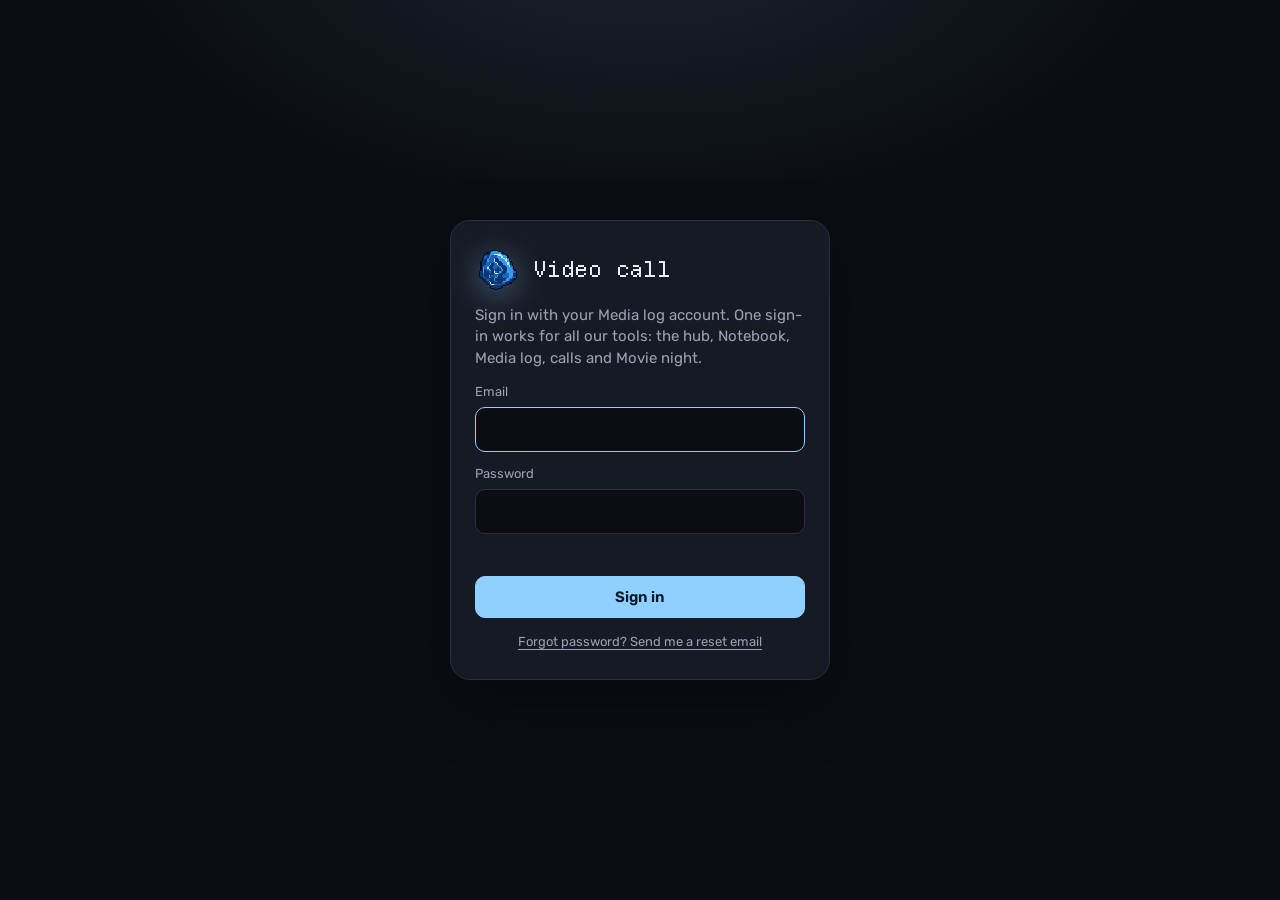
<file: notebook/call.html>
<!DOCTYPE html>
<html lang="en">
<head>
<meta charset="utf-8">
<meta name="viewport" content="width=device-width, initial-scale=1, viewport-fit=cover">
<meta name="robots" content="noindex">
<meta name="color-scheme" content="dark">
<title>Call</title>
<style>
@font-face { font-family: "Onest Variable"; font-display: swap; font-weight: 100 900; src: url(fonts/onest-latin-wght-normal.woff2) format("woff2-variations"); unicode-range: U+0000-00FF,U+2000-206F; }
@font-face { font-family: "Onest Variable"; font-display: swap; font-weight: 100 900; src: url(fonts/onest-cyrillic-wght-normal.woff2) format("woff2-variations"); unicode-range: U+0400-045F,U+0490-0491; }
:root { --bg: #0b0d13; --surface: #161a24; --surface-2: #1f2433; --ink: #eceef4; --muted: #9aa1b4; --faint: #6b7286; --line: #2a3040; --accent: #ff6b8d; --accent-ink: #1a0a10; --danger: #ff5a5f; --font: "Rubik Variable", "Onest Variable", "Segoe UI", system-ui, -apple-system, sans-serif; }
* { box-sizing: border-box; }
html, body { margin: 0; height: 100%; background: var(--bg); color: var(--ink); font: 15px/1.5 var(--font); -webkit-font-smoothing: antialiased; }
button { font: inherit; color: inherit; cursor: pointer; }
[hidden] { display: none !important; }
a { color: var(--accent); }
.center { min-height: 100%; display: grid; place-items: center; padding: 24px; }
.card { width: min(460px, 100%); display: grid; gap: 16px; justify-items: center; text-align: center; }
.av { width: 112px; height: 112px; border-radius: 50%; background: #7c6cf0 center/cover; display: grid; place-items: center; font-size: 46px; font-weight: 800; color: #fff; box-shadow: 0 0 0 6px var(--surface), 0 0 0 7px var(--line); }
.who { font-size: 26px; font-weight: 800; letter-spacing: -0.02em; margin: 0; }
.presence { color: var(--muted); margin: -10px 0 0; }
.presence[data-here="1"] { color: var(--accent); }
.presence[data-here="1"]::before { content: "● "; }
.btn { border: 1px solid var(--line); background: var(--surface-2); border-radius: 14px; padding: 12px 20px; font-weight: 700; display: inline-flex; gap: 8px; align-items: center; justify-content: center; }
.btn:hover:not(:disabled) { border-color: var(--muted); }
.btn:disabled { opacity: .45; cursor: default; }
.btn.go { background: var(--accent); border-color: var(--accent); color: var(--accent-ink); font-size: 17px; padding: 14px 30px; }
.btn.stop { background: var(--danger); border-color: var(--danger); color: #fff; }
.ghost { background: none; border: 0; color: var(--muted); font-size: 13px; text-decoration: underline; text-underline-offset: 3px; }
.status { min-height: 1.5em; color: var(--muted); font-size: 14px; }
.status[data-kind="ok"] { color: var(--accent); } .status[data-kind="warn"] { color: #ffc56e; } .status[data-kind="bad"] { color: #ff8f93; }
.tips { text-align: left; background: var(--surface); border: 1px solid var(--line); border-radius: 14px; padding: 12px 16px; color: var(--muted); font-size: 13.5px; width: 100%; }
.tips b { color: var(--ink); }
.tips ul { margin: 6px 0 0; padding-left: 18px; }
.row { display: flex; gap: 10px; flex-wrap: wrap; justify-content: center; }
.pulse { animation: pulse 1.6s ease-in-out infinite; }
@keyframes pulse { 0%, 100% { box-shadow: 0 0 0 6px var(--surface), 0 0 0 7px var(--line), 0 0 0 0 rgb(63 207 138 / .5); } 50% { box-shadow: 0 0 0 6px var(--surface), 0 0 0 7px var(--line), 0 0 0 26px rgb(63 207 138 / 0); } }

/* in call */
#incall { position: fixed; inset: 0; background: #000; }
.vwrap { position: absolute; overflow: hidden; background: #111520; display: grid; place-items: center; }
.vwrap video { width: 100%; height: 100%; object-fit: contain; background: #000; }
#remoteWrap { inset: 0; }
#selfWrap { right: 16px; bottom: 100px; width: min(260px, 30vw); aspect-ratio: 16 / 10; border-radius: 14px; border: 2px solid rgb(255 255 255 / .15); box-shadow: 0 10px 30px rgb(0 0 0 / .5); cursor: grab; touch-action: none; z-index: 2; }
#selfWrap video { object-fit: cover; transform: scaleX(-1); }
body.sharing #selfWrap video { transform: none; object-fit: contain; }
body.swapped #remoteWrap { inset: auto; right: 16px; bottom: 100px; width: min(260px, 30vw); aspect-ratio: 16 / 10; border-radius: 14px; z-index: 2; }
body.swapped #selfWrap { inset: 0 !important; width: auto; aspect-ratio: auto; border-radius: 0; border: 0; z-index: 1; }
.vwrap .ph { position: absolute; inset: 0; display: none; place-items: center; background: #111520; }
.vwrap.nocam .ph { display: grid; }
.vwrap.nocam video { opacity: 0; }
.ph .av { width: 96px; height: 96px; font-size: 40px; }
#selfWrap .ph .av { width: 48px; height: 48px; font-size: 20px; box-shadow: none; }
.topbar { position: absolute; left: 0; right: 0; top: 0; padding: max(12px, env(safe-area-inset-top)) 16px 30px; display: flex; gap: 12px; align-items: center; background: linear-gradient(rgb(0 0 0 / .7), transparent); z-index: 3; font-size: 14px; }
.topbar .nm { font-weight: 800; font-size: 16px; }
#timer { color: #ddd; font-variant-numeric: tabular-nums; }
#quality { margin-left: auto; color: #cfd3dd; font-size: 12.5px; background: rgb(0 0 0 / .45); padding: 3px 10px; border-radius: 99px; }
#quality[data-kind="direct"]::before { content: "● "; color: var(--accent); }
#quality[data-kind="relay"]::before { content: "● "; color: #ffc56e; }
.bar { position: absolute; left: 50%; bottom: max(18px, env(safe-area-inset-bottom)); transform: translateX(-50%); display: flex; gap: 10px; background: rgb(18 21 30 / .85); border: 1px solid rgb(255 255 255 / .1); padding: 10px; border-radius: 22px; backdrop-filter: blur(10px); z-index: 3; }
.cb { width: 54px; height: 54px; border-radius: 50%; border: 0; background: rgb(255 255 255 / .12); color: #fff; font-size: 22px; display: grid; place-items: center; }
.cb:hover { background: rgb(255 255 255 / .2); }
.cb.off { background: #fff; color: #111; }
.cb.on { background: var(--accent); color: var(--accent-ink); }
.cb.end { background: var(--danger); width: 64px; border-radius: 28px; }
.cb.small { width: 44px; height: 44px; font-size: 18px; align-self: center; }
#incall .status { position: absolute; left: 50%; top: 64px; transform: translateX(-50%); z-index: 3; background: rgb(0 0 0 / .55); padding: 4px 14px; border-radius: 99px; color: #eee; }
#incall .status:empty { display: none; }
#diag { position: absolute; left: 50%; top: 110px; transform: translateX(-50%); width: min(520px, calc(100vw - 32px)); background: #3a1c22; border: 1px solid #7a2f3c; color: #ffd6dd; padding: 12px 14px; border-radius: 14px; font-size: 14px; z-index: 4; }
.mock-banner { position: fixed; left: 50%; bottom: 10px; transform: translateX(-50%); z-index: 9; background: #161a26; border: 1px solid #2f3546; color: #cfd3dd; font-size: 12.5px; padding: 6px 12px; border-radius: 12px; width: max-content; max-width: calc(100vw - 20px); text-align: center; }
body[data-screen="incall"] .mock-banner { bottom: 100px; }
@media (max-width: 600px) { #selfWrap { width: 34vw; aspect-ratio: 3 / 4; bottom: 96px; } .cb { width: 48px; height: 48px; font-size: 19px; } .cb.small { display: none; } #quality { display: none; } }
.lobby-top { position: absolute; left: 0; right: 0; top: 0; display: flex; align-items: center; gap: 10px; padding: max(16px, env(safe-area-inset-top)) 20px 0; font-size: 17px; }
.lobby-top .logo { width: 34px; height: 34px; filter: drop-shadow(0 4px 12px color-mix(in srgb, var(--accent) 35%, transparent)); }
.lobby-top .grow { flex: 1; }
@font-face { font-family: "Departure Mono"; font-style: normal; font-display: swap; font-weight: 400; src: url(fonts/departure-mono-regular.woff2) format("woff2"); }

/* pixel titles */
h1, h2, h3, h4, .brand, .lobby-top > b, .who, .tips > b { font-family: "Departure Mono", "JetBrains Mono Variable", ui-monospace, monospace; font-weight: 400; letter-spacing: -0.02em; }
@font-face { font-family: "Rubik Variable"; font-style: normal; font-display: swap; font-weight: 300 900; src: url(fonts/rubik-latin-wght-normal.woff2) format("woff2-variations"); unicode-range: U+0000-00FF,U+0131,U+0152-0153,U+02BB-02BC,U+02C6,U+02DA,U+02DC,U+0304,U+0308,U+0329,U+2000-206F,U+20AC,U+2122,U+2191,U+2193,U+2212,U+2215,U+FEFF,U+FFFD; }
@font-face { font-family: "Rubik Variable"; font-style: normal; font-display: swap; font-weight: 300 900; src: url(fonts/rubik-latin-ext-wght-normal.woff2) format("woff2-variations"); unicode-range: U+0100-02BA,U+02BD-02C5,U+02C7-02CC,U+02CE-02D7,U+02DD-02FF,U+0304,U+0308,U+0329,U+1D00-1DBF,U+1E00-1E9F,U+1EF2-1EFF,U+2020,U+20A0-20AB,U+20AD-20C0,U+2113,U+2C60-2C7F,U+A720-A7FF; }
@font-face { font-family: "Rubik Variable"; font-style: normal; font-display: swap; font-weight: 300 900; src: url(fonts/rubik-cyrillic-wght-normal.woff2) format("woff2-variations"); unicode-range: U+0301,U+0400-045F,U+0490-0491,U+04B0-04B1,U+2116; }
@font-face { font-family: "Rubik Variable"; font-style: normal; font-display: swap; font-weight: 300 900; src: url(fonts/rubik-cyrillic-ext-wght-normal.woff2) format("woff2-variations"); unicode-range: U+0460-052F,U+1C80-1C8A,U+20B4,U+2DE0-2DFF,U+A640-A69F,U+FE2E-FE2F; }
@font-face { font-family: "JetBrains Mono Variable"; font-style: normal; font-display: swap; font-weight: 100 800; src: url(fonts/jetbrains-mono-latin-wght-normal.woff2) format("woff2-variations"); unicode-range: U+0000-00FF,U+0131,U+0152-0153,U+02BB-02BC,U+02C6,U+02DA,U+02DC,U+0304,U+0308,U+0329,U+2000-206F,U+20AC,U+2122,U+2191,U+2193,U+2212,U+2215,U+FEFF,U+FFFD; }
@font-face { font-family: "JetBrains Mono Variable"; font-style: normal; font-display: swap; font-weight: 100 800; src: url(fonts/jetbrains-mono-latin-ext-wght-normal.woff2) format("woff2-variations"); unicode-range: U+0100-02BA,U+02BD-02C5,U+02C7-02CC,U+02CE-02D7,U+02DD-02FF,U+0304,U+0308,U+0329,U+1D00-1DBF,U+1E00-1E9F,U+1EF2-1EFF,U+2020,U+20A0-20AB,U+20AD-20C0,U+2113,U+2C60-2C7F,U+A720-A7FF; }
@font-face { font-family: "JetBrains Mono Variable"; font-style: normal; font-display: swap; font-weight: 100 800; src: url(fonts/jetbrains-mono-cyrillic-wght-normal.woff2) format("woff2-variations"); unicode-range: U+0301,U+0400-045F,U+0490-0491,U+04B0-04B1,U+2116; }
@font-face { font-family: "JetBrains Mono Variable"; font-style: normal; font-display: swap; font-weight: 100 800; src: url(fonts/jetbrains-mono-cyrillic-ext-wght-normal.woff2) format("woff2-variations"); unicode-range: U+0460-052F,U+1C80-1C8A,U+20B4,U+2DE0-2DFF,U+A640-A69F,U+FE2E-FE2F; }
</style>
</head>
<body>
<!-- lobby -->
<div class="center" id="lobby">
  <div class="lobby-top" id="lobbyTop"><span class="logo" data-icon="call"></span><b>Video call</b><span class="grow"></span></div>
  <div class="card">
    <div id="signin" hidden>
      <p class="who">Sign in first</p>
      <p class="presence">Sign in with your usual account to call.</p>
    </div>
    <div class="card" id="lobbyMain">
      <div class="av" id="avatar">?</div>
      <p class="who" id="who">…</p>
      <p class="presence" id="presence"></p>
      <button class="btn go" id="callBtn" type="button">📞 Video call</button>
      <button class="btn" id="noteBtn" type="button" hidden>💌 Send her a note to come here</button>
      <div class="status" id="status"></div>
      <button class="ghost" id="notifBtn" type="button" hidden>Show a pop-up when a call comes in while this tab is in the background</button>
      <div class="tips">
        <b>Good to know</b>
        <ul>
          <li>Keep this page open in a tab when you're free, so you hear the ring.</li>
          <li><b>Watching a film together:</b> open Movie night in another tab, then press 🖥 here and pick that <b>Chrome tab</b> with <b>“Also share tab audio”</b> on. Headphones stop the film echoing into your mic.</li>
          <li>The green or yellow dot at the top of a call says whether you're connected <b>directly</b> or through a <b>relay</b>.</li>
        </ul>
      </div>
      <div class="row"><a href="/hub/" class="ghost">← All our tools</a><a href="./" class="ghost">Notebook</a></div>
    </div>
  </div>
</div>

<!-- ringing -->
<div class="center" id="ringing" hidden>
  <div class="card">
    <div class="av pulse" id="ringAv">📞</div>
    <p class="who" id="ringText"></p>
    <p class="presence" id="ringSub"></p>
    <div class="row">
      <button class="btn go" id="acceptBtn" type="button">Answer</button>
      <button class="btn stop" id="declineBtn" type="button">Decline</button>
    </div>
  </div>
</div>

<!-- in call -->
<div id="incall" hidden>
  <div class="vwrap" id="remoteWrap"><video id="remote" autoplay playsinline></video><div class="ph"><div class="av" id="remoteAv">?</div></div></div>
  <div class="vwrap" id="selfWrap"><video id="self" autoplay playsinline muted></video><div class="ph"><div class="av">🙈</div></div></div>
  <div class="topbar"><span class="nm" id="remoteName"></span><span id="timer">0:00</span><span id="quality">Connecting…</span></div>
  <div class="status" id="status2"></div>
  <div id="diag" hidden></div>
  <div class="bar">
    <button class="cb" id="micBtn" type="button" aria-label="Microphone">🎙️</button>
    <button class="cb" id="camBtn" type="button" aria-label="Camera">📷</button>
    <button class="cb" id="shareBtn" type="button" aria-label="Share screen">🖥</button>
    <button class="cb small" id="flipBtn" type="button" title="Switch camera" aria-label="Switch camera">🔄</button>
    <button class="cb small" id="swapBtn" type="button" title="Swap big and small video" aria-label="Swap videos">⇄</button>
    <button class="cb small" id="fsBtn" type="button" title="Full screen (F)" aria-label="Full screen">⤢</button>
    <button class="cb end" id="hangBtn" type="button" title="Hang up" aria-label="Hang up">📞</button>
  </div>
</div>
<script src="config.js?v=959e5c99"></script>
<script src="../media-log/config.js" onerror="void 0"></script>
<script type="module" src="call.js?v=959e5c99"></script>
</body>
</html>
</file>
<file: media-log/style.css>
/* ---- fonts (bundled, so nothing loads from font CDNs) ---- */
@font-face { font-family: "Onest Variable"; font-style: normal; font-display: swap; font-weight: 100 900; src: url(fonts/onest-cyrillic-ext-wght-normal.woff2) format("woff2-variations"); unicode-range: U+0460-052F,U+1C80-1C8A,U+20B4,U+2DE0-2DFF,U+A640-A69F,U+FE2E-FE2F; }
@font-face { font-family: "Onest Variable"; font-style: normal; font-display: swap; font-weight: 100 900; src: url(fonts/onest-cyrillic-wght-normal.woff2) format("woff2-variations"); unicode-range: U+0301,U+0400-045F,U+0490-0491,U+04B0-04B1,U+2116; }
@font-face { font-family: "Onest Variable"; font-style: normal; font-display: swap; font-weight: 100 900; src: url(fonts/onest-latin-ext-wght-normal.woff2) format("woff2-variations"); unicode-range: U+0100-02BA,U+02BD-02C5,U+02C7-02CC,U+02CE-02D7,U+02DD-02FF,U+0304,U+0308,U+0329,U+1D00-1DBF,U+1E00-1E9F,U+1EF2-1EFF,U+2020,U+20A0-20AB,U+20AD-20C0,U+2113,U+2C60-2C7F,U+A720-A7FF; }
@font-face { font-family: "Onest Variable"; font-style: normal; font-display: swap; font-weight: 100 900; src: url(fonts/onest-latin-wght-normal.woff2) format("woff2-variations"); unicode-range: U+0000-00FF,U+0131,U+0152-0153,U+02BB-02BC,U+02C6,U+02DA,U+02DC,U+0304,U+0308,U+0329,U+2000-206F,U+20AC,U+2122,U+2191,U+2193,U+2212,U+2215,U+FEFF,U+FFFD; }
@font-face { font-family: "Rubik Variable"; font-style: normal; font-display: swap; font-weight: 300 900; src: url(fonts/rubik-latin-wght-normal.woff2) format("woff2-variations"); unicode-range: U+0000-00FF,U+0131,U+0152-0153,U+02BB-02BC,U+02C6,U+02DA,U+02DC,U+0304,U+0308,U+0329,U+2000-206F,U+20AC,U+2122,U+2191,U+2193,U+2212,U+2215,U+FEFF,U+FFFD; }
@font-face { font-family: "Rubik Variable"; font-style: normal; font-display: swap; font-weight: 300 900; src: url(fonts/rubik-latin-ext-wght-normal.woff2) format("woff2-variations"); unicode-range: U+0100-02BA,U+02BD-02C5,U+02C7-02CC,U+02CE-02D7,U+02DD-02FF,U+0304,U+0308,U+0329,U+1D00-1DBF,U+1E00-1E9F,U+1EF2-1EFF,U+2020,U+20A0-20AB,U+20AD-20C0,U+2113,U+2C60-2C7F,U+A720-A7FF; }
@font-face { font-family: "Rubik Variable"; font-style: normal; font-display: swap; font-weight: 300 900; src: url(fonts/rubik-cyrillic-wght-normal.woff2) format("woff2-variations"); unicode-range: U+0301,U+0400-045F,U+0490-0491,U+04B0-04B1,U+2116; }
@font-face { font-family: "Rubik Variable"; font-style: normal; font-display: swap; font-weight: 300 900; src: url(fonts/rubik-cyrillic-ext-wght-normal.woff2) format("woff2-variations"); unicode-range: U+0460-052F,U+1C80-1C8A,U+20B4,U+2DE0-2DFF,U+A640-A69F,U+FE2E-FE2F; }
@font-face { font-family: "JetBrains Mono Variable"; font-style: normal; font-display: swap; font-weight: 100 800; src: url(fonts/jetbrains-mono-latin-wght-normal.woff2) format("woff2-variations"); unicode-range: U+0000-00FF,U+0131,U+0152-0153,U+02BB-02BC,U+02C6,U+02DA,U+02DC,U+0304,U+0308,U+0329,U+2000-206F,U+20AC,U+2122,U+2191,U+2193,U+2212,U+2215,U+FEFF,U+FFFD; }
@font-face { font-family: "JetBrains Mono Variable"; font-style: normal; font-display: swap; font-weight: 100 800; src: url(fonts/jetbrains-mono-latin-ext-wght-normal.woff2) format("woff2-variations"); unicode-range: U+0100-02BA,U+02BD-02C5,U+02C7-02CC,U+02CE-02D7,U+02DD-02FF,U+0304,U+0308,U+0329,U+1D00-1DBF,U+1E00-1E9F,U+1EF2-1EFF,U+2020,U+20A0-20AB,U+20AD-20C0,U+2113,U+2C60-2C7F,U+A720-A7FF; }
@font-face { font-family: "JetBrains Mono Variable"; font-style: normal; font-display: swap; font-weight: 100 800; src: url(fonts/jetbrains-mono-cyrillic-wght-normal.woff2) format("woff2-variations"); unicode-range: U+0301,U+0400-045F,U+0490-0491,U+04B0-04B1,U+2116; }
@font-face { font-family: "JetBrains Mono Variable"; font-style: normal; font-display: swap; font-weight: 100 800; src: url(fonts/jetbrains-mono-cyrillic-ext-wght-normal.woff2) format("woff2-variations"); unicode-range: U+0460-052F,U+1C80-1C8A,U+20B4,U+2DE0-2DFF,U+A640-A69F,U+FE2E-FE2F; }
@font-face { font-family: "Departure Mono"; font-style: normal; font-display: swap; font-weight: 400; src: url(fonts/departure-mono-regular.woff2) format("woff2"); }

/* ---- sign-in / first-run screens ---- */
.gate { min-height: 100vh; display: grid; place-items: center; padding: 24px 16px; }
.gate-card { width: min(380px, 100%); background: var(--surface); border: 1px solid var(--line); border-radius: 16px; padding: 24px; display: grid; gap: 14px; }
.gate-card h1 { font-size: 30px; }
.gate-card p { margin: 0; color: var(--muted); }
.gate-card .f { grid-column: auto; }
.gate-card .btn.primary { justify-content: center; padding: 10px 14px; }
.gate-msg { font-size: 14px; color: var(--accent-text, var(--accent)); min-height: 1.2em; }
.gate-msg.ok { color: var(--good); }

/* ---- account menu ---- */
.acct { position: relative; }
.acct-btn { border: 1px solid var(--line); background: var(--surface); border-radius: 999px; padding: 3px 10px 3px 3px; display: inline-flex; gap: 6px; align-items: center; font-weight: 600; }
.acct-btn .av { width: 30px; height: 30px; line-height: 30px; font-size: 11px; }
.acct-menu { position: absolute; right: 0; top: calc(100% + 6px); background: var(--surface); border: 1px solid var(--line); border-radius: 12px; padding: 6px; min-width: 240px; box-shadow: 0 10px 30px rgb(0 0 0 / .12); z-index: 8; display: grid; }
.acct-menu .who-am-i { padding: 8px 10px; font-size: 13px; color: var(--muted); border-bottom: 1px solid var(--line); margin-bottom: 4px; overflow-wrap: anywhere; }
.acct-menu button { background: none; border: 0; text-align: left; padding: 8px 10px; border-radius: 8px; font-weight: 500; }
.acct-menu button:hover { background: var(--bg); }

/* ---- online search results ---- */
.results { display: grid; gap: 6px; max-height: 300px; overflow: auto; }
.result { display: grid; grid-template-columns: 40px 1fr; gap: 10px; align-items: center; text-align: left; border: 1px solid var(--line); background: var(--bg); border-radius: 10px; padding: 6px; }
.result:hover { border-color: var(--muted); }
.result .thumb { width: 40px; aspect-ratio: 2/3; border-radius: 5px; background: var(--line); overflow: hidden; }
.result .thumb img { width: 100%; height: 100%; object-fit: cover; display: block; }
.result b { display: block; font-weight: 600; line-height: 1.25; overflow-wrap: anywhere; }
.result span { font-size: 12px; color: var(--muted); }
.seasons { display: flex; gap: 6px; flex-wrap: wrap; }
.seasons .chip { font-size: 13px; padding: 4px 10px; }
.source-note { font-size: 12px; color: var(--muted); }

.offline { position: fixed; top: 10px; left: 50%; transform: translateX(-50%); background: var(--ink); color: var(--bg); border-radius: 999px; padding: 6px 14px; font-size: 13px; z-index: 30; }

/* ---- avatars & profile ---- */
.av { overflow: hidden; }
.av.has-img { background: var(--line); }
.av img { width: 100%; height: 100%; object-fit: cover; display: block; border-radius: 50%; }
.av-xl { width: 72px !important; height: 72px !important; line-height: 72px !important; font-size: 24px !important; }
.profile-modal { width: min(440px, 100%); }
.pf-top { display: flex; gap: 16px; align-items: center; }
.pf-actions { display: grid; gap: 4px; justify-items: start; }
.pf-field { display: grid; gap: 6px; }
.pf-field label { font-size: 12px; font-weight: 600; color: var(--muted); text-transform: uppercase; letter-spacing: .05em; }
.pf-field input { border: 1px solid var(--line); background: var(--bg); border-radius: 9px; padding: 8px 10px; }
.swatches { display: flex; gap: 8px; flex-wrap: wrap; }
.swatch { width: 30px; height: 30px; border-radius: 50%; border: 0; box-shadow: 0 0 0 2px var(--surface), 0 0 0 3px transparent; }
.swatch[aria-pressed="true"] { box-shadow: 0 0 0 2px var(--surface), 0 0 0 4px var(--ink); }

/* ---- own-pace rows ---- */
.pace { display: grid; gap: 7px; }
.pace-row { display: grid; grid-template-columns: 20px 1fr auto 70px; gap: 8px; align-items: center; min-height: 28px; font-variant-numeric: tabular-nums; }
.pace-row .bar { height: 6px; }
.pace-txt { font-size: 13px; color: var(--muted); white-space: nowrap; }
.pace-txt.num-txt { color: var(--ink); font-weight: 600; }
.pace-txt.done { color: var(--good); font-weight: 600; }
.pace-name { font-size: 13px; font-weight: 600; }
.pace-btns { display: flex; gap: 4px; justify-content: flex-end; }
.step.sm { width: 28px; height: 28px; font-size: 16px; border-radius: 8px; }
.ratings { display: inline-flex; gap: 8px; }
.rating-chip { display: inline-flex; align-items: center; gap: 4px; font-size: 13px; color: var(--ink); font-variant-numeric: tabular-nums; }
.rating-chip .av { width: 18px; height: 18px; line-height: 18px; font-size: 8px; }
#f-pace-wrap { margin-top: 6px; }

/* ---- always dark (both of you prefer it) ---- */
html:root:root, html:root[data-theme] {
  --bg: #0f121a; --surface: #181c27; --ink: #eceef4; --muted: #9aa1b4; --line: #282d3b;
  --accent: #ff6b8d; --accent-ink: #1a0a10; --accent-text: #ff6b8d; --danger: #ff7a7a;
  --t-anime: #3987e5; --t-tv: #d95926; --t-movie: #199e70; --t-game: #c98500;
  --t-book: #d55181; --t-manga: #008300; --t-other: #9085e9; --t-podcast: #e66767; --good: #3fcf9f;
  color-scheme: dark;
}
/* ---- accent colors (chosen per person in the account menu) ---- */
html:root:root[data-accent="rose"] { --accent: #ff6b8d; --accent-ink: #1a0a10; --accent-text: #ff6b8d; }
html:root:root[data-accent="blue"] { --accent: #4d9fff; --accent-ink: #06121f; --accent-text: #4d9fff; }
html:root:root[data-accent="yellow"] { --accent: #ffc933; --accent-ink: #2a1f00; --accent-text: #ffc933; }
html:root:root[data-accent="purple"] { --accent: #a585ff; --accent-ink: #140a26; --accent-text: #a585ff; }
html:root:root[data-accent="orange"] { --accent: #ff8a4c; --accent-ink: #1f0c02; --accent-text: #ff8a4c; }
html:root:root[data-accent="green"] { --accent: #3fcf8a; --accent-ink: #03150c; --accent-text: #3fcf8a; }
html:root:root[data-accent="teal"] { --accent: #3fcfc4; --accent-ink: #021614; --accent-text: #3fcfc4; }
html:root:root[data-accent="red"] { --accent: #ff5a5f; --accent-ink: #1f0506; --accent-text: #ff5a5f; }
html:root:root[data-accent="pink"] { --accent: #ffb3cf; --accent-ink: #2a0f1b; --accent-text: #ffb3cf; }
html:root:root[data-accent="peach"] { --accent: #ffc29e; --accent-ink: #2a1306; --accent-text: #ffc29e; }
html:root:root[data-accent="butter"] { --accent: #ffe69a; --accent-ink: #272003; --accent-text: #ffe69a; }
html:root:root[data-accent="mint"] { --accent: #a6ebc9; --accent-ink: #06201a; --accent-text: #a6ebc9; }
html:root:root[data-accent="sky"] { --accent: #a8d8ff; --accent-ink: #061826; --accent-text: #a8d8ff; }
html:root:root[data-accent="lavender"] { --accent: #c9b8ff; --accent-ink: #170f2e; --accent-text: #c9b8ff; }
.acct-accents { padding: 8px 10px 10px; border-top: 1px solid var(--line); margin-top: 4px; display: grid; gap: 8px; }
.acct-accents span { font-size: 12px; font-weight: 600; color: var(--muted); text-transform: uppercase; letter-spacing: .05em; }
.acct-accents .swatches { gap: 7px; }
.acct-accents .swatch { width: 26px; height: 26px; }

/* ---- dropdowns: even padding, custom arrow with room on the right ---- */
html .f select, html select.sort {
  -webkit-appearance: none; appearance: none;
  background-image: url("data:image/svg+xml,%3Csvg xmlns='http://www.w3.org/2000/svg' viewBox='0 0 12 8'%3E%3Cpath d='M1 1.5l5 5 5-5' fill='none' stroke='%239aa1b4' stroke-width='1.8' stroke-linecap='round' stroke-linejoin='round'/%3E%3C/svg%3E");
  background-repeat: no-repeat; background-position: right 12px center; background-size: 11px 8px;
  padding-left: 10px; padding-right: 34px; cursor: pointer;
}
html .f select option, html select.sort option { background: var(--surface); color: var(--ink); }

/* Optical alignment: the top row's text and dots sit a few px below their box top, so nudge the cover to match. */
.card > .cover { margin-top: 2px; }
.card .card-top { min-height: 22px; align-items: center; }

/* ---- year in review summary ---- */
.year-summary { display: grid; grid-template-columns: 1fr 1fr; gap: 12px; }
.year-summary.solo { grid-template-columns: 1fr; }
.sum-panel, .who-panel { gap: 14px; align-content: start; }
.sum-head { display: flex; align-items: baseline; gap: 10px; }
.sum-big { font: 800 44px/1 var(--font-display); letter-spacing: -0.03em; font-variant-numeric: tabular-nums; }
.sum-k { color: var(--muted); font-size: 14px; font-weight: 600; }
.type-break { display: grid; grid-template-columns: repeat(auto-fill, minmax(110px, 1fr)); gap: 8px 16px; }
.tb { display: flex; align-items: center; gap: 8px; font-size: 14px; }
.tb span { color: var(--muted); }
.tb b { margin-left: auto; font-variant-numeric: tabular-nums; }
.who-rows { display: grid; gap: 12px; }
.who-row { display: grid; grid-template-columns: 26px minmax(0, 110px) 1fr 28px; gap: 10px; align-items: center; }
.who-row .av { width: 26px; height: 26px; line-height: 26px; font-size: 10px; }
.who-row .nm { font-weight: 600; overflow: hidden; text-overflow: ellipsis; white-space: nowrap; }
.who-row b { text-align: right; font-variant-numeric: tabular-nums; font-size: 16px; }
.wbar { height: 6px; border-radius: 99px; background: color-mix(in srgb, var(--muted) 18%, transparent); overflow: hidden; }
.wbar i { display: block; height: 100%; background: var(--accent); border-radius: 99px; }
.who-foot { color: var(--muted); font-size: 13px; border-top: 1px solid var(--line); padding-top: 10px; }
@media (max-width: 640px) { .year-summary { grid-template-columns: 1fr; } }

/* ---- year in review cover wall ----
   Each item spans 4 rows of a shared grid (subgrid): cover / title / rating / type,
   so the rating and type lines line up across a row even when a title wraps. */
.wall { row-gap: 24px; }
.wall-item { grid-row: span 4; display: grid; grid-template-rows: subgrid; row-gap: 0; gap: 0; align-content: start; }
.wall-item .cover { margin-bottom: 10px; }
.wall-item .t { font-weight: 600; font-size: 14px; line-height: 1.3; display: -webkit-box; -webkit-line-clamp: 2; -webkit-box-orient: vertical; overflow: hidden; align-self: start; }
.wall-item .wr { margin-top: 6px; font-size: 13px; color: var(--muted); font-variant-numeric: tabular-nums; white-space: nowrap; line-height: 1.3; }
.wall-item .wr b { color: var(--ink); font-weight: 700; }
.wall-item .wr .muted { color: var(--muted); opacity: .75; }
.wall-item .wg { margin-top: 4px; display: flex; align-items: center; gap: 6px; font-size: 12px; color: var(--muted); line-height: 1.3; min-width: 0; }
.wall-item .wg .dot { width: 8px; height: 8px; flex: none; }
.wall-item .wg span { white-space: nowrap; overflow: hidden; text-overflow: ellipsis; }
@supports not (grid-template-rows: subgrid) { .wall-item { grid-row: auto; grid-template-rows: auto auto auto auto; } }

/* ---- avatar centering: center the circle in its row and the initials in the circle ---- */
.av { display: inline-grid !important; place-items: center; line-height: 1 !important; }
.av img { grid-area: 1 / 1; }
#acctAvWrap { display: flex; }
.acct-btn { line-height: 1; min-height: 38px; }
.panel .legend { margin-bottom: 8px; }
.av.av-together { background: color-mix(in srgb, var(--accent) 22%, var(--surface)); color: var(--accent-text, var(--accent)); }
/* Top row of a card: keep type and owner on one line; shorten the owner label if space runs out. */
.card .card-top { flex-wrap: nowrap; }
.card .card-top .type { min-width: 0; white-space: nowrap; overflow: hidden; }
.card .card-top .ppl { min-width: 0; }
.card .card-top .ppl-l { overflow: hidden; text-overflow: ellipsis; white-space: nowrap; min-width: 0; }
.card .card-top .pill { flex: none; }

/* ---- rating labels ---- */
.rating-label { font-size: 12px; font-weight: 600; color: var(--muted); margin-right: 6px; }
.ratings { align-items: center; }
.ratings .rating-label { margin-right: 0; }
.rating-chip small { color: var(--muted); font-weight: 500; font-size: 11px; margin-left: 1px; }
.rating-chip + .rating-chip { margin-left: 2px; }

/* ---- safe areas (iPhone notch / home bar, Android gesture bar) ---- */
.wrap { padding-left: max(20px, env(safe-area-inset-left)); padding-right: max(20px, env(safe-area-inset-right)); padding-bottom: max(64px, calc(env(safe-area-inset-bottom) + 88px)); }

/* ---- phones ---- */
@media (max-width: 600px) {
  html .wrap { padding-top: max(16px, env(safe-area-inset-top)); padding-left: max(14px, env(safe-area-inset-left)); padding-right: max(14px, env(safe-area-inset-right)); gap: 14px; }
  /* header: title + avatar on one line, stats under it, Library/Year switch full width */
  html header { display: grid; grid-template-columns: 1fr auto; grid-template-areas: "title acct" "nav nav"; align-items: center; gap: 12px 10px; }
  html header > div:first-child { grid-area: title; min-width: 0; }
  html header h1 { font-size: 26px; }
  html header .stats { font-size: 13px; margin-top: 4px; }
  html .head-right { display: contents; }
  html .views { grid-area: nav; display: grid; grid-template-columns: 1fr 1fr; }
  html .views a { text-align: center; padding: 8px 6px; }
  html .acct { grid-area: acct; align-self: start; }
  html .acct-btn { padding: 3px; }
  html .acct-btn #acctName { display: none; }
  /* Add becomes a round button in the bottom-right corner */
  html #addBtn { position: fixed; right: max(16px, env(safe-area-inset-right)); bottom: max(16px, calc(env(safe-area-inset-bottom) + 12px)); z-index: 9; width: 56px; height: 56px; border-radius: 50%; padding: 0; justify-content: center; box-shadow: 0 8px 24px rgb(0 0 0 / .35); }
  html #addBtn .add-txt { display: none; }
  html #addBtn .add-plus { font-size: 28px; line-height: 1; font-weight: 500; }
  html .toast { bottom: max(84px, calc(env(safe-area-inset-bottom) + 84px)); }
  /* filter rows scroll sideways instead of wrapping into several lines */
  html #who, html #types { flex-wrap: nowrap; overflow-x: auto; scrollbar-width: none; margin: 0 -14px; padding: 2px 14px; scroll-padding: 14px; }
  html #who::-webkit-scrollbar, html #types::-webkit-scrollbar, html .tabs::-webkit-scrollbar { display: none; }
  html #who .chip, html #types .chip { flex: none; padding-top: 4px; padding-bottom: 4px; font-size: 14px; }
  html .who-label { flex: none; }
  html .tabs { scrollbar-width: none; margin: 0 -14px; padding: 0 14px; }
  html .tab { padding: 8px 10px; font-size: 14px; }
  html .controls { gap: 10px; }
  html .controls > .row:last-child { flex-wrap: nowrap; }
  html .search { flex: 1 1 auto; padding: 8px 10px; font-size: 14px; }
  html select.sort { flex: none; width: 150px; font-size: 14px; }
  html #list { margin-top: 12px !important; }
}
.wrap { grid-template-columns: minmax(0, 1fr); }
#libraryView, #yearView, .controls { min-width: 0; }
.controls { grid-template-columns: minmax(0, 1fr); }
@media (max-width: 600px) {
  html .who-label { display: none; }
  html #who { gap: 6px; }
  html #who .chip { font-size: 13px; padding: 4px 10px; }
  html #who .chip[data-who]:not([data-who="all"]):not([data-who="together"]) { padding-left: 4px; }
  html #types { gap: 6px; }
  html #types .chip { font-size: 13px; padding: 4px 10px; }
}

/* ---- reviews ---- */
.foot-right { display: inline-flex; align-items: center; gap: 10px; margin-left: auto; }
.rev-ind { display: inline-flex; align-items: center; gap: 3px; color: var(--muted); font-size: 12px; font-weight: 600; }
.sr { position: absolute; width: 1px; height: 1px; overflow: hidden; clip: rect(0 0 0 0); white-space: nowrap; }
.review-f textarea { min-height: 84px; }
.other-reviews { display: grid; gap: 8px; margin-top: 6px; }
.other-review { border: 1px solid var(--line); background: color-mix(in srgb, var(--bg) 60%, var(--surface)); border-radius: 10px; padding: 10px 12px; }
.other-review .or-head { display: flex; align-items: center; gap: 8px; font-size: 13px; }
.other-review .or-head .or-date { color: var(--muted); margin-left: auto; font-size: 12px; }
.other-review p { margin: 6px 0 0; white-space: pre-wrap; overflow-wrap: anywhere; font-size: 14px; line-height: 1.5; }
.other-review.empty-r { display: flex; align-items: center; gap: 8px; color: var(--muted); font-size: 13px; }

/* ---- Who's in + progress mode ---- */
#f-people-wrap { gap: 8px; }
#f-people { gap: 8px; }
.pace-block { display: grid; gap: 8px; margin-top: 10px; padding-top: 12px; border-top: 1px solid var(--line); }
.sub-label { font-size: 12px; font-weight: 600; color: var(--muted); text-transform: uppercase; letter-spacing: .05em; }
.seg { display: grid; grid-template-columns: 1fr 1fr; background: var(--bg); border: 1px solid var(--line); border-radius: 11px; padding: 3px; gap: 3px; }
.seg button { border: 0; background: transparent; color: var(--muted); font-weight: 600; font-size: 14px; padding: 8px 10px; border-radius: 8px; }
.seg button:hover { color: var(--ink); }
.seg button[aria-pressed="true"] { background: var(--ink); color: var(--bg); }
.pace-block .hint { margin: 0; line-height: 1.45; }
.pace-partner { color: var(--ink) !important; opacity: .8; }

/* ---- form sections ---- */
.f.sec { font-size: 13px; font-weight: 700; color: var(--ink); letter-spacing: .01em; padding-top: 16px; margin-top: 4px; border-top: 1px solid var(--line); }
.f.sec.first { padding-top: 0; margin-top: 0; border-top: 0; }
#f-people-wrap { margin-top: 4px; }
#f-people-wrap { margin-top: 4px; padding-top: 16px; border-top: 1px solid var(--line); }
#f-people-wrap > .sec-label { font-size: 13px; font-weight: 700; color: var(--ink); text-transform: none; letter-spacing: .01em; }
.pace-block { border-top: 0; padding-top: 0; margin-top: 8px; }

/* ---- logo ---- */
.brand { display: flex; align-items: center; gap: 12px; }
.logo { width: 38px; height: 38px; flex: none; display: inline-block; }
.logo svg { width: 100%; height: 100%; display: block; filter: drop-shadow(0 4px 10px color-mix(in srgb, var(--accent) 30%, transparent)); }
@media (max-width: 600px) { html .logo { width: 30px; height: 30px; } html .brand { gap: 10px; } }
.seg.seg3 { grid-template-columns: repeat(3, 1fr); }
.seg.seg-sm button { font-size: 13px; padding: 7px 4px; }
#f-unit-seg { height: 40px; align-items: stretch; }
#f-unit-seg button { padding: 0 4px; }

/* ---- year summary: every type and stat, zeros dimmed ---- */
html .type-break { grid-template-columns: repeat(auto-fill, minmax(118px, 168px)); gap: 10px 26px; }
html .tb { gap: 8px; min-width: 0; }
html .tb span { min-width: 0; overflow: hidden; text-overflow: ellipsis; white-space: nowrap; }
html .tb b { margin-left: auto; padding-left: 4px; }
.tb.zero span, .tb.zero b { opacity: .45; }
.tb.zero .dot { opacity: .5; }
html .tiles { grid-template-columns: repeat(auto-fill, minmax(132px, 1fr)); }
.tile.zero .v { color: var(--muted); opacity: .6; }
@media (max-width: 600px) { html .type-break { grid-template-columns: repeat(2, minmax(0, 1fr)); } html .tiles { grid-template-columns: repeat(2, 1fr); } }
.legend .zero { opacity: .45; }

/* ---- breathing room around the header ---- */
html header .stats { margin-top: 10px; }
html header { padding-bottom: 14px; margin-bottom: 4px; border-bottom: 1px solid var(--line); }
@media (max-width: 600px) { html header .stats { margin-top: 8px; } html header { padding-bottom: 12px; } }
/* Standalone numbers read better with proportional digits ("11" not "1 1"). */
html header .stats, html header .stats b, html .sum-big, html .tile .v, html .year-pick span { font-variant-numeric: proportional-nums; }
html header { padding-top: 12px; padding-bottom: 22px; }
@media (max-width: 600px) { html header { padding-top: 6px; padding-bottom: 16px; } }
.cover-hint { font-size: 12px; color: var(--accent-text, var(--accent)); line-height: 1.35; max-width: 140px; }
@media (max-width: 520px) { .cover-hint { max-width: none; grid-column: 1 / -1; } }

/* ---- review popup ---- */
.rev-ind { border: 0; background: transparent; padding: 4px 6px; margin: -4px -2px; border-radius: 8px; cursor: pointer; }
.rev-ind:hover, .rev-ind[aria-expanded="true"] { color: var(--ink); background: color-mix(in srgb, var(--muted) 16%, transparent); }
.rev-pop { position: fixed; z-index: 25; width: min(320px, calc(100vw - 24px)); max-height: min(60vh, 420px); overflow: auto; background: var(--surface); border: 1px solid var(--line); border-radius: 14px; padding: 12px 14px; box-shadow: 0 14px 40px rgb(0 0 0 / .45); display: grid; gap: 10px; }
.rp-title { font-weight: 700; font-size: 14px; }
.rp-item { display: grid; gap: 4px; padding-top: 10px; border-top: 1px solid var(--line); }
.rp-head { display: flex; align-items: center; gap: 8px; font-size: 13px; }
.rp-rate { margin-left: auto; font-weight: 700; font-variant-numeric: tabular-nums; }
.rp-rate small { color: var(--muted); font-weight: 500; font-size: 11px; }
.rp-item p { margin: 0; font-size: 14px; line-height: 1.5; white-space: pre-wrap; overflow-wrap: anywhere; display: -webkit-box; -webkit-line-clamp: 8; -webkit-box-orient: vertical; overflow: hidden; }
.rp-open { justify-self: start; border: 1px solid var(--line); background: transparent; border-radius: 8px; padding: 5px 10px; font-size: 13px; font-weight: 600; }
.rp-open:hover { border-color: var(--muted); }

/* ---- form messages ---- */
.form-msg { background: color-mix(in srgb, var(--danger, #ff7a7a) 14%, transparent); color: var(--danger, #ff7a7a); border-radius: 10px; padding: 9px 12px; font-size: 14px; }
.discard-bar { display: flex; align-items: center; justify-content: space-between; gap: 10px; flex-wrap: wrap; background: var(--bg); border: 1px solid var(--line); border-radius: 10px; padding: 8px 10px 8px 14px; font-size: 14px; font-weight: 600; }
#editForm [aria-invalid="true"] { border-color: var(--danger, #ff7a7a) !important; }
/* ---- very narrow phones (≤360px) ---- */
@media (max-width: 360px) {
  html .card { grid-template-columns: 60px minmax(0, 1fr); gap: 10px; padding: 10px; }
  html .card > .cover { width: 60px; }
  html .prog { gap: 6px; }
  html .num { width: 48px; }
  html .of { font-size: 13px; overflow-wrap: anywhere; }
  html .pace-row { grid-template-columns: 20px minmax(0, 1fr) auto 62px; gap: 6px; }
}
.card > :not(.cover) { min-width: 0; }
.prog .of { min-width: 0; }

/* ---- dialogs: blurred backdrop, fixed header with ×, buttons always reachable ---- */
html .overlay { background: rgb(6 8 14 / .55); -webkit-backdrop-filter: blur(10px) saturate(.8); backdrop-filter: blur(10px) saturate(.8); overscroll-behavior: contain; }
html .modal { overscroll-behavior: contain; touch-action: pan-y; overflow-x: hidden; -webkit-overflow-scrolling: touch; padding-top: 0; padding-bottom: 0; box-shadow: 0 24px 60px rgb(0 0 0 / .5); }
.modal-head { position: sticky; top: 0; z-index: 3; display: flex; align-items: center; justify-content: space-between; gap: 12px; margin: 0 -20px; padding: 16px 16px 12px 20px; background: var(--surface); border-bottom: 1px solid transparent; }
.modal-head h2 { margin: 0; }
.x-btn { width: 36px; height: 36px; flex: none; border-radius: 50%; border: 1px solid var(--line); background: var(--bg); color: var(--muted); display: grid; place-items: center; padding: 0; }
.x-btn:hover { color: var(--ink); border-color: var(--muted); }
html .modal > .modal-actions { position: sticky; bottom: 0; z-index: 3; margin: 0 -20px; padding: 12px 20px max(14px, env(safe-area-inset-bottom)); background: var(--surface); border-top: 1px solid var(--line); }
/* page behind an open dialog can't move */
html.modal-open, html.modal-open body { overflow: hidden; }
html.modal-open body { position: fixed; left: 0; right: 0; width: 100%; }
/* filter rows only scroll sideways */
html .tabs, html #who, html #types { overflow-y: hidden; overscroll-behavior-x: contain; touch-action: pan-x; }
@media (max-width: 600px) {
  html .tabs, html #who, html #types { touch-action: pan-x pan-y; }
  /* iPhone zooms the page into any field with text under 16px, which then lets the
     whole page slide around. 16px fields stop that. */
  html input, html select, html textarea { font-size: 16px !important; }
  html .overlay { padding: 8px; align-items: end; }
  html .modal { max-height: calc(100% - 8px); border-radius: 18px; }
}
.field-err { color: var(--danger, #ff7a7a); font-size: 13px; font-weight: 600; margin-top: 2px; }

/* ---- "You haven't saved yet" popup ---- */
.unsaved-pop { position: fixed; inset: 0; z-index: 30; display: grid; place-items: center; padding: 20px; background: rgb(6 8 14 / .45); }
.unsaved-card { width: min(320px, 100%); background: var(--surface); border: 1px solid var(--line); border-radius: 16px; padding: 18px; display: grid; gap: 8px; box-shadow: 0 20px 50px rgb(0 0 0 / .5); text-align: center; }
.unsaved-card b { font-size: 17px; }
.unsaved-card p { margin: 0 0 8px; color: var(--muted); font-size: 14px; }
.unsaved-card .row { display: grid; grid-template-columns: 1fr 1fr; gap: 8px; }
.unsaved-card .btn { justify-content: center; padding: 10px; }

/* ---- genre filter ---- */
html select.genre { max-width: 190px; }
html select.genre.on { border-color: var(--accent); color: var(--ink); background-color: color-mix(in srgb, var(--accent) 12%, var(--surface)); }
html select.genre:disabled { opacity: .5; cursor: default; }
@media (max-width: 600px) {
  html .controls > .row:last-child { flex-wrap: wrap; }
  html .controls > .row:last-child .search { flex: 1 1 100%; }
  html .controls > .row:last-child select.sort { flex: 1 1 0; width: auto; max-width: none; min-width: 0; }
}

/* ---- genre chips ---- */
.genre-f { position: relative; }
.chips-input { display: flex; flex-wrap: wrap; gap: 6px; align-items: center; border: 1px solid var(--line); background: var(--bg); border-radius: 9px; padding: 6px 8px; min-height: 40px; cursor: text; }
.chips-input:focus-within { outline: 2px solid var(--accent); outline-offset: 1px; }
.g-chips { display: contents; }
.g-chip { display: inline-flex; align-items: center; gap: 2px; background: color-mix(in srgb, var(--accent) 16%, var(--surface)); border: 1px solid color-mix(in srgb, var(--accent) 35%, transparent); border-radius: 999px; padding: 2px 4px 2px 10px; font-size: 13px; font-weight: 600; }
.g-chip button { border: 0; background: transparent; color: var(--muted); width: 22px; height: 22px; border-radius: 50%; font-size: 16px; line-height: 1; padding: 0; display: grid; place-items: center; }
.g-chip button:hover { color: var(--ink); background: color-mix(in srgb, var(--muted) 20%, transparent); }
html #genreEntry { border: 0 !important; background: transparent !important; outline: none; padding: 4px 2px; flex: 1 1 120px; min-width: 100px; width: auto; }
.g-suggest { position: absolute; left: 0; right: 0; top: 100%; z-index: 6; margin-top: 4px; background: var(--surface); border: 1px solid var(--line); border-radius: 10px; padding: 4px; box-shadow: 0 12px 30px rgb(0 0 0 / .4); display: grid; max-height: 220px; overflow: auto; }
.g-opt { text-align: left; border: 0; background: transparent; padding: 8px 10px; border-radius: 7px; font-size: 14px; }
.g-opt:hover, .g-opt[aria-selected="true"] { background: var(--bg); }

/* ---- games with no ending ---- */
.endless-note { color: var(--muted); font-size: 13px; }
.check-row { display: flex !important; gap: 10px; align-items: flex-start; text-transform: none !important; letter-spacing: 0 !important; font-size: 14px !important; color: var(--ink) !important; font-weight: 400 !important; cursor: pointer; background: var(--bg); border: 1px solid var(--line); border-radius: 10px; padding: 10px 12px; }
.check-row input { width: 18px !important; height: 18px; margin: 2px 0 0; accent-color: var(--accent); flex: none; padding: 0 !important; }
.check-row span { display: grid; gap: 2px; }
.check-row small { color: var(--muted); font-size: 13px; line-height: 1.4; }

/* progress: bar with percentage, steppers side by side */
.bar-row { display: flex; align-items: center; gap: 10px; }
.bar-row .bar { flex: 1; }
.bar-row.placeholder { visibility: hidden; }
.bar-row .pct { font-size: 12px; font-weight: 600; color: var(--muted); font-variant-numeric: tabular-nums; min-width: 3ch; text-align: right; }
.prog .of { margin-left: 2px; }
.pace-txt .pct { margin-left: 6px; font-size: 11px; color: var(--muted); font-weight: 600; }

/* swipe between status tabs */
@keyframes slideL { from { opacity: .3; transform: translateX(28px); } to { opacity: 1; transform: none; } }
@keyframes slideR { from { opacity: .3; transform: translateX(-28px); } to { opacity: 1; transform: none; } }
#list.slide-l { animation: slideL .22s ease-out; }
#list.slide-r { animation: slideR .22s ease-out; }
#list { touch-action: pan-y pinch-zoom; }
@media (prefers-reduced-motion: reduce) { #list.slide-l, #list.slide-r { animation: none; } }

/* paste a copied cover image (shown on touch screens) */
.paste-btn { display: none; align-items: center; justify-content: center; gap: 6px; width: 100%; min-height: 38px; padding: 8px 10px; border-radius: 10px; border: 1px solid var(--line); background: var(--bg); color: var(--ink); font: inherit; font-size: 14px; font-weight: 600; cursor: pointer; }
.paste-btn:active { border-color: var(--accent); }
@media (hover: none) and (pointer: coarse) { .paste-btn { display: flex; } }

/* ===== New features ===== */
/* header inbox button */
.icon-btn { position: relative; width: 40px; height: 40px; border-radius: 11px; border: 1px solid var(--line); background: var(--surface); color: var(--muted); display: grid; place-items: center; padding: 0; cursor: pointer; }
.icon-btn:hover, .icon-btn.has { color: var(--ink); border-color: var(--muted); }
.icon-btn .count { position: absolute; top: -6px; right: -6px; min-width: 18px; height: 18px; padding: 0 5px; border-radius: 99px; background: var(--accent); color: var(--accent-ink); font: 700 11px/18px var(--font-body); text-align: center; box-shadow: 0 0 0 2px var(--bg); }

/* card marks */
.fav-mark { display: inline-flex; align-items: center; gap: 1px; color: var(--accent-text, var(--accent)); margin-left: 8px; text-transform: none; letter-spacing: 0; }
.fav-mark b { font-size: 11px; }
.again-mark { display: inline-flex; align-items: center; gap: 3px; margin-left: 8px; color: #3fcfc4; white-space: nowrap; text-transform: none; letter-spacing: 0; }
.again-mark b { font-size: 11px; font-weight: 700; font-variant-numeric: tabular-nums; }
.times { color: var(--ink); font-weight: 700; }
.wait-note { font-size: 13px; color: var(--muted); }
.pill.waiting { background: color-mix(in srgb, #7aa7ff 16%, transparent); color: #9dbdff; }
.note-ind { display: inline-flex; align-items: center; gap: 3px; border: 0; background: none; color: var(--muted); font: 600 12px var(--font-body); padding: 4px; border-radius: 6px; cursor: pointer; }
.note-ind:hover { color: var(--ink); }
.fav-filter { padding: 7px 12px; border-radius: 10px; color: var(--muted); }
.fav-filter[aria-pressed="true"] { color: var(--accent-ink); background: var(--accent); border-color: var(--accent); }

/* nudges */
.nudges { display: grid; gap: 10px; }
.nudge { background: var(--surface); border: 1px solid var(--line); border-radius: 12px; padding: 12px 14px; display: grid; gap: 10px; }
.nudge.backup { display: flex; flex-wrap: wrap; justify-content: space-between; align-items: center; gap: 10px; border-left: 3px solid var(--accent); }
.nudge.stale { border-left: 3px solid #9dbdff; }
.ng-head { display: flex; flex-wrap: wrap; align-items: baseline; gap: 4px 10px; }
.ng-head .linkish { margin-left: auto; font-size: 13px; }
.ng-row { display: flex; flex-wrap: wrap; justify-content: space-between; align-items: center; gap: 8px; padding-top: 8px; border-top: 1px solid var(--line); }
.ng-t { display: grid; gap: 1px; min-width: 0; }
.ng-t b { overflow-wrap: anywhere; }
.ng-acts { display: flex; gap: 6px; flex-wrap: wrap; }

/* Up next together */
.upnext { gap: 10px; }
.un-head { display: flex; align-items: baseline; gap: 10px; }
.un-row { display: flex; gap: 14px; overflow-x: auto; padding-bottom: 4px; scroll-snap-type: x proximity; overscroll-behavior-x: contain; }
.un-item { width: 96px; flex: none; display: grid; gap: 4px; align-content: start; scroll-snap-align: start; }
.un-cover { position: relative; width: 96px; cursor: pointer; font-size: 28px; }
.un-n { position: absolute; top: 5px; left: 5px; width: 22px; height: 22px; border-radius: 50%; background: var(--accent); color: var(--accent-ink); font: 800 12px/22px var(--font-body); text-align: center; box-shadow: 0 2px 6px rgb(0 0 0 / .35); }
.un-t { font-weight: 600; font-size: 13px; line-height: 1.25; overflow-wrap: anywhere; display: -webkit-box; -webkit-line-clamp: 2; -webkit-box-orient: vertical; overflow: hidden; }
.un-s { font-size: 12px; color: var(--muted); }
.un-on { color: var(--accent-text, var(--accent)); font-weight: 600; }
.un-acts { display: flex; gap: 4px; }
.un-acts button { flex: 1; height: 26px; border-radius: 7px; border: 1px solid var(--line); background: var(--bg); color: var(--muted); font-size: 15px; line-height: 1; padding: 0; cursor: pointer; }
.un-acts button:hover:not(:disabled) { color: var(--ink); border-color: var(--muted); }
.un-acts button:disabled { opacity: .35; cursor: default; }

/* edit form additions */
.suggest-block { display: grid; gap: 8px; margin-top: 10px; }
.suggest-more { display: grid; gap: 8px; padding-left: 4px; }
.check-row.small { padding: 8px 10px; }
.people-pick.dim { opacity: .45; }
#f-queue-wrap { margin-top: 10px; }
.tag-chip { background: color-mix(in srgb, var(--muted) 16%, transparent) !important; }
.again-f { display: flex; flex-wrap: wrap; align-items: center; gap: 6px 10px; }
.ep-f { display: grid; gap: 8px; }
.ep-notes { display: grid; gap: 6px; }
.ep-note { display: grid; grid-template-columns: auto auto 1fr auto; gap: 8px; align-items: start; background: var(--bg); border: 1px solid var(--line); border-radius: 10px; padding: 8px 10px; }
.ep-note p { margin: 0; overflow-wrap: anywhere; font-size: 14px; }
.ep-at { font-size: 12px; font-weight: 700; color: var(--muted); white-space: nowrap; padding-top: 2px; }
.ep-del { border: 0; background: none; color: var(--muted); font-size: 16px; line-height: 1; padding: 0 2px; cursor: pointer; }
.ep-locked { font-size: 13px; color: var(--muted); border: 1px dashed var(--line); border-radius: 10px; padding: 8px 10px; }
.ep-add { display: grid; grid-template-columns: auto 1fr auto; gap: 8px; align-items: center; }
.ep-at-in { display: inline-flex; align-items: center; gap: 6px; font-size: 13px; color: var(--muted); font-weight: 600; }
.ep-at-in input { width: 68px !important; }
.fav-f { align-self: end; }
.fav-toggle { display: block; cursor: pointer; text-transform: none !important; letter-spacing: 0 !important; }
.fav-toggle input { position: absolute; opacity: 0; width: 1px; height: 1px; }
.fav-toggle > span { display: inline-flex; align-items: center; gap: 8px; width: 100%; justify-content: center; border: 1px solid var(--line); background: var(--bg); border-radius: 9px; padding: 8px 10px; color: var(--muted); font-size: 14px; font-weight: 600; }
.fav-toggle input:checked + span { color: var(--accent-text, var(--accent)); border-color: color-mix(in srgb, var(--accent) 60%, var(--line)); background: color-mix(in srgb, var(--accent) 10%, var(--bg)); }
.fav-toggle input:focus-visible + span { outline: 2px solid var(--accent); outline-offset: 2px; }

/* recommendations */
.inbox-body { display: grid; gap: 10px; }
.ib-sec { font-size: 12px; font-weight: 700; color: var(--muted); text-transform: uppercase; letter-spacing: .05em; margin-top: 6px; }
.ib-row { display: grid; grid-template-columns: 56px 1fr; gap: 12px; background: var(--bg); border: 1px solid var(--line); border-radius: 12px; padding: 10px; }
.ib-row .cover { width: 56px; font-size: 20px; }
.ib-main { display: grid; gap: 4px; min-width: 0; align-content: start; }
.ib-t b { overflow-wrap: anywhere; }
.ib-m { font-size: 13px; color: var(--muted); display: flex; align-items: center; gap: 6px; flex-wrap: wrap; }
.ib-m .dot { width: 8px; height: 8px; border-radius: 50%; background: var(--c); display: inline-block; }
.ib-note { margin: 2px 0 0; font-size: 14px; font-style: italic; overflow-wrap: anywhere; }
.ib-acts { display: flex; flex-wrap: wrap; gap: 6px; align-items: center; margin-top: 4px; }
.ib-state { font-size: 13px; color: var(--muted); margin-right: 4px; }

/* activity calendar */
.activity { --hc: 11px; }
.streaks { display: flex; flex-wrap: wrap; gap: 4px 14px; font-size: 13px; color: var(--muted); }
.streaks b { color: var(--ink); font-size: 15px; }
.heat-scroll { overflow-x: auto; padding-bottom: 4px; }
.heat-months { display: grid; gap: 3px; font-size: 11px; color: var(--muted); height: 14px; width: max-content; }
.heat-months span { white-space: nowrap; }
.heat { display: grid; grid-template-rows: repeat(7, var(--hc)); grid-auto-flow: column; grid-auto-columns: var(--hc); gap: 3px; width: max-content; }
.hc { display: block; width: var(--hc); height: var(--hc); border-radius: 3px; background: color-mix(in srgb, var(--muted) 14%, transparent); }
.hc.l1 { background: color-mix(in srgb, var(--accent) 35%, var(--surface)); }
.hc.l2 { background: color-mix(in srgb, var(--accent) 58%, var(--surface)); }
.hc.l3 { background: color-mix(in srgb, var(--accent) 80%, var(--surface)); }
.hc.l4 { background: var(--accent); }
.hc.out { visibility: hidden; }
.hc.future { opacity: .35; }
.heat-legend { display: flex; flex-wrap: wrap; align-items: center; gap: 4px; font-size: 12px; color: var(--muted); }
.heat-legend .hc { --hc: 11px; }
.heat-legend .hint { font-size: 12px; margin-left: 6px; }
@media (min-width: 900px) { .activity { --hc: 13px; } }

/* taste match */
.taste-top { display: flex; align-items: center; gap: 16px; }
.taste-big { font: 800 44px/1 var(--font-display); color: var(--accent-text, var(--accent)); letter-spacing: -0.02em; font-variant-numeric: tabular-nums; }
.taste-cols { display: grid; grid-template-columns: repeat(auto-fit, minmax(240px, 1fr)); gap: 12px 20px; }
.taste-cols .sum-k { margin-bottom: 4px; }
.taste-row { display: flex; align-items: center; gap: 10px; width: 100%; background: none; border: 0; border-top: 1px solid var(--line); padding: 7px 0; text-align: left; cursor: pointer; }
.taste-row .tt { flex: 1; min-width: 0; font-weight: 600; font-size: 14px; overflow: hidden; text-overflow: ellipsis; white-space: nowrap; }
.taste-row:hover .tt { text-decoration: underline; }

/* wrapped */
.year-head .wrapped-btn { margin-left: auto; }
.wrap-modal { width: min(720px, 100%); }
.wr-grid { display: grid; grid-template-columns: repeat(3, minmax(0, 1fr)); gap: 10px; }
.wr-card { background: var(--bg); border: 1px solid var(--line); border-radius: 14px; padding: 14px; display: grid; gap: 4px; align-content: start; min-width: 0; }
.wr-card.hero { grid-column: span 2; background: color-mix(in srgb, var(--accent) 14%, var(--bg)); border-color: color-mix(in srgb, var(--accent) 40%, var(--line)); }
.wr-card.wide { grid-column: span 2; }
.wr-big { font: 800 34px/1.05 var(--font-display); letter-spacing: -0.02em; overflow-wrap: anywhere; }
.wr-card.hero .wr-big { font-size: 56px; color: var(--accent-text, var(--accent)); }
.wr-card.long .wr-big { font-size: 22px; line-height: 1.15; }
.wr-k { color: var(--muted); font-size: 13px; font-weight: 600; }
.wr-sub { font-size: 13px; color: var(--ink); opacity: .85; }
.wr-covers { display: flex; gap: 6px; margin-top: 6px; }
.wr-covers .cover { width: 46px; font-size: 16px; }
@media (max-width: 600px) { .wr-grid { grid-template-columns: repeat(2, minmax(0, 1fr)); } .wr-card.hero .wr-big { font-size: 44px; } .year-head .wrapped-btn { margin-left: 0; } }

/* backup + install */
.backup-quick { gap: 8px; }
.install-body p { margin: 0 0 10px; }
.steps { list-style: none; padding: 0; margin: 0 0 12px; display: grid; gap: 10px; }
.steps li { display: flex; gap: 10px; align-items: flex-start; }
.steps .n { width: 24px; height: 24px; border-radius: 50%; background: var(--accent); color: var(--accent-ink); font-weight: 800; font-size: 13px; display: grid; place-items: center; flex: none; }

/* home-screen app: keep clear of the notch */
@media (display-mode: standalone) { html body { padding-top: env(safe-area-inset-top); } }

@media (max-width: 600px) {
  .ep-add { grid-template-columns: auto 1fr; }
  .ep-add .btn { grid-column: 1 / -1; justify-content: center; }
  .head-right .icon-btn { width: 38px; height: 38px; }
}

/* Up next: compact horizontal cards */
.upnext { padding: 12px 14px; }
.un-item { width: 230px; grid-template-columns: 52px 1fr; gap: 10px; background: var(--bg); border: 1px solid var(--line); border-radius: 12px; padding: 8px; }
.un-cover { width: 52px; font-size: 18px; }
.un-n { width: 18px; height: 18px; font-size: 10px; line-height: 18px; top: 3px; left: 3px; }
.un-body { display: grid; gap: 3px; align-content: start; min-width: 0; }
.un-acts button { height: 24px; }
#nudges, #upnext { margin-bottom: 14px; }
@media (min-width: 700px) { html .tiles { grid-template-columns: repeat(4, minmax(0, 1fr)); } }
.un-item .un-cover { width: 52px; font-size: 18px; position: relative; }
@media (max-width: 600px) {
  html header { grid-template-columns: 1fr auto auto; grid-template-areas: "title inbox acct" "nav nav nav"; }
  html .inbox-btn { grid-area: inbox; align-self: start; width: 38px; height: 38px; border-radius: 50%; }
  html .un-item { width: 210px; }
}
html .inbox-body, html .install-body { padding-bottom: max(20px, env(safe-area-inset-bottom)); }

/* favourites view */
#favView { min-width: 0; }
.fav-item .cover { position: relative; }
.fav-who { position: absolute; right: 5px; bottom: 5px; display: flex; }
.fav-who .av { width: 22px; height: 22px; line-height: 22px; font-size: 9px; box-shadow: 0 0 0 2px var(--surface); }
.fav-who .av + .av { margin-left: -6px; }
@media (max-width: 600px) { html .views { grid-template-columns: 1fr 1fr 1fr; } html .views a { padding: 8px 4px; font-size: 14px; } }

/* Recommendations as a view */
#recsView { min-width: 0; }
.recs-panel { padding: 4px 16px 6px; }
.views a { position: relative; }
.nav-count { display: inline-block; min-width: 18px; height: 18px; padding: 0 5px; margin-left: 6px; border-radius: 99px; background: var(--accent); color: var(--accent-ink); font: 700 11px/18px var(--font-body); text-align: center; vertical-align: 1px; }
@media (max-width: 600px) {
  html header { grid-template-columns: 1fr auto; grid-template-areas: "title acct" "nav nav"; }
  html .views.four { grid-template-columns: 1fr 1fr; }
  html .views.four a { padding: 8px 4px; }
}
.ib-m { display: block; }
.ib-m .dot { margin-right: 6px; vertical-align: 1px; }
@media (max-width: 600px) { html .recs-panel { background: none; border: 0; padding: 0; } html .ib-row { grid-template-columns: 48px 1fr; } html .ib-row .cover { width: 48px; } }
html .modal.profile-modal { width: min(460px, 100%); grid-template-columns: minmax(0, 1fr); }
html .modal.profile-modal > * { grid-column: 1 / -1; }

.home-link { display: inline-flex; align-items: center; gap: inherit; color: inherit; text-decoration: none; border-radius: 10px; }
.home-link:hover .logo { filter: brightness(1.08); }
.heat-months { margin-bottom: 6px; }

/* ---- Trophy Room ---- */
html:root {
  --tr-bronze: #d98b4f; --tr-silver: #c9d2e0; --tr-gold: #f5c84c;
  --tr-variety: #a585ff; --tr-size: #ff8a4c; --tr-together: #ff6b8d; --tr-rewatches: #3fcfc4; --tr-fun: #ffc933;
  --tr-lv: var(--accent); --tr-lv2: color-mix(in srgb, var(--accent) 55%, #ffffff); --tr-swamp: var(--accent); --tr-track: #2a2f3e;
}
#trophyView { min-width: 0; display: grid; gap: 22px; }
.tr-head { gap: 14px; }
.tr-cards { display: grid; gap: 12px; }
.tr-card { --c: var(--tr-lv); display: flex; align-items: center; gap: 16px; background: var(--bg); border: 1px solid var(--line); border-radius: 14px; padding: 14px 16px; min-width: 0; }
.tr-card.p2 { --c: var(--tr-lv2); }
.tr-card.swamp { --c: var(--tr-swamp); background: linear-gradient(135deg, color-mix(in srgb, var(--c) 12%, transparent), var(--bg) 60%); border-color: color-mix(in srgb, var(--c) 35%, transparent); }
.tr-av { position: relative; flex: none; }
.tr-av .av { width: 52px; height: 52px; font-size: 18px; line-height: 52px; }
.tr-av .av.has-img img { width: 100%; height: 100%; object-fit: cover; border-radius: 50%; display: block; }
.tr-av .tr-lv { position: absolute; right: -6px; bottom: -6px; }
.tr-lv { --s: 26px; width: var(--s); height: var(--s); border-radius: 8px; transform: rotate(45deg); background: var(--c, var(--tr-lv)); box-shadow: 0 0 0 3px var(--bg); display: inline-flex; align-items: center; justify-content: center; flex: none; }
.tr-lv > span { transform: rotate(-45deg); font: 800 11px/1 var(--font-body); color: var(--bg); font-variant-numeric: tabular-nums; }
.tr-lv.sm { --s: 22px; border-radius: 6px; box-shadow: none; }
.tr-lv.sm > span { font-size: 10px; }
.tr-lv.swamp { --c: var(--tr-swamp); }
.tr-door { width: 52px; height: 52px; border-radius: 50%; flex: none; display: flex; align-items: center; justify-content: center; color: var(--c); background: color-mix(in srgb, var(--c) 14%, transparent); border: 2px solid var(--c); }
.tr-card-main { flex: 1; min-width: 0; display: grid; gap: 6px; }
.tr-card-top { display: flex; justify-content: space-between; align-items: baseline; gap: 8px 12px; flex-wrap: wrap; }
.tr-card-top b { font-size: 16px; }
.tr-title { color: var(--c); }
.tr-xp { color: var(--muted); font-size: 13px; font-variant-numeric: tabular-nums; white-space: nowrap; }
.tr-bar { height: 8px; border-radius: 99px; background: var(--tr-track); overflow: hidden; }
.tr-bar i { display: block; height: 100%; background: var(--c); border-radius: 99px; }
.tr-card-sub { color: var(--muted); font-size: 12.5px; }
.tr-card-sub em { font-style: normal; color: var(--ink); font-weight: 600; }
.tr-how { border-top: 1px solid var(--line); padding-top: 10px; }
.tr-how + .tr-how { padding-top: 10px; }
.tr-how summary { cursor: pointer; font-weight: 600; color: var(--muted); }
.tr-how summary:hover { color: var(--ink); }
.tr-how-grid { display: grid; grid-template-columns: repeat(auto-fit, minmax(260px, 1fr)); gap: 12px 28px; margin-top: 10px; }
.tr-how h4 { margin: 0 0 6px; font-size: 13px; text-transform: uppercase; letter-spacing: .04em; color: var(--muted); }
.tr-how table { width: 100%; border-collapse: collapse; font-size: 14px; }
.tr-how td { padding: 4px 0; border-bottom: 1px solid var(--line); }
.tr-how td + td { text-align: right; color: var(--muted); white-space: nowrap; padding-left: 12px; font-variant-numeric: tabular-nums; }
.tr-note { margin: 10px 0 0; color: var(--muted); font-size: 13px; }
.tr-levels ol { list-style: none; margin: 0; padding: 0; display: grid; gap: 6px; }
.tr-levels li { display: flex; align-items: center; gap: 12px; font-size: 14px; opacity: .55; }
.tr-levels li.past { opacity: .85; }
.tr-levels li.cur { opacity: 1; font-weight: 700; }
.tr-levels li .tr-lv { margin: 2px 3px; }
.tr-need { margin-left: auto; color: var(--muted); font-size: 12px; font-weight: 400; font-variant-numeric: tabular-nums; }
.tr-bar-row { display: flex; justify-content: space-between; align-items: center; gap: 10px; flex-wrap: wrap; }
.tr-who { display: flex; gap: 6px; flex-wrap: wrap; }
.tr-who .chip { padding-left: 6px; }
.tr-who .chip[aria-pressed="true"] .av { background: var(--bg); color: var(--ink); }
.tr-count { color: var(--muted); font-size: 14px; }
.tr-count b { color: var(--ink); }
.tr-sec { display: grid; gap: 12px; min-width: 0; }
.tr-sec h2 { margin: 0; font: 800 20px/1.2 var(--font-display); display: flex; align-items: center; gap: 8px 10px; flex-wrap: wrap; }
.tr-sec h2 .muted { font: 500 14px var(--font-body); color: var(--muted); }
.tr-dot { width: 11px; height: 11px; border-radius: 50%; background: var(--c); display: inline-block; }
.tr-genres { display: grid; grid-template-columns: repeat(auto-fill, minmax(300px, 1fr)); gap: 12px; }
.tr-genre { gap: 10px; padding: 14px 12px 12px; }
.tr-genre-top { display: flex; justify-content: space-between; align-items: baseline; gap: 8px; padding: 0 4px; }
.tr-genre-top .muted { color: var(--muted); font-size: 13px; }
.tr-tiers { display: grid; grid-template-columns: repeat(3, minmax(0, 1fr)); gap: 6px; }
.tr-grid { display: grid; grid-template-columns: repeat(auto-fill, minmax(150px, 1fr)); gap: 12px; }
.tr-grid .tr-badge { background: var(--surface); border: 1px solid var(--line); border-radius: 14px; padding: 16px 10px 14px; }
.tr-badge { display: flex; flex-direction: column; align-items: center; gap: 8px; text-align: center; min-width: 0; }
.tr-badge b { font-size: 13.5px; line-height: 1.2; overflow-wrap: anywhere; }
.tr-desc { font-size: 12px; color: var(--muted); line-height: 1.35; }
.tr-ring { position: relative; width: 60px; height: 60px; border-radius: 50%; flex: none; display: flex; align-items: center; justify-content: center;
  color: var(--muted); background: var(--bg); border: 2px dashed var(--line); }
.tr-ring svg { opacity: .45; }
.tr-badge:not(.on) b { color: var(--muted); }
.tr-badge.on .tr-ring { color: var(--c); border: 2px solid var(--c);
  background: radial-gradient(circle at 50% 35%, color-mix(in srgb, var(--c) 22%, transparent), color-mix(in srgb, var(--c) 7%, transparent) 70%);
  box-shadow: 0 0 0 4px color-mix(in srgb, var(--c) 8%, transparent), inset 0 0 0 3px var(--bg); }
.tr-badge.on .tr-ring svg { opacity: 1; }
.tr-prog { position: absolute; bottom: -9px; left: 50%; transform: translateX(-50%); background: var(--surface); border: 1px solid var(--line); border-radius: 99px; padding: 1px 7px; font: 700 10.5px/1.5 var(--font-body); color: var(--muted); white-space: nowrap; font-variant-numeric: tabular-nums; }
/* Line badges up across neighbouring cards: every card in a row shares the same
   row heights (ring / name / description), so icons and text sit level. */
.tr-ring { margin-bottom: 6px; }
.tr-genres { grid-auto-rows: auto; }
.tr-genre { grid-row: span 4; grid-template-rows: subgrid; row-gap: 10px; align-content: start; }
.tr-tiers { grid-row: span 3; display: grid; grid-template-rows: subgrid; row-gap: 6px; }
.tr-tiers .tr-badge { grid-row: span 3; display: grid; grid-template-rows: subgrid; row-gap: 6px; justify-items: center; align-items: start; }
.tr-grid { grid-auto-rows: auto; }
.tr-grid .tr-badge { grid-row: span 3; display: grid; grid-template-rows: subgrid; row-gap: 6px; justify-items: center; align-items: start; }
@media (max-width: 600px) {
  html .views.five { grid-template-columns: repeat(6, 1fr); }
  html .views.five a { grid-column: span 2; padding: 8px 4px; }
  html .views.five a:nth-child(n+4) { grid-column: span 3; }
  html .views:not(.five) { grid-template-columns: 1fr 1fr; }
  .tr-card { padding: 12px; gap: 14px; }
  .tr-card-top b { font-size: 15px; }
  .tr-av .av, .tr-door { width: 46px; height: 46px; line-height: 46px; }
  .tr-genres { grid-template-columns: minmax(0, 1fr); }
  .tr-grid { grid-template-columns: repeat(2, minmax(0, 1fr)); gap: 10px; }
  .tr-sec h2 { font-size: 18px; }
}

/* the badge you just unlocked, after jumping from the toast */
@keyframes tr-just { 0%, 100% { box-shadow: 0 0 0 0 color-mix(in srgb, var(--c) 0%, transparent); } 30%, 70% { box-shadow: 0 0 0 4px color-mix(in srgb, var(--c) 70%, transparent), 0 0 28px color-mix(in srgb, var(--c) 45%, transparent); } }
.tr-badge.just { border-radius: 14px; animation: tr-just 1.3s ease-in-out 2; }
.tr-grid .tr-badge.just { border-color: var(--c); }
@media (prefers-reduced-motion: reduce) { .tr-badge.just { animation: none; box-shadow: 0 0 0 3px var(--c); } }

.g-hint { margin-top: 6px; font-size: 13px; color: var(--muted); }
.g-hint .linkish { font-size: 13px; }

html .acct-accents .swatches { display: grid; grid-template-columns: repeat(8, 22px); gap: 8px 6px; }
html .acct-accents .swatch { width: 22px; height: 22px; }

/* Help & FAQ */
footer a { color: inherit; }
footer a:hover { color: var(--ink); }
.faq { max-width: 760px; display: grid; gap: 8px; }
.faq-head { display: flex; justify-content: space-between; align-items: baseline; gap: 10px; flex-wrap: wrap; margin-bottom: 4px; }
.faq-head h2 { margin: 0; font: 800 26px/1.2 var(--font-display); }
.faq h3 { margin: 18px 0 2px; font-size: 13px; text-transform: uppercase; letter-spacing: .05em; color: var(--muted); }
.faq details { background: var(--surface); border: 1px solid var(--line); border-radius: 12px; }
.faq summary { cursor: pointer; padding: 12px 16px; font-weight: 600; list-style: none; display: flex; justify-content: space-between; gap: 12px; }
.faq summary::-webkit-details-marker { display: none; }
.faq summary::after { content: "+"; color: var(--muted); font-weight: 500; font-size: 18px; line-height: 1; }
.faq details[open] summary::after { content: "−"; }
.faq details > div { padding: 0 16px 12px; color: var(--muted); line-height: 1.55; }
.faq details > div p { margin: 0 0 8px; }
.faq details > div b { color: var(--ink); }

/* Phones: card footers get room to breathe. The "Finished …" line takes its own
   row and the rating/notes sit on the row under it; anything that doesn't fit wraps. */
@media (max-width: 600px) {
  html .foot { flex-wrap: wrap; row-gap: 8px; column-gap: 10px; line-height: 1.35; }
  html .foot .foot-done { flex: 1 1 100%; }
  html .foot .foot-right { flex-wrap: wrap; justify-content: flex-end; row-gap: 6px; }
  html .foot .ratings { flex-wrap: wrap; justify-content: flex-end; }
}

/* Own-pace rows share one set of columns, so both progress bars are the same length
   even when the text beside them differs ("✓ Feb 2" vs "✓ Jan 12"). */
html .pace { grid-template-columns: 20px minmax(0, 1fr) auto 70px; column-gap: 8px; }
html .pace-row { grid-column: 1 / -1; grid-template-columns: subgrid; }
@media (max-width: 600px) { html .pace { grid-template-columns: 20px minmax(0, 1fr) auto 62px; column-gap: 6px; } }

/* Phones in landscape are wider than 600px but iPhone still zooms into small fields,
   so any touch screen gets 16px fields. */
@media (hover: none) and (pointer: coarse) {
  html input, html select, html textarea { font-size: 16px !important; }
}
.gate { min-height: 100svh; }
/* Quick double taps on buttons (e.g. "+" twice) count as two taps, not a zoom. */
button, a, label, select, summary, .chip, .step, .tab { touch-action: manipulation; }

.pf-pick { cursor: pointer; display: inline-block; border-radius: 50%; }
label.btn { cursor: pointer; display: inline-flex; align-items: center; justify-content: center; }

.paste-box { margin-top: 2px; min-height: 52px; width: 100%; box-sizing: border-box; font-size: 15px !important; border: 2px dashed var(--accent); border-radius: 10px; padding: 14px 12px; font-size: 16px; color: var(--muted); background: var(--bg); outline: none; caret-color: transparent; user-select: text; -webkit-user-select: text; }
.paste-box:empty::before { content: attr(data-ph); color: var(--muted); pointer-events: none; }
.paste-box:focus { border-style: solid; }

/* ---- toast: full available width on phones, close button ---- */
html .toast { left: 0; right: 0; margin-inline: auto; transform: none; width: max-content; max-width: min(560px, calc(100% - 32px)); flex-wrap: wrap; row-gap: 8px; padding: 10px 42px 10px 16px; }
html .toast #toastMsg { flex: 1 1 180px; min-width: 0; line-height: 1.35; }
html .toast .toast-x { position: absolute; top: 50%; right: 6px; transform: translateY(-50%); background: transparent; color: inherit; opacity: .55; padding: 7px; border-radius: 8px; display: grid; place-items: center; }
html .toast .toast-x:hover { opacity: 1; background: rgb(0 0 0 / .08); }

/* ---- iPhone Safari: date fields have a built-in minimum width and centred text that
   push them past their column. Make them behave like the other inputs. ---- */
.f { min-width: 0; }
.f input[type="date"] { -webkit-appearance: none; appearance: none; display: block; box-sizing: border-box; width: 100%; max-width: 100%; min-width: 0; min-height: calc(1.3em + 18px); text-align: left; }
.f input[type="date"]::-webkit-date-and-time-value { text-align: left; margin: 0; }
.f input[type="date"]::-webkit-datetime-edit { padding: 0; }

/* ---- genre picker: the fixed list as toggle buttons ---- */
.g-head { display: flex; align-items: baseline; justify-content: space-between; gap: 8px; }
.g-count { font-size: 12px; color: var(--muted); }
.g-picks { display: flex; flex-wrap: wrap; gap: 6px; margin-top: 2px; }
.g-pick { border: 1px solid var(--line); background: var(--bg); color: var(--muted); border-radius: 999px; padding: 5px 11px; font-size: 13px; font-weight: 600; line-height: 1.2; }
.g-pick:hover { color: var(--ink); border-color: color-mix(in srgb, var(--accent) 45%, var(--line)); }
.g-pick[aria-pressed="true"] { background: color-mix(in srgb, var(--accent) 20%, var(--surface)); border-color: color-mix(in srgb, var(--accent) 60%, transparent); color: var(--ink); }
.g-pick[aria-pressed="true"]::before { content: "✓ "; color: var(--accent); }

/* ---- notifications ---- */
html .acct { display: flex; align-items: center; gap: 8px; }
.bell { position: relative; width: 38px; height: 38px; border-radius: 50%; border: 1px solid var(--line); background: var(--surface); color: var(--muted); display: grid; place-items: center; text-decoration: none; flex: none; }
.bell:hover, .bell[aria-current="page"] { color: var(--ink); border-color: color-mix(in srgb, var(--accent) 50%, var(--line)); }
.bell .bell-count { position: absolute; top: -5px; right: -6px; margin: 0; }
.act-h { margin: 0 0 4px; font-size: 20px; }
.act-body { display: grid; gap: 2px; }
.act-row { all: unset; box-sizing: border-box; display: grid; grid-template-columns: 30px 1fr auto; align-items: start; gap: 4px 10px; padding: 10px; border-radius: 12px; cursor: pointer; position: relative; }
.act-row:has(.act-cover) { grid-template-columns: 30px 1fr auto 34px; }
.act-row:hover { background: color-mix(in srgb, var(--ink) 5%, transparent); }
.act-row:focus-visible { outline: 2px solid var(--accent); outline-offset: 1px; }
.act-row .av { width: 30px; height: 30px; line-height: 30px; font-size: 11px; }
.act-ic { width: 30px; height: 30px; border-radius: 50%; display: grid; place-items: center; background: color-mix(in srgb, var(--accent) 18%, var(--surface)); font-size: 15px; }
.act-txt { font-size: 14px; line-height: 1.4; color: var(--muted); min-width: 0; overflow-wrap: anywhere; }
.act-txt b { color: var(--ink); font-weight: 650; }
.act-time { font-size: 12px; color: var(--muted); white-space: nowrap; padding-top: 2px; font-variant-numeric: tabular-nums; }
.act-cover { width: 34px; height: 48px; border-radius: 6px; overflow: hidden; display: block; }
.act-cover > * { width: 100%; height: 100%; object-fit: cover; display: block; }
.act-row.new { background: color-mix(in srgb, var(--accent) 9%, transparent); }
.act-row.new::before { content: ""; position: absolute; left: 2px; top: 50%; width: 5px; height: 5px; margin-top: -2.5px; border-radius: 50%; background: var(--accent); }
.act-empty { padding: 8px 2px; }

/* ---- picture adjuster ---- */
html .crop-ov { z-index: 30; }
.crop-modal { width: min(420px, 100%); }
.crop-stage { position: relative; width: min(100%, 300px); max-height: 52vh; margin: 0 auto; overflow: hidden; border-radius: 12px; background: #000; touch-action: none; cursor: grab; user-select: none; -webkit-user-select: none; }
.crop-stage:active { cursor: grabbing; }
.crop-stage.round { width: min(100%, 280px); }
.crop-stage img { position: absolute; left: 50%; top: 50%; max-width: none; pointer-events: none; -webkit-user-drag: none; }
.crop-stage::after { content: ""; position: absolute; inset: 0; border-radius: inherit; box-shadow: inset 0 0 0 2px rgb(255 255 255 / .7); pointer-events: none; }
.crop-stage.round::after { border-radius: 50%; box-shadow: 0 0 0 999px rgb(0 0 0 / .55), inset 0 0 0 2px rgb(255 255 255 / .8); }
.crop-zoom { display: flex; align-items: center; gap: 10px; }
.crop-zoom input { flex: 1; accent-color: var(--accent); }
.crop-step { width: 34px; height: 34px; border-radius: 50%; border: 1px solid var(--line); background: var(--bg); color: var(--ink); font-size: 18px; line-height: 1; display: grid; place-items: center; }
.crop-hint { text-align: center; }

/* ---- notifications: even rows, page without the tab bar ---- */
html.solo-page .views { display: none; }
.act-head { margin-bottom: 8px; }
.act-row, .act-row:has(.act-cover) { grid-template-columns: 30px minmax(0, 1fr) auto 30px; align-items: center; gap: 12px; min-height: 64px; padding: 10px 12px 10px 14px; }
.act-ic-wrap { width: 30px; height: 30px; display: grid; place-items: center; }
.act-time { padding-top: 0; }
.act-cover { width: 30px; height: 42px; border-radius: 5px; background: transparent; }
.act-cover:empty { visibility: hidden; }
.act-row.new::before { left: 4px; }
@media (max-width: 600px) {
  .act-row, .act-row:has(.act-cover) { grid-template-columns: 30px minmax(0, 1fr) 30px; grid-template-areas: "ic txt cv" "ic time cv"; row-gap: 2px; }
  .act-ic-wrap { grid-area: ic; } .act-txt { grid-area: txt; } .act-time { grid-area: time; font-size: 11.5px; } .act-cover { grid-area: cv; }
}

/* ---- phones: keep the round + button from covering the end of the page ---- */
@media (max-width: 600px) {
  html #app { padding-bottom: calc(96px + env(safe-area-inset-bottom)); }
  html.solo-page #addBtn { display: none; }
}

/* ---- notifications: clear "unread" dot ---- */
.act-row.new::before { display: none; }
.act-row .act-dot { width: 9px; height: 9px; border-radius: 50%; background: var(--accent); box-shadow: 0 0 0 3px color-mix(in srgb, var(--accent) 25%, transparent); align-self: center; justify-self: center; }
.act-row { grid-template-columns: 30px minmax(0, 1fr) auto 30px 10px; }
.act-row:has(.act-cover) { grid-template-columns: 30px minmax(0, 1fr) auto 30px 10px; }
@media (max-width: 600px) {
  .act-row, .act-row:has(.act-cover) { grid-template-columns: 30px minmax(0, 1fr) 30px 10px; grid-template-areas: "ic txt cv dot" "ic time cv dot"; }
  .act-row .act-dot { grid-area: dot; }
}

/* ---- Our Wrapped ---- */
.wrapped-btns { display: inline-flex; gap: 8px; flex-wrap: wrap; margin-left: auto; }
.year-head .wrapped-btns .wrapped-btn { margin-left: 0; }
.wrapped-btn.ours { background: color-mix(in srgb, var(--accent) 18%, var(--surface)); border-color: color-mix(in srgb, var(--accent) 50%, var(--line)); }
.cw-img { display: block; width: min(100%, 420px); height: auto; margin: 0 auto; border-radius: 18px; box-shadow: 0 12px 40px rgb(0 0 0 / .45); -webkit-touch-callout: default; }
.cw-wait { padding: 60px 0; text-align: center; color: var(--muted); }
@media (max-width: 600px) { .wrapped-btns { margin-left: 0; } }

/* ---- Up next: close button ---- */
.un-head { position: relative; }
.un-head .un-close { margin-left: auto; width: 32px; height: 32px; align-self: center; }

/* icon sets + "match icons" swatch (shared with Our corner) */
.swatch.swatch-auto { position: relative; } .swatch.swatch-auto::after { content: "✦"; position: absolute; inset: 0; display: grid; place-items: center; font-size: 12px; color: #fff; text-shadow: 0 1px 2px rgb(0 0 0 / .6); }
.ml-sets { display: grid; grid-template-columns: repeat(4, 1fr); gap: 4px; margin-top: 6px; }
.ml-set { display: grid; justify-items: center; gap: 3px; background: none; border: 1px solid transparent; border-radius: 10px; padding: 6px 2px; color: var(--muted); cursor: pointer; font: inherit; }
.ml-set svg { width: 36px; height: 36px; display: block; }
.ml-set small { font-size: 10.5px; line-height: 1.15; text-align: center; }
.ml-set:hover { background: color-mix(in srgb, var(--ink) 6%, transparent); }
.ml-set[aria-pressed="true"] { border-color: var(--accent); color: var(--ink); }
.acct-hint { display: block; color: var(--muted); font-size: 11.5px; line-height: 1.35; margin-top: 6px; }
.acct-menu { max-height: calc(100vh - 110px); max-height: calc(100dvh - 110px); overflow-y: auto; overscroll-behavior: contain; }

/* account menu: "Icon set" opens its own window; colours live in Edit my profile */
.acct-menu button.set-item { display: flex; align-items: center; gap: 10px; width: 100%; }
.set-item .set-mini { width: 22px; height: 22px; flex: none; display: grid; } .set-item .set-mini svg { width: 22px; height: 22px; display: block; }
.set-item .grow { flex: 1; } .set-item small { color: var(--muted); font-size: 12px; font-weight: 400; } .set-item .chev { color: var(--muted); font-size: 18px; line-height: 1; }
.set-modal { width: min(400px, 100%); display: grid; gap: 12px; }
.set-modal .ml-sets { gap: 8px; margin-top: 0; } .set-modal .ml-set { padding: 8px 2px; } .set-modal .ml-set svg { width: 40px; height: 40px; }
.set-modal .hint { margin: 0; }
.pf-page-colour .swatches { display: flex; flex-wrap: wrap; gap: 10px; } .pf-page-colour .swatch { width: 30px; height: 30px; }
.pf-page-colour .hint { font-size: 12.5px; }

/* Up next: one clear "✓ Watched" button plus a small × (the old ‹ › arrows are gone) */
.un-acts .un-done { flex: 1; display: inline-flex; align-items: center; justify-content: center; gap: 5px; font-size: 13px; font-weight: 600; color: var(--ink); white-space: nowrap; }
.un-acts .un-done:hover { border-color: var(--accent); color: var(--accent); }
.un-acts .un-off { flex: 0 0 34px; }

/* Up next folded away: a slim bar; tap it to open again */
.upnext.folded { padding: 0; }
.un-bar { display: flex; align-items: center; gap: 10px; width: 100%; padding: 10px 14px; background: none; border: 0; color: inherit; font: inherit; text-align: left; cursor: pointer; border-radius: inherit; }
.un-bar:hover { background: rgb(255 255 255 / .03); }
.un-bar-t { font-family: var(--font-body); font-weight: 700; font-size: 15px; white-space: nowrap; } /* plain bold, like card titles */
.un-bar .hint { flex: 1; min-width: 0; overflow: hidden; text-overflow: ellipsis; white-space: nowrap; }
.un-bar-open { display: inline-flex; align-items: center; gap: 4px; color: var(--accent); font-weight: 600; font-size: 13px; white-space: nowrap; }

/* ---------- edit window: your opinion under the cover (favourite, review, Up next, stars) ---------- */
.op { margin-top: 8px; background: color-mix(in srgb, var(--surface) 70%, var(--bg)); border: 1px solid var(--line); border-radius: 14px; overflow: hidden; }
.op > div + div:not([hidden]) { border-top: 1px solid var(--line); }
.op-acts { display: grid; grid-template-columns: repeat(3, 1fr); padding: 10px 4px 8px; gap: 2px 0; } .op-acts[data-n="2"] { grid-template-columns: repeat(2, 1fr); } .op-acts[data-n="4"] { grid-template-columns: repeat(2, 1fr); }
.op-act { display: grid; justify-items: center; gap: 4px; background: none; border: 0; padding: 4px 2px; border-radius: 10px; color: var(--muted); font: 600 12px/1.2 var(--font-body); cursor: pointer; }
.op-act[hidden] { display: none; }
.op-act:hover { color: var(--ink); background: rgb(255 255 255 / .04); }
.op-act svg { width: 26px; height: 26px; fill: none; } .op-act svg .lines { stroke: transparent; } .op-act svg .plus-bg { fill: var(--surface); }
.op-act[aria-pressed="true"] { color: var(--ink); }
.op-fav[aria-pressed="true"] svg { color: #ff6b8d; fill: #ff6b8d; }
.op-rev[aria-pressed="true"] svg { color: var(--accent); } .op-rev[aria-pressed="true"] svg .fillable { fill: var(--accent); } .op-rev[aria-pressed="true"] svg .lines { stroke: var(--surface); }
.op-q[aria-pressed="true"] svg { color: var(--accent); }
.op-rate { display: grid; justify-items: center; gap: 4px; padding: 10px 6px; }
.op-rate small { color: var(--muted); font-size: 12px; }
.op-stars { display: flex; gap: 1px; }
.op-star { position: relative; display: grid; } .op-star svg { display: block; }
.op-star button { position: absolute; top: 0; bottom: 0; width: 50%; background: none; border: 0; padding: 0; cursor: pointer; } .op-star button + button { left: 50%; } .op-star button:first-of-type { left: 0; }
.op-star button:focus-visible { outline: 2px solid var(--accent); outline-offset: -2px; border-radius: 4px; }
.st-empty { fill: color-mix(in srgb, var(--muted) 30%, var(--bg)); } .st-full { fill: #ffc933; }
.op-clear { background: none; border: 0; color: var(--muted); font: 12px var(--font-body); text-decoration: underline; text-underline-offset: 3px; cursor: pointer; padding: 0; }
.op-clear[hidden] { display: none; }
.op-review { padding: 10px 12px; display: grid; gap: 4px; font-size: 13px; }
.op-review q { quotes: "“" "”"; display: -webkit-box; -webkit-line-clamp: 3; -webkit-box-orient: vertical; overflow: hidden; overflow-wrap: anywhere; }
.op-link { justify-self: start; background: none; border: 0; padding: 0; color: var(--accent); font: 600 13px var(--font-body); cursor: pointer; }
.op-people { padding: 6px 12px 8px; display: grid; gap: 4px; } .op-people[hidden] { display: none; }
.op-person { display: flex; align-items: center; gap: 7px; font-size: 13px; color: var(--muted); white-space: nowrap; min-height: 28px; }
.op-person .av { width: 22px; height: 22px; font-size: 11px; flex: none; }
.op-pn { overflow: hidden; text-overflow: ellipsis; }
.op-mini { display: inline-flex; } .op-mini svg { display: block; }
.op-pr { margin-left: auto; background: none; border: 0; color: var(--accent); padding: 3px; cursor: pointer; display: grid; }
.op-store { display: none !important; }
/* the edit window is a little wider and its cover column fits the panel (stronger selectors than the base rules) */
#editForm.modal { width: min(780px, 100%); }
#editForm .edit-grid { grid-template-columns: 200px 1fr; }
#editForm .cover-edit .drop { width: 100%; }
@media (max-width: 620px) {
  #editForm .edit-grid { grid-template-columns: 1fr; }
  #editForm .cover-edit { grid-template-columns: 110px 1fr; }
  #editForm .cover-edit .drop { width: 110px; }
  #editForm .cover-edit .op { grid-column: 1 / -1; }
}

/* the review box: grows with the text (no dragging), 1000 characters */
.rev-sheet { position: fixed; inset: 0; z-index: 5; background: rgb(8 10 15 / .55); display: grid; place-items: center; padding: 16px; border-radius: inherit; }
.rev-sheet[hidden] { display: none; }
.rev-card { width: min(460px, 100%); background: var(--surface); border: 1px solid var(--line); border-radius: 16px; padding: 16px; display: grid; gap: 10px; box-shadow: 0 20px 50px rgb(0 0 0 / .55); max-height: calc(100% - 20px); overflow: auto; }
.rev-title { font-weight: 700; font-size: 15px; text-transform: none; letter-spacing: 0; color: var(--ink); }
.rev-card textarea { resize: none; min-height: 88px; max-height: 200px; overflow-y: auto; width: 100%; font: 15px/1.45 var(--font-body); padding: 10px 12px; border-radius: 12px; border: 1px solid var(--line); background: var(--bg); color: var(--ink); }
.rev-card textarea:focus { outline: none; border-color: var(--accent); }
.rev-cnt { display: flex; justify-content: space-between; color: var(--muted); font-size: 12px; } .rev-cnt .over { color: #ff8a8a; font-weight: 700; }
.rev-card .row { display: flex; justify-content: flex-end; gap: 8px; }
.rev-card .other-reviews:empty { display: none; }
#editForm { position: relative; }

/* dates: type, or pick from the calendar */
.date-wrap { position: relative; }
.date-wrap input { width: 100%; padding-right: 44px; font-variant-numeric: tabular-nums; }
.date-wrap input.bad { border-color: #ff8a8a; }
.date-btn { position: absolute; right: 6px; top: 50%; transform: translateY(-50%); width: 34px; height: 34px; border-radius: 9px; border: 0; background: none; color: var(--muted); display: grid; place-items: center; cursor: pointer; }
.date-btn:hover { color: var(--ink); background: rgb(255 255 255 / .06); }
.cal-pop { position: fixed; z-index: 60; width: 280px; background: var(--surface); border: 1px solid var(--line); border-radius: 14px; padding: 10px; box-shadow: 0 18px 44px rgb(0 0 0 / .55); display: grid; gap: 6px; }
.cal-head { display: flex; align-items: center; justify-content: space-between; } .cal-head b { font-size: 14px; }
.cal-head button { width: 32px; height: 32px; border-radius: 8px; border: 0; background: none; color: var(--ink); font-size: 20px; cursor: pointer; } .cal-head button:hover { background: rgb(255 255 255 / .06); }
.cal-dow, .cal-days { display: grid; grid-template-columns: repeat(7, 1fr); gap: 2px; text-align: center; }
.cal-dow span { color: var(--muted); font-size: 11px; font-weight: 700; padding: 2px 0; }
.cal-days button { height: 34px; border-radius: 8px; border: 0; background: none; color: var(--ink); font: 13px var(--font-body); cursor: pointer; }
.cal-days button:hover { background: rgb(255 255 255 / .07); }
.cal-days button.today { box-shadow: inset 0 0 0 1px var(--accent); }
.cal-days button.on { background: var(--accent); color: var(--accent-ink); font-weight: 700; }
.cal-foot { display: flex; justify-content: space-between; padding-top: 4px; border-top: 1px solid var(--line); }
.cal-foot button { background: none; border: 0; color: var(--accent); font: 600 13px var(--font-body); padding: 6px 8px; border-radius: 8px; cursor: pointer; } .cal-foot button:hover { background: rgb(255 255 255 / .06); }
/* date mask: the grey rest of dd.mm.yyyy sits behind what you've typed */
.date-ghost { position: absolute; inset: 0 44px 0 0; display: flex; align-items: center; pointer-events: none; color: var(--muted); opacity: .7; white-space: pre; font-variant-numeric: tabular-nums; z-index: 1; }
.date-ghost i { font-style: normal; visibility: hidden; }
.f .date-wrap input { background: transparent; position: relative; z-index: 2; }
.date-wrap { background: var(--bg); border-radius: 9px; }

/* who's in: opened from the panel under the cover */
.op-act svg .p2 { opacity: .55; } .op-ppl[aria-pressed="true"] svg .p2 { opacity: 1; }
.op-act span { max-width: 100%; overflow: hidden; text-overflow: ellipsis; white-space: nowrap; }
.ppl-card { width: min(520px, 100%); }
.ppl-card .ppl-body { display: grid; gap: 10px; margin: 0; padding: 0; }
.ppl-card .ppl-body[hidden] { display: none; }
@media (max-width: 620px) { #editForm .op-acts[data-n="4"] { grid-template-columns: repeat(4, 1fr); } }
.date-wrap .date-btn { z-index: 3; }
.op-review[hidden] { display: none; }
.op-quote { background: none; border: 0; padding: 0; text-align: left; color: var(--ink); font: inherit; cursor: pointer; }
.op-quote:hover q { color: var(--accent); }
/* no box around a half star after a tap; keyboard focus still shows */
.op-star button:focus { outline: none; }
.op-star button:focus-visible { outline: 2px solid var(--accent); outline-offset: 1px; border-radius: 4px; }
/* tags: type right where the tags are, like Tumblr */
.f .chips-input { padding: 7px; gap: 7px; border-radius: 12px; }
.f .chips-input:focus-within { outline: none; border-color: var(--accent); }
.f .chips-input input { flex: 1 1 140px; width: auto; min-width: 140px; border: 0; background: color-mix(in srgb, var(--muted) 9%, transparent); border-radius: 999px; padding: 6px 14px; height: auto; font-weight: 600; box-shadow: none; }
.f .chips-input input:focus { outline: none; background: color-mix(in srgb, var(--muted) 14%, transparent); }
.f .chips-input input::placeholder { color: var(--muted); font-weight: 600; }
.f .chips-input input { font-size: 13px; padding: 5px 12px; line-height: 1.3; min-height: 0; }
/* episode notes icon + count */
.op-act { position: relative; }
.op-badge { position: absolute; top: 0; left: calc(50% + 8px); min-width: 17px; height: 17px; padding: 0 4px; border-radius: 9px; background: var(--accent); color: var(--bg); font: 700 10.5px/17px var(--font-body); text-align: center; }
.op-badge[hidden] { display: none; }
.op-acts[data-n="5"] { grid-template-columns: repeat(3, 1fr); }
.ep-card { width: min(560px, 100%); }
.ep-card .ep-f { display: grid; gap: 8px; margin: 0; padding: 0; }
.ep-card .ep-f[hidden] { display: none; }
@media (max-width: 620px) { #editForm .op-acts[data-n="5"] { grid-template-columns: repeat(5, 1fr); } #editForm .op-acts[data-n="5"] .op-act { font-size: 11px; } }
.rev-card > .row { display: flex; justify-content: flex-end; gap: 8px; grid-template-columns: none; }
#editForm .rev-card { grid-template-columns: minmax(0, 1fr); } #editForm .rev-card > * { grid-column: 1 / -1; }
/* long labels wrap onto a second line instead of being cut off */
.op-act span { white-space: normal; overflow: visible; text-overflow: clip; text-align: center; overflow-wrap: break-word; hyphens: none; }
.op-act { align-content: start; }
/* Just me / Together */
#f-people.seg button { display: inline-flex; align-items: center; justify-content: center; gap: 6px; }
#f-people.seg .av { width: 20px; height: 20px; font-size: 10px; flex: none; }
#f-people.seg .av + .av { margin-left: -12px; box-shadow: 0 0 0 2px var(--surface); }
#f-people.seg { display: grid; grid-template-columns: 1fr 1fr; }
#f-people.seg .av { box-shadow: 0 0 0 1.5px color-mix(in srgb, var(--muted) 60%, transparent); }
#f-people.seg .av + .av { box-shadow: 0 0 0 2px var(--bg); }
/* a proper back button on Notifications and Help */
.back-btn { display: inline-flex; align-items: center; gap: 6px; padding: 10px 18px 10px 12px; border-radius: 999px; background: color-mix(in srgb, var(--accent) 16%, var(--surface)); border: 1px solid color-mix(in srgb, var(--accent) 40%, transparent); color: var(--ink); font: 700 15px/1.2 var(--font-body); text-decoration: none; white-space: nowrap; flex: none; }
.back-btn:hover { background: color-mix(in srgb, var(--accent) 26%, var(--surface)); }
.back-btn:focus-visible { outline: 2px solid var(--accent); outline-offset: 2px; }
.faq-head { align-items: center; gap: 12px; }
@media (max-width: 520px) { .faq-head { flex-wrap: wrap; } .faq-head .back-btn { order: -1; } }
.act-head h2 { margin-right: auto; }
.act-all { font-size: 14px; white-space: nowrap; }
.act-all[hidden] { display: none; }
/* Year in review: pages for "Everything you finished" */
.wall-pager { display: flex; align-items: center; justify-content: center; gap: 10px; flex-wrap: wrap; margin-top: 16px; padding-top: 14px; border-top: 1px solid var(--line); }
.wall-pages { display: flex; gap: 4px; flex-wrap: wrap; justify-content: center; }
.wp-n { min-width: 34px; height: 34px; border-radius: 9px; border: 1px solid var(--line); background: none; color: var(--muted); font: 700 14px var(--font-body); cursor: pointer; }
.wp-n:hover { color: var(--ink); }
.wp-n[aria-current="page"] { background: var(--accent); border-color: var(--accent); color: var(--bg); }
.wall-pager .btn[disabled] { opacity: .4; pointer-events: none; }
/* Everything you finished: diary list + date filter */
.wall-head { flex-wrap: wrap; gap: 10px; }
.wall-view { width: auto; }
.wall-view button { padding: 6px 14px; }
.wall-filter { display: flex; align-items: center; gap: 10px; flex-wrap: wrap; margin: 4px 0 12px; }
.wall-filter .sub-label { margin: 0; }
.wf-f { display: flex; align-items: center; gap: 6px; font-size: 13px; color: var(--muted); }
.wf-f .date-wrap { width: 170px; background: var(--bg); border-radius: 9px; }
.wf-f input { border: 1px solid var(--line); border-radius: 9px; padding: 8px 44px 8px 10px; width: 100%; background: transparent; position: relative; z-index: 2; font: inherit; color: var(--ink); font-size: 14px; }
.wf-f input.bad { border-color: #ff8a8a; }
.wall-count { margin: 0 0 4px; }
.wall-empty { padding: 18px 0; }
.diary { display: grid; border-top: 1px solid var(--line); margin-bottom: 6px; }
.d-row { display: grid; grid-template-columns: 46px 34px minmax(0, 1fr) auto 52px; align-items: center; gap: 12px; padding: 8px 6px; border: 0; border-bottom: 1px solid var(--line); background: none; color: var(--ink); text-align: left; font: inherit; cursor: pointer; border-radius: 0; }
.d-row:hover { background: rgb(255 255 255 / .03); }
.d-day { display: grid; justify-items: center; line-height: 1; }
.d-day b { font: 700 20px/1 var(--font-body); font-variant-numeric: tabular-nums; }
.d-day small { font-size: 10.5px; color: var(--muted); text-transform: uppercase; letter-spacing: .04em; margin-top: 3px; }
.d-cover { width: 34px; height: 51px; border-radius: 4px; overflow: hidden; background: var(--bg); display: block; }
.d-cover > * { width: 100%; height: 100%; object-fit: cover; display: block; font-size: 6px; }
.d-main { display: grid; gap: 2px; min-width: 0; }
.d-t { font-weight: 700; font-size: 15px; overflow: hidden; text-overflow: ellipsis; white-space: nowrap; }
.d-sub { display: flex; align-items: center; gap: 6px; font-size: 12.5px; color: var(--muted); overflow: hidden; white-space: nowrap; text-overflow: ellipsis; }
.d-sub .dot { width: 7px; height: 7px; border-radius: 50%; background: var(--c); flex: none; }
.d-rate { display: inline-flex; gap: 1px; }
.d-marks { display: flex; gap: 6px; justify-content: flex-end; color: var(--muted); font-size: 14px; }
.d-fav { color: #ff6b8a; }
@media (max-width: 560px) {
  .d-row { grid-template-columns: 34px 28px minmax(0, 1fr) auto; gap: 9px; }
  .d-cover { width: 28px; height: 42px; }
  .d-marks { grid-column: 3 / -1; justify-content: flex-start; margin-top: -4px; }
  .d-marks:empty { display: none; }
  .d-day b { font-size: 17px; }
  .wf-f .date-wrap { width: 150px; }
}
@media (max-width: 560px) {
  .wall-filter { display: grid; grid-template-columns: 1fr 1fr; gap: 6px 10px; }
  .wall-filter .sub-label, .wall-filter #wallClear { grid-column: 1 / -1; }
  .wf-f { display: grid; gap: 4px; }
  .wf-f .date-wrap { width: 100%; }
  .wf-f input { font-size: 16px; padding-right: 40px; }
}
/* spacing inside Everything you finished */
#wallBody .wall-count { margin: 4px 0 18px; }
#wallBody .month-label { margin: 0 0 10px; line-height: 1.3; }
#wallBody .diary, #wallBody .wall { margin-bottom: 28px; }
#wallBody .diary:last-of-type, #wallBody .wall:last-of-type { margin-bottom: 4px; }
.wall-filter { margin: 8px 0 6px; }
/* favourite heart: bigger and pink everywhere (cards, diary list) */
.fav-mark { color: #ff6b8a; margin-left: 10px; gap: 3px; }
.fav-mark svg, .d-fav svg { width: 19px; height: 19px; }
.fav-mark b { font-size: 12px; color: var(--ink); }
.d-fav { display: inline-flex; color: #ff6b8a; }
.again-mark svg { width: 16px; height: 16px; }
.again-mark b { font-size: 12px; }
.d-row { grid-template-columns: 46px 34px minmax(0, 1fr) auto 96px; }
.d-marks { align-items: center; gap: 8px; }
.d-marks .again-mark { margin-left: 0; }
@media (max-width: 560px) { .d-row { grid-template-columns: 34px 28px minmax(0, 1fr) auto; } }
/* seasons: a clear badge next to the title */
.title-line { display: flex; align-items: center; flex-wrap: wrap; gap: 4px 10px; }
.season-pill { display: inline-flex; align-items: center; padding: 3px 10px; border-radius: 999px; background: color-mix(in srgb, var(--c, var(--accent)) 22%, var(--surface)); border: 1px solid color-mix(in srgb, var(--c, var(--accent)) 55%, transparent); color: var(--ink); font: 700 12.5px/1.2 var(--font-body); white-space: nowrap; letter-spacing: .01em; }
.field-err .dup-open { margin-left: 6px; vertical-align: middle; }
/* favourites: a clear count next to each section */
.count-pill { display: inline-flex; align-items: center; gap: 6px; padding: 5px 12px 5px 10px; border-radius: 999px; background: color-mix(in srgb, #ff6b8a 14%, var(--surface)); border: 1px solid color-mix(in srgb, #ff6b8a 40%, transparent); color: var(--ink); font: 700 15px/1 var(--font-body); font-variant-numeric: tabular-nums; }
.count-pill svg { width: 16px; height: 16px; color: #ff6b8a; }
.count-pill .hint { font-weight: 500; }
.toast .toast-undo { background: transparent; color: var(--ink); border: 1.5px solid color-mix(in srgb, var(--ink) 45%, transparent); }
.toast .toast-undo:hover { border-color: var(--ink); }
.toast .toast-undo[hidden] { display: none; }
.toast .toast-undo { color: inherit; border: 1.5px solid currentColor; background: transparent; opacity: .9; }
.toast .toast-undo:hover { opacity: 1; background: color-mix(in srgb, currentColor 8%, transparent); border-color: currentColor; }
/* Year in review: type counts spread evenly across the card */
html .type-break { grid-template-columns: repeat(auto-fit, minmax(140px, 1fr)); gap: 10px 32px; }
@media (max-width: 600px) { html .type-break { grid-template-columns: repeat(2, minmax(0, 1fr)); gap: 10px 20px; } }
/* Taste match: scores sit right after the title instead of far away */
.taste-row .tt { flex: 0 1 auto; }
.taste-row .tr-chips { display: inline-flex; gap: 10px; margin-left: 14px; flex: none; }
/* Trophy Room: the coloured dot lines up with the heading text */
.tr-sec h2 { line-height: 1; }
.tr-dot { align-self: center; position: relative; top: -0.09em; flex: none; }
/* Header: bell + profile in the top-right corner; tabs and Add on the row below */
@media (min-width: 601px) {
  html header { display: grid; grid-template-columns: auto 1fr auto; grid-template-areas: "title title acct" "nav add ."; align-items: center; gap: 16px 12px; }
  html header > div:first-child { grid-area: title; min-width: 0; }
  html .head-right { display: contents; }
  html .views { grid-area: nav; justify-self: start; }
  html #addBtn { grid-area: add; justify-self: start; }
  html .acct { grid-area: acct; align-self: start; justify-self: end; display: flex; align-items: center; gap: 10px; }
}
/* our own dropdowns */
.ns-wrap { position: relative; min-width: 0; }
.ns-wrap[hidden] { display: none; }
.ns-native { position: absolute !important; inset: 0; opacity: 0; pointer-events: none; width: 100%; height: 100%; }
.ns-btn { display: flex; align-items: center; justify-content: space-between; gap: 8px; width: 100%; min-width: 0; border: 1px solid var(--line); background: var(--bg); border-radius: 9px; padding: 8px 10px; color: var(--ink); font: inherit; text-align: left; cursor: pointer; }
.ns-btn:focus-visible, .ns-btn[aria-expanded="true"] { outline: none; border-color: var(--accent); }
.ns-btn .ns-txt { overflow: hidden; text-overflow: ellipsis; white-space: nowrap; }
.ns-btn svg { flex: none; color: var(--muted); transition: transform .15s; }
.ns-btn[aria-expanded="true"] svg { transform: rotate(180deg); }
.ns-sort .ns-btn { background: var(--surface); padding: 7px 10px; border-radius: 10px; font-weight: 600; }
.ns-list { position: fixed; z-index: 80; background: var(--surface); border: 1px solid var(--line); border-radius: 12px; padding: 5px; box-shadow: 0 18px 44px rgb(0 0 0 / .55); overflow-y: auto; display: grid; gap: 1px; max-width: calc(100vw - 16px); }
.ns-opt { background: none; border: 0; border-radius: 8px; padding: 9px 12px 9px 30px; text-align: left; color: var(--ink); font: inherit; cursor: pointer; position: relative; white-space: nowrap; }
.ns-opt:hover, .ns-opt:focus-visible { background: var(--bg); outline: none; }
.ns-opt[aria-selected="true"] { font-weight: 700; }
.ns-opt[aria-selected="true"]::before { content: "✓"; position: absolute; left: 11px; color: var(--accent); }
.ns-opt[disabled] { opacity: .45; cursor: default; }
@media (min-width: 601px) { html .views a { white-space: nowrap; } }
/* narrower tablets: Add moves up next to the bell so the tabs keep a full row */
@media (min-width: 601px) and (max-width: 900px) { html header { grid-template-columns: 1fr auto auto; grid-template-areas: "title add acct" "nav nav nav"; } html #addBtn { align-self: start; justify-self: end; } }
.tr-badge.just-still { border-radius: 14px; box-shadow: 0 0 0 3px var(--c); }
.tr-grid .tr-badge.just-still { border-color: var(--c); }
/* Back to the top */
.to-top { position: fixed; right: max(20px, env(safe-area-inset-right)); bottom: max(20px, calc(env(safe-area-inset-bottom) + 16px)); z-index: 8; display: inline-flex; align-items: center; gap: 6px; padding: 10px 16px 10px 12px; border-radius: 999px; border: 1px solid var(--line); background: color-mix(in srgb, var(--surface) 92%, transparent); color: var(--ink); font: 700 14px/1 var(--font-body); box-shadow: 0 8px 24px rgb(0 0 0 / .4); cursor: pointer; backdrop-filter: blur(6px); -webkit-backdrop-filter: blur(6px); }
.to-top:hover { border-color: var(--accent); }
.to-top[hidden] { display: none; }
@media (max-width: 600px) {
  /* sits above the round + button */
  .to-top { bottom: max(86px, calc(env(safe-area-inset-bottom) + 86px)); right: max(20px, env(safe-area-inset-right)); padding: 0; width: 46px; height: 46px; justify-content: center; }
  .to-top span { display: none; }
}
/* back to Our corner, like Movie night's "All our tools" */
.hub-link { display: inline-flex; align-items: center; gap: 4px; color: var(--muted); font-weight: 600; font-size: 14px; text-decoration: none; padding: 6px 8px; border-radius: 8px; white-space: nowrap; }
.hub-link:hover { color: var(--ink); }
@media (max-width: 600px) {
  .hub-link { width: 38px; height: 38px; justify-content: center; padding: 0; border: 1px solid var(--line); border-radius: 50%; background: var(--surface); }
  .hub-link span { display: none; }
  .hub-link svg { width: 18px; height: 18px; }
}
.acct-btn #acctName { max-width: 180px; overflow: hidden; text-overflow: ellipsis; white-space: nowrap; }
/* iPhone: windows keep clear of the notch / status bar and the home bar */
html .overlay, html .rev-sheet { padding-top: max(16px, calc(env(safe-area-inset-top) + 10px)); padding-bottom: max(16px, calc(env(safe-area-inset-bottom) + 8px)); padding-left: max(16px, env(safe-area-inset-left)); padding-right: max(16px, env(safe-area-inset-right)); }
html .modal { max-height: 100%; }
@media (max-width: 600px) {
  html .overlay { padding-top: calc(env(safe-area-inset-top) + 8px); padding-bottom: max(8px, env(safe-area-inset-bottom)); padding-left: max(8px, env(safe-area-inset-left)); padding-right: max(8px, env(safe-area-inset-right)); }
}
.cal-pop, .ns-list { max-height: calc(100dvh - env(safe-area-inset-top) - env(safe-area-inset-bottom) - 24px); }
html .modal > .modal-actions { padding-bottom: 14px; }
/* genres on every card */
.card .genre-line { margin-top: 3px; font-size: 13px; color: var(--muted); overflow: hidden; text-overflow: ellipsis; white-space: nowrap; }
/* "I've finished this before" */
.seen-f { display: flex; align-items: center; flex-wrap: wrap; gap: 8px 14px; }
.seen-check { display: inline-flex; align-items: center; gap: 8px; font-weight: 600; cursor: pointer; text-transform: none; letter-spacing: 0; font-size: 14px; color: var(--ink); }
.seen-check input { width: 18px; height: 18px; accent-color: var(--accent); }
.seen-n { display: inline-flex; align-items: center; gap: 8px; font-size: 14px; color: var(--muted); }
.f .seen-n input { width: 72px; }
.seen-n[hidden], .seen-f[hidden] { display: none; }
.left-acts { display: flex; gap: 8px; align-items: center; }
#copyLinkBtn { display: inline-flex; align-items: center; gap: 6px; }
#copyLinkBtn[hidden] { display: none; }
@media (max-width: 600px) { #copyLinkBtn { padding-left: 12px; padding-right: 12px; } }
.acct-menu .menu-link { display: block; padding: 8px 10px; border-radius: 8px; font-weight: 500; color: var(--ink); text-decoration: none; }
.acct-menu .menu-link:hover { background: var(--bg); }
.tr-badge b { overflow-wrap: break-word; word-break: normal; hyphens: manual; } /* break at a slash or a space, never mid-word */

/* ---------- Filters: side panel (wide) / bottom sheet (phones) ---------- */
#types, #tabs { display: none !important; }
#libraryView .controls .ns-wrap:has(#genre) { display: none; }
.lib-search { flex-wrap: nowrap; }
.lib-search .search { flex: 1; min-width: 0; }
.fbtn { display: inline-flex; align-items: center; gap: 7px; white-space: nowrap; }
.fbtn.on { border-color: var(--accent); }
.fbadge { background: var(--accent); color: var(--bg); border-radius: 999px; font: 800 11px/1 var(--font-body); padding: 3px 7px; }
.fbadge[hidden] { display: none; }
.lib-summary { margin: 6px 0 10px; color: var(--muted); font-size: 13px; }
.lib-summary:empty { display: none; }
.fchips { display: flex; flex-wrap: wrap; gap: 6px; align-items: center; margin-top: 10px; }
.fchips[hidden] { display: none; }
.fchip { display: inline-flex; align-items: center; gap: 6px; background: color-mix(in srgb, var(--accent) 14%, transparent); border: 1px solid color-mix(in srgb, var(--accent) 45%, transparent); color: var(--ink); border-radius: 999px; padding: 5px 10px; font: 600 13px var(--font-body); cursor: pointer; }
.fchip > span:last-child { color: var(--muted); font-size: 11px; }
.fchips .linkish { font-size: 13px; margin-left: 4px; }
.fp-dot { width: 9px; height: 9px; border-radius: 50%; flex: none; display: inline-block; }
.fp-dot.ring { border: 1.5px solid var(--muted); }
.fpanel h4 { margin: 16px 0 6px; font: 700 12px var(--font-body); letter-spacing: .08em; text-transform: uppercase; color: var(--muted); }
.fp-body > h4:first-child { margin-top: 2px; }
.fp-h-row { display: flex; justify-content: space-between; align-items: center; }
.fp-more { font: 600 13px var(--font-body); text-transform: none; letter-spacing: 0; }
.fp-head { display: flex; align-items: center; gap: 10px; margin-bottom: 4px; }
.fp-head b { font-size: 16px; }
.fp-head > .linkish:last-child { margin-left: auto; font-size: 14px; }
.fp-back { font-size: 14px; color: var(--muted); }
.fp-opt { display: flex; align-items: center; gap: 9px; border: 0; background: none; color: var(--ink); font: 600 14px var(--font-body); cursor: pointer; text-align: left; }
.fp-opt small { margin-left: auto; color: var(--muted); font-weight: 600; }
.fp-opt[data-zero] { opacity: .4; }
.fp-search input { width: 100%; background: var(--bg); border: 1px solid var(--line); border-radius: 10px; padding: 9px 12px; color: var(--ink); font: inherit; margin-top: 4px; }
.fp-row { display: flex; width: 100%; align-items: center; gap: 10px; padding: 10px 4px; border: 0; border-bottom: 1px solid var(--line); background: none; color: var(--ink); font: 600 14px var(--font-body); text-align: left; cursor: pointer; }
.fp-row small { margin-left: auto; color: var(--muted); }
.fp-row[hidden] { display: none; }
.fp-tick { width: 20px; height: 20px; border-radius: 6px; border: 1.5px solid var(--muted); display: inline-grid; place-items: center; font-size: 12px; flex: none; }
.fp-row[aria-pressed="true"] .fp-tick { background: var(--accent); border-color: var(--accent); color: var(--bg); }
.fp-none { margin: 10px 0; font-size: 14px; }
.fshade { position: fixed; inset: 0; background: rgb(5 7 12 / .6); z-index: 58; }
.fshade[hidden] { display: none; }
.fempty .fe-ic { font-size: 30px; }
.fempty h2 { margin: 6px 0 4px; }

/* wide screens (iPad landscape, computers): panel beside the cards */
@media (min-width: 900px) {
  .lib-lay { display: grid; grid-template-columns: 236px minmax(0, 1fr); gap: 20px; align-items: start; margin-top: 14px; }
  .fpanel { position: sticky; top: 12px; max-height: calc(100vh - 24px); overflow: auto; background: var(--surface); border: 1px solid var(--line); border-radius: 16px; padding: 14px; }
  .fp-grab, .fp-foot, .fp-sort-h, .fp-sort, .fbtn, .fchips, .fshade { display: none !important; }
  .fp-group { display: grid; gap: 1px; }
  .fp-opt { padding: 7px 9px; border-radius: 9px; }
  .fp-opt:hover { background: var(--bg); }
  .fp-opt[aria-pressed="true"] { background: var(--bg); box-shadow: inset 3px 0 var(--accent); }
  .lib-main { min-width: 0; }
}
/* phones and iPad portrait: a sheet that slides up */
@media (max-width: 899px) {
  .lib-lay { margin-top: 0; }
  #libraryView .controls .ns-wrap:has(#sort) { display: none; }
  .fpanel { position: fixed; left: 0; right: 0; bottom: 0; z-index: 59; background: var(--surface); border-top: 1px solid var(--line); border-radius: 20px 20px 0 0; box-shadow: 0 -18px 50px rgb(0 0 0 / .5);
    max-height: calc(88dvh - env(safe-area-inset-top)); display: flex; flex-direction: column; padding: 8px 16px 0; padding-left: max(16px, env(safe-area-inset-left)); padding-right: max(16px, env(safe-area-inset-right));
    transform: translateY(105%); visibility: hidden; transition: transform .22s ease, visibility 0s linear .22s; }
  .fpanel.open { transform: none; visibility: visible; transition: transform .22s ease; }
  .fp-grab { width: 40px; height: 5px; border-radius: 3px; background: var(--line); margin: 0 auto 8px; flex: none; }
  .fp-head { flex: none; }
  .fp-body { overflow: auto; flex: 1; padding-bottom: 6px; overscroll-behavior: contain; }
  .fp-group { display: flex; flex-wrap: wrap; gap: 6px; }
  .fp-opt { padding: 8px 13px; border-radius: 999px; border: 1px solid var(--line); background: var(--surface); }
  .fp-opt small { margin-left: 2px; }
  .fp-opt[aria-pressed="true"] { background: var(--ink); color: var(--bg); border-color: var(--ink); }
  .fp-opt[aria-pressed="true"] small { color: color-mix(in srgb, var(--bg) 60%, var(--ink)); }
  .fp-foot { flex: none; padding: 12px 0 max(14px, calc(env(safe-area-inset-bottom) + 8px)); border-top: 1px solid var(--line); }
  .fp-foot .btn { width: 100%; justify-content: center; }
  html.fp-lock, html.fp-lock body { overflow: hidden; }
}
@media (prefers-reduced-motion: reduce) { .fpanel { transition: none !important; } }
#libraryView .lib-search { display: flex; flex-wrap: nowrap; gap: 8px; }
#libraryView .lib-search .search { width: auto; flex: 1 1 auto; min-width: 0; }
#libraryView .lib-search .fbtn { flex: none; }
/* Up next: the strip scrolls sideways inside its box instead of widening the whole page */
.upnext { min-width: 0; max-width: 100%; }
.upnext > *, .un-row { min-width: 0; max-width: 100%; }
/* safety net: nothing may push the page wider than the screen (phones then zoom/shift it) */
html, body { overflow-x: clip; }
/* Together → Side by side / Own pace */
.pace-switch { display: inline-flex; gap: 2px; padding: 3px; border-radius: 999px; background: var(--surface); border: 1px solid var(--line); margin-left: 2px; }
.pace-switch button { border: 0; background: none; color: var(--muted); font: 700 13px var(--font-body); padding: 6px 12px; border-radius: 999px; cursor: pointer; white-space: nowrap; }
.pace-switch button[aria-pressed="true"] { background: var(--accent); color: var(--bg); }
@media (max-width: 600px) { .pace-switch { flex-basis: 100%; justify-content: stretch; margin: 2px 0 0; } .pace-switch button { flex: 1; } }
@media (max-width: 600px) {
  /* the Together switch gets its own line under the Showing row */
  html #who:has(.pace-switch) { flex-wrap: wrap; overflow: visible; }
  html #who .pace-switch { order: 10; flex: 1 0 100%; display: flex; }
}

/* Up next cards: every card in the row is the same height, and Watched / × always sit at the bottom */
.un-row { align-items: stretch; }
html .un-item { align-content: stretch; align-items: start; }
html .un-body { display: flex; flex-direction: column; gap: 3px; align-self: stretch; min-height: 100%; }
html .un-body .un-acts { margin-top: auto; padding-top: 6px; }

/* ---------- History ---------- */
#historyView:not([hidden]) { display: grid; gap: 16px; }
.h-head { display: flex; align-items: center; gap: 12px; flex-wrap: wrap; }
.h-head h2 { margin: 0; }
.h-seg { display: inline-flex; gap: 6px; margin-left: auto; flex-wrap: wrap; }
.h-seg button { display: inline-flex; align-items: center; gap: 7px; height: 36px; padding: 0 14px; border-radius: 999px; border: 1px solid var(--line); background: none; color: var(--ink); font: inherit; font-weight: 600; cursor: pointer; }
.h-seg button[aria-pressed="true"] { background: var(--ink); color: var(--bg); }
.h-seg .av, .h-avs .av, .who-sum .av { width: 22px; height: 22px; font-size: 10px; flex: none; }
.h-week { padding: 16px 18px; }
.h-week-top { display: flex; align-items: baseline; gap: 10px; margin-bottom: 14px; }
.h-week-top b { font-size: 15px; }
.h-nav { margin-left: auto; display: flex; gap: 6px; }
.h-nav button { width: 32px; height: 32px; border-radius: 50%; border: 1px solid var(--line); background: none; color: var(--ink); font-size: 16px; cursor: pointer; }
.h-nav button:disabled { opacity: .3; cursor: default; }
.h-bars { display: grid; grid-template-columns: repeat(7, minmax(0, 1fr)); gap: 10px; height: 120px; }
.h-day { display: grid; grid-template-rows: minmax(0, 1fr) auto; gap: 6px; height: 100%; padding: 4px; border: 0; border-radius: 10px; background: none; color: inherit; font: inherit; cursor: pointer; min-width: 0; }
.h-day:hover:not(:disabled) { background: rgb(255 255 255 / .04); }
.h-day:disabled { cursor: default; }
.h-day.today { background: rgb(255 255 255 / .05); outline: 1px solid var(--line); }
.h-stack { display: flex; flex-direction: column-reverse; gap: 2px; height: 100%; min-height: 0; }
.h-stack i { display: block; flex: none; border-radius: 4px; }
.h-stack .h-dot { height: 4px; background: var(--muted); opacity: .5; }
.h-day small { text-align: center; color: var(--muted); font-size: 12px; font-weight: 600; }
.h-day.today small { color: var(--accent); }
.h-tot { display: flex; flex-wrap: wrap; gap: 8px 18px; margin-top: 14px; padding-top: 12px; border-top: 1px solid var(--line); font-size: 14px; color: var(--muted); }
.h-tot b, .who-sum b { color: var(--ink); }
.h-tot span { display: inline-flex; align-items: center; gap: 6px; }
.h-tot .dot { width: 8px; height: 8px; border-radius: 50%; }
.h-group { padding: 4px 18px 8px; scroll-margin-top: 16px; }
.h-ghead { display: flex; align-items: center; gap: 10px; flex-wrap: wrap; padding: 12px 0 10px; border-bottom: 1px solid var(--line); }
.h-ghead h3 { margin: 0; font-size: 15px; font-family: var(--font-mono); font-weight: 400; }
.h-sums { display: flex; flex-wrap: wrap; gap: 6px; margin-left: auto; }
.who-sum { display: inline-flex; align-items: center; gap: 6px; font-size: 13px; color: var(--muted); background: var(--bg); border: 1px solid var(--line); border-radius: 999px; padding: 3px 10px 3px 4px; }
.h-row { display: grid; grid-template-columns: 40px minmax(0, 1fr) auto; gap: 12px; align-items: center; padding: 10px 0; border-bottom: 1px solid var(--line); }
.h-row:last-child { border-bottom: 0; }
.h-row .cover { width: 40px; font-size: 14px; border-radius: 6px; cursor: pointer; }
.h-main { min-width: 0; }
.h-line { font-size: 14.5px; line-height: 1.35; display: flex; gap: 8px; align-items: flex-start; }
.h-line em { font-style: normal; font-weight: 700; }
.h-avs { display: inline-flex; flex: none; }
.h-avs .av + .av { margin-left: -7px; }
.h-season { font-size: 12px; color: var(--muted); font-weight: 600; }
.h-sub { font-size: 12.5px; color: var(--muted); margin: 4px 0 0 30px; display: flex; align-items: center; gap: 10px; }
.h-bar { width: 110px; height: 5px; border-radius: 3px; background: var(--line); overflow: hidden; flex: none; }
.h-bar i { display: block; height: 100%; background: var(--c, var(--accent)); border-radius: 3px; }
.h-amt { font-weight: 800; font-size: 15px; white-space: nowrap; color: var(--c); text-align: right; }
.h-ev { color: var(--muted); font-size: 13px; font-weight: 600; }
.h-done { color: #5ccf8b; font-weight: 700; }
.h-amt.h-done { color: #5ccf8b; }
.h-quiet .h-line { color: var(--muted); }
.h-old { color: var(--muted); font-size: 13px; line-height: 1.5; margin: 0; }
@media (max-width: 700px) {
  .h-seg { margin-left: 0; width: 100%; }
  .h-seg button { flex: 1; justify-content: center; padding: 0 8px; }
  .h-week { padding: 14px 12px; }
  .h-bars { gap: 4px; height: 96px; }
  .h-group { padding: 4px 12px 8px; }
  .h-sums { margin-left: 0; width: 100%; }
  .h-sub { margin-left: 0; }
  .h-bar { width: 64px; }
  .h-row { grid-template-columns: 36px minmax(0, 1fr) auto; gap: 10px; }
  .h-row .cover { width: 36px; }
}
.who-sum > span { line-height: 1.35; }
@media (max-width: 700px) { .who-sum { border-radius: 14px; padding: 4px 10px 4px 4px; } }

/* ---------- Phones: bottom bar ---------- */
.bnav, .bmore { display: none; }
@media (max-width: 600px) {
  html .views { display: none !important; }
  .bnav { position: fixed; left: 0; right: 0; bottom: 0; z-index: 9; display: grid; grid-template-columns: repeat(5, 1fr);
    background: color-mix(in srgb, var(--surface) 92%, transparent); backdrop-filter: blur(14px); -webkit-backdrop-filter: blur(14px);
    border-top: 1px solid var(--line); padding: 6px max(4px, env(safe-area-inset-right)) calc(6px + env(safe-area-inset-bottom)) max(4px, env(safe-area-inset-left)); }
  #app[hidden] ~ .bnav { display: none; }
  .bnav a, .bnav button { display: grid; justify-items: center; gap: 3px; padding: 6px 0; color: var(--muted); text-decoration: none; font: 700 11px/1.1 var(--font-body); background: none; border: 0; position: relative; cursor: pointer; -webkit-tap-highlight-color: transparent; }
  .bnav [aria-current="page"], .bnav button.on { color: var(--ink); }
  .bnav [aria-current="page"] svg, .bnav button.on svg { color: var(--accent); }
  .bn-count { position: absolute; top: 1px; left: calc(50% + 6px); min-width: 17px; height: 17px; padding: 0 4px; border-radius: 9px; background: var(--accent); color: var(--accent-ink); font: 800 10px/17px var(--font-body); text-align: center; }
  .bmore:not([hidden]) { position: fixed; inset: 0; z-index: 40; background: rgb(5 7 12 / .55); display: flex; align-items: flex-end; }
  .bm-sheet { width: 100%; background: var(--surface); border-radius: 20px 20px 0 0; border-top: 1px solid var(--line); padding: 10px 16px calc(84px + env(safe-area-inset-bottom)); box-shadow: 0 -18px 50px rgb(0 0 0 / .5); }
  .bm-grab { width: 40px; height: 5px; border-radius: 3px; background: var(--line); margin: 0 auto 8px; }
  .bm-sheet a { display: flex; align-items: center; gap: 14px; padding: 15px 6px; color: var(--ink); text-decoration: none; font-weight: 600; font-size: 16px; border-bottom: 1px solid var(--line); }
  .bm-sheet a:last-child { border-bottom: 0; }
  .bm-sheet a svg { color: var(--muted); flex: none; }
  .bm-sheet a[aria-current="page"] svg { color: var(--accent); }
  .bm-sheet a[hidden] { display: none; }
  .bm-sheet .nav-count { margin-left: auto; }
  /* the bar stays visible above the More sheet, so you can switch straight from it */
  .bmore:not([hidden]) ~ .bnav, body:has(.bmore:not([hidden])) .bnav { z-index: 41; }
  /* make room for the bar */
  html body { padding-bottom: calc(72px + env(safe-area-inset-bottom)); }
  html #addBtn { bottom: calc(80px + env(safe-area-inset-bottom)) !important; }
  html .toast { bottom: calc(88px + env(safe-area-inset-bottom)) !important; }
  html .to-top { bottom: calc(146px + env(safe-area-inset-bottom)) !important; right: max(21px, env(safe-area-inset-right)) !important; }
  #previewBadge { bottom: calc(78px + env(safe-area-inset-bottom)) !important; }
  html.solo-page .bnav { display: grid; }
}

/* History day summaries: plain lines (avatar + text), no pill box */
html .h-sums { display: grid; gap: 7px; width: 100%; margin: 2px 0 0; }
html .who-sum { display: flex; align-items: flex-start; gap: 10px; background: none; border: 0; border-radius: 0; padding: 0; font-size: 13.5px; color: var(--muted); }
html .who-sum .av { width: 20px; height: 20px; font-size: 9px; margin-top: -1px; }
html .who-sum > span { line-height: 1.4; min-width: 0; }
html .h-ghead { gap: 8px; padding: 14px 0 12px; }

/* History rows: text only, Letterboxd-style */
html .h-group { padding: 4px 0 4px; }
html .h-ghead { padding: 14px 18px 12px; }
html .h-row { display: grid; grid-template-columns: auto minmax(0, 1fr) auto; gap: 14px; align-items: center; padding: 12px 18px; border-bottom: 1px solid var(--line); }
html .h-row:last-child { border-bottom: 0; }
html .h-row .h-avs .av { width: 28px; height: 28px; font-size: 11px; }
html .h-row .h-avs .av + .av { margin-left: -9px; }
.h-text { margin: 0; font-size: 15px; line-height: 1.45; color: var(--ink); }
.h-who { font-weight: 700; color: color-mix(in srgb, var(--ink) 78%, var(--muted)); }
.h-muted { color: var(--muted); }
.h-text .h-amt { font-weight: 700; color: var(--c); font-size: inherit; text-align: left; }
.h-title { all: unset; cursor: pointer; font-weight: 600; color: var(--ink); }
.h-title:hover, .h-title:focus-visible { text-decoration: underline; text-underline-offset: 3px; }
.h-title:focus-visible { outline: 2px solid var(--accent); outline-offset: 2px; border-radius: 3px; }
.h-pos { color: var(--muted); font-size: 13px; margin-left: 4px; white-space: nowrap; }
.h-stars { color: var(--muted); letter-spacing: 1px; margin-left: 2px; white-space: nowrap; }
.h-text .h-done { color: #5ccf8b; font-weight: 600; }
.h-type { display: inline-flex; align-items: center; gap: 6px; font-size: 11px; font-weight: 700; letter-spacing: .08em; text-transform: uppercase; color: var(--muted); white-space: nowrap; }
.h-type i { width: 7px; height: 7px; border-radius: 50%; background: var(--c); }
.h-quiet .h-text { opacity: .7; }
@media (max-width: 700px) {
  html .h-ghead { padding: 12px 14px 10px; }
  html .h-row { padding: 11px 14px; gap: 12px; grid-template-columns: auto minmax(0, 1fr); }
  .h-type { display: none; }
  .h-text { font-size: 14.5px; }
  .h-pos { display: block; margin: 2px 0 0; }
}
html .h-group { display: block; gap: 0; }

/* Library cards: content flows from the top (no shared rows across cards, so a sparse card has no
   floating middle), buttons and rating stay pinned to the bottom. Cards in a row keep one height. */
html .card { grid-row: auto; grid-template-rows: auto auto 1fr auto; row-gap: 8px; }
html .card > .mid { align-self: start; }
html .card > .mid:empty { display: none; }
html .card:has(> .mid:empty) { grid-template-rows: auto auto 1fr; }
html .card > .foot { align-self: end; }
html .card .bar-row.placeholder { display: none; }

/* Year in review list: heart / rewatch / review marks */
.d-marks-in { display: none; }
.d-rev { display: inline-flex; color: var(--muted); }
.d-sub { min-width: 0; }
@media (max-width: 560px) {
  html .d-row > .d-marks { display: none; }
  .d-marks-in { display: inline-flex; align-items: center; gap: 7px; margin-left: 8px; color: var(--muted); vertical-align: -3px; }
  .d-marks-in svg { width: 14px; height: 14px; }
  .d-marks-in .again-mark { margin: 0; font-size: 12px; }
}
@media (max-width: 600px) {
  .bnav a:focus:not(:focus-visible), .bnav button:focus:not(:focus-visible) { outline: none; }
}

/* Card footer: the "Finished …" date never gets squeezed; if reviews + ratings don't fit beside it,
   they drop to their own line on the right. Same gap before ★ everywhere. */
html .foot { flex-wrap: wrap; row-gap: 8px; column-gap: 12px; }
html .foot .foot-done { flex: 0 1 auto; min-width: 0; }
html .foot .foot-done > span { white-space: nowrap; }
html .foot .foot-right { flex-wrap: wrap; justify-content: flex-end; row-gap: 6px; margin-left: auto; min-width: 0; }
html .foot .ratings { flex-wrap: wrap; justify-content: flex-end; row-gap: 6px; }
html .rating-chip, html .foot .rating { white-space: nowrap; }
html .rating small, html .rating-chip small { margin-left: 3px; }
html .done-meta { font-size: 13px; }
html .done-meta > span { white-space: nowrap; }
html .card .foot:not(:has(> :not(.foot-right))) .foot-right { margin-left: auto; }
/* bottom row with no button (only reviews / ratings): as tall as its text, so the space under the rating matches the top */
html .card .foot:not(:has(.mini)) { min-height: 0; }


/* Layout: header with Library / Year in review switch. Library = filters → card grid (cover + progress controls). Year = tiles → monthly stacked bars → best-of → cover wall. */
:root {
  --bg: #f3f4f8;
  --surface: #ffffff;
  --ink: #161a26;
  --muted: #5f667a;
  --line: #e1e4ec;
  --accent: #d93a63;
  --accent-ink: #ffffff;
  --font-display: "Rubik Variable", "Onest Variable", "Segoe UI", system-ui, sans-serif;
  --font-title: "Departure Mono", "JetBrains Mono Variable", ui-monospace, monospace;
  --font-mono: "JetBrains Mono Variable", ui-monospace, Menlo, monospace;
  --font-body: "Rubik Variable", "Onest Variable", "Segoe UI", system-ui, -apple-system, sans-serif;
  /* media types: validated categorical order (slots 1–7) */
  --t-anime: #2a78d6; --t-tv: #eb6834; --t-movie: #1baf7a; --t-game: #eda100;
  --t-book: #e87ba4; --t-manga: #008300; --t-other: #6250d6; --t-podcast: #e34948;
  --good: #12936d;
  color-scheme: light;
}
@media (prefers-color-scheme: dark) {
  :root:not([data-theme="light"]) {
    --bg: #0f121a; --surface: #181c27; --ink: #eceef4; --muted: #9aa1b4; --line: #282d3b;
    --accent: #ff6b8d; --accent-ink: #1a0a10;
    --t-anime: #3987e5; --t-tv: #d95926; --t-movie: #199e70; --t-game: #c98500;
    --t-book: #d55181; --t-manga: #008300; --t-other: #9085e9; --t-podcast: #e66767; --good: #3fcf9f;
    color-scheme: dark;
  }
}
:root[data-theme="dark"] {
  --bg: #0f121a; --surface: #181c27; --ink: #eceef4; --muted: #9aa1b4; --line: #282d3b;
  --accent: #ff6b8d; --accent-ink: #1a0a10;
  --t-anime: #3987e5; --t-tv: #d95926; --t-movie: #199e70; --t-game: #c98500;
  --t-book: #d55181; --t-manga: #008300; --t-other: #9085e9; --t-podcast: #e66767; --good: #3fcf9f;
  color-scheme: dark;
}
* { box-sizing: border-box; }
html, body { margin: 0; }
body { background: var(--bg); color: var(--ink); font: 15px/1.45 var(--font-body); }
button, input, select, textarea { font: inherit; color: inherit; }
button { cursor: pointer; }
:focus-visible { outline: 2px solid var(--accent); outline-offset: 2px; }
[hidden] { display: none !important; }
.wrap { max-width: 1040px; margin: 0 auto; padding: 24px 20px 64px; display: grid; gap: 18px; }

header { display: flex; align-items: flex-end; justify-content: space-between; gap: 16px; flex-wrap: wrap; }
h1 { font: 800 34px/1 var(--font-display); letter-spacing: -0.02em; margin: 0; }
h2.section { font: 700 20px/1.2 var(--font-display); margin: 0; letter-spacing: -0.01em; }
.stats { color: var(--muted); margin-top: 6px; font-variant-numeric: tabular-nums; }
.stats b { color: var(--ink); font-weight: 600; }
.head-right { display: flex; gap: 10px; align-items: center; flex-wrap: wrap; }
.views { display: inline-flex; background: var(--surface); border: 1px solid var(--line); border-radius: 11px; padding: 3px; }
.views a { text-decoration: none; color: var(--muted); font-weight: 600; padding: 6px 12px; border-radius: 8px; }
.views a[aria-current="page"] { background: var(--ink); color: var(--bg); }
.btn { border: 1px solid var(--line); background: var(--surface); border-radius: 10px; padding: 8px 14px; font-weight: 600; text-decoration: none; display: inline-flex; align-items: center; gap: 6px; }
.btn:hover { border-color: var(--muted); }
.btn.primary { background: var(--accent); color: var(--accent-ink); border-color: var(--accent); }
.btn.primary:hover { filter: brightness(1.06); }
.btn.ghost { background: transparent; border-color: transparent; color: var(--muted); }
.btn.ghost:hover { color: var(--ink); }
.btn.danger { color: var(--danger, #c62f2f); }
.btn.sm { padding: 5px 10px; font-size: 13px; }
.btn:disabled { opacity: .5; cursor: default; }

.banner { border: 1px dashed var(--line); background: var(--surface); border-radius: 12px; padding: 10px 14px; color: var(--muted); }

.controls { display: grid; gap: 12px; }
.row { display: flex; gap: 8px; flex-wrap: wrap; align-items: center; }
.chip { border: 1px solid var(--line); background: var(--surface); border-radius: 999px; padding: 5px 12px; font-weight: 500; display: inline-flex; gap: 6px; align-items: center; }
.chip .n { color: var(--muted); font-variant-numeric: tabular-nums; font-size: 13px; }
.dot { width: 9px; height: 9px; border-radius: 50%; background: var(--c, var(--muted)); flex: none; }
.chip[aria-pressed="true"] { border-color: var(--ink); background: var(--ink); color: var(--bg); }
.chip[aria-pressed="true"] .n { color: inherit; opacity: .7; }
.tabs { display: flex; gap: 2px; border-bottom: 1px solid var(--line); overflow-x: auto; }
.tab { background: none; border: 0; border-bottom: 2px solid transparent; padding: 8px 12px; color: var(--muted); font-weight: 600; white-space: nowrap; margin-bottom: -1px; }
.tab[aria-selected="true"] { color: var(--ink); border-bottom-color: var(--accent); }
.tab .n { font-weight: 500; font-variant-numeric: tabular-nums; opacity: .7; margin-left: 4px; }
.search { flex: 1 1 200px; min-width: 0; border: 1px solid var(--line); background: var(--surface); border-radius: 10px; padding: 8px 12px; }
.sort { border: 1px solid var(--line); background: var(--surface); border-radius: 10px; padding: 8px 10px; }

/* cards */
.grid { display: grid; grid-template-columns: repeat(auto-fill, minmax(330px, 1fr)); gap: 12px; }
.card { background: var(--surface); border: 1px solid var(--line); border-radius: 12px; padding: 12px; display: grid; grid-template-columns: 76px 1fr; gap: 12px; align-items: stretch; cursor: pointer; transition: border-color .15s, box-shadow .15s; }
.card:hover { border-color: color-mix(in srgb, var(--muted) 60%, var(--line)); box-shadow: 0 4px 16px rgb(0 0 0 / .06); }
.card .num, .card .step, .card .mini { cursor: auto; }
.card .step, .card .mini { cursor: pointer; }
@media (prefers-reduced-motion: reduce) { .card { transition: none; } }
.cover { width: 76px; aspect-ratio: 2 / 3; border-radius: 8px; overflow: hidden; border: 0; padding: 0; background: color-mix(in srgb, var(--c) 18%, var(--bg)); display: grid; place-items: center; font: 800 26px/1 var(--font-display); color: color-mix(in srgb, var(--c) 70%, var(--ink)); }
.cover img { width: 100%; height: 100%; object-fit: cover; display: block; }
/* Each card spans 4 rows of the shared grid (subgrid), so the type line, title block,
   progress area and button row line up across every card in a row. */

.card { grid-row: span 4; grid-template-rows: subgrid; row-gap: 9px; }
.card > .cover { grid-column: 1; grid-row: 1 / span 4; align-self: start; }
.card > :not(.cover) { grid-column: 2; min-width: 0; }
.mid { display: grid; gap: 9px; align-content: start; }
.foot { align-self: end; }
.bar.placeholder { visibility: hidden; }
@supports not (grid-template-rows: subgrid) { .card { grid-row: auto; grid-template-rows: auto auto 1fr auto; } }
.meta { color: var(--muted); font-size: 13px; font-variant-numeric: tabular-nums; }
.card-top { display: flex; justify-content: space-between; align-items: center; gap: 8px; }
.type { font-size: 12px; font-weight: 700; letter-spacing: .06em; text-transform: uppercase; color: var(--muted); display: inline-flex; align-items: center; gap: 6px; }
.av { width: 20px; height: 20px; border-radius: 50%; background: var(--ink); color: var(--bg); font: 700 9px/20px var(--font-body); letter-spacing: 0; text-align: center; display: inline-block; flex: none; }
.ppl { display: inline-flex; align-items: center; margin-left: 6px; padding-left: 8px; border-left: 1px solid var(--line); text-transform: none; letter-spacing: 0; font-weight: 600; }
.ppl .av { width: 18px; height: 18px; line-height: 18px; box-shadow: 0 0 0 2px var(--surface); }
.ppl .av + .av { margin-left: -5px; }
.ppl-l { margin-left: 5px; }
#who .chip { padding-left: 6px; }
#who .chip[data-who="all"], #who .chip[data-who="together"] { padding-left: 12px; }
#who .chip[aria-pressed="true"] .av { background: var(--bg); color: var(--ink); }
.who-label { color: var(--muted); font-size: 13px; font-weight: 600; margin-right: 2px; }
.people-pick { display: flex; gap: 6px; flex-wrap: wrap; }
.people-pick .chip { padding-left: 6px; }
.people-pick .chip[aria-pressed="true"] .av { background: var(--bg); color: var(--ink); }
.pill { font-size: 12px; font-weight: 600; padding: 2px 8px; border-radius: 999px; background: color-mix(in srgb, var(--muted) 14%, transparent); color: var(--muted); white-space: nowrap; }
.pill.done { background: color-mix(in srgb, var(--good) 16%, transparent); color: var(--good); }
.pill.active { background: color-mix(in srgb, var(--accent) 14%, transparent); color: var(--accent-text, var(--accent)); }
.title { background: none; border: 0; padding: 0; text-align: left; font: 700 18px/1.25 var(--font-display); letter-spacing: -0.01em; overflow-wrap: anywhere; }
.title:hover { text-decoration: underline; text-underline-offset: 3px; }
.sub { color: var(--muted); font-size: 13px; margin-top: 2px; overflow-wrap: anywhere; }
.bar { height: 6px; border-radius: 99px; background: color-mix(in srgb, var(--muted) 18%, transparent); overflow: hidden; }
.bar i { display: block; height: 100%; background: var(--accent); border-radius: 99px; transition: width .2s; }
.prog { display: flex; align-items: center; gap: 8px; font-variant-numeric: tabular-nums; }
.step { width: 32px; height: 32px; border-radius: 9px; border: 1px solid var(--line); background: var(--bg); font-size: 18px; line-height: 1; font-weight: 600; display: grid; place-items: center; flex: none; }
.step:hover { border-color: var(--muted); }
.step.plus { background: var(--ink); border-color: var(--ink); color: var(--bg); }
.num { width: 60px; text-align: center; border: 1px solid var(--line); border-radius: 9px; padding: 5px 4px; background: var(--surface); font-weight: 600; font-variant-numeric: tabular-nums; }
.of { color: var(--muted); font-size: 14px; flex: 1; min-width: 0; }
.foot { display: flex; justify-content: space-between; align-items: center; gap: 8px; color: var(--muted); font-size: 13px; min-height: 30px; line-height: 1.2; }
.mini { min-height: 30px; }
.rating { font-weight: 700; color: var(--ink); font-variant-numeric: tabular-nums; }
.rating small { color: var(--muted); font-weight: 500; }
.mini { border: 1px solid var(--line); background: transparent; border-radius: 8px; padding: 4px 10px; font-size: 13px; font-weight: 600; }
.mini:hover { border-color: var(--muted); }
.mini.go { border-color: var(--ink); }

.empty { text-align: center; padding: 48px 16px; border: 1px dashed var(--line); border-radius: 14px; color: var(--muted); display: grid; gap: 12px; justify-items: center; }
.empty h2 { font: 700 20px/1.2 var(--font-display); color: var(--ink); margin: 0; }
.empty .row { justify-content: center; }

/* year in review */
.year-head { display: flex; justify-content: space-between; align-items: center; gap: 12px; flex-wrap: wrap; }
.year-pick { display: inline-flex; align-items: center; gap: 4px; }
.year-pick span { font: 800 28px/1 var(--font-display); font-variant-numeric: tabular-nums; min-width: 80px; text-align: center; }
.tiles { display: grid; grid-template-columns: repeat(auto-fit, minmax(150px, 1fr)); gap: 10px; }
.tile { background: var(--surface); border: 1px solid var(--line); border-radius: 12px; padding: 12px 14px; }
.tile .v { font: 800 30px/1.05 var(--font-display); font-variant-numeric: tabular-nums; letter-spacing: -0.02em; }
.tile .k { color: var(--muted); font-size: 13px; margin-top: 4px; }
.tile.hero { background: var(--ink); color: var(--bg); border-color: var(--ink); }
.tile.hero .k { color: inherit; opacity: .75; }
.panel { background: var(--surface); border: 1px solid var(--line); border-radius: 14px; padding: 16px; display: grid; gap: 12px; }
.panel-head { display: flex; justify-content: space-between; align-items: baseline; gap: 10px; flex-wrap: wrap; }
.legend { display: flex; gap: 12px; flex-wrap: wrap; font-size: 13px; color: var(--muted); }
.legend span { display: inline-flex; align-items: center; gap: 6px; }
.chart { position: relative; }
.chart svg { display: block; width: 100%; height: auto; overflow: visible; }
.chart text { fill: var(--muted); font: 12px var(--font-body); font-variant-numeric: tabular-nums; }
.chart .grid-line { stroke: var(--line); stroke-width: 1; }
.chart .hit { fill: transparent; cursor: default; }
.chart .hit:hover, .chart .hit.on { fill: color-mix(in srgb, var(--muted) 10%, transparent); }
.tip { position: absolute; pointer-events: none; background: var(--ink); color: var(--bg); border-radius: 10px; padding: 8px 10px; font-size: 13px; max-width: 260px; box-shadow: 0 6px 24px rgb(0 0 0 / .2); z-index: 5; }
.tip b { display: block; margin-bottom: 2px; }
.tip div { display: flex; gap: 6px; align-items: baseline; }
.tip .dot { transform: translateY(1px); }
.table-toggle { font-size: 13px; }
table.data { width: 100%; border-collapse: collapse; font-size: 13px; font-variant-numeric: tabular-nums; }
table.data th, table.data td { padding: 5px 8px; border-bottom: 1px solid var(--line); text-align: right; }
table.data th:first-child, table.data td:first-child { text-align: left; }
.table-wrap { overflow-x: auto; }
.wall { display: grid; grid-template-columns: repeat(auto-fill, minmax(110px, 1fr)); gap: 14px 12px; }
.wall-item { background: none; border: 0; padding: 0; text-align: left; display: grid; gap: 6px; align-content: start; }
.wall-item .cover { width: 100%; font-size: 34px; }
.wall-item .t { font-weight: 600; font-size: 13px; line-height: 1.25; overflow-wrap: anywhere; }
.wall-item .m { font-size: 12px; color: var(--muted); display: flex; gap: 6px; align-items: center; }
.wall-item:hover .t { text-decoration: underline; }
.month-label { font: 700 13px/1 var(--font-body); color: var(--muted); text-transform: uppercase; letter-spacing: .06em; margin: 6px 0 -2px; }

footer { display: flex; gap: 8px; flex-wrap: wrap; justify-content: space-between; align-items: center; color: var(--muted); font-size: 13px; border-top: 1px solid var(--line); padding-top: 14px; }

/* Dialog */
.overlay { position: fixed; inset: 0; background: rgb(10 12 20 / .5); display: grid; place-items: center; padding: 16px; z-index: 10; }
.modal { background: var(--surface); border: 1px solid var(--line); border-radius: 16px; width: min(620px, 100%); max-height: calc(100% - 16px); overflow: auto; padding: 20px; display: grid; gap: 14px; }
.modal h2 { margin: 0; font: 800 22px/1.1 var(--font-display); }
.edit-grid { display: grid; grid-template-columns: 120px 1fr; gap: 16px; align-items: start; }
.cover-edit { display: grid; gap: 6px; }
.drop { width: 120px; aspect-ratio: 2/3; border: 2px dashed var(--line); border-radius: 10px; background: var(--bg); display: grid; place-items: center; text-align: center; padding: 8px; font-size: 12px; color: var(--muted); overflow: hidden; cursor: pointer; position: relative; }
.drop.over { border-color: var(--accent); color: var(--accent); }
.drop.has { border-style: solid; padding: 0; }
.drop img { width: 100%; height: 100%; object-fit: cover; display: block; }
.drop .busy { position: absolute; inset: 0; background: rgb(0 0 0 / .45); color: #fff; display: grid; place-items: center; font-weight: 600; }
.cover-edit .links { display: grid; gap: 2px; font-size: 12px; }
.linkish { background: none; border: 0; padding: 2px 0; color: var(--muted); text-align: left; font-size: 12px; text-decoration: underline; text-underline-offset: 2px; }
.linkish:hover { color: var(--ink); }
a.linkish { display: inline-block; }
.fields { display: grid; grid-template-columns: repeat(6, 1fr); gap: 10px 12px; }
.f { display: grid; gap: 4px; grid-column: span 6; }
.f.s3 { grid-column: span 3; } .f.s2 { grid-column: span 2; }
.f label { font-size: 12px; font-weight: 600; color: var(--muted); text-transform: uppercase; letter-spacing: .05em; }
.f input, .f select, .f textarea { border: 1px solid var(--line); background: var(--bg); border-radius: 9px; padding: 8px 10px; width: 100%; min-width: 0; }
.f textarea { min-height: 64px; resize: vertical; }
.title-row { display: flex; gap: 8px; flex-wrap: wrap; }
.title-row input { flex: 1 1 200px; }
.hint { font-size: 13px; color: var(--muted); min-height: 1em; }
.modal-actions { display: flex; justify-content: space-between; gap: 8px; flex-wrap: wrap; }
textarea.backup { width: 100%; min-height: 180px; font: 12px/1.4 ui-monospace, Menlo, monospace; border: 1px solid var(--line); border-radius: 9px; background: var(--bg); padding: 10px; }

.toast { position: fixed; left: 50%; bottom: 20px; transform: translateX(-50%); background: var(--ink); color: var(--bg); border-radius: 12px; padding: 10px 12px 10px 16px; display: flex; gap: 12px; align-items: center; box-shadow: 0 8px 30px rgb(0 0 0 / .2); z-index: 20; max-width: calc(100% - 32px); }
.toast button { background: var(--accent); color: var(--accent-ink); border: 0; border-radius: 8px; padding: 6px 12px; font-weight: 700; white-space: nowrap; }

@media (max-width: 520px) {
  h1 { font-size: 28px; }
  .grid { grid-template-columns: 1fr; }
  .edit-grid { grid-template-columns: 1fr; }
  .cover-edit { grid-template-columns: 100px 1fr; align-items: start; }
  .drop { width: 100px; }
  .f.s3, .f.s2 { grid-column: span 3; }
}
@media (prefers-reduced-motion: reduce) { .bar i { transition: none; } }

/* the shared type: Departure Mono for titles, Rubik for text, JetBrains Mono for small numbers (same as Our corner) */
h1, h2, h3, h4, h2.section, .brand, .empty h2, .modal h2, .tr-sec h2, .faq-head h2, .gate-card h1, .tr-how > summary { font-family: var(--font-title); font-weight: 400; letter-spacing: -0.02em; }
.nav-count, .icon-btn .count, .un-n, .tr-prog, .tr-lv > span, .chart text { font-family: var(--font-mono); letter-spacing: -0.02em; }
code, kbd { font-family: var(--font-mono); }
</file>
<file: notebook/style.css>
@font-face { font-family: "Rubik Variable"; font-style: normal; font-display: swap; font-weight: 300 900; src: url(fonts/rubik-latin-wght-normal.woff2) format("woff2-variations"); unicode-range: U+0000-00FF,U+0131,U+0152-0153,U+02BB-02BC,U+02C6,U+02DA,U+02DC,U+0304,U+0308,U+0329,U+2000-206F,U+20AC,U+2122,U+2191,U+2193,U+2212,U+2215,U+FEFF,U+FFFD; }
@font-face { font-family: "Rubik Variable"; font-style: normal; font-display: swap; font-weight: 300 900; src: url(fonts/rubik-latin-ext-wght-normal.woff2) format("woff2-variations"); unicode-range: U+0100-02BA,U+02BD-02C5,U+02C7-02CC,U+02CE-02D7,U+02DD-02FF,U+0304,U+0308,U+0329,U+1D00-1DBF,U+1E00-1E9F,U+1EF2-1EFF,U+2020,U+20A0-20AB,U+20AD-20C0,U+2113,U+2C60-2C7F,U+A720-A7FF; }
@font-face { font-family: "Rubik Variable"; font-style: normal; font-display: swap; font-weight: 300 900; src: url(fonts/rubik-cyrillic-wght-normal.woff2) format("woff2-variations"); unicode-range: U+0301,U+0400-045F,U+0490-0491,U+04B0-04B1,U+2116; }
@font-face { font-family: "Rubik Variable"; font-style: normal; font-display: swap; font-weight: 300 900; src: url(fonts/rubik-cyrillic-ext-wght-normal.woff2) format("woff2-variations"); unicode-range: U+0460-052F,U+1C80-1C8A,U+20B4,U+2DE0-2DFF,U+A640-A69F,U+FE2E-FE2F; }
@font-face { font-family: "JetBrains Mono Variable"; font-style: normal; font-display: swap; font-weight: 100 800; src: url(fonts/jetbrains-mono-latin-wght-normal.woff2) format("woff2-variations"); unicode-range: U+0000-00FF,U+0131,U+0152-0153,U+02BB-02BC,U+02C6,U+02DA,U+02DC,U+0304,U+0308,U+0329,U+2000-206F,U+20AC,U+2122,U+2191,U+2193,U+2212,U+2215,U+FEFF,U+FFFD; }
@font-face { font-family: "JetBrains Mono Variable"; font-style: normal; font-display: swap; font-weight: 100 800; src: url(fonts/jetbrains-mono-latin-ext-wght-normal.woff2) format("woff2-variations"); unicode-range: U+0100-02BA,U+02BD-02C5,U+02C7-02CC,U+02CE-02D7,U+02DD-02FF,U+0304,U+0308,U+0329,U+1D00-1DBF,U+1E00-1E9F,U+1EF2-1EFF,U+2020,U+20A0-20AB,U+20AD-20C0,U+2113,U+2C60-2C7F,U+A720-A7FF; }
@font-face { font-family: "JetBrains Mono Variable"; font-style: normal; font-display: swap; font-weight: 100 800; src: url(fonts/jetbrains-mono-cyrillic-wght-normal.woff2) format("woff2-variations"); unicode-range: U+0301,U+0400-045F,U+0490-0491,U+04B0-04B1,U+2116; }
@font-face { font-family: "JetBrains Mono Variable"; font-style: normal; font-display: swap; font-weight: 100 800; src: url(fonts/jetbrains-mono-cyrillic-ext-wght-normal.woff2) format("woff2-variations"); unicode-range: U+0460-052F,U+1C80-1C8A,U+20B4,U+2DE0-2DFF,U+A640-A69F,U+FE2E-FE2F; }
@font-face { font-family: "Departure Mono"; font-style: normal; font-display: swap; font-weight: 400; src: url(fonts/departure-mono-regular.woff2) format("woff2"); }
/* ---- fonts (bundled, so nothing loads from font CDNs) ---- */
@font-face { font-family: "Onest Variable"; font-style: normal; font-display: swap; font-weight: 100 900; src: url(fonts/onest-cyrillic-ext-wght-normal.woff2) format("woff2-variations"); unicode-range: U+0460-052F,U+1C80-1C8A,U+20B4,U+2DE0-2DFF,U+A640-A69F,U+FE2E-FE2F; }
@font-face { font-family: "Onest Variable"; font-style: normal; font-display: swap; font-weight: 100 900; src: url(fonts/onest-cyrillic-wght-normal.woff2) format("woff2-variations"); unicode-range: U+0301,U+0400-045F,U+0490-0491,U+04B0-04B1,U+2116; }
@font-face { font-family: "Onest Variable"; font-style: normal; font-display: swap; font-weight: 100 900; src: url(fonts/onest-latin-ext-wght-normal.woff2) format("woff2-variations"); unicode-range: U+0100-02BA,U+02BD-02C5,U+02C7-02CC,U+02CE-02D7,U+02DD-02FF,U+0304,U+0308,U+0329,U+1D00-1DBF,U+1E00-1E9F,U+1EF2-1EFF,U+2020,U+20A0-20AB,U+20AD-20C0,U+2113,U+2C60-2C7F,U+A720-A7FF; }
@font-face { font-family: "Onest Variable"; font-style: normal; font-display: swap; font-weight: 100 900; src: url(fonts/onest-latin-wght-normal.woff2) format("woff2-variations"); unicode-range: U+0000-00FF,U+0131,U+0152-0153,U+02BB-02BC,U+02C6,U+02DA,U+02DC,U+0304,U+0308,U+0329,U+2000-206F,U+20AC,U+2122,U+2191,U+2193,U+2212,U+2215,U+FEFF,U+FFFD; }

/* ---- colours: same dark palette and accents as Media log ---- */
:root {
  --bg: #0f121a; --surface: #181c27; --surface-2: #1f2433; --ink: #eceef4; --muted: #9aa1b4; --faint: #6b7286; --line: #282d3b;
  --accent: #ff6b8d; --accent-ink: #1a0a10; --danger: #ff7a7a; --good: #3fcf9f;
  --font: "Rubik Variable", "Onest Variable", "Segoe UI", system-ui, -apple-system, sans-serif;
  --side-w: 272px;
  color-scheme: dark;
}
:root[data-accent="rose"] { --accent: #ff6b8d; --accent-ink: #1a0a10; }
:root[data-accent="blue"] { --accent: #4d9fff; --accent-ink: #06121f; }
:root[data-accent="yellow"] { --accent: #ffc933; --accent-ink: #2a1f00; }
:root[data-accent="purple"] { --accent: #a585ff; --accent-ink: #140a26; }
:root[data-accent="orange"] { --accent: #ff8a4c; --accent-ink: #1f0c02; }
:root[data-accent="green"] { --accent: #3fcf8a; --accent-ink: #03150c; }
:root[data-accent="teal"] { --accent: #3fcfc4; --accent-ink: #021614; }
:root[data-accent="red"] { --accent: #ff5a5f; --accent-ink: #1f0506; }
:root[data-accent="pink"] { --accent: #ffb3cf; --accent-ink: #2a0f1b; }
:root[data-accent="peach"] { --accent: #ffc29e; --accent-ink: #2a1306; }
:root[data-accent="butter"] { --accent: #ffe69a; --accent-ink: #272003; }
:root[data-accent="mint"] { --accent: #a6ebc9; --accent-ink: #06201a; }
:root[data-accent="sky"] { --accent: #a8d8ff; --accent-ink: #061826; }
:root[data-accent="lavender"] { --accent: #c9b8ff; --accent-ink: #170f2e; }

* { box-sizing: border-box; }
html, body { margin: 0; height: 100%; }
body { background: var(--bg); color: var(--ink); font: 15px/1.5 var(--font); -webkit-font-smoothing: antialiased; }
button, input, select, textarea { font: inherit; color: inherit; }
button { cursor: pointer; }
a { color: inherit; }
[hidden] { display: none !important; }
h1 { font-weight: 800; letter-spacing: -0.02em; margin: 0; }
h2, h3 { margin: 0; }
.muted { color: var(--muted); }
button, a, label, summary { touch-action: manipulation; }
:focus-visible { outline: 2px solid var(--accent); outline-offset: 2px; }
::selection { background: color-mix(in srgb, var(--accent) 35%, transparent); }

/* ---- buttons & inputs ---- */
.btn { border: 1px solid var(--line); background: var(--surface); border-radius: 10px; padding: 8px 14px; font-weight: 600; text-decoration: none; display: inline-flex; align-items: center; justify-content: center; gap: 6px; white-space: nowrap; }
.btn:hover { border-color: var(--muted); }
.btn.primary { background: var(--accent); color: var(--accent-ink); border-color: var(--accent); }
.btn.primary:hover { filter: brightness(1.06); }
.btn.danger { color: var(--danger); }
.btn.danger:hover { border-color: var(--danger); }
.btn.sm { padding: 5px 10px; font-size: 13px; border-radius: 8px; }
.btn:disabled { opacity: .5; cursor: default; }
.ghost { border: 0; background: transparent; color: var(--muted); border-radius: 8px; padding: 6px 10px; font-weight: 500; display: inline-flex; align-items: center; gap: 6px; }
.ghost:hover { background: var(--surface-2); color: var(--ink); }
.ghost.sm { font-size: 13px; padding: 4px 8px; }
.ghost[aria-pressed="true"] { color: var(--accent); background: color-mix(in srgb, var(--accent) 12%, transparent); }
.icon-btn { border: 0; background: transparent; color: var(--muted); width: 32px; height: 32px; border-radius: 8px; display: inline-grid; place-items: center; font-size: 17px; line-height: 1; position: relative; flex: none; }
.icon-btn:hover { background: var(--surface-2); color: var(--ink); }
.icon-btn.sm { width: 24px; height: 24px; font-size: 15px; border-radius: 6px; }
.icon-btn.on { color: var(--accent); }
.inp { border: 1px solid var(--line); background: var(--bg); border-radius: 9px; padding: 8px 10px; width: 100%; min-width: 0; }
.inp:focus { border-color: var(--accent); outline: none; }
.inp.sm { padding: 5px 8px; font-size: 13px; }
.linkish { background: none; border: 0; padding: 2px 0; color: var(--muted); text-align: left; font-size: 12px; text-decoration: underline; text-underline-offset: 2px; }
.linkish:hover { color: var(--ink); }
.row { display: flex; gap: 8px; align-items: center; }
.stack { display: grid; gap: 12px; }
.chips { display: flex; flex-wrap: wrap; gap: 6px; }
.chip { border: 1px solid var(--line); background: var(--surface); border-radius: 999px; padding: 4px 11px; font-size: 13px; font-weight: 500; text-decoration: none; display: inline-flex; gap: 6px; align-items: center; }
.chip:hover { border-color: var(--muted); }
kbd { font: 600 11px var(--font); color: var(--faint); border: 1px solid var(--line); border-radius: 5px; padding: 1px 5px; margin-left: auto; }
.badge { margin-left: auto; min-width: 20px; height: 20px; padding: 0 6px; border-radius: 99px; background: var(--accent); color: var(--accent-ink); font: 700 11px/20px var(--font); text-align: center; }

/* ---- avatars & logo ---- */
.av { border-radius: 50%; color: #fff; font-weight: 700; text-align: center; display: inline-grid; place-items: center; flex: none; overflow: hidden; }
.av.has-img { background: var(--line) !important; }
.av img { width: 100%; height: 100%; object-fit: cover; display: block; }
.brand { display: flex; align-items: center; gap: 10px; font-weight: 800; font-size: 19px; letter-spacing: -0.01em; text-decoration: none; }
.logo { width: 30px; height: 30px; flex: none; filter: drop-shadow(0 4px 10px color-mix(in srgb, var(--accent) 35%, transparent)); }

/* ---- sign-in screens ---- */
.gate { min-height: 100vh; display: grid; place-items: center; padding: 24px 16px; }
.gate .hint { color: var(--muted); }
.gate-card { width: min(380px, 100%); background: var(--surface); border: 1px solid var(--line); border-radius: 16px; padding: 24px; display: grid; gap: 14px; }
.gate-card h1 { font-size: 28px; }
.gate-card p { margin: 0; color: var(--muted); }
.f { display: grid; gap: 4px; }
.f label { font-size: 12px; font-weight: 600; color: var(--muted); text-transform: uppercase; letter-spacing: .05em; }
.f input { border: 1px solid var(--line); background: var(--bg); border-radius: 9px; padding: 9px 10px; width: 100%; }
.f input:focus { border-color: var(--accent); outline: none; }
.gate-msg { font-size: 14px; color: var(--accent); min-height: 1.2em; }
.gate-msg.ok { color: var(--good); }

/* ---- layout ---- */
.shell { display: grid; grid-template-columns: var(--side-w) 1fr; height: 100vh; height: 100dvh; }
.side { background: var(--surface); border-right: 1px solid var(--line); display: flex; flex-direction: column; min-height: 0; padding: 14px 10px max(12px, env(safe-area-inset-bottom)); gap: 4px; overflow: hidden; }
.scrim { display: none; }
.side-top { display: flex; align-items: center; justify-content: space-between; padding: 2px 6px 8px; }
.side-close { display: none; }
.side-top .acc-btn { margin-left: auto; margin-right: 4px; width: 30px; height: 30px; }
.acct-btn { border: 1px solid var(--line); background: var(--bg); border-radius: 999px; padding: 3px 12px 3px 3px; display: flex; gap: 8px; align-items: center; font-weight: 600; margin: 0 4px 8px; text-align: left; min-width: 0; }
.acct-btn:hover { border-color: var(--muted); }
.acct-name { overflow: hidden; text-overflow: ellipsis; white-space: nowrap; }
.side-nav, .side-foot { display: grid; gap: 1px; }
.side-nav a, .side-nav button, .side-foot a, .side-foot button { display: flex; align-items: center; gap: 10px; padding: 7px 10px; border-radius: 8px; border: 0; background: none; text-decoration: none; color: var(--muted); font-weight: 500; text-align: left; width: 100%; }
.side-nav a:hover, .side-nav button:hover, .side-foot a:hover, .side-foot button:hover { background: var(--surface-2); color: var(--ink); }
.side-nav a.on, .side-foot a.on { background: var(--surface-2); color: var(--ink); }
.ni { width: 20px; text-align: center; flex: none; }
.side-head { display: flex; align-items: center; justify-content: space-between; padding: 14px 10px 4px; font-size: 12px; font-weight: 700; color: var(--faint); text-transform: uppercase; letter-spacing: .06em; }
.tree { flex: 1; overflow-y: auto; min-height: 60px; padding-bottom: 8px; scrollbar-width: thin; }
.tree-empty { color: var(--faint); padding: 6px 12px; font-size: 13px; }
.side-foot { border-top: 1px solid var(--line); padding-top: 8px; }

.tree-row { display: flex; align-items: center; gap: 4px; padding: 3px 4px 3px calc(2px + var(--d) * 18px); border-radius: 8px; cursor: pointer; color: var(--muted); position: relative; min-height: 32px; user-select: none; }
.tree-row:hover { background: var(--surface-2); color: var(--ink); }
.tree-row.on { background: color-mix(in srgb, var(--accent) 14%, var(--surface)); color: var(--ink); }
.tree-row.dragging { opacity: .4; }
.tree-row.drop-in { box-shadow: inset 0 0 0 2px var(--accent); }
.tree-row.drop-before::before, .tree-row.drop-after::after { content: ""; position: absolute; left: calc(8px + var(--d) * 16px); right: 6px; height: 3px; border-radius: 2px; background: var(--accent); }
.tree-row.drop-before::before { top: -2px; }
.tree-row.drop-after::after { bottom: -2px; }
.caret { width: 26px; height: 26px; border: 0; background: none; color: var(--muted); border-radius: 7px; display: grid; place-items: center; flex: none; padding: 0; transition: transform .15s, background .12s; }
.caret svg { display: block; }
.caret:hover { background: var(--line); color: var(--ink); }
.caret.open { transform: rotate(90deg); }
.caret.none { visibility: hidden; }
.t-icon { width: 22px; text-align: center; flex: none; font-size: 15px; }
.t-title { flex: 1; min-width: 0; overflow: hidden; text-overflow: ellipsis; white-space: nowrap; font-size: 14px; }
.t-acts { display: none; gap: 1px; }
.tree-row:hover .t-acts, .tree-row:focus-within .t-acts { display: flex; }

.main { overflow-y: auto; min-width: 0; position: relative; scroll-padding-top: 60px; }
.topbar { position: sticky; top: 0; z-index: 5; display: flex; align-items: center; gap: 10px; padding: 8px 16px; min-height: 52px; background: color-mix(in srgb, var(--bg) 88%, transparent); backdrop-filter: blur(10px); -webkit-backdrop-filter: blur(10px); }
.menu-btn { display: none; }
.menu-btn .dot { position: absolute; top: 5px; right: 5px; width: 8px; height: 8px; border-radius: 50%; background: var(--accent); }
.crumbs { flex: 1; min-width: 0; display: flex; align-items: center; gap: 6px; font-size: 14px; color: var(--muted); overflow: hidden; white-space: nowrap; }
.crumbs a { text-decoration: none; overflow: hidden; text-overflow: ellipsis; max-width: 180px; padding: 2px 6px; border-radius: 6px; }
.crumbs a:hover { background: var(--surface-2); color: var(--ink); }
.crumbs .sep { color: var(--faint); }
.crumbs .cur { color: var(--ink); overflow: hidden; text-overflow: ellipsis; padding: 2px 6px; }
.presence .here { display: inline-flex; align-items: center; gap: 6px; font-size: 13px; color: var(--muted); background: var(--surface); border: 1px solid var(--line); padding: 2px 10px 2px 2px; border-radius: 99px; }
.presence .here .av { box-shadow: 0 0 0 2px var(--bg), 0 0 0 3px var(--good); }
.top-actions { display: flex; align-items: center; gap: 6px; }
.save-state { font-size: 12px; color: var(--faint); min-width: 50px; text-align: right; }
.save-state[data-s="error"] { color: var(--danger); }
.net { position: sticky; top: 52px; z-index: 4; margin: 0 16px; background: var(--surface-2); border: 1px solid var(--line); color: var(--muted); border-radius: 10px; padding: 6px 12px; font-size: 13px; text-align: center; }
#view { padding: 0 0 120px; }

/* ---- page ---- */
.page { max-width: 820px; margin: 0 auto; padding: 0 56px; }
.cover { height: 210px; margin: 0 -56px; border-radius: 0 0 14px 14px; background-size: cover !important; background-position: center !important; position: relative; }
.cover.none { height: 36px; }
.cover-acts { position: absolute; right: 14px; bottom: 12px; display: none; gap: 6px; }
.cover:hover .cover-acts { display: flex; }
.on-cover { background: rgb(15 18 26 / .72) !important; color: #fff !important; backdrop-filter: blur(4px); }
.page-head { position: relative; padding-top: 10px; }
.page-head.has-cover { padding-top: 0; }
.page-icon { font-size: 64px; line-height: 1; border: 0; background: none; padding: 4px; border-radius: 12px; margin-bottom: 4px; display: block; }
.page-head.has-cover .page-icon { margin-top: -40px; }
.page-icon:hover { background: var(--surface-2); }
.head-tools { display: flex; gap: 2px; min-height: 32px; opacity: 0; transition: opacity .15s; margin-left: -8px; }
.page-head:hover .head-tools, .head-tools:focus-within { opacity: 1; }
.page-title { display: block; width: 100%; border: 0; background: none; resize: none; overflow: hidden; font-size: 40px; font-weight: 800; line-height: 1.15; letter-spacing: -0.025em; padding: 0; margin: 2px 0 6px; outline: none; }
.page-title::placeholder { color: var(--faint); }
.page-meta { font-size: 12.5px; color: var(--faint); white-space: pre; overflow: hidden; text-overflow: ellipsis; }
.flash { display: inline-block; margin-top: 6px; font-size: 12.5px; color: var(--accent); background: color-mix(in srgb, var(--accent) 12%, transparent); padding: 2px 10px; border-radius: 99px; animation: fadein .2s; }

.props-card { display: flex; gap: 20px; margin: 18px 0 6px; padding: 16px; border: 1px solid var(--line); border-radius: 14px; background: var(--surface); }
.props-card:not(.char) { background: none; padding: 6px 0; border: 0; border-bottom: 1px solid var(--line); border-radius: 0; }
.props-main { flex: 1; min-width: 0; }
.props { display: grid; }
.prop { display: grid; grid-template-columns: minmax(90px, 150px) 1fr 24px; gap: 8px; align-items: start; border-radius: 8px; padding: 1px 4px; }
.prop:hover { background: var(--surface-2); }
.prop-k, .prop-v { border: 0; background: none; padding: 5px 4px; border-radius: 6px; outline: none; min-width: 0; }
.prop-k { color: var(--muted); font-size: 13.5px; font-weight: 500; }
.prop-v { resize: none; overflow: hidden; line-height: 1.45; }
.prop-k:focus, .prop-v:focus { background: var(--bg); box-shadow: 0 0 0 1px var(--line); }
.prop-v::placeholder, .prop-k::placeholder { color: var(--faint); }
.prop-del { visibility: hidden; margin-top: 3px; }
.prop:hover .prop-del, .prop:focus-within .prop-del { visibility: visible; }
.add-prop { margin-top: 2px; }
.portrait { width: 170px; flex: none; aspect-ratio: 3 / 4; border-radius: 12px; overflow: hidden; position: relative; background: var(--bg); align-self: flex-start; }
.portrait img { width: 100%; height: 100%; object-fit: cover; display: block; cursor: zoom-in; }
.portrait-acts { position: absolute; left: 6px; right: 6px; bottom: 6px; display: none; gap: 4px; justify-content: center; }
.portrait:hover .portrait-acts { display: flex; }
.portrait-add { width: 100%; height: 100%; border: 1.5px dashed var(--line); background: none; border-radius: 12px; color: var(--muted); display: grid; place-content: center; gap: 6px; font-size: 13px; }
.portrait-add .big { font-size: 46px; }
.portrait-add:hover { border-color: var(--accent); color: var(--ink); }

.conflict { display: flex; flex-wrap: wrap; gap: 8px; align-items: center; margin: 12px 0 0; padding: 10px 12px; border-radius: 12px; background: color-mix(in srgb, var(--accent) 12%, var(--surface)); border: 1px solid color-mix(in srgb, var(--accent) 40%, var(--line)); font-size: 14px; }
.conflict span { flex: 1; min-width: 200px; }

/* ---- editor content ---- */
.editor-mount { margin-top: 14px; position: relative; }
.prose { outline: none; min-height: 40vh; font-size: 16px; line-height: 1.65; padding-bottom: 30px; caret-color: var(--accent); }
.prose > * + * { margin-top: 2px; }
.prose p { margin: 0; padding: 3px 0; }
.prose h1, .prose h2, .prose h3 { letter-spacing: -0.015em; line-height: 1.25; }
.prose h1 { font-size: 30px; font-weight: 800; margin: 26px 0 4px; }
.prose h2 { font-size: 23px; font-weight: 750; margin: 22px 0 2px; }
.prose h3 { font-size: 18.5px; font-weight: 700; margin: 16px 0 0; }
.prose ul, .prose ol { padding-left: 26px; margin: 2px 0; }
.prose li { padding: 1px 0; }
.prose li p { padding: 1px 0; }
.prose li::marker { color: var(--muted); }
.prose ul[data-type="taskList"] { list-style: none; padding-left: 2px; }
.prose ul[data-type="taskList"] li { display: flex; gap: 10px; align-items: flex-start; }
.prose ul[data-type="taskList"] li > label { margin-top: 5px; flex: none; user-select: none; }
.prose ul[data-type="taskList"] li > div { flex: 1; min-width: 0; }
.prose ul[data-type="taskList"] input[type="checkbox"] { appearance: none; width: 18px; height: 18px; border: 1.5px solid var(--muted); border-radius: 5px; margin: 0; cursor: pointer; display: grid; place-items: center; background: var(--bg); }
.prose ul[data-type="taskList"] input[type="checkbox"]:checked { background: var(--accent); border-color: var(--accent); }
.prose ul[data-type="taskList"] input[type="checkbox"]:checked::after { content: "✓"; color: var(--accent-ink); font-size: 13px; font-weight: 800; line-height: 1; }
.prose ul[data-type="taskList"] li[data-checked="true"] > div { color: var(--faint); text-decoration: line-through; }
.prose blockquote { border-left: 3px solid var(--accent); margin: 6px 0; padding: 2px 0 2px 16px; color: color-mix(in srgb, var(--ink) 85%, var(--muted)); }
.prose hr { border: 0; border-top: 1px solid var(--line); margin: 18px 0; }
.prose hr.ProseMirror-selectednode { border-top-color: var(--accent); }
.prose code { background: var(--surface-2); border: 1px solid var(--line); border-radius: 5px; padding: 1px 5px; font-size: .88em; font-family: "JetBrains Mono Variable", ui-monospace, "SF Mono", Menlo, Consolas, monospace; color: #ffb4c4; }
.prose pre { background: var(--surface); border: 1px solid var(--line); border-radius: 10px; padding: 12px 14px; overflow-x: auto; margin: 8px 0; }
.prose pre code { background: none; border: 0; padding: 0; color: var(--ink); font-size: 13.5px; }
.prose a { color: var(--accent); text-underline-offset: 3px; }
.prose mark { border-radius: 3px; padding: 0 2px; color: inherit; background: rgb(255 214 102 / .32); }
.prose mark[data-color="yellow"] { background: rgb(255 214 102 / .32); }
.prose mark[data-color="pink"] { background: rgb(255 107 141 / .3); }
.prose mark[data-color="green"] { background: rgb(63 207 138 / .28); }
.prose mark[data-color="blue"] { background: rgb(77 159 255 / .3); }
.prose mark[data-color="purple"] { background: rgb(165 133 255 / .32); }
.prose p.is-empty::before, .prose h1.is-empty::before, .prose h2.is-empty::before, .prose h3.is-empty::before, .prose .is-empty::before { content: attr(data-placeholder); color: var(--faint); pointer-events: none; float: left; height: 0; }
.prose p.is-empty:not(.is-editor-empty)::before { opacity: 0; }
.prose:focus-within p.is-empty.has-focus::before, .prose p.is-editor-empty::before { opacity: 1; }
.prose .ProseMirror-selectednode { outline: 2px solid color-mix(in srgb, var(--accent) 60%, transparent); outline-offset: 2px; border-radius: 6px; }

.callout { display: flex; gap: 10px; padding: 12px 14px 12px 10px; border-radius: 12px; margin: 8px 0; background: var(--cb, rgb(255 230 154 / .1)); border: 1px solid var(--cl, rgb(255 230 154 / .2)); }
.callout[data-color="butter"] { --cb: rgb(255 230 154 / .09); --cl: rgb(255 230 154 / .22); }
.callout[data-color="rose"] { --cb: rgb(255 107 141 / .1); --cl: rgb(255 107 141 / .28); }
.callout[data-color="mint"] { --cb: rgb(166 235 201 / .09); --cl: rgb(166 235 201 / .24); }
.callout[data-color="sky"] { --cb: rgb(168 216 255 / .09); --cl: rgb(168 216 255 / .24); }
.callout[data-color="lavender"] { --cb: rgb(201 184 255 / .1); --cl: rgb(201 184 255 / .26); }
.callout[data-color="peach"] { --cb: rgb(255 194 158 / .1); --cl: rgb(255 194 158 / .25); }
.callout[data-color="grey"] { --cb: var(--surface); --cl: var(--line); }
.callout-emoji { border: 0; background: none; font-size: 20px; line-height: 1; width: 32px; height: 32px; border-radius: 8px; flex: none; display: grid; place-items: center; }
.callout-emoji:hover { background: rgb(255 255 255 / .07); }
.callout-body { flex: 1; min-width: 0; padding-top: 2px; }
.callout-sw[data-color="butter"] { background: #ffe69a; } .callout-sw[data-color="rose"] { background: #ff6b8d; } .callout-sw[data-color="mint"] { background: #a6ebc9; }
.callout-sw[data-color="sky"] { background: #a8d8ff; } .callout-sw[data-color="lavender"] { background: #c9b8ff; } .callout-sw[data-color="peach"] { background: #ffc29e; } .callout-sw[data-color="grey"] { background: #4a5163; }

.prose .toggle { display: flex; gap: 4px; margin: 4px 0; }
.prose .toggle > button { border: 0; background: none; color: var(--muted); width: 24px; height: 26px; border-radius: 6px; flex: none; display: grid; place-items: center; padding: 0; margin-top: 1px; }
.prose .toggle > button::before { content: "▸"; font-size: 13px; transition: transform .12s; }
.prose .toggle.is-open > button::before { transform: rotate(90deg); }
.prose .toggle > button:hover { background: var(--surface-2); color: var(--ink); }
.prose .toggle > div { flex: 1; min-width: 0; }
.prose .toggle summary { font-weight: 600; list-style: none; padding: 3px 0; }
.prose .toggle summary::-webkit-details-marker { display: none; }
.prose .toggle [data-type="detailsContent"] { padding-left: 2px; }
.prose .toggle:not(.is-open) [data-type="detailsContent"] { display: none; }

.page-link { display: inline-flex; align-items: baseline; gap: 3px; padding: 0 6px 0 4px; margin: 0 1px; border-radius: 6px; background: color-mix(in srgb, var(--accent) 13%, transparent); color: var(--ink); cursor: pointer; text-decoration: none; font-weight: 550; border-bottom: 1px solid color-mix(in srgb, var(--accent) 55%, transparent); }
.page-link:hover { background: color-mix(in srgb, var(--accent) 24%, transparent); }
.page-link.missing { opacity: .55; text-decoration: line-through; }
.pl-icon { font-size: .92em; }

/* images: centred on their own line, or floated left/right with text wrapping around */
.prose { display: flow-root; }
.prose ul, .prose ol, .prose blockquote, .prose pre, .prose .callout, .prose .toggle { display: flow-root; }
.prose .toggle { display: flex; }
.nb-image { margin: 12px auto; position: relative; line-height: 0; }
.nb-image[data-align="center"][data-width="s"] { max-width: 300px; }
.nb-image[data-align="center"][data-width="m"] { max-width: 520px; }
.nb-image[data-align="center"][data-width="l"] { max-width: 100%; }
.nb-image[data-align="left"] { float: left; clear: left; margin: 6px 24px 12px 0; }
.nb-image[data-align="right"] { float: right; clear: right; margin: 6px 0 12px 24px; }
.nb-image[data-align="left"][data-width="s"], .nb-image[data-align="right"][data-width="s"] { width: min(240px, 36%); }
.nb-image[data-align="left"][data-width="m"], .nb-image[data-align="right"][data-width="m"] { width: 48%; }
.img-frame { border-radius: 10px; overflow: hidden; }
.nb-image img { width: 100%; display: block; border-radius: 10px; cursor: pointer; }
.nb-image.selected .img-frame { outline: 3px solid var(--accent); outline-offset: 2px; }
.img-loading { line-height: 1.4; padding: 40px 10px; text-align: center; color: var(--faint); background: var(--surface); border-radius: 10px; font-size: 13px; }
.img-bar { position: absolute; top: 8px; left: 50%; transform: translateX(-50%); display: none; align-items: center; gap: 1px; background: rgb(15 18 26 / .88); border: 1px solid rgb(255 255 255 / .08); border-radius: 9px; padding: 3px; line-height: 1.2; z-index: 2; white-space: nowrap; box-shadow: 0 6px 18px rgb(0 0 0 / .35); }
.nb-image:hover .img-bar, .nb-image.selected .img-bar, .img-bar:focus-within { display: flex; }
.img-bar button { border: 0; background: none; color: #dfe2ea; font-size: 12px; font-weight: 700; min-width: 26px; height: 26px; padding: 0 6px; border-radius: 6px; display: grid; place-items: center; }
.img-bar button:hover { background: rgb(255 255 255 / .14); color: #fff; }
.img-bar button.on { background: var(--accent); color: var(--accent-ink); }
.img-sep { width: 1px; height: 16px; background: rgb(255 255 255 / .15); margin: 0 3px; }
.nb-image[data-width="s"] .img-bar { top: auto; bottom: calc(100% + 6px); }
.img-cap { display: block; width: 100%; border: 0; background: none; resize: none; overflow: hidden; color: var(--muted); font: italic 13.5px/1.4 var(--font); text-align: center; padding: 6px 4px 0; outline: none; }
.img-cap::placeholder { color: var(--faint); }
.img-cap:focus { color: var(--ink); }
.nb-image[data-align="left"] .img-cap, .nb-image[data-align="right"] .img-cap { text-align: left; }


/* ---- columns ---- */
.columns-wrap { position: relative; margin: 10px 0; }
.columns { display: grid; gap: 22px; }
.column { min-width: 0; padding: 2px 0; border-radius: 8px; }
.columns-wrap:hover .column, .columns-wrap.resizing .column { box-shadow: inset 0 0 0 1px color-mix(in srgb, var(--line) 70%, transparent); }
.column > * + * { margin-top: 2px; }
.column > :first-child { margin-top: 0; }
.column h1, .column h2, .column h3 { margin-top: 4px; }
.col-bar { position: absolute; right: 0; top: -30px; display: none; gap: 2px; background: var(--surface-2); border: 1px solid var(--line); border-radius: 9px; padding: 2px; z-index: 3; box-shadow: 0 6px 18px rgb(0 0 0 / .3); }
.columns-wrap:hover .col-bar, .col-bar:focus-within { display: flex; }
.col-bar button { border: 0; background: none; color: var(--muted); font-size: 12px; font-weight: 600; padding: 4px 8px; border-radius: 6px; white-space: nowrap; }
.col-bar button:hover { background: var(--line); color: var(--ink); }
.col-handles { position: absolute; inset: 0; pointer-events: none; }
.col-resize { position: absolute; top: 0; bottom: 0; width: 12px; cursor: col-resize; pointer-events: auto; border-radius: 6px; }
.col-resize::after { content: ""; position: absolute; left: 5px; top: 8px; bottom: 8px; width: 2px; border-radius: 2px; background: transparent; transition: background .12s; }
.columns-wrap:hover .col-resize::after { background: var(--line); }
.col-resize:hover::after, .columns-wrap.resizing .col-resize::after { background: var(--accent); }
.columns-wrap.resizing { user-select: none; cursor: col-resize; }
.col-drop-line { position: fixed; width: 3px; border-radius: 3px; background: var(--accent); z-index: 55; pointer-events: none; box-shadow: 0 0 0 3px color-mix(in srgb, var(--accent) 25%, transparent); }
/* images inside columns fill their column */
.column .nb-image { float: none !important; width: 100% !important; max-width: 100% !important; margin: 4px 0 8px !important; }
.column .img-bar button[data-k^="a-"], .column .img-bar button[data-k^="w-"], .column .img-bar .img-sep:first-of-type { display: none; }
.columns-wrap.gallery .columns { gap: 10px; align-items: start; }
.columns-wrap.gallery .column .nb-image { margin: 0 !important; }
.columns-wrap.gallery .img-cap { text-align: center !important; }

/* ---- embeds ---- */
.embed { margin: 10px 0; border: 1px solid var(--line); border-radius: 12px; overflow: hidden; background: var(--surface); line-height: 1.4; }
.embed.selected { outline: 3px solid var(--accent); outline-offset: 2px; }
.embed-head { display: flex; align-items: center; gap: 8px; padding: 5px 6px 5px 10px; font-size: 12.5px; color: var(--muted); cursor: grab; border-bottom: 1px solid var(--line); }
.eh-icon { width: 20px; height: 20px; border-radius: 6px; display: grid; place-items: center; font-size: 11px; background: var(--bg); color: var(--ink); }
.embed[data-provider="youtube"] .eh-icon { background: #ff0033; color: #fff; }
.embed[data-provider="spotify"] .eh-icon { background: #1ed760; color: #000; }
.embed[data-provider="soundcloud"] .eh-icon { background: #ff5500; color: #fff; }
.embed[data-provider="vk"] .eh-icon { background: #0077ff; color: #fff; }
.embed[data-provider="yandex"] .eh-icon { background: #ffcc00; color: #000; }
.embed[data-provider="apple"] .eh-icon { background: #fa2d48; color: #fff; }
.eh-label { flex: 1; font-weight: 600; overflow: hidden; text-overflow: ellipsis; white-space: nowrap; }
.eh-open, .eh-btn { border: 0; background: none; color: var(--muted); font: 600 12px var(--font); padding: 4px 8px; border-radius: 6px; text-decoration: none; }
.eh-open:hover, .eh-btn:hover { background: var(--surface-2); color: var(--ink); }
.embed-frame { position: relative; width: 100%; background: #000; }
.embed-frame iframe { position: absolute; inset: 0; width: 100%; height: 100%; border: 0; display: block; }
.embed[data-provider="spotify"] .embed-frame, .embed[data-provider="yandex"] .embed-frame, .embed[data-provider="apple"] .embed-frame, .embed[data-provider="soundcloud"] .embed-frame { background: var(--surface); }
.prose .embed a { text-decoration: none; }
.prose .embed .eh-open { color: var(--muted); }
.prose .embed .embed-card { color: var(--ink); }
.embed-card { display: flex; gap: 12px; align-items: center; padding: 12px 14px; text-decoration: none; color: var(--ink); }
.embed-card:hover { background: var(--surface-2); }
.ec-icon { width: 38px; height: 38px; border-radius: 10px; background: var(--bg); display: grid; place-items: center; font-size: 18px; flex: none; }
.ec-main { display: grid; min-width: 0; }
.ec-main b { font-size: 14px; }
.ec-main small { color: var(--faint); font-size: 12px; overflow: hidden; text-overflow: ellipsis; white-space: nowrap; }
.ec-main .ec-note { color: var(--muted); white-space: normal; }
.small { font-size: 13px; }

.drag-handle { display: flex; align-items: center; gap: 0; transition: opacity .1s; z-index: 3; }
.drag-handle[style*="hidden"] { opacity: 0; }
.dh-plus, .dh-grip { width: 22px; height: 24px; display: grid; place-items: center; color: var(--faint); border-radius: 5px; border: 0; background: none; font-size: 17px; line-height: 1; padding: 0; }
.dh-grip { cursor: grab; font-size: 13px; letter-spacing: -3px; font-weight: 700; }
.dh-plus:hover, .dh-grip:hover { background: var(--surface-2); color: var(--ink); }

.bubble { display: flex; align-items: center; gap: 1px; background: var(--surface-2); border: 1px solid var(--line); border-radius: 10px; padding: 3px; box-shadow: 0 10px 30px rgb(0 0 0 / .45); position: relative; z-index: 20; }
.bubble > button { border: 0; background: none; min-width: 30px; height: 30px; border-radius: 7px; color: var(--ink); font-size: 14px; padding: 0 6px; }
.bubble > button:hover { background: var(--line); }
.bubble > button.on { color: var(--accent); background: color-mix(in srgb, var(--accent) 14%, transparent); }
.bb-bold { font-weight: 800; } .bb-italic { font-style: italic; font-family: Georgia, serif; } .bb-underline { text-decoration: underline; } .bb-strike { text-decoration: line-through; } .bb-code { font-family: "JetBrains Mono Variable", ui-monospace, monospace; font-size: 12px !important; }
.bb-colors { position: absolute; top: calc(100% + 6px); right: 0; display: flex; gap: 6px; background: var(--surface-2); border: 1px solid var(--line); border-radius: 10px; padding: 6px; box-shadow: 0 10px 30px rgb(0 0 0 / .4); }
.hl-swatch { width: 24px; height: 24px; border-radius: 6px; border: 1px solid var(--line); }
.hl-swatch[data-hl="yellow"] { background: rgb(255 214 102 / .55); } .hl-swatch[data-hl="pink"] { background: rgb(255 107 141 / .55); } .hl-swatch[data-hl="green"] { background: rgb(63 207 138 / .5); }
.hl-swatch[data-hl="blue"] { background: rgb(77 159 255 / .55); } .hl-swatch[data-hl="purple"] { background: rgb(165 133 255 / .55); }
.hl-swatch[data-hl="none"] { background: linear-gradient(135deg, transparent 45%, var(--danger) 45% 55%, transparent 55%); }

.pop-list { position: fixed; z-index: 50; width: 300px; max-height: min(360px, 60vh); overflow-y: auto; background: var(--surface-2); border: 1px solid var(--line); border-radius: 12px; padding: 5px; box-shadow: 0 14px 40px rgb(0 0 0 / .5); }
.pop-group { font-size: 11px; font-weight: 700; text-transform: uppercase; letter-spacing: .06em; color: var(--faint); padding: 8px 8px 3px; }
.pop-item { display: grid; grid-template-columns: 34px 1fr; grid-template-rows: auto auto; column-gap: 10px; align-items: center; width: 100%; text-align: left; border: 0; background: none; border-radius: 8px; padding: 5px 6px; }
.pop-item.on { background: var(--line); }
.pi-icon { grid-row: span 2; width: 34px; height: 34px; border-radius: 8px; background: var(--bg); border: 1px solid var(--line); display: grid; place-items: center; font-size: 14px; font-weight: 700; color: var(--muted); }
.pi-title { font-weight: 550; font-size: 14px; overflow: hidden; text-overflow: ellipsis; white-space: nowrap; }
.pi-hint { font-size: 12px; color: var(--faint); overflow: hidden; text-overflow: ellipsis; white-space: nowrap; }
.pop-empty { padding: 10px; color: var(--faint); font-size: 13px; }

/* ---- subpages & backlinks ---- */
.subpages { margin-top: 36px; }
.subpages h3, .backlinks h3, .sec-title { font-size: 12px; font-weight: 700; color: var(--faint); text-transform: uppercase; letter-spacing: .06em; margin-bottom: 10px; }
.cards { display: grid; grid-template-columns: repeat(auto-fill, minmax(150px, 1fr)); gap: 10px; }
.card { display: grid; gap: 2px; align-content: start; text-decoration: none; background: var(--surface); border: 1px solid var(--line); border-radius: 12px; padding: 8px 8px 10px; text-align: left; color: var(--ink); min-width: 0; }
.card:hover { border-color: var(--muted); transform: translateY(-1px); }
.card-pic { aspect-ratio: 4 / 3; border-radius: 8px; background: var(--bg); display: grid; place-items: center; overflow: hidden; margin-bottom: 6px; }
.card.char .card-pic { aspect-ratio: 3 / 4; }
.card-pic img { width: 100%; height: 100%; object-fit: cover; }
.card-icon { font-size: 34px; }
.card b { font-size: 14px; overflow: hidden; text-overflow: ellipsis; white-space: nowrap; padding: 0 2px; }
.card small { font-size: 12px; color: var(--muted); padding: 0 2px; overflow: hidden; display: -webkit-box; -webkit-line-clamp: 2; -webkit-box-orient: vertical; }
.card.add { border-style: dashed; background: none; color: var(--muted); place-items: center; align-content: center; min-height: 90px; font-family: inherit; }
.card.add .card-icon { font-size: 24px; }
.card.add:hover { color: var(--ink); border-color: var(--accent); }
.backlinks { margin-top: 26px; }

/* ---- popovers, menus, modals ---- */
.pop { position: fixed; z-index: 60; animation: popin .12s ease-out; }
.menu { background: var(--surface-2); border: 1px solid var(--line); border-radius: 12px; padding: 5px; box-shadow: 0 14px 40px rgb(0 0 0 / .5); min-width: 220px; max-width: min(340px, calc(100vw - 16px)); display: grid; }
.menu-item { display: flex; align-items: center; gap: 10px; border: 0; background: none; text-align: left; padding: 8px 10px; border-radius: 8px; font-weight: 500; font-size: 14px; }
.menu-item:hover, .menu-item:focus-visible { background: var(--line); outline: none; }
.menu-item.danger { color: var(--danger); }
.mi-icon { width: 20px; text-align: center; }
.menu-sep { height: 1px; background: var(--line); margin: 5px 4px; }
.menu-head { padding: 8px 10px; font-weight: 700; display: grid; border-bottom: 1px solid var(--line); margin-bottom: 4px; }
.menu-head small { font-weight: 400; color: var(--muted); font-size: 12px; overflow-wrap: anywhere; }
.menu-label { font-size: 11px; font-weight: 700; text-transform: uppercase; letter-spacing: .06em; color: var(--faint); padding: 6px 8px 4px; }
.swatches { display: flex; gap: 7px; flex-wrap: wrap; padding: 4px 8px 8px; }
.swatch { width: 26px; height: 26px; border-radius: 50%; border: 0; box-shadow: 0 0 0 2px var(--surface-2), 0 0 0 3px transparent; }
.swatch[aria-pressed="true"] { box-shadow: 0 0 0 2px var(--surface-2), 0 0 0 4px var(--ink); }
.emoji-pop { width: 330px; }
.emoji-grid { display: grid; grid-template-columns: repeat(9, 1fr); gap: 1px; max-height: 230px; overflow-y: auto; padding: 4px; }
.emoji-grid button { border: 0; background: none; font-size: 21px; line-height: 1; aspect-ratio: 1; border-radius: 7px; padding: 0; }
.emoji-grid button:hover { background: var(--line); }
.emoji-pop .row { padding: 6px 4px 2px; }
.cover-pop { width: 300px; }
.grad-grid { display: grid; grid-template-columns: repeat(5, 1fr); gap: 6px; padding: 4px 8px 6px; }
.grad { aspect-ratio: 1.5; border-radius: 7px; border: 0; }
.grad:hover { outline: 2px solid var(--ink); }

.modal-back { position: fixed; inset: 0; z-index: 70; background: rgb(5 7 12 / .62); display: grid; place-items: center; padding: 16px; animation: fadein .12s; }
.modal { width: min(440px, 100%); background: var(--surface); border: 1px solid var(--line); border-radius: 16px; padding: 22px; display: grid; gap: 14px; max-height: calc(100vh - 32px); overflow-y: auto; box-shadow: 0 24px 60px rgb(0 0 0 / .5); }
.modal h2 { font-size: 19px; }
.modal p { margin: 0; }
.modal-acts { display: flex; gap: 8px; justify-content: flex-end; flex-wrap: wrap; }
.pick-list { display: grid; gap: 2px; max-height: 300px; overflow-y: auto; }
.pick { display: grid; grid-template-columns: 26px 1fr; text-align: left; border: 0; background: none; padding: 7px 8px; border-radius: 8px; column-gap: 8px; }
.pick span { grid-row: span 2; }
.pick small { color: var(--faint); font-size: 12px; }
.pick:hover { background: var(--surface-2); }

.search-back { align-items: start; padding-top: 12vh; }
.search-box { width: min(600px, 100%); background: var(--surface); border: 1px solid var(--line); border-radius: 16px; box-shadow: 0 24px 60px rgb(0 0 0 / .55); overflow: hidden; }
.search-inp { width: 100%; border: 0; border-bottom: 1px solid var(--line); background: none; padding: 16px 18px; font-size: 17px; outline: none; }
.search-list { max-height: 55vh; overflow-y: auto; padding: 6px; }
.s-item { display: flex; gap: 10px; align-items: center; width: 100%; text-align: left; border: 0; background: none; padding: 8px 10px; border-radius: 10px; }
.s-item.on { background: var(--surface-2); }
.s-icon { width: 28px; font-size: 18px; text-align: center; flex: none; }
.s-main { flex: 1; min-width: 0; display: grid; }
.s-main b { font-weight: 600; overflow: hidden; text-overflow: ellipsis; white-space: nowrap; }
.s-main small { color: var(--faint); font-size: 12px; overflow: hidden; text-overflow: ellipsis; white-space: nowrap; }
.s-main .snip { color: var(--muted); }
.s-time { font-size: 12px; color: var(--faint); flex: none; }
.s-empty { padding: 16px; color: var(--faint); }

.toasts { position: fixed; left: 50%; bottom: max(20px, env(safe-area-inset-bottom)); transform: translateX(-50%); z-index: 80; display: grid; gap: 8px; justify-items: center; pointer-events: none; width: max-content; max-width: calc(100vw - 24px); }
.toast { pointer-events: auto; display: flex; gap: 12px; align-items: center; background: var(--ink); color: var(--bg); border-radius: 12px; padding: 10px 14px; font-weight: 550; font-size: 14px; box-shadow: 0 10px 30px rgb(0 0 0 / .4); animation: toastin .2s ease-out; }
.toast.out { opacity: 0; transform: translateY(6px); transition: .2s; }
.toast-btn { border: 0; background: color-mix(in srgb, var(--bg) 12%, transparent); color: inherit; font-weight: 700; border-radius: 8px; padding: 4px 10px; }
.lightbox { position: fixed; inset: 0; z-index: 90; background: rgb(0 0 0 / .85); display: grid; place-items: center; padding: 20px; cursor: zoom-out; animation: fadein .15s; }
.lightbox img { max-width: 100%; max-height: 100%; border-radius: 8px; }

.empty { text-align: center; padding: 60px 20px; color: var(--muted); display: grid; gap: 10px; justify-items: center; }
.empty-icon { font-size: 44px; }
.empty h2 { color: var(--ink); font-size: 20px; }
.empty p { margin: 0; }

/* ---- home ---- */
.home, .notes, .trash { max-width: 900px; margin: 0 auto; padding: 24px 40px; }
.greet { font-size: 34px; margin: 10px 0 18px; }
.home-note { display: flex; gap: 14px; align-items: center; text-decoration: none; background: var(--surface); border: 1px solid var(--line); border-radius: 16px; padding: 16px 18px; }
.home-note:hover { border-color: var(--muted); }
.home-note.has-new { border-color: color-mix(in srgb, var(--accent) 60%, var(--line)); background: color-mix(in srgb, var(--accent) 9%, var(--surface)); }
.home-note b { display: block; font-size: 16px; }
.home-note small { color: var(--muted); }
.hn-icon { font-size: 30px; }
.home-note.has-new .hn-icon { animation: wiggle 1.6s ease-in-out infinite; }
.home-actions { display: flex; gap: 8px; flex-wrap: wrap; margin: 14px 0 30px; }
.recent { display: grid; gap: 2px; }
.recent-row, .trash-row { display: flex; align-items: center; gap: 12px; padding: 9px 10px; border-radius: 10px; text-decoration: none; }
.recent-row:hover { background: var(--surface); }
.r-icon { font-size: 20px; width: 28px; text-align: center; flex: none; }
.r-main { flex: 1; min-width: 0; display: grid; }
.r-main b { font-weight: 600; overflow: hidden; text-overflow: ellipsis; white-space: nowrap; }
.r-main small { color: var(--faint); font-size: 12.5px; overflow: hidden; text-overflow: ellipsis; white-space: nowrap; }
.r-meta { display: flex; gap: 6px; align-items: center; color: var(--faint); font-size: 12.5px; flex: none; }
.trash h1, .notes-head h1 { font-size: 32px; margin-top: 10px; }
.trash > .muted { margin: 6px 0 18px; }
.trash-row { border-bottom: 1px solid var(--line); border-radius: 0; flex-wrap: wrap; }

/* ---- notes ---- */
.notes-head p { margin: 6px 0 18px; }
.compose { background: color-mix(in srgb, var(--paper) 14%, var(--surface)); border: 1px solid color-mix(in srgb, var(--paper) 35%, var(--line)); border-radius: 16px; padding: 14px; display: grid; gap: 10px; transition: background .2s, border-color .2s, transform .2s; }
.compose.disabled { --paper: #4a5163 !important; color: var(--muted); }
.compose.disabled p { margin: 0; }
:where(.note, .compose) { --paper: #ffe69a; }
[data-paper="butter"] { --paper: #ffe69a; } [data-paper="pink"] { --paper: #ffb3cf; } [data-paper="mint"] { --paper: #a6ebc9; }
[data-paper="sky"] { --paper: #a8d8ff; } [data-paper="lavender"] { --paper: #c9b8ff; } [data-paper="peach"] { --paper: #ffc29e; }
.compose-row { display: flex; gap: 10px; align-items: flex-start; }
.stick-btn { font-size: 30px; width: 52px; height: 52px; border-radius: 14px; border: 1px dashed color-mix(in srgb, var(--paper) 50%, var(--line)); background: rgb(0 0 0 / .15); flex: none; line-height: 1; }
.stick-btn:hover { background: rgb(0 0 0 / .25); }
.compose-text { flex: 1; min-width: 0; border: 0; background: none; resize: vertical; min-height: 72px; font-size: 16px; line-height: 1.5; outline: none; padding: 6px 2px; }
.compose-text::placeholder { color: color-mix(in srgb, var(--paper) 45%, var(--muted)); }
.compose-foot { display: flex; align-items: center; gap: 10px; flex-wrap: wrap; }
.papers { display: flex; gap: 6px; }
.paper-sw { width: 22px; height: 22px; border-radius: 50%; border: 0; background: var(--paper); box-shadow: 0 0 0 2px var(--surface), 0 0 0 3px transparent; }
.paper-sw[aria-checked="true"] { box-shadow: 0 0 0 2px var(--surface), 0 0 0 4px var(--ink); }
.compose-foot .count { margin-left: auto; font-size: 12px; color: var(--muted); }
.send-btn { margin-left: auto; }
.count:not(:empty) + .send-btn { margin-left: 0; }
.seal-box { display: grid; gap: 8px; padding: 10px; border-radius: 12px; background: rgb(0 0 0 / .18); }
.seal-box label { display: flex; align-items: center; gap: 8px; font-weight: 600; font-size: 14px; }
.seal-box label .inp { flex: 1; }
.compose.sent { animation: sendoff .6s ease; }
.compose.shake { animation: shake .35s; }
.notes-bar { display: flex; align-items: center; justify-content: space-between; gap: 10px; margin: 26px 0 14px; flex-wrap: wrap; }
.tabs { display: inline-flex; background: var(--surface); border: 1px solid var(--line); border-radius: 11px; padding: 3px; gap: 2px; }
.tabs button { border: 0; background: none; padding: 6px 14px; border-radius: 8px; color: var(--muted); font-weight: 600; font-size: 14px; display: inline-flex; gap: 6px; align-items: center; }
.tabs button.on { background: var(--surface-2); color: var(--ink); }
.tabs .badge { margin: 0; }
.board { columns: 3 220px; column-gap: 16px; padding-top: 12px; }
.board-empty { color: var(--faint); padding: 30px 0; text-align: center; column-span: all; }
.note { break-inside: avoid; margin: 0 0 16px; background: var(--paper); color: #2a2433; border-radius: 4px 4px 16px 4px; padding: 16px 16px 12px; position: relative; transform: rotate(var(--r, 0deg)); box-shadow: 0 1px 0 rgb(0 0 0 / .1), 0 10px 24px rgb(0 0 0 / .35); transition: transform .15s; display: inline-grid; width: 100%; gap: 8px; }
.note:hover { transform: rotate(0deg) translateY(-2px); }
.note::before { content: ""; position: absolute; top: -9px; left: 50%; width: 64px; height: 20px; transform: translateX(-50%) rotate(-2deg); background: rgb(255 255 255 / .35); border-radius: 3px; backdrop-filter: blur(2px); }
.note.pinned::before { width: 16px; height: 16px; border-radius: 50%; top: -6px; background: radial-gradient(circle at 35% 35%, #ff8fa6, #d93a63); box-shadow: 0 2px 4px rgb(0 0 0 / .35); }
.note.new::after { content: "new"; position: absolute; top: 10px; right: 10px; background: #d93a63; color: #fff; font-size: 11px; font-weight: 800; text-transform: uppercase; letter-spacing: .05em; padding: 2px 7px; border-radius: 99px; }
.note-sticker { font-size: 30px; line-height: 1; }
.note-when { font-size: 12px; font-weight: 700; color: rgb(42 36 51 / .65); }
.note-text { margin: 0; font-size: 16px; line-height: 1.5; white-space: pre-wrap; overflow-wrap: anywhere; font-weight: 500; }
.note-meta { font-size: 12px; color: rgb(42 36 51 / .6); display: flex; flex-wrap: wrap; gap: 4px; align-items: center; }
.note-meta .read { color: #1f7a54; font-weight: 600; }
.note-meta .unread { font-weight: 600; }
.got-react { font-size: 16px; margin-left: 4px; }
.note-acts { display: flex; align-items: center; gap: 2px; border-top: 1px dashed rgb(42 36 51 / .2); padding-top: 6px; }
.note-acts .icon-btn { color: rgb(42 36 51 / .55); margin-left: auto; }
.note-acts .icon-btn + .icon-btn { margin-left: 0; }
.note-acts .icon-btn:hover { background: rgb(0 0 0 / .08); color: #2a2433; }
.reacts { display: flex; gap: 0; flex-wrap: wrap; }
.react { border: 0; background: none; font-size: 17px; width: 30px; height: 30px; border-radius: 8px; filter: grayscale(.85); opacity: .55; transition: .12s; padding: 0; }
.react:hover { filter: none; opacity: 1; transform: scale(1.15); background: rgb(0 0 0 / .06); }
.react.on { filter: none; opacity: 1; background: rgb(255 255 255 / .55); }

.note.sealed { background: transparent; box-shadow: none; padding: 0; color: var(--ink); gap: 6px; text-align: center; }
.note.sealed::before { display: none; }
.env { position: relative; height: 140px; border-radius: 10px; background: linear-gradient(160deg, color-mix(in srgb, var(--paper) 92%, #fff), color-mix(in srgb, var(--paper) 80%, #000)); box-shadow: 0 10px 24px rgb(0 0 0 / .35); overflow: hidden; }
.env-flap { position: absolute; inset: 0 0 auto; height: 78px; background: color-mix(in srgb, var(--paper) 75%, #000); clip-path: polygon(0 0, 100% 0, 50% 100%); transform-origin: top; transition: transform .45s; }
.env-seal { position: absolute; left: 50%; top: 56px; transform: translateX(-50%); width: 46px; height: 46px; border-radius: 50%; background: radial-gradient(circle at 35% 35%, #ff8fa6, #b8264c); display: grid; place-items: center; font-size: 22px; box-shadow: 0 3px 8px rgb(0 0 0 / .35); transition: transform .3s; }
.note.sealed:hover .env-seal { transform: translateX(-50%) scale(1.08) rotate(-6deg); }
.note.opening .env-flap { transform: rotateX(180deg); }
.note.opening .env-seal { transform: translateX(-50%) scale(0); }
.env-label small { display: block; font-size: 11px; text-transform: uppercase; letter-spacing: .08em; color: var(--muted); font-weight: 700; }
.env-label b { font-size: 16px; }
.note.sealed .note-meta { color: var(--faint); justify-content: center; }
.env-open { justify-self: center; }

.hearts { position: fixed; inset: 0; pointer-events: none; z-index: 85; overflow: hidden; }
.hearts span { position: absolute; bottom: -40px; animation: floatup 2.6s ease-out forwards; }

.preview-badge { position: fixed; left: 12px; bottom: max(12px, calc(env(safe-area-inset-bottom) + 8px)); z-index: 75; display: flex; gap: 6px; align-items: center; flex-wrap: wrap; background: #161a26; color: #fff; border: 1px solid #2f3546; border-radius: 14px; padding: 6px 6px 6px 12px; font: 600 12px var(--font); box-shadow: 0 6px 20px rgb(0 0 0 / .35); max-width: calc(100vw - 24px); }
.preview-badge button { border: 0; border-radius: 99px; padding: 4px 10px; font: inherit; background: #2a3042; color: #fff; }
.preview-badge button:hover { background: #3a4258; }
.preview-badge button[data-a="reset"] { background: #fff; color: #161a26; }

@keyframes fadein { from { opacity: 0; } }
@keyframes popin { from { opacity: 0; transform: translateY(-4px) scale(.98); } }
@keyframes toastin { from { opacity: 0; transform: translateY(8px); } }
@keyframes floatup { 0% { transform: translateY(0) scale(.6); opacity: 0; } 15% { opacity: 1; } 100% { transform: translateY(-85vh) scale(1.1) rotate(20deg); opacity: 0; } }
@keyframes wiggle { 0%, 100% { transform: rotate(0); } 10% { transform: rotate(-12deg); } 20% { transform: rotate(10deg); } 30% { transform: rotate(-6deg); } 40% { transform: rotate(0); } }
@keyframes sendoff { 40% { transform: translateY(-8px) scale(.98); opacity: .6; } 100% { transform: none; opacity: 1; } }
@keyframes shake { 25% { transform: translateX(-5px); } 50% { transform: translateX(5px); } 75% { transform: translateX(-3px); } }
@media (prefers-reduced-motion: reduce) { *, *::before, *::after { animation: none !important; transition: none !important; } .note { transform: none; } }

/* ---- touch devices: show hover-only controls ---- */
@media (hover: none) {
  .t-acts { display: flex; }
  .head-tools { opacity: 1; }
  .cover-acts, .portrait-acts { display: flex; }
  .prop-del { visibility: visible; }
  .drag-handle { display: none !important; }
  .nb-image:hover .img-bar { display: none; }
  .nb-image.selected .img-bar { display: flex; }
  .columns-wrap:focus-within .col-bar { display: flex; }
  .col-resize { display: none; }
}

/* ---- phones & small windows ---- */
@media (max-width: 860px) {
  .shell { grid-template-columns: 1fr; }
  .side { position: fixed; inset: 0 auto 0 0; width: min(310px, 86vw); z-index: 40; transform: translateX(-102%); transition: transform .22s ease; box-shadow: 10px 0 40px rgb(0 0 0 / .5); padding-top: max(14px, env(safe-area-inset-top)); }
  body.side-open .side { transform: none; }
  .scrim { display: block; position: fixed; inset: 0; z-index: 39; background: rgb(0 0 0 / .5); opacity: 0; pointer-events: none; transition: opacity .2s; }
  body.side-open .scrim { opacity: 1; pointer-events: auto; }
  .side-close { display: inline-grid; }
  .menu-btn { display: inline-grid; }
  .topbar { padding-top: max(8px, env(safe-area-inset-top)); }
  .page { padding: 0 20px; }
  .cover { margin: 0 -20px; height: 150px; border-radius: 0; }
  .page-title { font-size: 31px; }
  .page-icon { font-size: 52px; }
  .home, .notes, .trash { padding: 14px 18px; }
  .greet { font-size: 27px; }
  .presence .here-txt { display: none; }
  .presence .here { padding: 2px; }
  .crumbs a { display: none; }
  .crumbs .sep { display: none; }
}
@media (max-width: 560px) {
  .props-card.char { flex-direction: column; }
  .portrait { width: 140px; align-self: center; }
  .prop { grid-template-columns: 100px 1fr 24px; }
  .board { columns: 1; }
  .columns-wrap:not(.gallery) .columns { grid-template-columns: 1fr !important; gap: 6px; }
  .columns-wrap:not(.gallery) .col-resize { display: none; }
  .columns-wrap.gallery[data-count="4"] .columns { grid-template-columns: 1fr 1fr !important; }
  .columns-wrap.gallery[data-count="4"] .col-resize { display: none; }
  .nb-image[data-align="left"][data-width="s"], .nb-image[data-align="right"][data-width="s"] { width: 42%; }
  .nb-image[data-align="left"] { margin-right: 14px; }
  .nb-image[data-align="right"] { margin-left: 14px; }
  .nb-image[data-width="s"] .img-bar, .nb-image .img-bar { position: fixed; top: calc(58px + env(safe-area-inset-top)); bottom: auto; left: 50%; z-index: 6; }
  .note { transform: none; }
  .compose-foot .send-btn { width: 100%; margin-left: 0; }
  .emoji-pop { width: calc(100vw - 16px); }
  .r-meta .av { display: none; }
  .preview-badge > span { display: none; }
  .preview-badge { padding: 5px; }
}

/* ---- page history ---- */
.modal.wide { width: min(860px, 100%); }
.hist { display: grid; grid-template-columns: 230px 1fr; gap: 14px; min-height: 360px; }
.hist-list { display: grid; align-content: start; gap: 2px; max-height: 60vh; overflow-y: auto; border-right: 1px solid var(--line); padding-right: 8px; }
.hist-item { display: grid; text-align: left; border: 0; background: none; border-radius: 8px; padding: 7px 10px; }
.hist-item:hover { background: var(--surface-2); }
.hist-item.on { background: color-mix(in srgb, var(--accent) 16%, var(--surface)); }
.hist-item small { color: var(--muted); font-size: 12px; }
.hist-prev { min-width: 0; display: grid; align-content: start; gap: 10px; }
.hist-head { display: flex; align-items: center; justify-content: space-between; gap: 10px; }
.hist-text { margin: 0; white-space: pre-wrap; overflow-wrap: anywhere; font: 13.5px/1.55 var(--font); color: color-mix(in srgb, var(--ink) 88%, var(--muted)); background: var(--bg); border: 1px solid var(--line); border-radius: 10px; padding: 12px 14px; max-height: 52vh; overflow-y: auto; }
@media (max-width: 640px) { .hist { grid-template-columns: 1fr; } .hist-list { border-right: 0; max-height: 180px; border-bottom: 1px solid var(--line); padding: 0 0 8px; } }

/* ---- countdowns ---- */
.cd-sec { margin: 4px 0 28px; }
.sec-row { display: flex; align-items: center; justify-content: space-between; }
.sec-row .sec-title { margin: 0; }
.cd-row { display: grid; grid-template-columns: repeat(auto-fill, minmax(150px, 1fr)); gap: 10px; margin-top: 10px; }
.cd { display: grid; gap: 1px; justify-items: start; text-align: left; border: 1px solid var(--line); background: var(--surface); border-radius: 14px; padding: 12px 14px; color: var(--ink); }
.cd:hover { border-color: var(--muted); }
.cd.today { border-color: var(--accent); background: color-mix(in srgb, var(--accent) 12%, var(--surface)); }
.cd.past { opacity: .55; }
.cd-emoji { font-size: 24px; line-height: 1.2; }
.cd-big { font-size: 22px; font-weight: 800; letter-spacing: -0.02em; }
.cd-title { font-weight: 600; font-size: 14px; }
.cd small { color: var(--muted); font-size: 12px; }
.cd-empty { margin-top: 10px; width: 100%; text-align: left; border: 1px dashed var(--line); background: none; color: var(--muted); border-radius: 14px; padding: 14px; }
.cd-empty:hover { border-color: var(--accent); color: var(--ink); }
.emo-btn { font-size: 20px; padding: 6px 10px; }
.fld { display: grid; gap: 4px; flex: 1; font-size: 12px; font-weight: 600; color: var(--muted); }
.check { display: flex; gap: 8px; align-items: center; font-size: 14px; }
.check input { width: 18px; height: 18px; accent-color: var(--accent); }

/* ---- moodboard ---- */
.moodboard { margin: 12px 0; border: 1px solid var(--line); border-radius: 14px; background: color-mix(in srgb, var(--surface) 60%, var(--bg)); padding: 10px 12px 12px; line-height: 1.4; }
.moodboard.selected { outline: 3px solid color-mix(in srgb, var(--accent) 70%, transparent); outline-offset: 2px; }
.moodboard.drop-here { border-color: var(--accent); background: color-mix(in srgb, var(--accent) 8%, var(--surface)); }
.mb-head { display: flex; align-items: center; gap: 8px; margin-bottom: 10px; }
.mb-grab { color: var(--faint); cursor: grab; font-weight: 700; letter-spacing: -3px; padding: 2px 6px 2px 2px; border-radius: 5px; user-select: none; }
.mb-grab:hover { background: var(--surface-2); color: var(--ink); }
.mb-title { flex: 1; min-width: 60px; border: 0; background: none; font-weight: 700; font-size: 16px; outline: none; padding: 2px 4px; border-radius: 6px; }
.mb-title:focus { background: var(--bg); }
.mb-title::placeholder { color: var(--faint); }
.mb-count { color: var(--faint); font-size: 12px; white-space: nowrap; }
.mb-btn { border: 1px solid var(--line); background: var(--surface); color: var(--muted); border-radius: 8px; padding: 4px 10px; font-size: 12.5px; font-weight: 600; white-space: nowrap; }
.mb-btn:hover { color: var(--ink); border-color: var(--muted); }
.mb-btn.primary { background: var(--accent); border-color: var(--accent); color: var(--accent-ink); }
.mb-grid { columns: var(--mb-cols, 3); column-gap: 10px; }
.mb-tile { break-inside: avoid; display: inline-block; width: 100%; margin-bottom: 10px; position: relative; border-radius: 10px; overflow: hidden; background: var(--surface-2); cursor: grab; }
.mb-tile img { width: 100%; display: block; cursor: zoom-in; min-height: 40px; }
.mb-tile.missing { min-height: 80px; }
.mb-tile.dragging { opacity: .35; }
.mb-tile.drop-before { box-shadow: 0 -4px 0 0 var(--accent); }
.mb-tile.drop-after { box-shadow: 0 4px 0 0 var(--accent); }
.mb-note { padding: 6px 9px 8px; font-size: 12.5px; color: var(--muted); }
.mb-acts { position: absolute; top: 6px; right: 6px; display: none; gap: 3px; }
.mb-tile:hover .mb-acts { display: flex; }
.mb-acts button { width: 28px; height: 28px; border: 0; border-radius: 8px; background: rgb(15 18 26 / .82); color: #fff; font-size: 13px; display: grid; place-items: center; }
.mb-acts button:hover { background: var(--accent); color: var(--accent-ink); }
.mb-src { position: absolute; left: 6px; top: 6px; width: 24px; height: 24px; border-radius: 7px; background: rgb(15 18 26 / .75); color: #fff !important; font-size: 13px; display: grid; place-items: center; text-decoration: none !important; }
.mb-empty { width: 100%; border: 1.5px dashed var(--line); background: none; border-radius: 12px; padding: 30px 16px; display: grid; gap: 4px; color: var(--muted); text-align: center; }
.mb-empty b { color: var(--ink); font-size: 15px; }
.mb-empty span { font-size: 13px; }
.mb-empty:hover { border-color: var(--accent); }
.lb-nav { position: fixed; top: 50%; transform: translateY(-50%); width: 48px; height: 64px; border: 0; border-radius: 12px; background: rgb(255 255 255 / .12); color: #fff; font-size: 34px; line-height: 1; }
.lb-nav:hover { background: rgb(255 255 255 / .22); }
.lb-nav.prev { left: 16px; } .lb-nav.next { right: 16px; }
.lb-count { position: fixed; bottom: 18px; left: 50%; transform: translateX(-50%); color: #fff; font-size: 13px; background: rgb(0 0 0 / .5); padding: 3px 10px; border-radius: 99px; }
@media (hover: none) { .mb-acts { display: flex; } }
@media (max-width: 560px) { .mb-grid { columns: 2 !important; } .mb-head { flex-wrap: wrap; } .mb-title { flex-basis: 60%; } }

/* ---- databases ---- */
.page.is-db { max-width: 1100px; }
.db-mount { margin-top: 14px; }
.dbar { display: flex; align-items: center; gap: 8px; flex-wrap: wrap; border-bottom: 1px solid var(--line); padding-bottom: 8px; margin-bottom: 10px; }
.dviews { display: flex; gap: 2px; flex: 1; min-width: 0; overflow-x: auto; scrollbar-width: none; }
.dview { border: 0; background: none; color: var(--muted); font-weight: 600; font-size: 14px; padding: 6px 10px; border-radius: 8px; display: inline-flex; gap: 6px; align-items: center; white-space: nowrap; }
.dview:hover { background: var(--surface-2); color: var(--ink); }
.dview.on { color: var(--ink); background: var(--surface-2); }
.dview-caret { font-size: 10px; color: var(--faint); }
.dview.add { color: var(--faint); }
.dsearch { width: 160px; }
.dnote { color: var(--muted); padding: 14px 0; display: flex; gap: 10px; align-items: center; flex-wrap: wrap; }
.dchip { display: inline-block; padding: 1px 8px; border-radius: 6px; font-size: 13px; font-weight: 550; line-height: 1.5; white-space: nowrap; background: var(--chip-bg); color: var(--chip-fg); }
.dchip[data-color="rose"] { --chip-bg: rgb(255 107 141 / .2); --chip-fg: #ffb3c4; }
.dchip[data-color="peach"] { --chip-bg: rgb(255 160 110 / .2); --chip-fg: #ffc9a8; }
.dchip[data-color="butter"] { --chip-bg: rgb(255 214 102 / .2); --chip-fg: #ffe39a; }
.dchip[data-color="mint"] { --chip-bg: rgb(63 207 138 / .18); --chip-fg: #9eecc4; }
.dchip[data-color="sky"] { --chip-bg: rgb(77 159 255 / .2); --chip-fg: #a8d4ff; }
.dchip[data-color="lavender"] { --chip-bg: rgb(165 133 255 / .22); --chip-fg: #cdbdff; }
.dchip[data-color="pink"] { --chip-bg: rgb(255 140 200 / .2); --chip-fg: #ffbde0; }
.dchip[data-color="grey"] { --chip-bg: rgb(154 161 180 / .18); --chip-fg: #c5cad8; }
.dempty { color: var(--faint); font-size: 13px; }
.dperson { display: inline-flex; gap: 5px; align-items: center; font-size: 13px; }

/* table */
.dbt-wrap { overflow-x: auto; border: 1px solid var(--line); border-radius: 12px; }
.dbt { border-collapse: collapse; width: 100%; min-width: max-content; font-size: 14px; }
.dbt th { text-align: left; font-weight: 500; border-bottom: 1px solid var(--line); background: var(--surface); position: sticky; top: 0; }
.dbt th + th, .dbt td + td { border-left: 1px solid var(--line); }
.dbt td { border-top: 1px solid color-mix(in srgb, var(--line) 70%, transparent); vertical-align: top; position: relative; min-width: 120px; max-width: 320px; }
.dbt tr:hover td { background: color-mix(in srgb, var(--surface) 60%, transparent); }
.dth { border: 0; background: none; color: var(--muted); width: 100%; text-align: left; padding: 8px 10px; display: flex; gap: 6px; align-items: center; font-size: 13px; font-weight: 600; white-space: nowrap; }
.dth:hover { color: var(--ink); background: var(--surface-2); }
.dth-icon { color: var(--faint); font-size: 12px; width: 16px; text-align: center; }
.dth-add, .dtd-acts { width: 44px; min-width: 44px !important; }
.dtd-title { min-width: 220px !important; }
.dtd-checkbox, .dth-checkbox { min-width: 70px !important; text-align: center; }
.dcell { min-height: 36px; display: flex; align-items: center; gap: 4px; padding: 0 4px; }
.dinp { width: 100%; border: 0; background: none; padding: 8px 6px; outline: none; border-radius: 6px; min-width: 0; resize: none; overflow: hidden; line-height: 1.4; }
.dinp:focus { background: var(--bg); box-shadow: inset 0 0 0 1.5px var(--accent); }
.dinp.dtitle { font-weight: 600; }
.dinp.num { text-align: right; }
.dinp[type="date"] { color-scheme: dark; }
.dcheck { width: 18px; height: 18px; accent-color: var(--accent); margin: 0 auto; cursor: pointer; }
.dpick { border: 0; background: none; text-align: left; padding: 6px; border-radius: 6px; display: flex; flex-wrap: wrap; gap: 4px; align-items: center; width: 100%; min-height: 34px; color: var(--ink); }
.dpick:hover { background: var(--surface-2); }
.dopen { text-decoration: none; color: var(--muted); padding: 2px 6px; border-radius: 6px; }
.dopen:hover { background: var(--surface-2); color: var(--ink); }
.dcell-image img { height: 30px; border-radius: 5px; cursor: zoom-in; margin: 3px 2px; }
.dcell-image .dx { border: 0; background: none; color: var(--faint); }
.dopen-row { position: absolute; right: 6px; top: 6px; border: 1px solid var(--line); background: var(--surface-2); color: var(--muted); font-size: 11.5px; font-weight: 600; border-radius: 6px; padding: 2px 8px; display: none; }
.dbt tr:hover .dopen-row { display: block; }
.dopen-row:hover { color: var(--ink); }
.dadd { margin-top: 6px; }
@media (hover: none) { .dopen-row { display: block; } }

/* options popover */
.opt-pop { width: 280px; gap: 6px; padding: 8px; }
.opt-list { display: grid; gap: 1px; max-height: 260px; overflow-y: auto; }
.opt-row { display: flex; align-items: center; border-radius: 7px; }
.opt-row:hover { background: var(--line); }
.opt-main { flex: 1; border: 0; background: none; text-align: left; padding: 5px 6px; display: flex; align-items: center; gap: 6px; }
.opt-tick { margin-left: auto; color: var(--accent); font-weight: 800; }
.opt-x { border: 0; background: none; color: var(--faint); width: 26px; height: 26px; border-radius: 6px; visibility: hidden; }
.opt-row:hover .opt-x { visibility: visible; }
.opt-x:hover { color: var(--danger); }
.opt-new { border: 0; background: none; text-align: left; padding: 6px; border-radius: 7px; color: var(--muted); display: flex; gap: 6px; align-items: center; }
.opt-new:hover { background: var(--line); }
.menu-pad { padding: 4px 4px 6px; }
.prop-pop { width: 280px; }
.type-grid { display: grid; grid-template-columns: 1fr 1fr; gap: 2px; padding: 0 4px 4px; }
.type-btn { border: 0; background: none; text-align: left; padding: 6px 8px; border-radius: 7px; font-size: 13px; display: flex; gap: 8px; align-items: center; color: var(--ink); }
.type-btn span { width: 16px; text-align: center; color: var(--muted); }
.type-btn:hover { background: var(--line); }
.type-btn.on { background: color-mix(in srgb, var(--accent) 16%, transparent); }

/* board */
.dboard { display: flex; gap: 12px; overflow-x: auto; padding-bottom: 12px; align-items: flex-start; }
.dcol { flex: 0 0 270px; background: color-mix(in srgb, var(--surface) 55%, var(--bg)); border-radius: 12px; padding: 8px; transition: background .12s; }
.dcol.over { background: color-mix(in srgb, var(--accent) 9%, var(--surface)); }
.dcol-head { display: flex; align-items: center; gap: 8px; padding: 2px 4px 8px; }
.dcount { color: var(--faint); font-size: 13px; margin-right: auto; }
.dcol-cards { display: grid; gap: 8px; min-height: 30px; }
.dcard { background: var(--surface); border: 1px solid var(--line); border-radius: 10px; padding: 9px 10px; cursor: pointer; display: grid; gap: 6px; box-shadow: 0 1px 2px rgb(0 0 0 / .2); }
.dcard:hover { border-color: var(--muted); }
.dcard.dragging { opacity: .35; }
.dcard-title { font-weight: 600; font-size: 14.5px; line-height: 1.35; overflow-wrap: anywhere; }
.dcard-title.done { text-decoration: line-through; color: var(--muted); }
.dcard-props { display: flex; flex-wrap: wrap; gap: 4px; align-items: center; }
.dmini { font-size: 12px; color: var(--muted); }
.dcover { margin: -9px -10px 2px; border-radius: 10px 10px 0 0; overflow: hidden; background: var(--bg); }
.dcover img { width: 100%; display: block; max-height: 200px; object-fit: cover; }
.dmarker { height: 3px; border-radius: 3px; background: var(--accent); }

/* gallery */
.dgallery { display: grid; grid-template-columns: repeat(auto-fill, minmax(200px, 1fr)); gap: 12px; }
.dcard.gal .dcover { aspect-ratio: 4 / 3; }
.dcard.gal .dcover img { height: 100%; max-height: none; }
.dcard.gal .dcover.none { display: grid; place-items: center; font-size: 40px; }
.dcard.gal.add { place-items: center; color: var(--muted); border-style: dashed; background: none; min-height: 140px; font: 600 14px var(--font); }

/* row page */
.row-modal { padding: 22px 26px; }
.row-modal > h2:empty { display: none; }
.row-crumb { color: var(--faint); font-size: 13px; }
.row-title { width: 100%; border: 0; background: none; font-size: 30px; font-weight: 800; letter-spacing: -0.02em; outline: none; padding: 2px 0; }
.row-meta { color: var(--faint); font-size: 12.5px; margin-bottom: 8px; }
.row-props { display: grid; gap: 1px; }
.row-prop { display: grid; grid-template-columns: 170px 1fr; align-items: start; gap: 8px; border-radius: 8px; }
.row-prop:hover { background: color-mix(in srgb, var(--surface-2) 60%, transparent); }
.row-k { border: 0; background: none; color: var(--muted); text-align: left; font-size: 13.5px; padding: 8px 6px; border-radius: 6px; display: flex; gap: 8px; align-items: center; }
.row-k span { width: 16px; text-align: center; color: var(--faint); font-size: 12px; }
.row-k:hover { background: var(--surface-2); color: var(--ink); }
.row-prop .dcell-image img { height: 120px; }
.row-players { display: grid; gap: 10px; margin-top: 8px; }
.row-player small { color: var(--muted); font-size: 12px; }
.row-player .embed-frame { border-radius: 12px; overflow: hidden; margin-top: 4px; }
.row-player-note { font-size: 13px; color: var(--muted); }
.row-sep { border-top: 1px solid var(--line); margin: 10px 0 0; }
.row-editor .prose { min-height: 120px; }

/* template picker */
.tpl-grid { display: grid; grid-template-columns: 1fr 1fr; gap: 8px; }
.tpl { display: grid; gap: 2px; text-align: left; border: 1px solid var(--line); background: var(--bg); border-radius: 12px; padding: 12px; color: var(--ink); }
.tpl:hover { border-color: var(--accent); }
.tpl-icon { font-size: 24px; }
.tpl small { color: var(--muted); font-size: 12.5px; }
@media (max-width: 560px) { .tpl-grid { grid-template-columns: 1fr; } .row-prop { grid-template-columns: 110px 1fr; } .dsearch { width: 100%; order: 3; } .row-title { font-size: 24px; } }
.row-prop .dcheck { margin: 0 6px; }

/* ---- doodle board ---- */
.page.is-doodle { max-width: 1200px; }
.doodle-mount { margin-top: 12px; }
.doodle { display: grid; gap: 8px; }
.dtoolbar { display: flex; flex-wrap: wrap; gap: 6px; align-items: center; }
.dgroup { display: flex; gap: 2px; align-items: center; background: var(--surface); border: 1px solid var(--line); border-radius: 12px; padding: 3px; }
.dtool { width: 38px; height: 38px; border: 0; background: none; border-radius: 9px; font-size: 18px; display: grid; place-items: center; color: var(--ink); }
.dtool:hover:not(:disabled) { background: var(--surface-2); }
.dtool.on { background: color-mix(in srgb, var(--accent) 22%, transparent); box-shadow: inset 0 0 0 1.5px var(--accent); }
.dtool:disabled { opacity: .35; }
.dcolor { width: 28px; height: 28px; border-radius: 50%; border: 0; background: var(--c); margin: 0 2px; box-shadow: 0 0 0 2px var(--surface), 0 0 0 3px transparent; }
.dcolor.on { box-shadow: 0 0 0 2px var(--surface), 0 0 0 4px var(--ink); }
.dcolor-pick { width: 30px; height: 30px; border: 0; background: none; padding: 0; margin-left: 2px; cursor: pointer; }
.dsize { width: 36px; height: 36px; border: 0; background: none; border-radius: 9px; display: grid; place-items: center; }
.dsize span { background: var(--ink); border-radius: 50%; display: block; }
.dsize.on { background: var(--surface-2); box-shadow: inset 0 0 0 1.5px var(--accent); }
.dcanvas { position: relative; height: max(420px, calc(100dvh - 330px)); border: 1px solid var(--line); border-radius: 14px; overflow: hidden; touch-action: none; cursor: crosshair; user-select: none; -webkit-user-select: none;
  background-color: #14171f; background-image: radial-gradient(circle, rgb(255 255 255 / .07) 1px, transparent 1.3px); }
.dcanvas canvas { position: absolute; inset: 0; }
.dcanvas[data-tool="hand"], .dcanvas.can-pan { cursor: grab; }
.dcanvas.panning { cursor: grabbing; }
.dcanvas[data-tool="eraser"] { cursor: cell; }
.dhint { position: absolute; left: 50%; top: 50%; transform: translate(-50%, -50%); color: var(--faint); font-size: 14px; text-align: center; pointer-events: none; max-width: 80%; }
.doodle.full { position: fixed; inset: 0; z-index: 60; background: var(--bg); padding: max(10px, env(safe-area-inset-top)) 10px max(10px, env(safe-area-inset-bottom)); grid-template-rows: auto 1fr; }
.doodle.full .dcanvas { height: auto; }
body.doodle-full .preview-badge { display: none; }
@media (max-width: 560px) { .dtool { width: 34px; height: 34px; font-size: 16px; } .dcolor { width: 24px; height: 24px; } }
.dcolor { outline: 1px solid rgb(255 255 255 / .18); outline-offset: -1px; }

/* ---- extras: shared ---- */
.x-page { max-width: 900px; margin: 0 auto; padding: 24px 40px; }
.x-page.wide { max-width: 1200px; }
.x-head { display: flex; align-items: flex-end; justify-content: space-between; gap: 16px; flex-wrap: wrap; margin: 10px 0 18px; }
.x-head h1 { font-size: 32px; }
.x-head p { margin: 6px 0 0; }
.badge.dot { min-width: 8px; width: 8px; height: 8px; padding: 0; font-size: 0; }

/* map */
.x-map-wrap { border: 1px solid var(--line); border-radius: 16px; overflow: hidden; background: radial-gradient(circle at 50% 40%, color-mix(in srgb, var(--accent) 7%, var(--surface)), var(--bg) 75%); }
.x-map { width: 100%; height: max(460px, calc(100dvh - 300px)); display: block; touch-action: none; cursor: grab; user-select: none; }
.x-edge { stroke: color-mix(in srgb, var(--muted) 55%, transparent); stroke-width: 2; stroke-dasharray: 5 5; transition: opacity .15s; }
.x-edge.both { stroke: var(--accent); stroke-width: 3; stroke-dasharray: none; }
.x-node { cursor: pointer; transition: opacity .15s; }
.x-node .x-bg { fill: var(--surface-2); }
.x-node .x-ring { fill: none; stroke: color-mix(in srgb, var(--accent) 70%, transparent); stroke-width: 3; }
.x-node.place .x-ring { stroke: var(--line); stroke-dasharray: 4 4; }
.x-node .x-emoji { font-size: 30px; }
.x-node .x-label { fill: var(--ink); font: 700 14px var(--font); paint-order: stroke; stroke: var(--bg); stroke-width: 4px; stroke-linejoin: round; }
.x-node:focus { outline: none; }
.x-node:focus .x-ring, .x-node:hover .x-ring { stroke: var(--accent); stroke-width: 5; }
.x-map.focus .x-node:not(.hot), .x-map.focus .x-edge:not(.hot) { opacity: .25; }
.x-legend { display: flex; gap: 18px; flex-wrap: wrap; color: var(--muted); font-size: 13px; margin: 10px 0 4px; align-items: center; }
.x-legend .ln { display: inline-block; width: 26px; height: 0; border-top: 2px dashed var(--muted); vertical-align: middle; margin-right: 6px; }
.x-legend .ln.both { border-top: 3px solid var(--accent); }

/* timeline */
.tl { position: relative; padding: 10px 0 40px; }
.tl::before { content: ""; position: absolute; left: 50%; top: 0; bottom: 0; width: 2px; background: linear-gradient(var(--line), color-mix(in srgb, var(--accent) 50%, var(--line)), var(--line)); transform: translateX(-1px); }
.tl .empty { position: relative; background: var(--bg); }
.tl-item { position: relative; width: 50%; padding: 0 34px 22px 0; }
.tl-item.right { margin-left: 50%; padding: 0 0 22px 34px; }
.tl-dot { position: absolute; right: -8px; top: 18px; width: 16px; height: 16px; border-radius: 50%; background: var(--tl, var(--accent)); box-shadow: 0 0 0 4px var(--bg); z-index: 1; }
.tl-item.right .tl-dot { left: -8px; right: auto; }
.tl-card { display: grid; gap: 6px; width: 100%; text-align: left; border: 1px solid var(--line); border-left: 4px solid var(--tl, var(--accent)); background: var(--surface); border-radius: 12px; padding: 12px 14px; color: var(--ink); }
.tl-item.right .tl-card { border-left-width: 1px; border-right: 4px solid var(--tl, var(--accent)); }
.tl-card:hover { border-color: var(--muted); }
.tl-card b { font-size: 16px; }
.tl-card p { margin: 0; color: var(--muted); font-size: 14px; white-space: pre-wrap; }
.tl-when { color: var(--tl, var(--accent)); font-weight: 700; font-size: 12px; text-transform: uppercase; letter-spacing: .05em; }
[data-color="rose"] { --tl: #ff6b8d; } [data-color="peach"] { --tl: #ffa36e; } [data-color="butter"] { --tl: #ffd666; } [data-color="mint"] { --tl: #5fd39a; } [data-color="sky"] { --tl: #5aa9ff; } [data-color="lavender"] { --tl: #a585ff; }
.tl-sw { background: var(--tl); }
.tl-filter { width: auto; }
.chip.on { border-color: var(--accent); background: color-mix(in srgb, var(--accent) 16%, var(--surface)); }
@media (max-width: 700px) {
  .tl::before { left: 8px; }
  .tl-item, .tl-item.right { width: 100%; margin-left: 0; padding: 0 0 18px 30px; }
  .tl-dot, .tl-item.right .tl-dot { left: 0; right: auto; }
  .tl-item.right .tl-card { border-right-width: 1px; border-left: 4px solid var(--tl, var(--accent)); }
  .x-page { padding: 14px 18px; }
}

/* question of the day */
.qod { border: 1px solid color-mix(in srgb, var(--accent) 35%, var(--line)); background: linear-gradient(135deg, color-mix(in srgb, var(--accent) 10%, var(--surface)), var(--surface)); border-radius: 16px; padding: 16px 18px; display: grid; gap: 10px; margin-bottom: 28px; }
.qod-list .qod { margin-bottom: 14px; }
.qod-list .qod:not(:first-child) { background: var(--surface); border-color: var(--line); }
.qod-top { display: flex; justify-content: space-between; align-items: center; }
.qod-tag { font-size: 12px; font-weight: 700; text-transform: uppercase; letter-spacing: .06em; color: var(--accent); }
.qod-more { font-size: 13px; color: var(--muted); text-decoration: none; }
.qod-more:hover { color: var(--ink); }
.qod-q { margin: 0; font-size: 19px; font-weight: 700; line-height: 1.35; }
.qod-write { display: flex; gap: 8px; align-items: flex-end; }
.qod-input { flex: 1; border: 1px solid var(--line); background: var(--bg); border-radius: 10px; padding: 9px 11px; resize: vertical; min-height: 44px; line-height: 1.45; }
.qod-input:focus { outline: none; border-color: var(--accent); }
.qod-status { margin: 0; font-size: 13px; color: var(--muted); }
.qod-status:empty { display: none; }
.qod-answers { display: grid; grid-template-columns: 1fr 1fr; gap: 10px; }
.qod-ans { background: var(--bg); border: 1px solid var(--line); border-radius: 12px; padding: 10px 12px; }
.qod-ans small { color: var(--accent); font-weight: 700; font-size: 12px; }
.qod-ans p { margin: 4px 0 0; white-space: pre-wrap; overflow-wrap: anywhere; }
.qod-ans.waiting p { color: var(--faint); font-style: italic; }
.qod-foot { display: flex; justify-content: flex-end; }
@media (max-width: 560px) { .qod-answers { grid-template-columns: 1fr; } .qod-write { flex-direction: column; align-items: stretch; } }

/* ---- "New" menu, map & timeline pages ---- */
.side-foot .new-btn { color: var(--ink); font-weight: 650; background: color-mix(in srgb, var(--accent) 12%, transparent); }
.side-foot .new-btn:hover { background: color-mix(in srgb, var(--accent) 22%, transparent); }
.side-foot .new-btn .ni { color: var(--accent); font-weight: 800; }
.new-menu { min-width: 260px; }
.page.is-map { max-width: 1200px; }
.x-mount { margin-top: 14px; }
.x-tools { display: flex; align-items: center; justify-content: space-between; gap: 12px; flex-wrap: wrap; margin-bottom: 12px; }
.x-help { margin: 0 0 10px; }
.seg-sm { display: inline-flex; border: 1px solid var(--line); border-radius: 10px; overflow: hidden; }
.seg-sm button { border: 0; background: none; color: var(--muted); padding: 5px 12px; font-size: 13px; font-weight: 600; max-width: 260px; overflow: hidden; text-overflow: ellipsis; white-space: nowrap; }
.seg-sm button.on { background: var(--surface-2); color: var(--ink); box-shadow: inset 0 -2px 0 var(--accent); }
.is-map .x-map { height: max(420px, calc(100dvh - 380px)); }

/* the shared account menu inside Notebook's popover */
.pop:has(> .acc-menu) { padding: 0; border: 0; background: none; box-shadow: none; }
.pop > .acc-menu { position: static; max-height: calc(100vh - 24px); }
.side-top .acc-btn { display: none; }

/* pixel titles: page names, headings and the brand; note text inside .prose keeps the normal font */
h1, h2, h3, .brand, .page-title, .sec-title { font-family: "Departure Mono", "JetBrains Mono Variable", ui-monospace, monospace; font-weight: 400; letter-spacing: -0.02em; }
.prose h1, .prose h2, .prose h3, .prose h4, .prose summary { font-family: "Departure Mono", "JetBrains Mono Variable", ui-monospace, monospace; font-weight: 400; letter-spacing: -0.02em; }
.modal h2, .modal h3, .dialog h2, .pop h3 { font-family: "Departure Mono", "JetBrains Mono Variable", ui-monospace, monospace; font-weight: 400; letter-spacing: -0.02em; }

/* mono details: countdown numbers and dates */
.cd-big, .cd small { font-family: "JetBrains Mono Variable", ui-monospace, Menlo, monospace; letter-spacing: -.02em; }
code, kbd { font-family: "JetBrains Mono Variable", ui-monospace, Menlo, monospace; }
</file>
